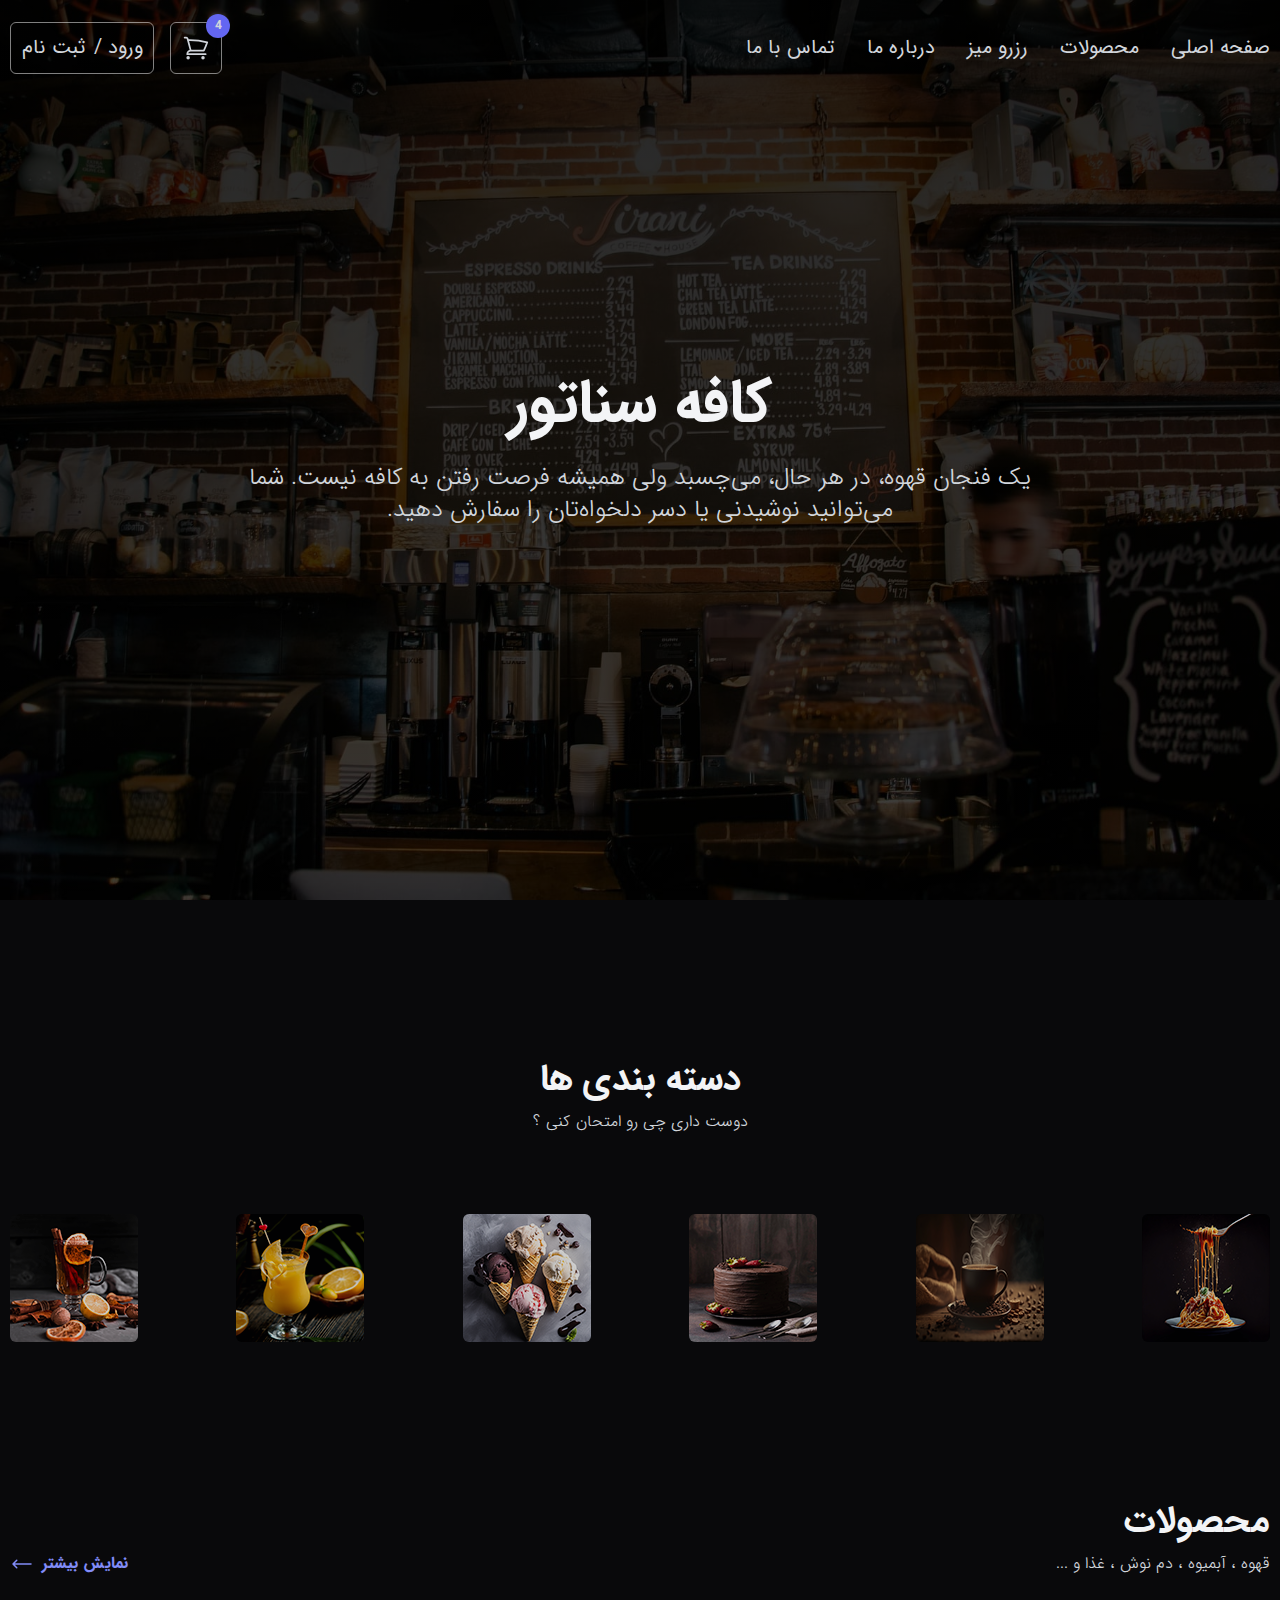
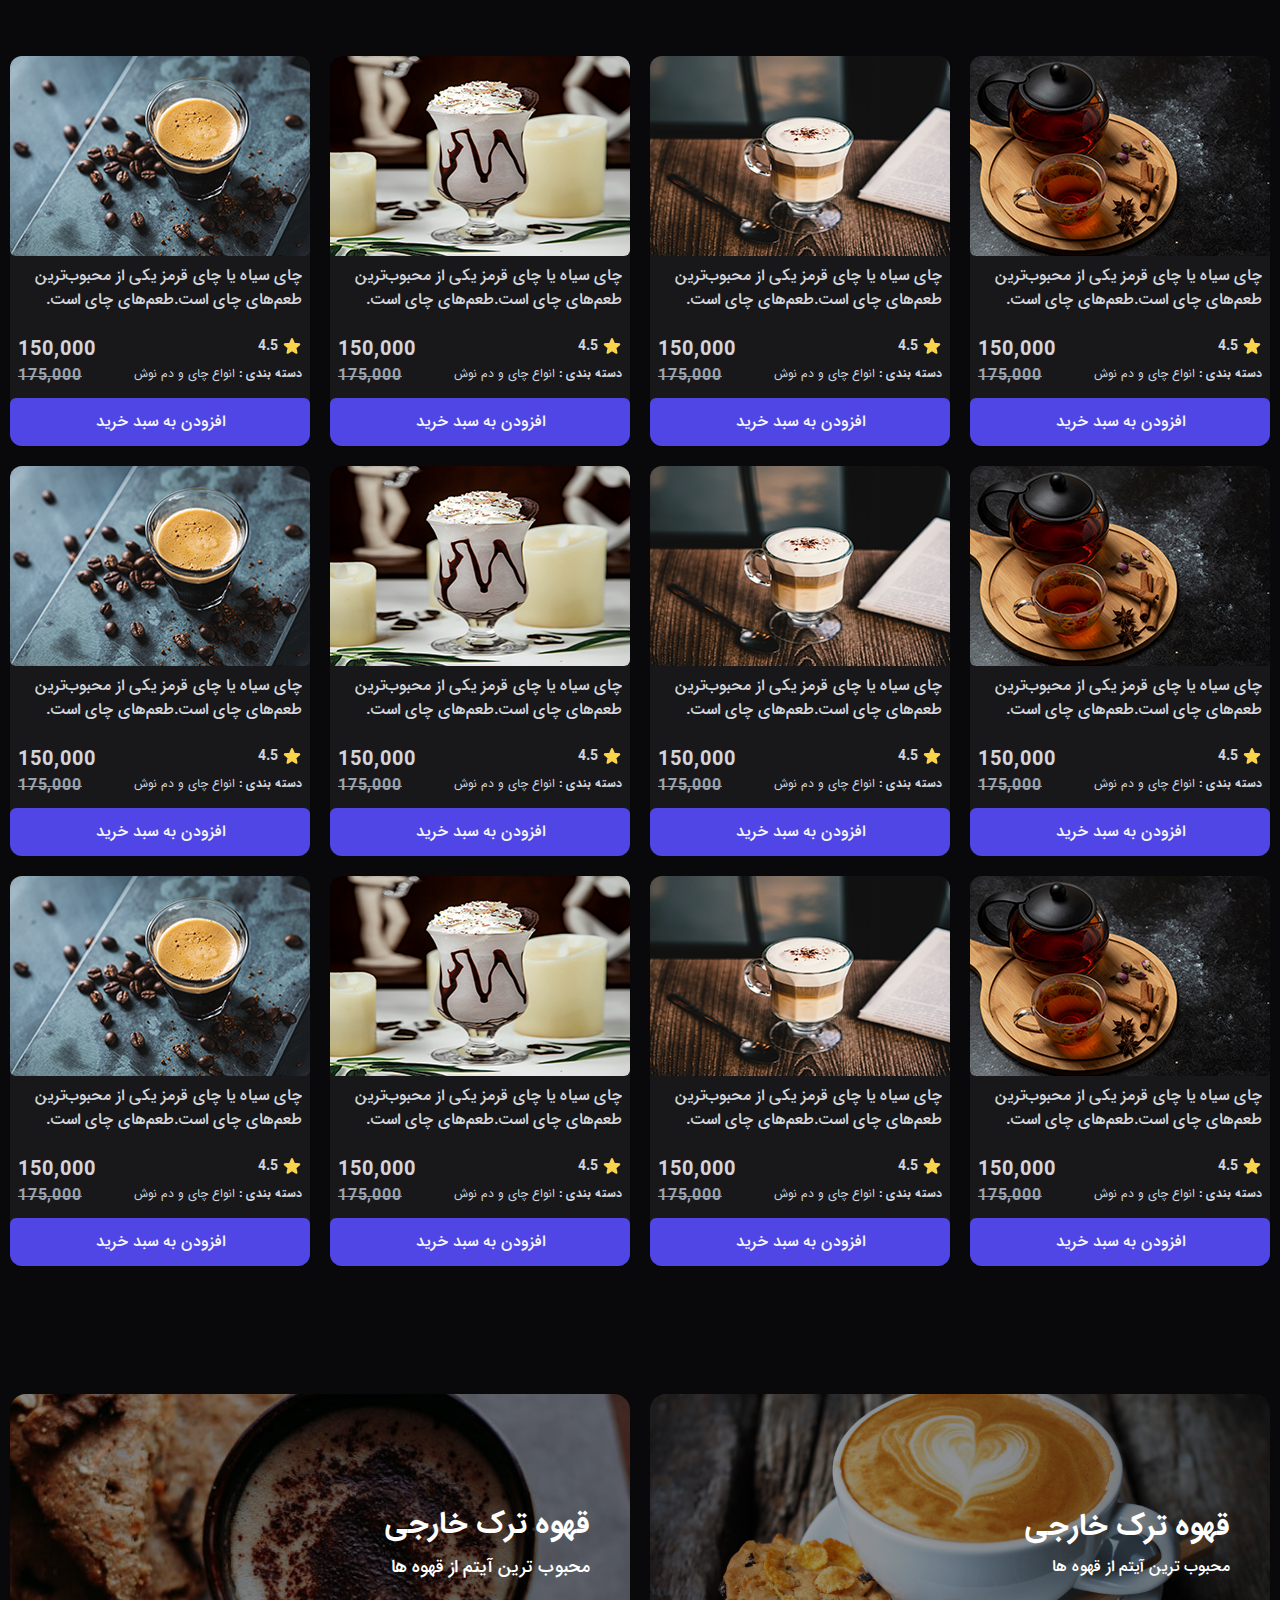
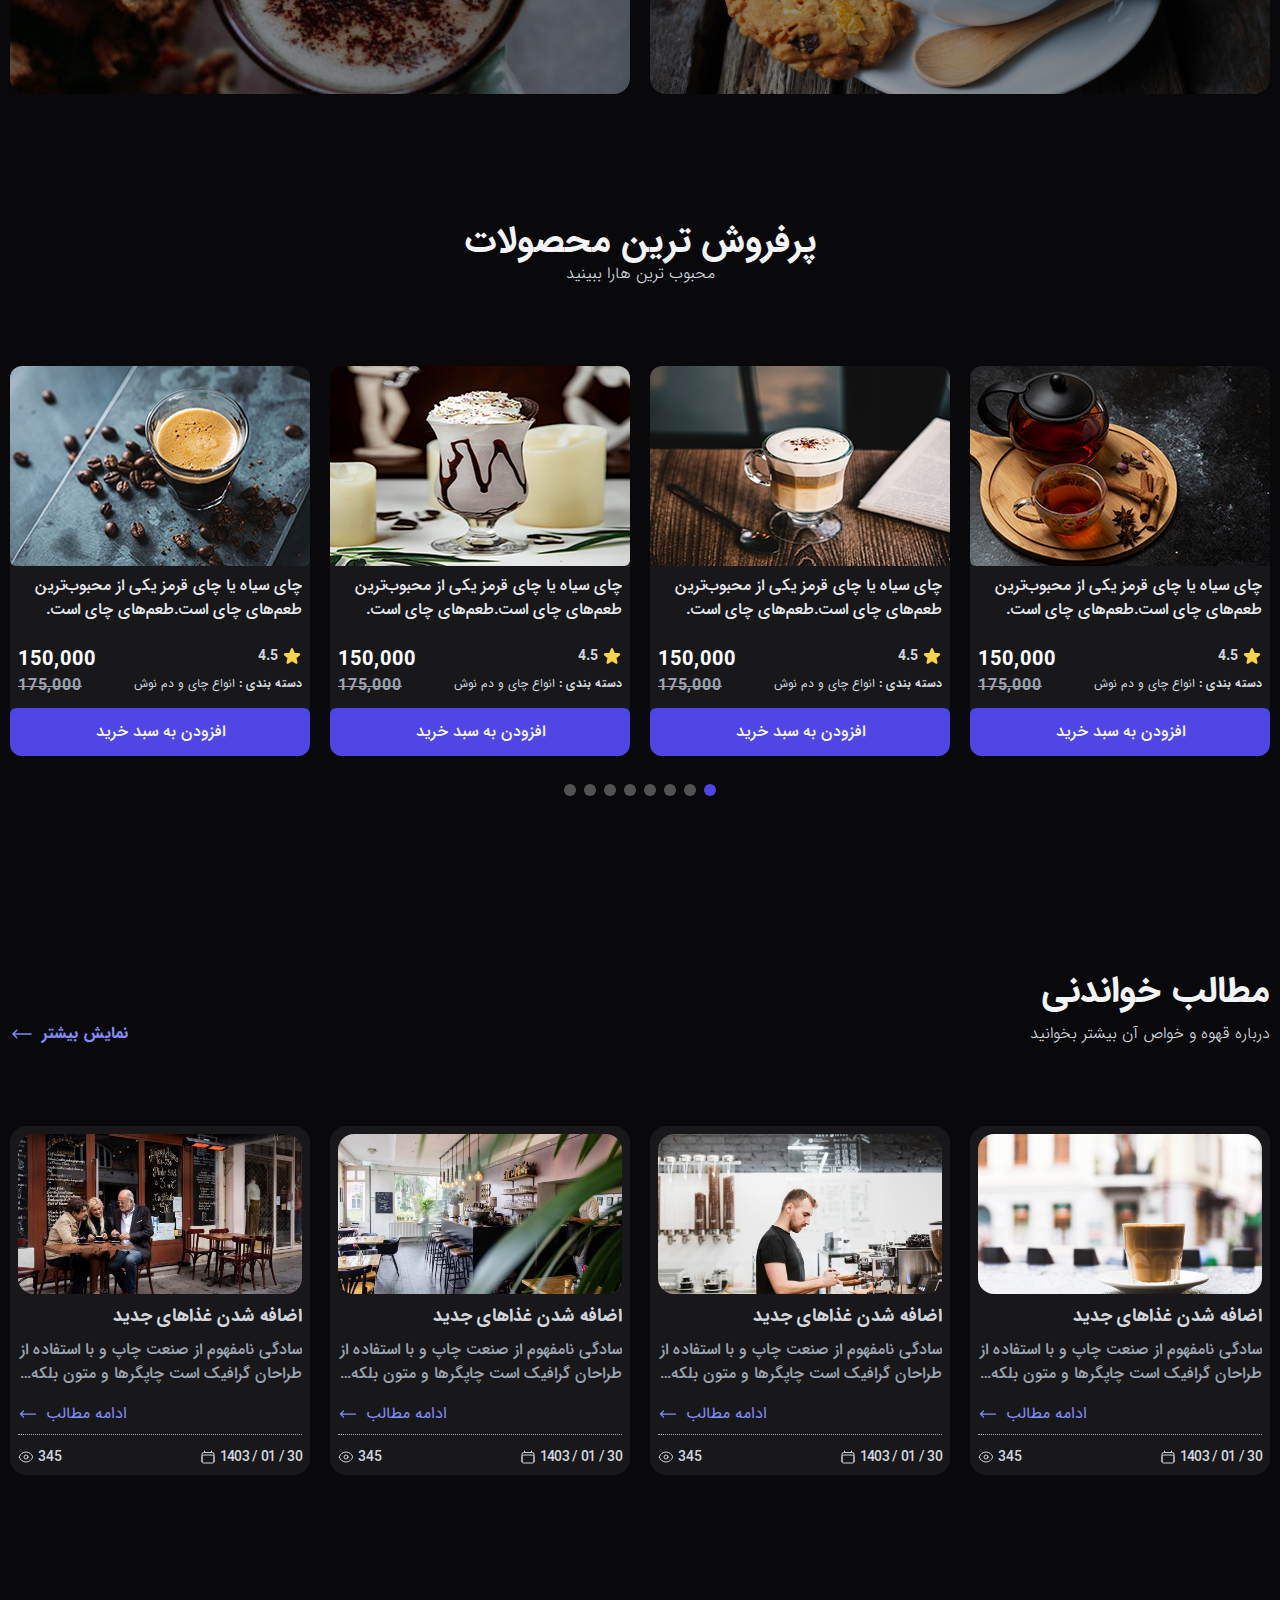
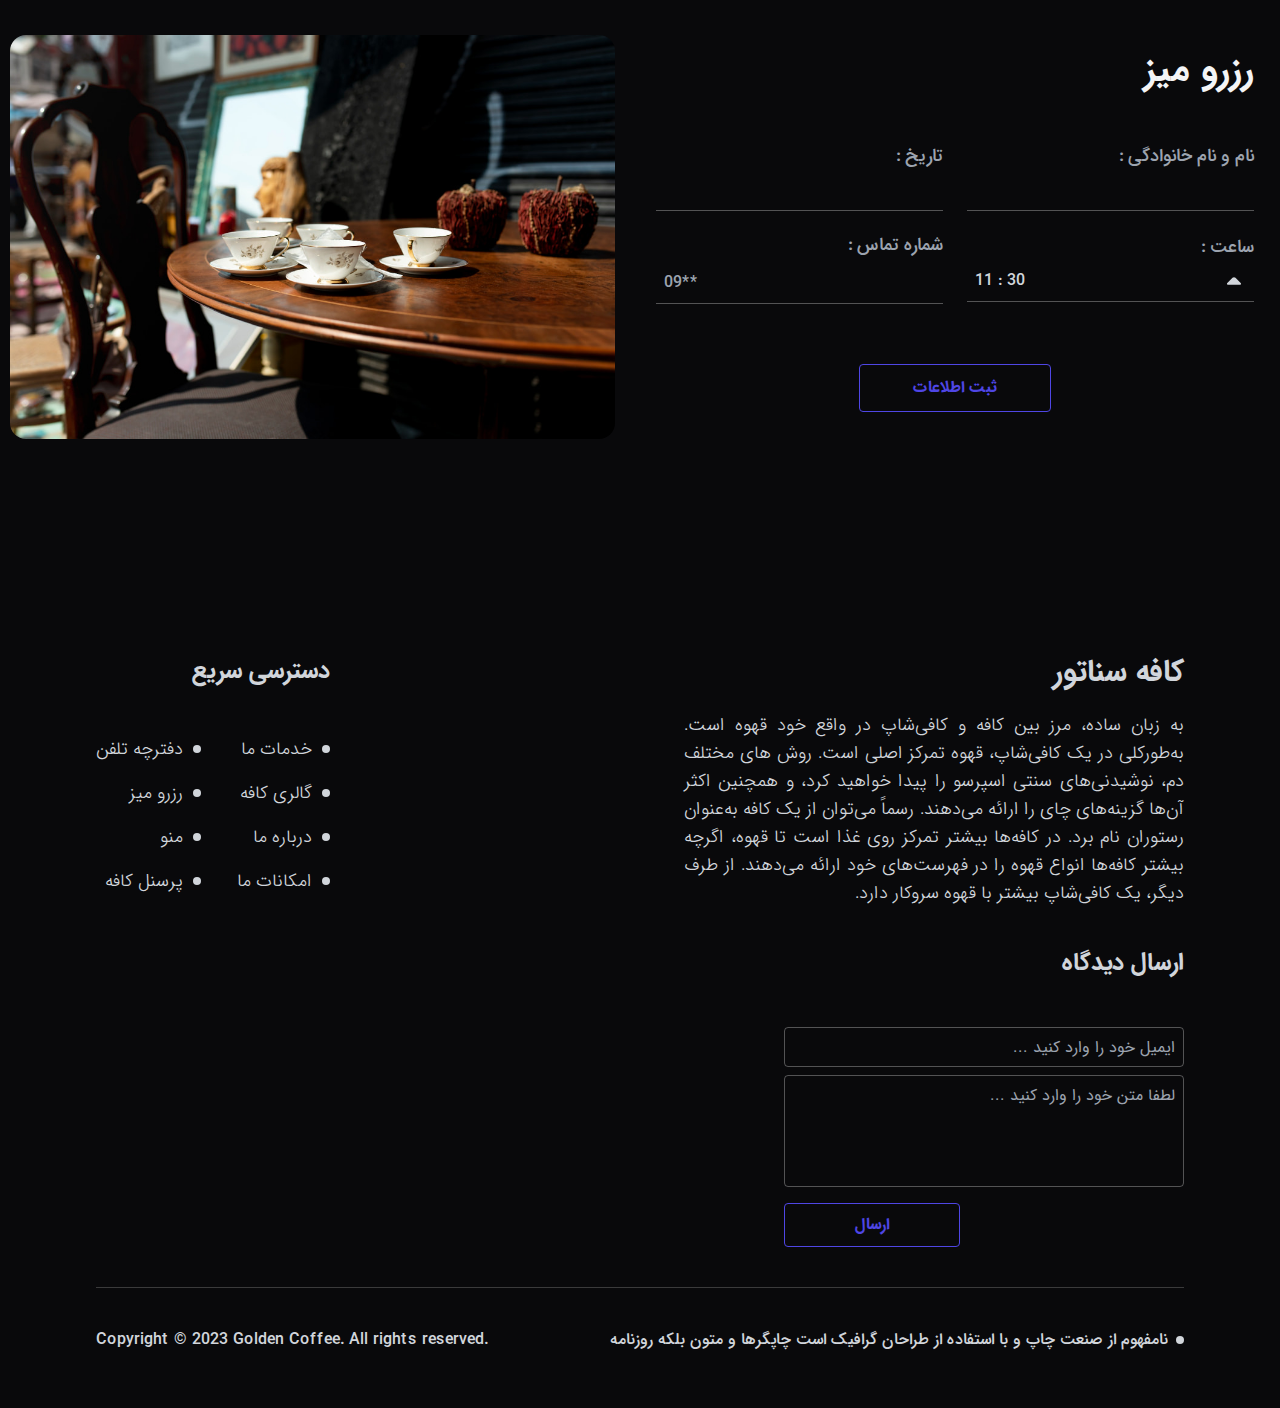
<file: public/index.html>
<!doctype html>
<html lang="fa" dir="rtl">
<head>
    <meta charset="UTF-8">
    <meta name="viewport"
          content="width=device-width, user-scalable=no, initial-scale=1.0, maximum-scale=1.0, minimum-scale=1.0">
    <meta http-equiv="X-UA-Compatible" content="ie=edge">
    <link rel="stylesheet" href="./styles/swiper-bundle.min.css">
    <link rel="stylesheet" href="./styles/app.css">
    <link rel="stylesheet" href="./styles/jalalidatepicker.min.css">
    <link rel="stylesheet" href="./styles/custom.css">
    <title>Senator Coffee</title>
</head>
<body class="bg-zinc-950 body-index__bg text-gray-300 font-IRANSans">
<svg class="hidden">
    <symbol id="shopping-cart" xmlns="http://www.w3.org/2000/svg" fill="none" viewBox="0 0 24 24" stroke-width="1.5"
            stroke="currentColor">
        <path stroke-linecap="round" stroke-linejoin="round"
              d="M2.25 3h1.386c.51 0 .955.343 1.087.835l.383 1.437M7.5 14.25a3 3 0 0 0-3 3h15.75m-12.75-3h11.218c1.121-2.3 2.1-4.684 2.924-7.138a60.114 60.114 0 0 0-16.536-1.84M7.5 14.25 5.106 5.272M6 20.25a.75.75 0 1 1-1.5 0 .75.75 0 0 1 1.5 0Zm12.75 0a.75.75 0 1 1-1.5 0 .75.75 0 0 1 1.5 0Z"/>
    </symbol>
    <symbol id="x-mark" xmlns="http://www.w3.org/2000/svg" viewBox="0 0 24 24" fill="currentColor">
        <path fill-rule="evenodd"
              d="M5.47 5.47a.75.75 0 0 1 1.06 0L12 10.94l5.47-5.47a.75.75 0 1 1 1.06 1.06L13.06 12l5.47 5.47a.75.75 0 1 1-1.06 1.06L12 13.06l-5.47 5.47a.75.75 0 0 1-1.06-1.06L10.94 12 5.47 6.53a.75.75 0 0 1 0-1.06Z"
              clip-rule="evenodd"/>
    </symbol>
    <symbol id="bars-3" xmlns="http://www.w3.org/2000/svg" viewBox="0 0 24 24" fill="currentColor">
        <path fill-rule="evenodd"
              d="M3 6.75A.75.75 0 0 1 3.75 6h16.5a.75.75 0 0 1 0 1.5H3.75A.75.75 0 0 1 3 6.75ZM3 12a.75.75 0 0 1 .75-.75h16.5a.75.75 0 0 1 0 1.5H3.75A.75.75 0 0 1 3 12Zm0 5.25a.75.75 0 0 1 .75-.75h16.5a.75.75 0 0 1 0 1.5H3.75a.75.75 0 0 1-.75-.75Z"
              clip-rule="evenodd"/>
    </symbol>
    <symbol id="home" xmlns="http://www.w3.org/2000/svg" fill="none" viewBox="0 0 24 24" stroke-width="1.5"
            stroke="currentColor">
        <path stroke-linecap="round" stroke-linejoin="round"
              d="m2.25 12 8.954-8.955c.44-.439 1.152-.439 1.591 0L21.75 12M4.5 9.75v10.125c0 .621.504 1.125 1.125 1.125H9.75v-4.875c0-.621.504-1.125 1.125-1.125h2.25c.621 0 1.125.504 1.125 1.125V21h4.125c.621 0 1.125-.504 1.125-1.125V9.75M8.25 21h8.25"/>
    </symbol>
    <symbol id="chevron-down" xmlns="http://www.w3.org/2000/svg" viewBox="0 0 20 20" fill="currentColor">
        <path fill-rule="evenodd"
              d="M5.22 8.22a.75.75 0 0 1 1.06 0L10 11.94l3.72-3.72a.75.75 0 1 1 1.06 1.06l-4.25 4.25a.75.75 0 0 1-1.06 0L5.22 9.28a.75.75 0 0 1 0-1.06Z"
              clip-rule="evenodd"/>
    </symbol>
    <symbol id="chevron-up" xmlns="http://www.w3.org/2000/svg" viewBox="0 0 20 20" fill="currentColor">
        <path fill-rule="evenodd"
              d="M9.47 6.47a.75.75 0 0 1 1.06 0l4.25 4.25a.75.75 0 1 1-1.06 1.06L10 8.06l-3.72 3.72a.75.75 0 0 1-1.06-1.06l4.25-4.25Z"
              clip-rule="evenodd"/>
    </symbol>
    <symbol id="shopping-bag" xmlns="http://www.w3.org/2000/svg" fill="none" viewBox="0 0 24 24" stroke-width="1.5"
            stroke="currentColor">
        <path stroke-linecap="round" stroke-linejoin="round"
              d="M15.75 10.5V6a3.75 3.75 0 1 0-7.5 0v4.5m11.356-1.993 1.263 12c.07.665-.45 1.243-1.119 1.243H4.25a1.125 1.125 0 0 1-1.12-1.243l1.264-12A1.125 1.125 0 0 1 5.513 7.5h12.974c.576 0 1.059.435 1.119 1.007ZM8.625 10.5a.375.375 0 1 1-.75 0 .375.375 0 0 1 .75 0Zm7.5 0a.375.375 0 1 1-.75 0 .375.375 0 0 1 .75 0Z"/>
    </symbol>
    <symbol id="arrow-right-end-on-rectangle" xmlns="http://www.w3.org/2000/svg" fill="none" viewBox="0 0 24 24"
            stroke-width="1.5" stroke="currentColor">
        <path stroke-linecap="round" stroke-linejoin="round"
              d="M8.25 9V5.25A2.25 2.25 0 0 1 10.5 3h6a2.25 2.25 0 0 1 2.25 2.25v13.5A2.25 2.25 0 0 1 16.5 21h-6a2.25 2.25 0 0 1-2.25-2.25V15M12 9l3 3m0 0-3 3m3-3H2.25"/>
    </symbol>
    <symbol id="phone" xmlns="http://www.w3.org/2000/svg" fill="none" viewBox="0 0 24 24" stroke-width="1.5"
            stroke="currentColor">
        <path stroke-linecap="round" stroke-linejoin="round"
              d="M20.25 3.75v4.5m0-4.5h-4.5m4.5 0-6 6m3 12c-8.284 0-15-6.716-15-15V4.5A2.25 2.25 0 0 1 4.5 2.25h1.372c.516 0 .966.351 1.091.852l1.106 4.423c.11.44-.054.902-.417 1.173l-1.293.97a1.062 1.062 0 0 0-.38 1.21 12.035 12.035 0 0 0 7.143 7.143c.441.162.928-.004 1.21-.38l.97-1.293a1.125 1.125 0 0 1 1.173-.417l4.423 1.106c.5.125.852.575.852 1.091V19.5a2.25 2.25 0 0 1-2.25 2.25h-2.25Z"/>
    </symbol>
    <symbol id="write-book" xmlns="http://www.w3.org/2000/svg" fill="none" viewBox="0 0 24 24" stroke-width="1.5"
            stroke="currentColor">
        <path stroke-linecap="round" stroke-linejoin="round"
              d="m16.862 4.487 1.687-1.688a1.875 1.875 0 1 1 2.652 2.652L10.582 16.07a4.5 4.5 0 0 1-1.897 1.13L6 18l.8-2.685a4.5 4.5 0 0 1 1.13-1.897l8.932-8.931Zm0 0L19.5 7.125M18 14v4.75A2.25 2.25 0 0 1 15.75 21H5.25A2.25 2.25 0 0 1 3 18.75V8.25A2.25 2.25 0 0 1 5.25 6H10"/>
    </symbol>
    <symbol id="information" xmlns="http://www.w3.org/2000/svg" fill="none" viewBox="0 0 24 24" stroke-width="1.5"
            stroke="currentColor">
        <path stroke-linecap="round" stroke-linejoin="round"
              d="m11.25 11.25.041-.02a.75.75 0 0 1 1.063.852l-.708 2.836a.75.75 0 0 0 1.063.853l.041-.021M21 12a9 9 0 1 1-18 0 9 9 0 0 1 18 0Zm-9-3.75h.008v.008H12V8.25Z"/>
    </symbol>
    <symbol id="arrow-left" xmlns="http://www.w3.org/2000/svg" viewBox="0 0 24 24" fill="currentColor">
        <path fill-rule="evenodd"
              d="M7.28 7.72a.75.75 0 0 1 0 1.06l-2.47 2.47H21a.75.75 0 0 1 0 1.5H4.81l2.47 2.47a.75.75 0 1 1-1.06 1.06l-3.75-3.75a.75.75 0 0 1 0-1.06l3.75-3.75a.75.75 0 0 1 1.06 0Z"
              clip-rule="evenodd"/>
    </symbol>
    <symbol id="arrow-right" xmlns="http://www.w3.org/2000/svg" fill="none" viewBox="0 0 24 24" stroke-width="1.5"
            stroke="currentColor">
        <path stroke-linecap="round" stroke-linejoin="round" d="M17.25 8.25 21 12m0 0-3.75 3.75M21 12H3"/>
    </symbol>
    <symbol id="search" xmlns="http://www.w3.org/2000/svg" fill="none" viewBox="0 0 24 24" stroke-width="1.5"
            stroke="currentColor">
        <path stroke-linecap="round" stroke-linejoin="round"
              d="m21 21-5.197-5.197m0 0A7.5 7.5 0 1 0 5.196 5.196a7.5 7.5 0 0 0 10.607 10.607Z"/>
    </symbol>
    <symbol id="star" xmlns="http://www.w3.org/2000/svg" viewBox="0 0 24 24" stroke-width="1.5" stroke="currentColor">
        <path stroke-linecap="round" stroke-linejoin="round"
              d="M11.48 3.499a.562.562 0 0 1 1.04 0l2.125 5.111a.563.563 0 0 0 .475.345l5.518.442c.499.04.701.663.321.988l-4.204 3.602a.563.563 0 0 0-.182.557l1.285 5.385a.562.562 0 0 1-.84.61l-4.725-2.885a.562.562 0 0 0-.586 0L6.982 20.54a.562.562 0 0 1-.84-.61l1.285-5.386a.562.562 0 0 0-.182-.557l-4.204-3.602a.562.562 0 0 1 .321-.988l5.518-.442a.563.563 0 0 0 .475-.345L11.48 3.5Z"/>
    </symbol>
    <symbol id="heart" xmlns="http://www.w3.org/2000/svg" viewBox="0 0 24 24" stroke-width="1.5" stroke="currentColor">
        <path stroke-linecap="round" stroke-linejoin="round"
              d="M21 8.25c0-2.485-2.099-4.5-4.688-4.5-1.935 0-3.597 1.126-4.312 2.733-.715-1.607-2.377-2.733-4.313-2.733C5.1 3.75 3 5.765 3 8.25c0 7.22 9 12 9 12s9-4.78 9-12Z"/>
    </symbol>
    <symbol id="eye" xmlns="http://www.w3.org/2000/svg" fill="none" viewBox="0 0 24 24" stroke-width="1.5"
            stroke="currentColor">
        <path stroke-linecap="round" stroke-linejoin="round"
              d="M2.036 12.322a1.012 1.012 0 0 1 0-.639C3.423 7.51 7.36 4.5 12 4.5c4.638 0 8.573 3.007 9.963 7.178.07.207.07.431 0 .639C20.577 16.49 16.64 19.5 12 19.5c-4.638 0-8.573-3.007-9.963-7.178Z"/>
        <path stroke-linecap="round" stroke-linejoin="round" d="M15 12a3 3 0 1 1-6 0 3 3 0 0 1 6 0Z"/>
    </symbol>
    <symbol id="minus" xmlns="http://www.w3.org/2000/svg" viewBox="0 0 20 20" fill="currentColor">
        <path fill-rule="evenodd" d="M4 10a.75.75 0 0 1 .75-.75h10.5a.75.75 0 0 1 0 1.5H4.75A.75.75 0 0 1 4 10Z"
              clip-rule="evenodd"/>
    </symbol>
    <symbol id="plus" xmlns="http://www.w3.org/2000/svg" viewBox="0 0 20 20" fill="currentColor">
        <path d="M10.75 4.75a.75.75 0 0 0-1.5 0v4.5h-4.5a.75.75 0 0 0 0 1.5h4.5v4.5a.75.75 0 0 0 1.5 0v-4.5h4.5a.75.75 0 0 0 0-1.5h-4.5v-4.5Z"/>
    </symbol>
    <symbol id="calendar" xmlns="http://www.w3.org/2000/svg" fill="none" viewBox="0 0 24 24" stroke-width="1.5"
            stroke="currentColor">
        <path stroke-linecap="round" stroke-linejoin="round"
              d="M6.75 3v2.25M17.25 3v2.25M3 18.75V7.5a2.25 2.25 0 0 1 2.25-2.25h13.5A2.25 2.25 0 0 1 21 7.5v11.25m-18 0A2.25 2.25 0 0 0 5.25 21h13.5A2.25 2.25 0 0 0 21 18.75m-18 0v-7.5A2.25 2.25 0 0 1 5.25 9h13.5A2.25 2.25 0 0 1 21 11.25v7.5"/>
    </symbol>
    <symbol id="arrow-down" width="24" height="24" viewBox="0 0 24 24" fill="none" xmlns="http://www.w3.org/2000/svg">
        <path d="M17.9202 8.17999H11.6902H6.08024C5.12024 8.17999 4.64024 9.33999 5.32024 10.02L10.5002 15.2C11.3302 16.03 12.6802 16.03 13.5102 15.2L15.4802 13.23L18.6902 10.02C19.3602 9.33999 18.8802 8.17999 17.9202 8.17999Z"
              fill="currentColor"/>
    </symbol>
    <symbol id="coffee" width="52" height="73" viewBox="0 0 52 73" fill="none" xmlns="http://www.w3.org/2000/svg">
        <path d="M29.05 8.5V1.5H21.55V8.5L17.05 18L16.55 30H24.55V18L29.05 8.5Z" fill="#10B981"/>
        <path d="M50.2009 16.1646L46.2333 8.22953V1.21667C46.2333 0.544762 45.6886 0 45.0167 0H6.08333C5.41143 0 4.86667 0.544762 4.86667 1.21667V8.22953L0.899117 16.1646C0.308882 17.3478 0.00121667 18.6518 0 19.974V71.7833C0 72.4552 0.544763 73 1.21667 73H49.8833C50.5552 73 51.1 72.4552 51.1 71.7833V19.974C51.0988 18.6518 50.7911 17.3478 50.2009 16.1646ZM30.4167 2.43333H43.8V7.3H30.4167V2.43333ZM23.0108 9.0155C23.0181 9.0009 23.0279 8.96197 23.0388 8.9352C23.0821 8.8181 23.1071 8.69491 23.113 8.5702C23.113 8.55317 23.1228 8.53978 23.1228 8.52275V2.43333H27.9894L27.9833 8.22953L24.0158 16.1646C23.4256 17.3478 23.1179 18.6518 23.1167 19.974V29.2H18.25V19.974C18.2515 19.0294 18.4713 18.0979 18.8924 17.2523L22.995 9.06052C23.0023 9.04592 23.0035 9.0301 23.0108 9.0155ZM7.3 2.43333H20.6833V7.3H7.3V2.43333ZM38.9333 19.974V70.5667H2.43333V19.974C2.43485 19.0294 2.65461 18.0979 3.07573 17.2523L6.83523 9.73333H19.9314L16.7158 16.1646C16.1256 17.3478 15.8179 18.6518 15.8167 19.974V30.4167C15.8167 31.0886 16.3614 31.6333 17.0333 31.6333H24.3333C25.0052 31.6333 25.55 31.0886 25.55 30.4167V19.974C25.5515 19.0294 25.7713 18.0979 26.1924 17.2523L29.9519 9.73333H43.0481L39.8325 16.1646C39.2422 17.3478 38.9346 18.6518 38.9333 19.974ZM48.6667 70.5667H41.3667V19.974C41.3682 19.0294 41.588 18.0979 42.0091 17.2523L45.0167 11.2371L48.0243 17.2523C48.4454 18.0979 48.6651 19.0294 48.6667 19.974V70.5667Z"
              fill="white"/>
        <path d="M30.05 47.5L29.55 43.5L27.55 40.5H23.05L16.05 43.5L11.55 50L12.05 57L16.55 59L21.55 58L27.55 53L30.05 47.5Z"
              fill="#FDBA74"/>
        <path d="M22.265 39.5659C19.3649 40.227 16.7206 41.7195 14.6559 43.8607C12.5173 45.9246 11.0266 48.5671 10.366 51.4649C9.70029 53.9429 10.3468 56.5895 12.0802 58.4814C13.4184 59.7706 15.2211 60.464 17.0783 60.4037C17.7578 60.4031 18.4357 60.3352 19.1016 60.2006C22.0017 59.5395 24.646 58.0469 26.7107 55.9057C28.8493 53.8418 30.34 51.1994 31.0006 48.3016C31.6663 45.8235 31.0198 43.177 29.2863 41.285C27.3949 39.547 24.7454 38.8982 22.265 39.5659ZM12.7506 51.9516C13.3185 49.5228 14.5799 47.3113 16.3812 45.586C18.1072 43.7821 20.3206 42.519 22.7516 41.9506C23.2555 41.8481 23.768 41.7951 24.2822 41.7924C25.2621 41.7658 26.2263 42.0415 27.044 42.582C26.5093 42.9966 25.9283 43.3476 25.3127 43.6283C22.816 44.8347 20.8007 46.8499 19.5944 49.3467C19.1389 50.3617 18.4896 51.2778 17.683 52.044C16.916 52.8507 15.9996 53.5002 14.9844 53.9566C14.2344 54.3043 13.5247 54.7335 12.8686 55.2366C12.5418 54.1709 12.5011 53.0379 12.7506 51.9516ZM28.616 47.8149C28.0481 50.2437 26.7867 52.4551 24.9854 54.1805C23.2594 55.9844 21.046 57.2474 18.615 57.8159C17.1562 58.1979 15.6048 57.9724 14.3153 57.1905C14.8524 56.7728 15.4363 56.4187 16.0551 56.1357C17.308 55.5608 18.4417 54.7555 19.3973 53.762C20.394 52.8075 21.2017 51.6736 21.7783 50.4198C22.7468 48.4048 24.3721 46.7795 26.387 45.811C27.1356 45.4629 27.8435 45.0333 28.4979 44.5299C28.8248 45.5955 28.8655 46.7286 28.616 47.8149Z"
              fill="white"/>
    </symbol>
    <symbol id="express" width="109" height="73" viewBox="0 0 109 73" fill="none" xmlns="http://www.w3.org/2000/svg">
        <g clip-path="url(#clip0_1_876)">
            <path fill-rule="evenodd" clip-rule="evenodd"
                  d="M59.5096 8.66199L92.4432 18.9993V35.186L81.5471 38.7481V23.3622L47.2622 12.3863L59.5096 8.66199Z"
                  fill="#FDBA74"/>
            <path d="M61.0776 8.623L94.2238 19.2601C94.5709 19.3715 94.8739 19.5905 95.0895 19.8855C95.3051 20.1806 95.4221 20.5366 95.4238 20.9026V34.9478C95.4255 35.3078 95.3157 35.6593 95.1094 35.9536C94.9032 36.248 94.6108 36.4705 94.2728 36.5903L91.0326 37.7401C90.605 37.8784 90.1405 37.8438 89.7379 37.6436C89.3353 37.4433 89.0264 37.0933 88.8767 36.6679C88.7271 36.2424 88.7486 35.7751 88.9366 35.3654C89.1247 34.9556 89.4645 34.6357 89.8837 34.4736L91.973 33.7324V22.1735L55.0632 10.3291C54.7195 10.217 54.4195 9.99922 54.2056 9.70663C53.9918 9.41405 53.8747 9.06141 53.8711 8.69845C53.8675 8.3355 53.9775 7.98057 54.1855 7.68375C54.3935 7.38693 54.6891 7.16321 55.0305 7.04416L67.1737 2.86816C67.5223 2.74867 67.8998 2.74435 68.251 2.85584L106.888 15.1005C107.236 15.2109 107.541 15.4294 107.758 15.7245C107.974 16.0197 108.092 16.3763 108.094 16.743V58.9917C108.092 59.3582 107.975 59.7146 107.758 60.0097C107.542 60.3048 107.238 60.5234 106.89 60.6342L68.251 72.924C67.9105 73.0329 67.5448 73.0329 67.2043 72.924L29.0496 60.6424C28.7029 60.5306 28.4002 60.3115 28.1851 60.0165C27.9699 59.7214 27.8532 59.3656 27.8516 58.9999V53.2738C27.8436 53.0414 27.8823 52.8097 27.9654 52.5926C28.0485 52.3755 28.1742 52.1774 28.3351 52.0102C28.496 51.8429 28.6888 51.7099 28.902 51.619C29.1152 51.5282 29.3444 51.4814 29.576 51.4814C29.8076 51.4814 30.0368 51.5282 30.2499 51.619C30.4631 51.7099 30.6559 51.8429 30.8168 52.0102C30.9777 52.1774 31.1035 52.3755 31.1865 52.5926C31.2696 52.8097 31.3083 53.0414 31.3003 53.2738V57.7311L67.7338 69.4522L104.644 57.7311V18.018L67.7542 6.32763L61.0776 8.623Z"
                  fill="white"/>
            <path d="M105.848 15.3264C106.281 15.1994 106.746 15.2476 107.144 15.4608C107.542 15.6739 107.841 16.0351 107.977 16.467C108.113 16.8989 108.075 17.3671 107.872 17.7713C107.668 18.1756 107.315 18.4838 106.888 18.6299L68.251 30.9053C67.9118 31.0135 67.5476 31.0135 67.2084 30.9053L37.7235 21.4857C37.5015 21.4221 37.2943 21.3144 37.1145 21.169C36.9346 21.0235 36.7856 20.8433 36.6764 20.6389C36.5672 20.4346 36.4999 20.2103 36.4786 19.9794C36.4572 19.7484 36.4823 19.5155 36.5522 19.2945C36.6222 19.0735 36.7356 18.8688 36.8857 18.6926C37.0359 18.5164 37.2197 18.3722 37.4264 18.2687C37.633 18.1652 37.8583 18.1044 38.0888 18.0899C38.3192 18.0754 38.5503 18.1075 38.7682 18.1843L67.7318 27.4356L105.848 15.3264Z"
                  fill="white"/>
            <path d="M84.9468 36.0073C85.3721 35.893 85.8249 35.9463 86.2124 36.1564C86.5999 36.3664 86.8928 36.7174 87.031 37.1373C87.1693 37.5571 87.1424 38.0142 86.956 38.4149C86.7695 38.8155 86.4376 39.1294 86.0282 39.2923L81.774 40.7028C81.5151 40.7884 81.2397 40.8112 80.9703 40.7693C80.7009 40.7274 80.4453 40.622 80.2243 40.4618C80.0033 40.3015 79.8233 40.091 79.6989 39.8474C79.5746 39.6038 79.5095 39.334 79.5089 39.0603V26.2818L42.5992 14.4375C42.256 14.3237 41.957 14.1047 41.7444 13.8112C41.5318 13.5177 41.4164 13.1646 41.4143 12.8016C41.4123 12.4387 41.5238 12.0843 41.7331 11.7884C41.9424 11.4925 42.2389 11.2701 42.5808 11.1525L57.0707 6.33387C57.4966 6.21761 57.9507 6.26967 58.3395 6.47935C58.7283 6.68902 59.0224 7.04038 59.1612 7.46113C59.2999 7.88189 59.2729 8.34006 59.0856 8.74141C58.8983 9.14275 58.565 9.45675 58.1542 9.61883L48.6993 12.7683L81.7597 23.3766C82.1068 23.4881 82.4099 23.707 82.6254 24.0021C82.841 24.2971 82.958 24.6532 82.9597 25.0191V36.6664L84.9468 36.0073Z"
                  fill="white"/>
            <path d="M31.2922 18.3115V26.6594C31.2768 27.1084 31.0884 27.5339 30.7667 27.846C30.445 28.1582 30.0152 28.3326 29.5679 28.3326C29.1206 28.3326 28.6907 28.1582 28.369 27.846C28.0473 27.5339 27.8589 27.1084 27.8435 26.6594V17.0489C27.8436 16.6801 27.9608 16.321 28.1781 16.0238C28.3954 15.7266 28.7014 15.5067 29.0517 15.3961L42.7485 11.0846C43.1818 10.9576 43.6475 11.0063 44.0456 11.2201C44.4437 11.434 44.7424 11.796 44.8778 12.2285C45.0131 12.6611 44.9743 13.1297 44.7696 13.5338C44.5649 13.9379 44.2107 14.2453 43.7829 14.3901L31.2922 18.3115Z"
                  fill="white"/>
            <path d="M45.8576 30.4885C46.3152 30.4885 46.7541 30.6711 47.0777 30.9961C47.4012 31.321 47.583 31.7618 47.583 32.2213C47.583 32.6809 47.4012 33.1217 47.0777 33.4466C46.7541 33.7716 46.3152 33.9542 45.8576 33.9542H14.8436C14.6122 33.9622 14.3815 33.9233 14.1653 33.8399C13.9491 33.7564 13.7519 33.6302 13.5854 33.4686C13.4188 33.307 13.2864 33.1133 13.1959 32.8992C13.1055 32.6851 13.0588 32.4549 13.0588 32.2224C13.0588 31.9898 13.1055 31.7596 13.1959 31.5455C13.2864 31.3314 13.4188 31.1378 13.5854 30.9762C13.7519 30.8146 13.9491 30.6883 14.1653 30.6049C14.3815 30.5214 14.6122 30.4826 14.8436 30.4906L45.8576 30.4885Z"
                  fill="#10B981"/>
            <path d="M28.61 38.1116C29.057 38.1271 29.4806 38.3163 29.7914 38.6394C30.1023 38.9625 30.276 39.3942 30.276 39.8434C30.276 40.2927 30.1023 40.7243 29.7914 41.0474C29.4806 41.3705 29.057 41.5597 28.61 41.5752H1.72544C1.494 41.5832 1.26332 41.5443 1.04715 41.4609C0.830985 41.3775 0.633751 41.2512 0.467206 41.0896C0.300661 40.928 0.168212 40.7344 0.0777521 40.5203C-0.0127074 40.3062 -0.0593262 40.076 -0.0593262 39.8434C-0.0593262 39.6108 -0.0127074 39.3806 0.0777521 39.1665C0.168212 38.9524 0.300661 38.7588 0.467206 38.5972C0.633751 38.4356 0.830985 38.3093 1.04715 38.2259C1.26332 38.1425 1.494 38.1036 1.72544 38.1116H28.61Z"
                  fill="#10B981"/>
            <path d="M9.66142 33.9542C10.6143 33.9542 11.3868 33.1783 11.3868 32.2213C11.3868 31.2643 10.6143 30.4885 9.66142 30.4885C8.70852 30.4885 7.93604 31.2643 7.93604 32.2213C7.93604 33.1783 8.70852 33.9542 9.66142 33.9542Z"
                  fill="#10B981"/>
            <path d="M14.49 49.1984C15.4429 49.1984 16.2154 48.4226 16.2154 47.4656C16.2154 46.5086 15.4429 45.7328 14.49 45.7328C13.5371 45.7328 12.7646 46.5086 12.7646 47.4656C12.7646 48.4226 13.5371 49.1984 14.49 49.1984Z"
                  fill="#10B981"/>
            <path d="M36.8894 45.7328C37.3365 45.7483 37.7601 45.9375 38.0709 46.2606C38.3817 46.5837 38.5554 47.0154 38.5554 47.4646C38.5554 47.9139 38.3817 48.3456 38.0709 48.6686C37.7601 48.9917 37.3365 49.181 36.8894 49.1964H19.6642C19.4327 49.2044 19.202 49.1656 18.9859 49.0821C18.7697 48.9987 18.5725 48.8724 18.4059 48.7108C18.2394 48.5492 18.1069 48.3556 18.0165 48.1415C17.926 47.9274 17.8794 47.6972 17.8794 47.4646C17.8794 47.2321 17.926 47.0019 18.0165 46.7878C18.1069 46.5737 18.2394 46.38 18.4059 46.2184C18.5725 46.0568 18.7697 45.9306 18.9859 45.8471C19.202 45.7637 19.4327 45.7248 19.6642 45.7328H36.8894Z"
                  fill="#10B981"/>
            <path d="M54.1392 0C54.5968 0 55.0357 0.182564 55.3593 0.50753C55.6828 0.832496 55.8646 1.27324 55.8646 1.73282C55.8646 2.19239 55.6828 2.63314 55.3593 2.9581C55.0357 3.28307 54.5968 3.46563 54.1392 3.46563H27.2547C26.7971 3.46563 26.3582 3.28307 26.0347 2.9581C25.7111 2.63314 25.5293 2.19239 25.5293 1.73282C25.5293 1.27324 25.7111 0.832496 26.0347 0.50753C26.3582 0.182564 26.7971 0 27.2547 0H54.1392Z"
                  fill="#10B981"/>
            <path d="M27.2301 8.31506C27.6877 8.31506 28.1265 8.49763 28.4501 8.82259C28.7737 9.14756 28.9555 9.58831 28.9555 10.0479C28.9555 10.5075 28.7737 10.9482 28.4501 11.2732C28.1265 11.5981 27.6877 11.7807 27.2301 11.7807H14.1466C13.9151 11.7887 13.6845 11.7498 13.4683 11.6664C13.2521 11.583 13.0549 11.4567 12.8883 11.2951C12.7218 11.1335 12.5894 10.9399 12.4989 10.7258C12.4084 10.5117 12.3618 10.2815 12.3618 10.0489C12.3618 9.81633 12.4084 9.58613 12.4989 9.37203C12.5894 9.15793 12.7218 8.96431 12.8883 8.80271C13.0549 8.64111 13.2521 8.51483 13.4683 8.43141C13.6845 8.34798 13.9151 8.30911 14.1466 8.31712L27.2301 8.31506Z"
                  fill="#10B981"/>
            <path d="M69.686 71.1112C69.6706 71.5602 69.4822 71.9856 69.1605 72.2977C68.8388 72.6099 68.409 72.7844 67.9617 72.7844C67.5143 72.7844 67.0845 72.6099 66.7628 72.2977C66.4411 71.9856 66.2527 71.5602 66.2373 71.1112V62.5436C66.2373 62.084 66.4191 61.6433 66.7427 61.3183C67.0662 60.9934 67.5051 60.8108 67.9627 60.8108C68.4203 60.8108 68.8591 60.9934 69.1827 61.3183C69.5063 61.6433 69.6881 62.084 69.6881 62.5436L69.686 71.1112Z"
                  fill="white"/>
            <path d="M69.6861 55.5815C69.694 55.8139 69.6553 56.0456 69.5723 56.2627C69.4892 56.4798 69.3635 56.6779 69.2026 56.8451C69.0416 57.0124 68.8489 57.1454 68.6357 57.2363C68.4225 57.3271 68.1933 57.3739 67.9617 57.3739C67.7301 57.3739 67.5009 57.3271 67.2877 57.2363C67.0746 57.1454 66.8818 57.0124 66.7209 56.8451C66.56 56.6779 66.4342 56.4798 66.3512 56.2627C66.2681 56.0456 66.2294 55.8139 66.2374 55.5815V30.8355C66.2374 30.3759 66.4191 29.9352 66.7427 29.6102C67.0663 29.2852 67.5051 29.1027 67.9627 29.1027C68.4203 29.1027 68.8592 29.2852 69.1828 29.6102C69.5063 29.9352 69.6881 30.3759 69.6881 30.8355L69.6861 55.5815Z"
                  fill="white"/>
        </g>
        <defs>
            <clipPath id="clip0_1_876">
                <rect width="108.092" height="73" fill="white"/>
            </clipPath>
        </defs>
    </symbol>
    <symbol id="pitcher" width="76" height="73" viewBox="0 0 76 73" fill="none" xmlns="http://www.w3.org/2000/svg">
        <path d="M19 35.5L10.5 33V64.5L11.5 68L16.5 72H52.0002L55.0002 70.5L58.0002 67V34.5L45.0002 31.5L35.0002 33L20.0002 35.5H19Z"
              fill="#FDBA74"/>
        <path d="M11.5 10V3.5L14 1H51.0002L56.0002 2V10H11.5Z" fill="#10B981"/>
        <path d="M69.0001 8.57485H57.8V4.37483C57.8 2.0547 55.9201 0.174805 53.5999 0.174805H14.8003C12.4808 0.174805 10.6002 2.0547 10.6002 4.37483V8.57485H2.20018C1.70662 8.57485 1.24929 8.83531 0.997046 9.25982C0.744798 9.68433 0.735228 10.21 0.971069 10.6441L7.32716 22.3254C8.55422 24.5854 9.19817 27.1154 9.20022 29.6864V65.9752C9.20501 69.8389 12.3366 72.9705 16.2003 72.9752H52.1999C56.0643 72.9705 59.1952 69.8389 59.2 65.9752V16.9749H66.2001C66.9732 16.9749 67.6001 17.6018 67.6001 18.3749V43.5751C67.6001 45.8945 69.4807 47.7751 71.8002 47.7751C74.1203 47.7751 76.0002 45.8945 76.0002 43.5751V15.5749C75.9954 11.7105 72.8645 8.57896 69.0001 8.57485ZM13.4002 4.37483C13.4002 3.60168 14.0271 2.97482 14.8003 2.97482L53.5999 2.97482C54.3731 2.97482 55 3.60168 55 4.37483V8.57485H13.4002V4.37483ZM4.55654 11.3749H56.4V32.0147C49.5189 30.4473 50 30.5 44.2373 31.3947L32.3913 33.3614C25.6161 34.4921 18.6824 34.2549 12.0002 32.6635V29.6864C11.9982 26.6478 11.2367 23.6571 9.78538 20.9869L4.55654 11.3749ZM52.1999 70.1752H16.2003C13.8808 70.1752 12.0002 68.2946 12.0002 65.9752V35.525C15.8967 36.4103 19.8794 36.8621 23.875 36.8717C26.8828 36.8703 29.8852 36.6215 32.852 36.1266L44.696 34.1585C50 33.3614 49.6829 33.2678 56.4 34.8811V65.9752C56.4 68.2946 54.5201 70.1752 52.1999 70.1752ZM73.2002 43.5751C73.2002 44.3482 72.5733 44.9751 71.8002 44.9751C71.027 44.9751 70.4001 44.3482 70.4001 43.5751V18.3749C70.4001 16.0548 68.5202 14.1749 66.2001 14.1749H59.2V11.3749H69.0001C71.3203 11.3749 73.2002 13.2548 73.2002 15.5749V43.5751Z"
              fill="white"/>
        <path d="M52.2 56.1748C51.4268 56.1748 50.8 56.8017 50.8 57.5748V63.1748C50.8 63.948 50.1731 64.5749 49.3999 64.5749H43.7999C43.0268 64.5749 42.3999 65.2017 42.3999 65.9749C42.3999 66.748 43.0268 67.3749 43.7999 67.3749H49.3999C51.7201 67.3749 53.6 65.4943 53.6 63.1748V57.5748C53.6 56.8017 52.9731 56.1748 52.2 56.1748Z"
              fill="white"/>
    </symbol>
    <symbol id="support" width="66" height="73" viewBox="0 0 66 73" fill="none" xmlns="http://www.w3.org/2000/svg">
        <g clip-path="url(#clip0_1_845)">
            <path fill-rule="evenodd" clip-rule="evenodd"
                  d="M55.2976 53.8429C57.7466 53.8429 60.0952 52.8716 61.8269 51.1427C63.5586 49.4139 64.5315 47.069 64.5315 44.6241C64.5315 42.1791 63.5586 39.8343 61.8269 38.1054C60.0952 36.3765 57.7466 35.4053 55.2976 35.4053V53.8429Z"
                  fill="#FDBA74"/>
            <path fill-rule="evenodd" clip-rule="evenodd"
                  d="M56.7644 52.235V37.0096C58.5369 37.3504 60.1352 38.2969 61.2846 39.6865C62.434 41.0761 63.0627 42.8219 63.0627 44.6241C63.0627 46.4263 62.434 48.1721 61.2846 49.5617C60.1352 50.9513 58.5369 51.8978 56.7644 52.2386V52.235ZM57.5032 8.47929C54.8258 5.79129 51.6425 3.65817 48.1365 2.20259C44.6305 0.747012 40.8708 -0.00231934 37.0737 -0.00231934C33.2767 -0.00231934 29.517 0.747012 26.011 2.20259C22.505 3.65817 19.3217 5.79129 16.6443 8.47929C14.5925 10.5231 12.8568 12.8604 11.4941 15.4143C10.6315 17.7653 13.414 18.3394 14.0892 16.7769C16.797 11.6491 21.1469 7.57438 26.4449 5.20268C31.743 2.83098 37.684 2.29897 43.3202 3.69151C48.9564 5.08405 53.9632 8.32092 57.5418 12.8858C61.1205 17.4506 63.0648 23.0805 63.0646 28.8773V37.2821C62.067 36.2257 60.8635 35.384 59.5281 34.8088C58.1928 34.2336 56.7537 33.937 55.2994 33.9373C54.9099 33.9373 54.5364 34.0917 54.2609 34.3667C53.9855 34.6417 53.8308 35.0146 53.8308 35.4035V53.8429C53.8308 54.0354 53.8688 54.2261 53.9426 54.404C54.0164 54.5819 54.1246 54.7435 54.2609 54.8797C54.3973 55.0158 54.5592 55.1238 54.7374 55.1975C54.9156 55.2712 55.1065 55.3091 55.2994 55.3091C58.1082 55.3052 60.8032 54.2001 62.8039 52.2319C64.8046 50.2636 65.9511 47.5897 65.9964 44.7858C65.9964 44.7676 65.9964 39.4648 65.9964 28.8773C66.0019 25.0859 65.2543 21.3311 63.7968 17.8302C62.3392 14.3292 60.2007 11.1515 57.505 8.48111L57.5032 8.47929Z"
                  fill="white"/>
            <path fill-rule="evenodd" clip-rule="evenodd"
                  d="M63.3157 53.6885C62.9882 53.6884 62.6707 53.8017 62.4174 54.009C62.1641 54.2164 61.9907 54.5051 61.9267 54.8258C61.8627 55.1465 61.9121 55.4795 62.0664 55.768C62.2207 56.0564 62.4705 56.2825 62.7731 56.4078C63.0757 56.533 63.4124 56.5496 63.7259 56.4548C64.0394 56.3599 64.3102 56.1595 64.4923 55.8876C64.6743 55.6158 64.7563 55.2893 64.7243 54.9638C64.6923 54.6383 64.5482 54.334 64.3166 54.1027C64.0503 53.8389 63.6909 53.6902 63.3157 53.6885Z"
                  fill="white"/>
            <path fill-rule="evenodd" clip-rule="evenodd"
                  d="M42.1184 67.7147L44.2021 67.2732L44.6443 69.3535L42.5606 69.795L42.1184 67.7147ZM62.5206 58.3015C62.1826 58.1091 61.782 58.0585 61.4067 58.1607C61.0314 58.2629 60.7121 58.5095 60.5187 58.8466C59.1195 61.2738 57.2479 63.3969 55.0142 65.091C52.7805 66.785 50.2298 68.0156 47.5124 68.7103L46.7735 65.2383C46.7335 65.0499 46.6567 64.8713 46.5475 64.7125C46.4383 64.5538 46.2989 64.4181 46.1372 64.3131C45.9755 64.2082 45.7946 64.1361 45.605 64.1009C45.4153 64.0657 45.2206 64.0682 45.0319 64.1082L40.0765 65.1602C39.6958 65.2413 39.3629 65.47 39.151 65.796C38.939 66.1221 38.8655 66.5187 38.9464 66.8989L40.0001 71.8463C40.0401 72.0346 40.1169 72.2133 40.2261 72.3721C40.3352 72.5308 40.4747 72.6665 40.6364 72.7715C40.7981 72.8764 40.979 72.9485 41.1686 72.9837C41.3583 73.0188 41.553 73.0163 41.7417 72.9764L46.6971 71.9244C50.1009 71.2778 53.325 69.9057 56.1493 67.9018C58.9737 65.8979 61.3318 63.3094 63.0629 60.3128C63.1604 60.1454 63.2238 59.9604 63.2493 59.7684C63.2748 59.5764 63.262 59.3813 63.2116 59.1943C63.1612 59.0073 63.0742 58.8321 62.9555 58.6789C62.8369 58.5256 62.6891 58.3974 62.5206 58.3015Z"
                  fill="white"/>
            <path fill-rule="evenodd" clip-rule="evenodd"
                  d="M4.98453 55.7978C3.66255 55.7978 2.39472 55.2735 1.45994 54.3402C0.525155 53.407 0 52.1412 0 50.8214V24.7293C0 24.0758 0.128929 23.4287 0.379425 22.8249C0.629921 22.2212 0.997079 21.6726 1.45994 21.2105C1.92279 20.7484 2.47228 20.3818 3.07703 20.1317C3.68179 19.8816 4.32995 19.7529 4.98453 19.7529H40.8881C41.5427 19.7529 42.1908 19.8816 42.7956 20.1317C43.4003 20.3818 43.9498 20.7484 44.4127 21.2105C44.8755 21.6726 45.2427 22.2212 45.4932 22.8249C45.7437 23.4287 45.8726 24.0758 45.8726 24.7293V57.5275C45.8749 58.1836 45.673 58.8243 45.2948 59.3609C44.9166 59.8975 44.3808 60.3036 43.7614 60.5231C43.142 60.7425 42.4696 60.7644 41.8372 60.5858C41.2048 60.4072 40.6436 60.0369 40.2311 59.526L37.2029 55.8014L4.98453 55.7978ZM4.98453 22.4655C4.68654 22.465 4.39138 22.5233 4.11595 22.6368C3.84052 22.7504 3.59024 22.9171 3.37945 23.1274C3.16865 23.3377 3.00147 23.5874 2.88749 23.8623C2.7735 24.1372 2.71496 24.4318 2.7152 24.7293V50.8232C2.7152 51.4231 2.9539 51.9985 3.3788 52.4227C3.8037 52.8469 4.37999 53.0852 4.98089 53.0852H38.5041L42.3476 57.8091C42.4067 57.8814 42.4867 57.9338 42.5767 57.9589C42.6668 57.9841 42.7624 57.9808 42.8505 57.9495C42.9386 57.9183 43.0149 57.8606 43.0688 57.7844C43.1228 57.7082 43.1518 57.6172 43.152 57.5238V24.7293C43.152 24.1294 42.9133 23.5541 42.4884 23.1299C42.0635 22.7057 41.4872 22.4673 40.8863 22.4673L4.98453 22.4655Z"
                  fill="#10B981"/>
            <path fill-rule="evenodd" clip-rule="evenodd"
                  d="M31.2865 36.3646H40.4258V38.7374L35.6341 50.5652H32.6805L37.332 39.0426H31.2865V36.3646ZM27.6851 36.112V38.7083H26.1692V41.1229H23.3557V38.7083H16.6641V36.1102L21.5377 26.637H24.5295L19.676 36.1102H23.3557V32.7435H26.1655V36.112H27.6851ZM5.69053 41.1211V39.0317L10.5222 34.0408C11.3908 33.3233 11.9663 32.3131 12.14 31.201C12.1551 30.9555 12.1178 30.7095 12.0308 30.4794C11.9438 30.2492 11.809 30.0401 11.6352 29.8657C11.4614 29.6913 11.2525 29.5557 11.0224 29.4677C10.7923 29.3797 10.5462 29.3413 10.3002 29.3551C9.78384 29.3624 9.28175 29.5252 8.85963 29.8221C8.4375 30.1191 8.11502 30.5364 7.93439 31.0193L5.58862 29.6403C5.98045 28.7332 6.63409 27.9633 7.46613 27.4287C8.29817 26.8941 9.27089 26.6191 10.2601 26.6389C10.865 26.6063 11.4702 26.6979 12.0383 26.908C12.6063 27.1181 13.1252 27.4423 13.5628 27.8605C14.0004 28.2787 14.3475 28.782 14.5827 29.3394C14.8178 29.8967 14.9359 30.4963 14.9298 31.1011C14.8623 31.9741 14.622 32.8251 14.2227 33.6048C13.8235 34.3845 13.2734 35.0773 12.6041 35.6433L9.8343 38.4267H15.1519V41.1248L5.69053 41.1211Z"
                  fill="white"/>
            <path fill-rule="evenodd" clip-rule="evenodd"
                  d="M34.3804 27.1385L21.7581 50.5653H22.981L35.5979 27.1404L34.3804 27.1385Z" fill="#EDB56A"/>
        </g>
        <defs>
            <clipPath id="clip0_1_845">
                <rect width="66" height="73" fill="white"/>
            </clipPath>
        </defs>
    </symbol>
    <symbol id="quote-down" viewBox="0 0 24 24" fill="none" xmlns="http://www.w3.org/2000/svg">
        <path d="M15.9101 12.37H20.6001C20.5201 17.04 19.6001 17.81 16.7301 19.51C16.4001 19.71 16.2901 20.13 16.4901 20.47C16.6901 20.8 17.1101 20.91 17.4501 20.71C20.8301 18.71 22.0101 17.49 22.0101 11.67V6.28C22.0101 4.57 20.6201 3.19 18.9201 3.19H15.9201C14.1601 3.19 12.8301 4.52 12.8301 6.28V9.28C12.8201 11.04 14.1501 12.37 15.9101 12.37Z"
              fill="currentColor"/>
        <path d="M5.09 12.37H9.78C9.7 17.04 8.78 17.81 5.91 19.51C5.58 19.71 5.47 20.13 5.67 20.47C5.87 20.8 6.29 20.91 6.63 20.71C10.01 18.71 11.19 17.49 11.19 11.67V6.28C11.19 4.57 9.8 3.19 8.1 3.19H5.1C3.33 3.19 2 4.52 2 6.28V9.28C2 11.04 3.33 12.37 5.09 12.37Z"
              fill="currentColor"/>
    </symbol>
    <symbol id="quote-up" viewBox="0 0 24 24" fill="none" xmlns="http://www.w3.org/2000/svg">
        <path d="M8.09 11.63H3.4C3.48 6.96 4.4 6.19 7.27 4.49C7.6 4.29 7.71 3.87 7.51 3.53C7.32 3.2 6.89 3.09 6.56 3.29C3.18 5.29 2 6.51 2 12.32V17.71C2 19.42 3.39 20.8 5.09 20.8H8.09C9.85 20.8 11.18 19.47 11.18 17.71V14.71C11.18 12.96 9.85 11.63 8.09 11.63Z"
              fill="currentColor"/>
        <path d="M18.9101 11.63H14.2201C14.3001 6.96 15.2201 6.19 18.0901 4.49C18.4201 4.29 18.5301 3.87 18.3301 3.53C18.1301 3.2 17.7101 3.09 17.3701 3.29C13.9901 5.29 12.8101 6.51 12.8101 12.33V17.72C12.8101 19.43 14.2001 20.81 15.9001 20.81H18.9001C20.6601 20.81 21.9901 19.48 21.9901 17.72V14.72C22.0001 12.96 20.6701 11.63 18.9101 11.63Z"
              fill="currentColor"/>
    </symbol>
    <symbol id="map" xmlns="http://www.w3.org/2000/svg" fill="none" viewBox="0 0 24 24" stroke-width="1.5"
            stroke="currentColor">
        <path stroke-linecap="round" stroke-linejoin="round" d="M15 10.5a3 3 0 1 1-6 0 3 3 0 0 1 6 0Z"/>
        <path stroke-linecap="round" stroke-linejoin="round"
              d="M19.5 10.5c0 7.142-7.5 11.25-7.5 11.25S4.5 17.642 4.5 10.5a7.5 7.5 0 1 1 15 0Z"/>
    </symbol>
    <symbol id="phone-footer" xmlns="http://www.w3.org/2000/svg" fill="none" viewBox="0 0 24 24" stroke-width="1.5"
            stroke="currentColor">
        <path stroke-linecap="round" stroke-linejoin="round"
              d="M2.25 6.75c0 8.284 6.716 15 15 15h2.25a2.25 2.25 0 0 0 2.25-2.25v-1.372c0-.516-.351-.966-.852-1.091l-4.423-1.106c-.44-.11-.902.055-1.173.417l-.97 1.293c-.282.376-.769.542-1.21.38a12.035 12.035 0 0 1-7.143-7.143c-.162-.441.004-.928.38-1.21l1.293-.97c.363-.271.527-.734.417-1.173L6.963 3.102a1.125 1.125 0 0 0-1.091-.852H4.5A2.25 2.25 0 0 0 2.25 4.5v2.25Z"/>
    </symbol>
    <symbol id="envelope" xmlns="http://www.w3.org/2000/svg" fill="none" viewBox="0 0 24 24" stroke-width="1.5"
            stroke="currentColor">
        <path stroke-linecap="round" stroke-linejoin="round"
              d="M21.75 6.75v10.5a2.25 2.25 0 0 1-2.25 2.25h-15a2.25 2.25 0 0 1-2.25-2.25V6.75m19.5 0A2.25 2.25 0 0 0 19.5 4.5h-15a2.25 2.25 0 0 0-2.25 2.25m19.5 0v.243a2.25 2.25 0 0 1-1.07 1.916l-7.5 4.615a2.25 2.25 0 0 1-2.36 0L3.32 8.91a2.25 2.25 0 0 1-1.07-1.916V6.75"/>
    </symbol>
    <symbol id="instagram" viewBox="0 0 48 48" fill="none" xmlns="http://www.w3.org/2000/svg">
        <g clip-path="url(#clip0_2_17793)">
            <path d="M24 4.32187C30.4125 4.32187 31.1719 4.35 33.6938 4.4625C36.0375 4.56562 37.3031 4.95938 38.1469 5.2875C39.2625 5.71875 40.0688 6.24375 40.9031 7.07812C41.7469 7.92188 42.2625 8.71875 42.6938 9.83438C43.0219 10.6781 43.4156 11.9531 43.5188 14.2875C43.6313 16.8187 43.6594 17.5781 43.6594 23.9813C43.6594 30.3938 43.6313 31.1531 43.5188 33.675C43.4156 36.0188 43.0219 37.2844 42.6938 38.1281C42.2625 39.2438 41.7375 40.05 40.9031 40.8844C40.0594 41.7281 39.2625 42.2438 38.1469 42.675C37.3031 43.0031 36.0281 43.3969 33.6938 43.5C31.1625 43.6125 30.4031 43.6406 24 43.6406C17.5875 43.6406 16.8281 43.6125 14.3063 43.5C11.9625 43.3969 10.6969 43.0031 9.85313 42.675C8.7375 42.2438 7.93125 41.7188 7.09688 40.8844C6.25313 40.0406 5.7375 39.2438 5.30625 38.1281C4.97813 37.2844 4.58438 36.0094 4.48125 33.675C4.36875 31.1438 4.34063 30.3844 4.34063 23.9813C4.34063 17.5688 4.36875 16.8094 4.48125 14.2875C4.58438 11.9437 4.97813 10.6781 5.30625 9.83438C5.7375 8.71875 6.2625 7.9125 7.09688 7.07812C7.94063 6.23438 8.7375 5.71875 9.85313 5.2875C10.6969 4.95938 11.9719 4.56562 14.3063 4.4625C16.8281 4.35 17.5875 4.32187 24 4.32187ZM24 0C17.4844 0 16.6688 0.028125 14.1094 0.140625C11.5594 0.253125 9.80625 0.665625 8.2875 1.25625C6.70312 1.875 5.3625 2.69062 4.03125 4.03125C2.69063 5.3625 1.875 6.70313 1.25625 8.27813C0.665625 9.80625 0.253125 11.55 0.140625 14.1C0.028125 16.6687 0 17.4844 0 24C0 30.5156 0.028125 31.3312 0.140625 33.8906C0.253125 36.4406 0.665625 38.1938 1.25625 39.7125C1.875 41.2969 2.69063 42.6375 4.03125 43.9688C5.3625 45.3 6.70313 46.125 8.27813 46.7344C9.80625 47.325 11.55 47.7375 14.1 47.85C16.6594 47.9625 17.475 47.9906 23.9906 47.9906C30.5063 47.9906 31.3219 47.9625 33.8813 47.85C36.4313 47.7375 38.1844 47.325 39.7031 46.7344C41.2781 46.125 42.6188 45.3 43.95 43.9688C45.2812 42.6375 46.1063 41.2969 46.7156 39.7219C47.3063 38.1938 47.7188 36.45 47.8313 33.9C47.9438 31.3406 47.9719 30.525 47.9719 24.0094C47.9719 17.4938 47.9438 16.6781 47.8313 14.1188C47.7188 11.5688 47.3063 9.81563 46.7156 8.29688C46.125 6.70312 45.3094 5.3625 43.9688 4.03125C42.6375 2.7 41.2969 1.875 39.7219 1.26562C38.1938 0.675 36.45 0.2625 33.9 0.15C31.3313 0.028125 30.5156 0 24 0Z"
                  fill="currentColor"/>
            <path d="M24 11.6719C17.1938 11.6719 11.6719 17.1938 11.6719 24C11.6719 30.8062 17.1938 36.3281 24 36.3281C30.8062 36.3281 36.3281 30.8062 36.3281 24C36.3281 17.1938 30.8062 11.6719 24 11.6719ZM24 31.9969C19.5844 31.9969 16.0031 28.4156 16.0031 24C16.0031 19.5844 19.5844 16.0031 24 16.0031C28.4156 16.0031 31.9969 19.5844 31.9969 24C31.9969 28.4156 28.4156 31.9969 24 31.9969Z"
                  fill="currentColor"/>
            <path d="M39.6937 11.1843C39.6937 12.778 38.4 14.0624 36.8156 14.0624C35.2219 14.0624 33.9375 12.7687 33.9375 11.1843C33.9375 9.59054 35.2313 8.30616 36.8156 8.30616C38.4 8.30616 39.6937 9.59991 39.6937 11.1843Z"
                  fill="currentColor"/>
        </g>
        <defs>
            <clipPath id="clip0_2_17793">
                <rect width="48" height="48" fill="white"/>
            </clipPath>
        </defs>
    </symbol>
    <symbol id="telegram" viewBox="0 0 48 48" fill="none" xmlns="http://www.w3.org/2000/svg">
        <g clip-path="url(#clip0_2_17843)">
            <path fill-rule="evenodd" clip-rule="evenodd"
                  d="M48 24C48 37.2548 37.2548 48 24 48C10.7452 48 0 37.2548 0 24C0 10.7452 10.7452 0 24 0C37.2548 0 48 10.7452 48 24ZM24.8601 17.7179C22.5257 18.6888 17.8603 20.6984 10.8638 23.7466C9.72766 24.1984 9.13251 24.6404 9.07834 25.0726C8.98677 25.803 9.90143 26.0906 11.147 26.4822C11.3164 26.5355 11.4919 26.5907 11.6719 26.6492C12.8973 27.0475 14.5457 27.5135 15.4026 27.5321C16.1799 27.5489 17.0475 27.2284 18.0053 26.5707C24.5423 22.158 27.9168 19.9276 28.1286 19.8795C28.2781 19.8456 28.4852 19.803 28.6255 19.9277C28.7659 20.0524 28.7521 20.2886 28.7372 20.352C28.6466 20.7383 25.0562 24.0762 23.1982 25.8036C22.619 26.3421 22.2081 26.724 22.1242 26.8113C21.936 27.0067 21.7443 27.1915 21.56 27.3692C20.4215 28.4667 19.5678 29.2896 21.6072 30.6336C22.5873 31.2794 23.3715 31.8135 24.1539 32.3463C25.0083 32.9281 25.8606 33.5085 26.9632 34.2313C27.2441 34.4155 27.5124 34.6067 27.7738 34.793C28.7681 35.5019 29.6615 36.1388 30.7652 36.0373C31.4065 35.9782 32.0689 35.3752 32.4053 33.5767C33.2004 29.3263 34.7633 20.1169 35.1244 16.3219C35.1561 15.9895 35.1163 15.5639 35.0843 15.3771C35.0523 15.1904 34.9855 14.9242 34.7427 14.7272C34.4552 14.4939 34.0113 14.4447 33.8127 14.4482C32.91 14.4641 31.5251 14.9456 24.8601 17.7179Z"
                  fill="currentColor"/>
        </g>
        <defs>
            <clipPath id="clip0_2_17843">
                <rect width="48" height="48" fill="white"/>
            </clipPath>
        </defs>
    </symbol>
    <symbol id="add-cart" viewBox="0 0 24 24" fill="none" xmlns="http://www.w3.org/2000/svg">
        <path d="M21.2922 6L19.9463 14.1627C19.8666 14.6457 19.4491 15 18.9596 15H7.04301C6.55352 15 6.13597 14.6457 6.05634 14.1627L4.84848 6.83731C4.76885 6.35434 4.3513 6 3.8618 6H1.99997"
              stroke="currentColor" stroke-linecap="round" stroke-linejoin="round"/>
        <path fill-rule="evenodd" clip-rule="evenodd"
              d="M8 20C8.55228 20 9 19.5523 9 19C9 18.4477 8.55228 18 8 18C7.44772 18 7 18.4477 7 19C7 19.5523 7.44772 20 8 20Z"
              stroke="currentColor"/>
        <path fill-rule="evenodd" clip-rule="evenodd"
              d="M18 20C18.5523 20 19 19.5523 19 19C19 18.4477 18.5523 18 18 18C17.4477 18 17 18.4477 17 19C17 19.5523 17.4477 20 18 20Z"
              stroke="currentColor"/>
        <path d="M16 8H10" stroke="currentColor" stroke-linecap="round"/>
        <path d="M13 5V11" stroke="currentColor" stroke-linecap="round"/>
    </symbol>
    <symbol
            version="1.1"
            id="logo"
            width="76"
            height="76"
            viewBox="0 0 800 800"
            sodipodi:docname="coffee-drink-publicdomainvectors.org.svg"
            inkscape:version="1.2 (dc2aedaf03, 2022-05-15)"
            xmlns:inkscape="http://www.inkscape.org/namespaces/inkscape"
            xmlns:sodipodi="http://sodipodi.sourceforge.net/DTD/sodipodi-0.dtd"
            xmlns="http://www.w3.org/2000/svg"
            xmlns:svg="http://www.w3.org/2000/svg">
        <defs
                id="defs14376">
            <clipPath
                    clipPathUnits="userSpaceOnUse"
                    id="clipPath14388">
                <path
                        d="M 0,600 H 600 V 0 H 0 Z"
                        id="path14386"/>
            </clipPath>
        </defs>
        <sodipodi:namedview
                id="namedview14374"
                pagecolor="#ffffff"
                bordercolor="#000000"
                borderopacity="0.25"
                inkscape:showpageshadow="2"
                inkscape:pageopacity="0.0"
                inkscape:pagecheckerboard="0"
                inkscape:deskcolor="#d1d1d1"
                showgrid="false"
                inkscape:zoom="1.04625"
                inkscape:cx="400"
                inkscape:cy="400.4779"
                inkscape:window-width="1920"
                inkscape:window-height="1017"
                inkscape:window-x="-8"
                inkscape:window-y="-8"
                inkscape:window-maximized="1"
                inkscape:current-layer="g14380">
            <inkscape:page
                    x="0"
                    y="0"
                    id="page14378"
                    width="800"
                    height="800"/>
        </sodipodi:namedview>
        <g
                id="g14380"
                inkscape:groupmode="layer"
                inkscape:label="Page 1"
                transform="matrix(1.3333333,0,0,-1.3333333,0,800)">
            <g
                    id="g14382">
                <g
                        id="g14384"
                        clip-path="url(#clipPath14388)">
                    <g
                            id="g14390"
                            transform="translate(334.9932,99.6377)">
                        <path
                                d="m 0,0 c 6.187,-7.299 4.146,-12.392 3.243,-13.741 -1.026,-1.536 -6.516,-3.309 -9.904,3.106 -2.592,4.908 -3.436,11.668 -7.885,13.023 C -18.89,3.711 -17.7,5.321 -14.853,6.185 -11.669,7.15 -5.211,6.148 0,0 m -3.462,-19.117 c -3.189,-0.949 -9.642,0.086 -14.821,6.261 -6.15,7.33 -4.081,12.413 -3.173,13.757 1.035,1.531 6.534,3.276 9.889,-3.158 2.566,-4.921 3.376,-11.684 7.818,-13.062 4.337,-1.345 3.139,-2.95 0.287,-3.798 m -46.385,46.683 c 2.006,-2.655 3.295,-9.062 -0.676,-16.075 -4.715,-8.326 -10.2,-8.169 -11.778,-7.787 -1.796,0.434 -5.355,4.974 -0.503,10.368 3.712,4.126 9.764,7.252 9.5,11.896 -0.258,4.533 1.664,3.972 3.457,1.598 M -66.195,9.722 c 0.235,-4.535 -1.685,-3.964 -3.466,-1.581 -1.992,2.666 -3.248,9.08 0.759,16.072 4.758,8.302 10.241,8.115 11.818,7.726 1.793,-0.442 5.329,-5 0.449,-10.37 -3.732,-4.107 -9.801,-7.202 -9.56,-11.847 m 317.72,39.017 c -5.869,-7.556 -11.273,-6.606 -12.78,-6.002 -1.714,0.69 -4.579,5.698 1.003,10.332 4.27,3.546 10.711,5.764 11.12,10.397 0.4,4.523 2.222,3.69 3.652,1.082 1.602,-2.918 1.95,-9.443 -2.995,-15.809 m -15.762,0.517 c -0.424,-4.521 -2.241,-3.679 -3.658,-1.063 -1.585,2.926 -1.901,9.453 3.076,15.792 5.909,7.527 11.307,6.55 12.811,5.937 1.711,-0.697 4.549,-5.72 -1.056,-10.326 -4.287,-3.525 -10.74,-5.709 -11.173,-10.34 m -35.243,55.417 c 1.602,-2.918 1.95,-9.444 -2.995,-15.809 -5.869,-7.555 -11.273,-6.606 -12.78,-6.001 -1.714,0.689 -4.579,5.697 1.003,10.331 4.269,3.547 10.711,5.764 11.12,10.398 0.4,4.522 2.222,3.689 3.652,1.081 M 178.105,88.318 c -1.585,2.926 -1.901,9.453 3.076,15.793 5.909,7.526 11.307,6.549 12.811,5.936 1.711,-0.697 4.549,-5.72 -1.056,-10.326 -4.287,-3.525 -10.74,-5.709 -11.173,-10.34 -0.424,-4.521 -2.241,-3.678 -3.658,-1.063 M 137.265,12.04 c 1.601,-2.918 1.949,-9.443 -2.995,-15.809 -5.87,-7.556 -11.274,-6.606 -12.781,-6.001 -1.714,0.689 -4.578,5.697 1.003,10.332 4.27,3.545 10.711,5.763 11.121,10.396 0.4,4.523 2.221,3.69 3.652,1.082 M 118.507,-3.252 c -0.424,-4.52 -2.24,-3.679 -3.657,-1.062 -1.586,2.925 -1.902,9.453 3.076,15.792 5.908,7.526 11.306,6.549 12.81,5.936 1.711,-0.697 4.55,-5.72 -1.055,-10.326 -4.288,-3.524 -10.741,-5.709 -11.174,-10.34 m 72.425,62.242 c 1.6,-2.918 1.949,-9.443 -2.996,-15.808 -5.87,-7.556 -11.273,-6.607 -12.78,-6.001 -1.715,0.688 -4.579,5.696 1.002,10.332 4.27,3.546 10.711,5.762 11.121,10.396 0.401,4.523 2.222,3.69 3.653,1.081 M 172.174,43.698 c -0.424,-4.52 -2.24,-3.677 -3.658,-1.062 -1.586,2.926 -1.901,9.453 3.076,15.793 5.908,7.525 11.307,6.548 12.81,5.935 1.711,-0.697 4.55,-5.719 -1.054,-10.326 -4.289,-3.524 -10.741,-5.709 -11.174,-10.34 m -61.033,15.828 c -3.767,2.538 -2.157,3.728 0.818,3.72 3.328,-0.009 9.209,-2.858 12.392,-10.263 3.777,-8.791 0.333,-13.062 -0.924,-14.088 -1.432,-1.168 -7.2,-1.255 -8.561,5.871 -1.04,5.451 0.132,12.162 -3.725,14.76 m 4.3,-23.808 c -3.328,0.026 -9.194,2.905 -12.339,10.326 -3.732,8.811 -0.267,13.064 0.997,14.084 1.437,1.161 7.206,1.219 8.53,-5.915 1.013,-5.456 -0.195,-12.161 3.65,-14.779 3.753,-2.556 2.137,-3.74 -0.838,-3.716 M -205.179,24.94 c 1.316,-3.056 1.042,-9.585 -4.486,-15.452 -6.562,-6.963 -11.851,-5.504 -13.293,-4.758 -1.641,0.849 -4.016,6.107 1.981,10.19 4.587,3.124 11.21,4.719 12.06,9.291 0.829,4.465 2.562,3.462 3.738,0.729 m -20.128,-13.437 c -0.852,-4.46 -2.58,-3.449 -3.742,-0.71 -1.3,3.063 -0.993,9.591 4.565,15.428 6.597,6.929 11.879,5.443 13.317,4.69 1.637,-0.857 3.985,-6.127 -2.033,-10.179 -4.603,-3.1 -11.235,-4.661 -12.107,-9.229 m 70.165,25.819 c 1.627,-2.903 2.033,-9.426 -2.855,-15.834 -5.802,-7.608 -11.214,-6.707 -12.726,-6.115 -1.72,0.674 -4.629,5.656 0.911,10.341 4.237,3.584 10.659,5.858 11.028,10.495 0.36,4.526 2.188,3.709 3.642,1.113 m -18.621,-15.458 c -0.383,-4.524 -2.208,-3.697 -3.649,-1.094 -1.611,2.911 -1.984,9.435 2.936,15.819 5.841,7.578 11.249,6.649 12.758,6.05 1.717,-0.683 4.6,-5.68 -0.964,-10.336 -4.256,-3.562 -10.689,-5.804 -11.081,-10.439 m -89.862,32.043 c 5.85,-7.571 3.581,-12.566 2.618,-13.874 -1.096,-1.488 -6.66,-3.01 -9.754,3.552 -2.367,5.02 -2.905,11.811 -7.288,13.365 -4.28,1.518 -3.018,3.073 -0.135,3.807 3.225,0.821 9.631,-0.472 14.559,-6.85 m -4.323,-18.941 c -3.23,-0.805 -9.629,0.521 -14.524,6.925 -5.811,7.6 -3.516,12.585 -2.547,13.887 1.103,1.482 6.675,2.976 9.736,-3.602 2.341,-5.031 2.844,-11.825 7.22,-13.403 4.271,-1.54 3.001,-3.087 0.115,-3.807 m 62.669,42.205 c 5.85,-7.572 3.581,-12.566 2.618,-13.875 -1.095,-1.487 -6.66,-3.011 -9.754,3.552 -2.367,5.02 -2.904,11.811 -7.288,13.366 -4.279,1.517 -3.018,3.072 -0.135,3.807 3.225,0.82 9.631,-0.473 14.559,-6.85 m -18.846,-12.018 c -5.812,7.602 -3.517,12.585 -2.547,13.888 1.102,1.482 6.674,2.977 9.735,-3.602 2.341,-5.032 2.844,-11.826 7.22,-13.403 4.271,-1.539 3.002,-3.088 0.115,-3.806 -3.23,-0.805 -9.628,0.521 -14.523,6.923 m 116.716,-21.757 c 0.271,-9.564 -4.505,-12.266 -6.052,-12.756 -1.762,-0.558 -7.156,1.488 -5.793,8.614 1.043,5.451 4.607,11.257 1.979,15.095 -2.566,3.746 -0.63,4.26 2.132,3.156 3.09,-1.235 7.506,-6.053 7.734,-14.109 m -12.498,-9.62 c 2.547,-3.758 0.609,-4.263 -2.148,-3.144 -3.084,1.251 -7.476,6.091 -7.662,14.147 -0.222,9.566 4.567,12.244 6.118,12.725 1.764,0.549 7.147,-1.524 5.748,-8.643 -1.07,-5.446 -4.664,-11.233 -2.056,-15.085 m 59.85,290.007 c 2.647,2.154 5.887,3.895 9.517,5.094 0.57,0.188 1.143,0.359 1.716,0.522 -1.474,-1.558 -2.74,-3.313 -3.708,-5.208 -2.298,-4.42 -3.199,-9.366 -3.223,-14.192 -0.016,-4.846 0.854,-9.642 2.399,-14.191 1.735,-5.134 4.367,-9.98 7.749,-14.249 -0.272,0.099 -0.545,0.194 -0.815,0.307 -0.83,0.312 -1.661,0.634 -2.477,1.025 -0.823,0.365 -1.648,0.729 -2.46,1.157 -0.816,0.409 -1.668,0.821 -2.354,1.208 -2.876,1.603 -5.461,3.574 -7.594,5.88 -2.15,2.291 -3.912,4.883 -5.093,7.7 -1.178,2.813 -1.784,5.816 -1.79,8.81 0.037,5.976 2.741,11.912 8.133,16.137 m -18.302,-46.725 c 3.468,-4.505 7.677,-8.326 12.245,-11.432 1.17,-0.802 2.255,-1.444 3.359,-2.116 1.089,-0.691 2.238,-1.304 3.395,-1.907 1.14,-0.628 2.327,-1.19 3.527,-1.736 1.182,-0.574 2.412,-1.072 3.649,-1.558 1.539,-0.608 3.113,-1.154 4.712,-1.649 3.537,-1.095 7.207,-1.91 10.963,-2.388 5.459,-0.651 11.08,-0.583 16.632,0.274 2.78,0.454 5.541,1.111 8.248,1.97 4.644,1.473 9.129,3.544 13.295,6.21 5.775,0.958 11.376,3.023 16.372,6.05 2.091,1.252 4.054,2.705 5.937,4.251 1.856,1.582 3.591,3.305 5.203,5.147 1.582,1.868 3.025,3.862 4.296,5.978 1.266,2.12 2.294,4.396 3.111,6.763 3.019,9.394 3.128,19.133 1.655,28.516 -0.772,4.69 -1.973,9.294 -3.554,13.753 -1.582,4.46 -3.598,8.747 -5.889,12.857 -4.599,8.221 -10.401,15.688 -16.963,22.315 -6.501,6.686 -13.947,12.417 -21.466,17.648 -7.523,5.262 -15.129,10.28 -22.508,15.566 -7.359,5.293 -14.489,10.912 -20.68,17.427 -3.081,3.26 -5.9,6.77 -8.188,10.604 -2.282,3.828 -4.029,7.99 -4.891,12.373 -0.877,4.378 -0.82,8.942 0.043,13.375 0.829,4.448 2.502,8.732 4.568,12.799 -2.316,-3.928 -4.276,-8.127 -5.409,-12.611 -1.143,-4.472 -1.441,-9.204 -0.768,-13.83 0.646,-4.637 2.294,-9.104 4.514,-13.207 2.222,-4.114 4.999,-7.891 8.039,-11.398 6.118,-7.005 13.254,-12.946 20.511,-18.569 7.264,-5.633 14.809,-10.824 22.117,-16.217 3.666,-2.689 7.236,-5.447 10.646,-8.349 3.43,-2.891 6.663,-5.995 9.763,-9.208 6.184,-6.44 11.572,-13.618 15.771,-21.408 4.195,-7.784 7.221,-16.18 8.584,-24.839 0.684,-4.324 0.935,-8.707 0.716,-13.044 -0.095,-2.17 -0.363,-4.321 -0.719,-6.445 -0.362,-2.106 -0.873,-4.25 -1.545,-6.181 -2.722,-7.818 -8.706,-14.622 -15.955,-19.037 -0.559,-0.342 -1.128,-0.665 -1.704,-0.98 0.979,1.151 1.917,2.347 2.807,3.595 1.724,2.476 3.252,5.149 4.502,8.015 l 0.886,2.184 0.756,2.265 0.181,0.569 0.139,0.502 0.27,1 c 0.187,0.664 0.347,1.335 0.497,2.007 0.625,2.684 1.078,5.406 1.321,8.138 1.07,10.937 -0.772,21.939 -4.63,31.657 -3.795,9.795 -9.485,18.326 -15.852,25.783 -3.212,3.722 -6.644,7.146 -10.179,10.377 -3.537,3.229 -7.188,6.271 -10.992,9.032 -0.936,0.715 -1.892,1.392 -2.849,2.064 -0.942,0.661 -1.94,1.383 -2.837,1.99 l -5.385,3.671 c -3.595,2.425 -7.136,4.879 -10.605,7.393 -6.971,4.982 -13.713,10.159 -19.844,15.798 -3.03,2.844 -5.965,5.759 -8.497,8.924 -2.571,3.136 -4.777,6.485 -6.335,10.088 -0.764,1.8 -1.385,3.671 -1.711,5.602 -0.366,1.929 -0.487,3.929 -0.292,5.952 0.308,4.069 1.907,8.177 4.168,12.036 -3.471,-2.802 -6.486,-6.498 -8.263,-11.023 -0.885,-2.252 -1.444,-4.678 -1.668,-7.153 -0.222,-2.479 -0.071,-4.98 0.287,-7.437 0.773,-4.909 2.515,-9.555 4.656,-13.853 2.187,-4.284 4.717,-8.321 7.512,-12.086 5.566,-7.563 11.903,-14.287 18.423,-20.637 3.286,-3.148 6.621,-6.209 9.973,-9.212 1.676,-1.503 3.385,-2.951 5.078,-4.41 l 2.373,-2.08 c 0.779,-0.683 1.559,-1.367 2.303,-2.077 6.038,-5.613 11.683,-11.457 16.293,-17.787 4.655,-6.268 8.407,-12.906 10.704,-19.684 2.321,-6.771 3.189,-13.659 2.438,-20.278 -0.181,-1.655 -0.479,-3.287 -0.857,-4.893 -0.091,-0.403 -0.187,-0.804 -0.305,-1.198 l -0.164,-0.596 -0.08,-0.294 -0.078,-0.215 -0.291,-0.87 -0.367,-0.875 c -0.534,-1.164 -1.183,-2.341 -1.962,-3.494 -0.813,-1.138 -1.739,-2.242 -2.762,-3.298 -4.167,-4.215 -9.999,-7.226 -16.248,-8.466 -3.817,-0.748 -7.815,-0.853 -11.857,-0.338 -5.736,4.757 -10.159,11.144 -12.784,18.187 -1.5,4.054 -2.392,8.345 -2.49,12.636 -0.105,4.279 0.617,8.583 2.413,12.357 1.623,3.465 4.263,6.378 7.594,8.257 0.565,0.019 1.129,0.026 1.687,0.005 3.541,-0.125 6.967,-1.024 9.749,-3.022 2.774,-1.95 4.941,-4.988 5.632,-8.524 0.352,-1.754 0.356,-3.609 -0.093,-5.398 -0.45,-1.785 -1.334,-3.502 -2.633,-4.972 -1.297,-1.474 -3.011,-2.667 -4.942,-3.539 -1.931,-0.872 -4.07,-1.422 -6.271,-1.733 2.199,-0.278 4.488,-0.342 6.773,0.085 2.287,0.396 4.578,1.267 6.601,2.702 2.033,1.414 3.761,3.403 4.906,5.728 1.157,2.319 1.769,4.937 1.799,7.577 0.034,4.223 -1.38,8.479 -3.888,12.016 1.799,-1.024 3.375,-2.463 4.621,-4.171 2.523,-3.439 3.667,-7.915 3.259,-12.243 -0.21,-2.165 -0.829,-4.304 -1.882,-6.225 -1.047,-1.925 -2.524,-3.622 -4.3,-4.954 -3.561,-2.712 -8.178,-3.851 -12.718,-4.001 4.535,-0.153 9.298,0.64 13.257,3.239 1.954,1.298 3.648,3.028 4.901,5.05 1.26,2.019 2.07,4.314 2.436,6.675 0.732,4.724 -0.313,9.733 -2.996,13.812 -1.341,2.036 -3.115,3.827 -5.221,5.152 -1.736,1.098 -3.691,1.84 -5.707,2.241 -3.445,2.759 -7.611,4.572 -11.806,5.4 -5.199,1.057 -10.412,0.878 -15.35,0.076 -4.944,-0.796 -10.049,-2.274 -14.827,-4.89 -4.755,-2.621 -9.164,-6.377 -12.514,-11.088 -3.372,-4.692 -5.549,-10.306 -6.42,-16.074 -0.893,-5.779 -0.421,-11.722 1.192,-17.266 1.608,-5.546 4.251,-10.763 7.733,-15.25 m -68.955,-39.259 c 0,0.018 0.049,0.673 1.461,1.715 3.064,-1.967 8.643,-4.318 12.717,-5.059 14.667,7.334 163.102,-0.324 161.375,0.011 18.5,-0.011 12.491,4.968 3,6.666 -8.778,1.571 -85.93,15.611 -161.09,4.018 4.027,0.892 8.978,1.803 15.077,2.69 21.961,3.198 51.087,4.959 82.013,4.959 30.89,0 59.917,-1.761 81.735,-4.958 31.896,-4.675 32.265,-9.989 32.265,-10.042 0,-0.053 -0.369,-5.367 -32.265,-10.042 -21.818,-3.197 -50.845,-4.958 -81.735,-4.958 -30.926,0 -60.052,1.761 -82.013,4.958 -32.168,4.684 -32.54,9.989 -32.54,10.042 M 0.874,39.986 c 3.179,-2.097 6.278,-4.297 9.314,-6.557 3.066,-2.221 6.032,-4.548 9.071,-6.757 3.012,-2.241 6.02,-4.469 9.121,-6.524 3.062,-2.108 6.218,-4.047 9.474,-5.714 3.235,-1.7 6.625,-3.053 10.107,-3.795 3.479,-0.684 7.092,-0.637 10.477,0.571 3.424,1.133 6.411,3.504 9.075,6.2 C 65.549,14.174 62.807,11.218 59.221,9.409 58.309,9.015 57.416,8.521 56.436,8.289 L 54.981,7.861 C 54.489,7.76 53.99,7.692 53.491,7.608 51.49,7.256 49.464,7.374 47.468,7.557 c -0.988,0.137 -1.97,0.318 -2.951,0.504 -0.953,0.263 -1.923,0.5 -2.861,0.807 -1.873,0.621 -3.697,1.35 -5.472,2.165 -3.527,1.674 -6.841,3.68 -10.042,5.803 -3.157,2.187 -6.218,4.471 -9.191,6.846 -2.944,2.41 -5.874,4.814 -8.707,7.32 -5.744,4.924 -11.236,10.036 -17.361,14.522 3.512,-1.482 6.789,-3.483 9.991,-5.538 m -116.431,59.088 c -5.801,2.025 -11.701,3.74 -17.708,4.917 -6.001,1.176 -12.109,1.853 -18.211,1.716 -3.047,-0.08 -6.097,-0.369 -9.066,-1.054 -1.482,-0.338 -2.951,-0.768 -4.339,-1.396 -1.371,-0.64 -2.709,-1.447 -3.656,-2.685 0.766,1.363 2.059,2.378 3.414,3.154 1.365,0.783 2.831,1.372 4.323,1.868 3.003,0.936 6.12,1.448 9.245,1.665 6.261,0.465 12.542,-0.145 18.676,-1.307 3.06,-0.627 6.088,-1.392 9.077,-2.284 2.978,-0.926 5.918,-1.96 8.801,-3.135 5.763,-2.352 11.295,-5.227 16.543,-8.517 -5.621,2.607 -11.316,4.978 -17.099,7.058 m 90.331,108.707 c -1.304,-0.279 -2.614,-0.519 -3.923,-0.775 l -3.954,-0.57 -7.932,-1.027 c -2.654,-0.23 -5.315,-0.392 -7.976,-0.591 -1.33,-0.088 -2.662,-0.209 -3.994,-0.268 l -3.999,-0.092 c -2.666,-0.05 -5.336,-0.131 -8.003,-0.095 l -7.999,0.214 c -1.335,0.029 -2.665,0.109 -3.995,0.209 l -3.991,0.269 c -10.635,0.797 -21.229,2.162 -31.673,4.272 -2.607,0.548 -5.216,1.078 -7.811,1.669 -2.585,0.65 -5.175,1.255 -7.746,1.945 -5.129,1.422 -10.24,2.931 -15.206,4.858 10.49,-1.744 20.927,-3.299 31.386,-4.636 10.461,-1.306 20.931,-2.357 31.416,-3.122 5.24,-0.449 10.49,-0.648 15.74,-0.937 2.626,-0.141 5.253,-0.131 7.881,-0.237 l 3.944,-0.123 c 1.315,-0.038 2.629,-0.015 3.944,-0.026 2.631,-0.014 5.263,0.008 7.901,-0.037 l 7.904,0.201 3.967,0.052 c 1.317,0.077 2.633,0.169 3.955,0.223 2.644,0.131 5.293,0.252 7.962,0.309 -2.584,-0.608 -5.186,-1.152 -7.798,-1.685 m 0.42,-10.063 c -1.234,-0.277 -2.474,-0.515 -3.715,-0.769 l -3.746,-0.569 c -0.154,-0.039 -7.363,-0.991 -7.521,-1.026 -2.517,-0.23 -5.041,-0.398 -7.566,-0.597 -1.263,-0.087 -2.527,-0.203 -3.791,-0.264 -0.08,-0.008 -3.715,-0.096 -3.795,-0.101 -2.531,-0.056 -5.065,-0.135 -7.597,-0.104 -0.161,-0.002 -7.433,0.191 -7.594,0.199 -1.266,0.029 -2.53,0.106 -3.792,0.199 -0.08,0.006 -3.707,0.254 -3.787,0.262 -10.094,0.771 -20.144,2.109 -30.041,4.17 -2.47,0.536 -4.941,1.057 -7.398,1.637 -2.449,0.632 -4.9,1.229 -7.332,1.906 -4.854,1.39 -9.683,2.877 -14.368,4.76 9.951,-1.677 19.84,-3.178 29.752,-4.469 9.912,-1.263 19.832,-2.279 29.766,-3.02 4.967,-0.431 9.942,-0.631 14.919,-0.904 2.488,-0.132 4.978,-0.129 7.47,-0.228 0.077,-0.002 3.66,-0.114 3.738,-0.115 1.243,-0.035 2.485,-0.015 3.729,-0.025 2.493,-0.012 4.987,0.008 7.488,-0.034 0.155,0.007 7.336,0.193 7.492,0.198 l 3.762,0.051 c 1.25,0.075 2.498,0.166 3.751,0.218 2.506,0.128 5.021,0.245 7.554,0.3 -2.443,-0.604 -4.906,-1.144 -7.378,-1.675 m 0.42,-10.062 c -1.164,-0.275 -2.336,-0.51 -3.506,-0.764 l -3.539,-0.568 c -0.31,-0.078 -6.794,-0.955 -7.109,-1.025 -2.381,-0.23 -4.768,-0.403 -7.158,-0.603 -1.195,-0.087 -2.39,-0.198 -3.587,-0.261 -0.16,-0.014 -3.431,-0.099 -3.591,-0.109 -2.395,-0.061 -4.795,-0.137 -7.191,-0.113 -0.322,-0.004 -6.866,0.168 -7.188,0.183 -1.199,0.03 -2.394,0.103 -3.589,0.191 -0.16,0.013 -3.425,0.237 -3.585,0.254 -9.552,0.746 -19.058,2.056 -28.407,4.069 -2.334,0.522 -4.667,1.035 -6.987,1.605 -2.312,0.613 -4.624,1.202 -6.918,1.865 -4.578,1.359 -9.124,2.824 -13.53,4.664 9.412,-1.61 18.755,-3.058 28.119,-4.302 9.364,-1.221 18.734,-2.202 28.116,-2.918 4.693,-0.414 9.394,-0.615 14.097,-0.871 2.351,-0.125 4.705,-0.128 7.059,-0.219 0.155,-0.005 3.378,-0.104 3.533,-0.106 1.171,-0.032 2.342,-0.016 3.514,-0.026 2.355,-0.009 4.712,0.008 7.075,-0.031 0.31,0.014 6.769,0.185 7.081,0.195 l 3.557,0.049 c 1.179,0.074 2.359,0.163 3.546,0.213 2.369,0.125 4.748,0.24 7.146,0.291 -2.302,-0.599 -4.626,-1.136 -6.958,-1.663 m 0.421,-10.062 c -1.095,-0.273 -2.197,-0.509 -3.298,-0.759 l -3.331,-0.567 c -0.468,-0.118 -6.225,-0.92 -6.698,-1.023 -2.245,-0.23 -4.496,-0.41 -6.749,-0.609 -1.127,-0.088 -2.255,-0.194 -3.384,-0.257 -0.24,-0.023 -3.147,-0.104 -3.388,-0.12 -2.259,-0.066 -4.523,-0.14 -6.784,-0.121 -0.484,-0.006 -6.3,0.145 -6.782,0.167 -1.131,0.03 -2.259,0.099 -3.387,0.183 -0.24,0.019 -3.141,0.22 -3.381,0.246 -9.011,0.721 -17.973,2.003 -26.775,3.968 -2.197,0.508 -4.392,1.013 -6.575,1.572 -2.174,0.596 -4.349,1.176 -6.503,1.826 -4.303,1.328 -8.567,2.77 -12.693,4.567 8.874,-1.543 17.67,-2.937 26.486,-4.136 8.815,-1.179 17.635,-2.124 26.466,-2.815 4.419,-0.397 8.846,-0.599 13.275,-0.838 2.215,-0.117 4.431,-0.128 6.648,-0.211 0.233,-0.006 3.095,-0.093 3.328,-0.097 1.099,-0.029 2.198,-0.017 3.298,-0.026 2.217,-0.006 4.437,0.008 6.664,-0.028 0.464,0.021 6.199,0.177 6.67,0.191 l 3.35,0.049 c 1.112,0.072 2.223,0.159 3.341,0.208 2.232,0.121 4.476,0.233 6.739,0.282 -2.161,-0.596 -4.345,-1.129 -6.537,-1.652 m 0.42,-10.062 c -1.024,-0.272 -2.058,-0.506 -3.09,-0.754 l -3.123,-0.567 c -0.622,-0.156 -5.656,-0.883 -6.286,-1.021 -2.108,-0.23 -4.223,-0.416 -6.34,-0.615 -1.059,-0.087 -2.119,-0.189 -3.18,-0.253 -0.321,-0.03 -2.863,-0.107 -3.185,-0.129 -2.124,-0.071 -4.252,-0.143 -6.378,-0.132 -0.644,-0.006 -5.733,0.124 -6.376,0.154 -1.063,0.031 -2.124,0.095 -3.184,0.174 -0.321,0.025 -2.858,0.204 -3.178,0.238 -8.469,0.696 -16.888,1.95 -25.143,3.867 -2.06,0.495 -4.117,0.992 -6.162,1.539 -2.038,0.579 -4.074,1.15 -6.09,1.786 -4.027,1.297 -8.009,2.717 -11.855,4.47 8.335,-1.475 16.585,-2.816 24.853,-3.969 8.266,-1.136 16.536,-2.046 24.816,-2.712 4.146,-0.38 8.298,-0.583 12.453,-0.805 2.078,-0.109 4.157,-0.127 6.237,-0.202 0.311,-0.009 2.812,-0.084 3.123,-0.089 1.027,-0.027 2.054,-0.017 3.083,-0.026 2.079,-0.003 4.162,0.008 6.251,-0.026 0.619,0.029 5.631,0.17 6.257,0.189 l 3.146,0.047 c 1.043,0.071 2.086,0.156 3.136,0.204 2.097,0.118 4.202,0.227 6.332,0.273 -2.02,-0.592 -4.064,-1.121 -6.117,-1.641 m 0.42,-10.063 c -0.955,-0.269 -1.918,-0.501 -2.881,-0.749 l -2.917,-0.565 c -0.777,-0.196 -5.086,-0.847 -5.874,-1.02 -1.971,-0.23 -3.95,-0.421 -5.931,-0.62 -0.991,-0.088 -1.983,-0.185 -2.976,-0.25 -0.401,-0.038 -2.579,-0.111 -2.981,-0.139 -1.989,-0.076 -3.982,-0.145 -5.972,-0.138 -0.806,-0.011 -5.167,0.099 -5.971,0.136 -0.995,0.031 -1.988,0.092 -2.98,0.167 -0.401,0.03 -2.576,0.186 -2.975,0.229 -7.928,0.671 -15.803,1.897 -23.511,3.766 -1.923,0.482 -3.843,0.97 -5.749,1.506 -1.902,0.562 -3.799,1.124 -5.677,1.747 -3.751,1.265 -7.45,2.663 -11.017,4.372 7.796,-1.408 15.499,-2.695 23.22,-3.802 7.718,-1.093 15.437,-1.968 23.166,-2.609 3.872,-0.363 7.75,-0.566 11.632,-0.772 1.94,-0.102 3.882,-0.126 5.826,-0.194 0.387,-0.011 2.528,-0.074 2.917,-0.08 0.955,-0.024 1.911,-0.019 2.867,-0.026 1.942,0 3.887,0.007 5.839,-0.023 0.774,0.036 5.063,0.162 5.844,0.185 l 2.943,0.047 c 0.975,0.069 1.949,0.153 2.93,0.198 1.961,0.116 3.931,0.222 5.925,0.265 -1.88,-0.588 -3.783,-1.114 -5.697,-1.631 m 0.42,-10.062 c -0.885,-0.268 -1.778,-0.498 -2.672,-0.744 l -2.71,-0.564 c -0.934,-0.235 -4.517,-0.812 -5.462,-1.018 -1.835,-0.23 -3.677,-0.428 -5.522,-0.627 -0.923,-0.088 -1.847,-0.18 -2.773,-0.246 -0.481,-0.045 -2.295,-0.115 -2.777,-0.148 -1.854,-0.083 -3.711,-0.148 -5.566,-0.147 -0.967,-0.012 -4.6,0.076 -5.565,0.121 -0.927,0.031 -1.853,0.088 -2.777,0.157 -0.482,0.036 -2.293,0.171 -2.772,0.223 -7.387,0.645 -14.718,1.842 -21.879,3.664 -1.786,0.468 -3.568,0.948 -5.337,1.473 -1.765,0.544 -3.524,1.098 -5.263,1.708 -3.474,1.233 -6.892,2.609 -10.178,4.274 7.257,-1.34 14.413,-2.573 21.586,-3.634 7.169,-1.052 14.338,-1.891 21.516,-2.507 3.599,-0.346 7.202,-0.551 10.81,-0.74 1.803,-0.093 3.608,-0.125 5.415,-0.185 0.465,-0.012 2.245,-0.064 2.711,-0.072 0.884,-0.02 1.768,-0.018 2.653,-0.025 1.804,0.003 3.612,0.008 5.426,-0.02 0.928,0.043 4.494,0.154 5.434,0.182 l 2.737,0.045 c 0.905,0.067 1.812,0.15 2.726,0.193 1.823,0.113 3.657,0.216 5.516,0.257 -1.738,-0.584 -3.503,-1.107 -5.277,-1.62 m 0.421,-10.062 c -0.817,-0.266 -1.64,-0.495 -2.464,-0.739 l -2.503,-0.563 c -1.089,-0.274 -3.947,-0.776 -5.05,-1.017 -1.699,-0.23 -3.404,-0.433 -5.114,-0.632 -0.855,-0.088 -1.711,-0.176 -2.569,-0.243 -0.561,-0.053 -2.011,-0.119 -2.574,-0.157 -1.717,-0.087 -3.439,-0.151 -5.159,-0.156 -1.128,-0.014 -4.033,0.053 -5.159,0.105 -0.86,0.032 -1.718,0.084 -2.575,0.149 -0.561,0.043 -2.009,0.155 -2.569,0.215 -6.845,0.62 -13.632,1.789 -20.246,3.563 -1.649,0.454 -3.293,0.927 -4.924,1.441 -1.629,0.526 -3.248,1.071 -4.85,1.666 -3.198,1.203 -6.334,2.557 -9.34,4.179 6.718,-1.273 13.328,-2.453 19.953,-3.468 6.621,-1.009 13.239,-1.813 19.866,-2.404 3.325,-0.329 6.654,-0.534 9.988,-0.707 1.667,-0.085 3.335,-0.124 5.004,-0.177 0.543,-0.014 1.963,-0.053 2.506,-0.063 0.813,-0.017 1.625,-0.018 2.438,-0.026 1.666,0.007 3.336,0.009 5.015,-0.017 1.082,0.051 3.925,0.147 5.02,0.18 l 2.532,0.044 c 0.838,0.065 1.674,0.146 2.52,0.189 1.687,0.108 3.387,0.209 5.11,0.247 -1.596,-0.58 -3.221,-1.1 -4.856,-1.609 m 0.42,-10.062 c -0.746,-0.265 -1.5,-0.492 -2.256,-0.734 l -2.295,-0.562 c -1.245,-0.314 -3.378,-0.74 -4.639,-1.016 -1.562,-0.23 -3.131,-0.439 -4.704,-0.638 -0.787,-0.088 -1.576,-0.171 -2.366,-0.239 -0.641,-0.06 -1.727,-0.123 -2.37,-0.166 -1.582,-0.093 -3.168,-0.154 -4.754,-0.165 -1.288,-0.015 -3.466,0.029 -4.752,0.089 -0.792,0.033 -1.583,0.082 -2.372,0.141 -0.642,0.049 -1.726,0.138 -2.366,0.206 -6.304,0.595 -12.547,1.737 -18.614,3.463 -1.512,0.44 -3.018,0.905 -4.512,1.408 -1.492,0.509 -2.973,1.045 -4.435,1.628 -2.923,1.171 -5.776,2.502 -8.503,4.08 6.18,-1.205 12.243,-2.331 18.32,-3.301 6.072,-0.967 12.141,-1.735 18.216,-2.302 3.051,-0.311 6.106,-0.517 9.166,-0.673 1.53,-0.077 3.061,-0.123 4.594,-0.169 0.62,-0.016 1.679,-0.043 2.3,-0.054 0.74,-0.014 1.481,-0.019 2.222,-0.025 1.529,0.009 3.062,0.008 4.602,-0.015 1.236,0.058 3.358,0.139 4.609,0.176 l 2.329,0.043 c 0.768,0.064 1.536,0.143 2.314,0.185 1.55,0.105 3.111,0.202 4.702,0.237 -1.456,-0.576 -2.941,-1.091 -4.436,-1.597 m 0.42,-10.063 c -0.676,-0.262 -1.362,-0.488 -2.047,-0.729 l -2.089,-0.56 c -1.4,-0.353 -2.808,-0.704 -4.226,-1.015 -1.426,-0.23 -2.858,-0.445 -4.296,-0.643 -5.751,-0.703 -11.596,-0.797 -17.354,-0.181 -5.762,0.57 -11.462,1.684 -16.982,3.361 -5.5,1.711 -10.891,3.878 -15.786,6.947 5.641,-1.138 11.158,-2.21 16.687,-3.133 5.524,-0.925 11.042,-1.658 16.566,-2.2 5.525,-0.585 11.062,-0.826 16.629,-0.871 1.39,0.012 2.786,0.008 4.189,-0.012 1.392,0.065 2.791,0.131 4.198,0.173 l 2.122,0.041 c 0.701,0.063 1.4,0.14 2.109,0.18 1.414,0.103 2.841,0.196 4.296,0.23 -1.315,-0.573 -2.66,-1.085 -4.016,-1.588 m 108.89,79.326 c 2.674,1.714 6.042,2.668 9.223,2.668 3.666,0 7.082,-1.267 8.899,-4.102 3.43,-5.351 -0.464,-13.702 -6.1,-17.317 -5.88,-3.769 -13.36,-2.631 -16.675,2.54 -3.314,5.169 -1.227,12.442 4.653,16.211 m 62.545,-87.801 c -1.923,2.024 -3.865,3.359 -5.768,4.523 -3.815,2.293 -7.563,3.815 -11.313,5.204 -7.494,2.674 -14.974,4.473 -22.459,6.049 -14.974,3.052 -29.978,4.906 -44.993,6.236 -7.353,0.638 -14.708,1.122 -22.062,1.492 10.209,8.319 19.009,18.301 25.991,29.532 3.081,-2.059 13.465,7.33 35.138,2.792 1.54,-0.323 3.169,0.008 4.413,0.971 12.157,9.421 18.309,29.016 11.051,40.338 -6.407,9.995 -20.874,11.397 -33.354,6.528 0.399,3.962 0.604,7.98 0.604,12.047 0,9.362 -0.005,13.486 -2.097,14.477 0.094,-0.452 0.097,-0.836 0.097,-1.135 0,-2.169 0,-8.77 -35.685,-14 -22.003,-3.224 -51.237,-5 -82.315,-5 -31.112,0 -60.443,1.776 -82.589,5 -24.888,3.624 -32.549,7.898 -34.909,10.906 -0.283,-2.263 -0.286,-5.58 -0.286,-10.248 0,-39.92 19.676,-75.243 49.857,-96.805 -4.49,-0.494 -8.977,-1.013 -13.458,-1.577 -14.833,-1.905 -29.63,-4.173 -44.218,-7.45 -7.289,-1.643 -14.525,-3.574 -21.546,-6.137 -3.494,-1.311 -6.958,-2.764 -10.151,-4.714 -1.591,-0.975 -3.121,-2.079 -4.398,-3.448 -1.283,-1.333 -2.287,-3.072 -2.302,-4.963 0.026,1.891 1.037,3.618 2.324,4.942 1.282,1.358 2.815,2.452 4.408,3.416 3.199,1.928 6.665,3.361 10.162,4.649 7.028,2.522 14.304,4.272 21.6,5.808 14.624,2.986 29.456,4.824 44.31,6.137 5.473,0.463 10.952,0.832 16.432,1.158 4.527,-3.019 9.271,-5.74 14.207,-8.125 -3.065,-0.574 -6.121,-1.19 -9.156,-1.903 -3.695,-0.86 -7.357,-1.884 -10.916,-3.194 -1.772,-0.67 -3.528,-1.413 -5.147,-2.407 -0.806,-0.497 -1.582,-1.06 -2.229,-1.757 -0.65,-0.678 -1.157,-1.564 -1.162,-2.523 0.016,0.959 0.531,1.834 1.185,2.501 0.652,0.687 1.43,1.239 2.239,1.726 1.623,0.972 3.382,1.694 5.157,2.342 3.567,1.269 7.266,2.112 10.97,2.865 3.493,0.679 7.01,1.217 10.54,1.655 15.248,-7.11 32.25,-11.089 50.184,-11.089 15.687,0 30.662,3.045 44.374,8.565 2.495,-0.324 4.987,-0.66 7.467,-1.023 7.359,-1.095 14.685,-2.336 21.726,-4.004 3.507,-0.819 6.962,-1.795 10.056,-2.953 0.496,-0.186 0.978,-0.382 1.449,-0.581 -0.472,-0.2 -0.955,-0.397 -1.451,-0.583 C 48.867,103.85 45.419,102.857 41.91,102.044 34.868,100.388 27.543,99.148 20.186,98.055 12.816,96.984 5.379,96.08 -2.091,95.324 -9.562,94.56 -17.067,93.935 -24.594,93.498 c -15.05,-0.869 -30.194,-1.174 -45.283,-0.146 -7.54,0.517 -15.072,1.34 -22.5,2.781 -3.703,0.752 -7.403,1.596 -10.97,2.863 -1.775,0.649 -3.534,1.37 -5.157,2.342 -0.809,0.487 -1.587,1.039 -2.239,1.725 -0.653,0.668 -1.169,1.542 -1.185,2.501 0.005,-0.959 0.512,-1.843 1.162,-2.522 0.647,-0.697 1.423,-1.26 2.229,-1.758 1.619,-0.994 3.374,-1.736 5.146,-2.406 3.559,-1.313 7.221,-2.336 10.916,-3.197 7.391,-1.737 14.888,-2.996 22.408,-4.111 7.523,-1.093 15.081,-2.006 22.662,-2.769 7.581,-0.777 15.187,-1.399 22.811,-1.837 15.248,-0.87 30.583,-1.161 45.977,-0.097 7.701,0.538 15.406,1.383 23.181,2.904 3.891,0.798 7.803,1.673 11.828,3.118 2.028,0.748 4.069,1.559 6.31,2.897 1.118,0.686 2.308,1.48 3.6,2.832 0.632,0.668 1.311,1.513 1.899,2.678 0.582,1.138 1.043,2.656 1.035,4.268 0,1.612 -0.46,3.129 -1.041,4.266 -0.587,1.164 -1.265,2.009 -1.898,2.676 -1.291,1.352 -2.48,2.146 -3.598,2.831 -2.24,1.338 -4.281,2.149 -6.308,2.898 -4.033,1.421 -7.939,2.313 -11.828,3.107 -2.584,0.501 -5.158,0.923 -7.727,1.29 9.172,-0.851 18.321,-1.84 27.431,-2.999 14.673,-1.887 29.299,-4.14 43.537,-7.352 7.1,-1.601 14.13,-3.484 20.686,-5.895 3.242,-1.21 6.423,-2.573 9,-4.159 1.281,-0.775 2.402,-1.638 3.038,-2.341 0.191,-0.179 0.267,-0.322 0.397,-0.463 0.009,-0.019 0.022,-0.035 0.033,-0.054 -0.013,-0.02 -0.028,-0.04 -0.038,-0.061 -0.13,-0.139 -0.206,-0.284 -0.397,-0.462 -0.635,-0.703 -1.755,-1.567 -3.036,-2.341 -2.577,-1.585 -5.758,-2.948 -8.999,-4.158 C 121.926,89.958 114.902,88.059 107.8,86.462 93.561,83.263 78.936,81.012 64.265,79.126 49.578,77.276 34.802,75.78 19.977,74.73 5.156,73.635 -9.708,72.838 -24.594,72.402 c -10.223,-0.293 -20.455,-0.438 -30.69,-0.412 -45.955,28.414 -83.365,47.168 -112.001,34.367 -6.522,-2.915 -10.381,-18.748 19.445,-16.055 16.979,1.533 39.58,-1.794 76.686,-18.12 -14.278,0.361 -28.561,1.001 -42.802,2.24 -14.854,1.31 -29.686,3.146 -44.311,6.129 -7.296,1.535 -14.571,3.286 -21.6,5.806 -3.497,1.289 -6.963,2.721 -10.162,4.649 -1.593,0.964 -3.126,2.058 -4.408,3.416 -1.287,1.323 -2.298,3.051 -2.324,4.941 0.015,-1.89 1.019,-3.63 2.302,-4.963 1.277,-1.368 2.807,-2.473 4.397,-3.448 3.194,-1.949 6.658,-3.403 10.152,-4.713 7.02,-2.565 14.257,-4.496 21.546,-6.139 14.587,-3.281 29.384,-5.552 44.218,-7.458 14.839,-1.879 29.738,-3.374 44.672,-4.433 2.768,-0.206 5.538,-0.389 8.308,-0.573 3.216,-1.51 6.52,-3.101 9.941,-4.796 36.013,-17.842 44.736,-26.99 66.316,-44.355 51.13,-41.137 73.047,6.193 38.118,27.234 -27.258,16.42 -52.848,-7.192 -100.069,21.058 7.417,-0.386 14.839,-0.691 22.266,-0.908 29.966,-0.884 60.02,-0.481 90.055,2.07 7.507,0.671 15.016,1.44 22.513,2.48 7.497,1.03 14.999,2.199 22.481,3.77 7.483,1.582 14.971,3.364 22.457,6.061 3.75,1.389 7.499,2.911 11.315,5.204 1.902,1.163 3.845,2.499 5.769,4.523 0.95,1 1.91,2.216 2.701,3.794 0.788,1.546 1.378,3.518 1.372,5.592 -0.002,2.076 -0.59,4.044 -1.378,5.59 -0.791,1.577 -1.75,2.793 -2.7,3.792"
                                style="fill:currentColor;fill-opacity:1;fill-rule:nonzero;stroke:none"
                                id="path14392"/>
                    </g>
                </g>
            </g>
        </g>
    </symbol>

</svg>

<!--  Desktop Header  -->

<header class="absolute left-0 right-0 top-0 h-24 hidden md:flex items-center z-50">
    <div class="container">
        <nav class="flex items-center justify-between">
            <!--  Header Logo - Menu   -->
            <div class="flex items-center gap-x-5 lg:gap-x-9">
                <ul class="flex items-center text-lg lg:text-xl gap-x-6 lg:gap-x-8 tracking-tighter child-hover:text-indigo-400 child:leading-[52px] child:transition-colors">
                    <li class="menu__item">
                        <a id="basket-home-link" href="index.html">صفحه اصلی</a>
                    </li>
                    <li class="menu__item group">
                        <a href="#">محصولات</a>
                        <div class="z-50 absolute delay-75 invisible opacity-0 group-hover:visible group-hover:opacity-100 inline-flex items-start flex-col right-0 top-full w-52 bg-black/90 text-base py-4 px-6 rounded-2xl border-y-[3px] border-y-indigo-400 text-gray-300 child-hover:text-indigo-400 child:transition-colors gap-y-4 tracking-normal">
                            <a href="#">ویژه</a>
                            <a href="#">دسرها</a>
                            <a href="#">نوشیدنی</a>
                            <a href="#">قهوه و اسپرسو</a>
                        </div>
                    </li>
                    <li class="menu__item">
                        <a href="#">رزرو میز</a>
                    </li>
                    <li class="menu__item">
                        <a href="#">درباره ما</a>
                    </li>
                    <li id="contact-us-btn" class="menu__item">
                        <a id="index-contactUs-link" href="#">تماس با ما</a>
                    </li>
                </ul>
            </div>
            <!--  Header Links   -->
            <div class="flex items-center gap-x-5 lg:gap-x-4">
                <div class="flex items-center justify-center py-3 transition-colors relative group">
                    <!--  Cart Icon  -->
                    <a id="basket-btn" href="basket.html"
                       class="flex items-center justify-center w-[52px] h-[52px] cursor-pointer rounded-md border border-white/50 hover:border-indigo-600 hover:bg-indigo-600 transition-colors">
                        <svg class="w-7 h-7">
                            <use href="#shopping-cart"></use>
                        </svg>
                    </a>
                    <span id="basket-count"
                          class="flex items-center justify-center absolute -right-2 top-1 bg-indigo-500 rounded-full w-6 h-6 text-xs font-IRANSans-Bold">
                        4
                    </span>
                    <!--  Cart  -->
                    <div class="invisible opacity-0 group-hover:visible group-hover:opacity-100 absolute delay-75 p-4 left-0 top-full w-[400px] bg-black/90 border-y-[3px] rounded-2xl border-y-indigo-400 backdrop-blur">
                        <!--  Cart Header  -->
                        <div class="flex items-center justify-between pb-4 border-b border-b-zinc-500">
                            <span class="text-sm font-IRANSans-Medium text-white/50">
                                4 مورد
                            </span>
                            <a class="flex items-center gap-x-2 hover:text-indigo-400 transition-colors font-IRANSans-Medium tracking-tighter"
                               href="basket.html">
                                مشاهده سبد خرید
                                <svg class="w-6 h-6">
                                    <use href="#arrow-left"></use>
                                </svg>
                            </a>
                        </div>
                        <!--  Cart Body  -->
                        <div id="header-basket-list"
                             class="my-2 cart-body divide-y divide-white/10 flex flex-col max-h-[309px] overflow-y-auto dir-ltr text-right pr-2">

                            <div class="flex flex-row-reverse py-3.5 justify-between items-center gap-x-3.5">
                                <div class="w-28 h-28 shrink-0 rounded-md overflow-hidden">
                                    <img class="w-full h-full object-cover" src="images/Products/product-3.png"
                                         alt="product 1">
                                </div>
                                <div class="flex flex-col items-end justify-between gap-y-4">
                                    <a href="#" class="line-clamp-1 hover:text-indigo-400 dir-rtl">
                                        کافه آمریکانو یک واژه ایتالیایی است که عده‌ای می‌گویند در زمان جنگ جهانی دوم یک
                                        آب داغ رقیق کند و بنوشد.
                                    </a>
                                    <div class="flex items-end justify-between w-full">
                                        <div class="flex justify-between gap-x-1 bg-transparent border border-white/30 text-white rounded-md p-1">
                                            <button type="button" class="px-1">
                                                <svg class="shrink-0 w-5 h-5">
                                                    <use href="#minus"></use>
                                                </svg>
                                            </button>
                                            <div class="w-8 border-x border-x-white/50 text-center text-indigo-400 font-IRANSans-Medium text-lg">
                                                1
                                            </div>
                                            <button type="button" class="px-1">
                                                <svg class="shrink-0 w-5 h-5">
                                                    <use href="#plus"></use>
                                                </svg>
                                            </button>
                                        </div>
                                        <div class="flex flex-col items-start gap-y-1 dir-rtl">
                                            <div class="flex items-center gap-x-1.5 font-IRANSans-Bold text-lg">
                                                54,000
                                                <span class="text-base tracking-tighter">تومان</span>
                                            </div>
                                            <div class="offer flex items-center gap-x-1.5 font-IRANSans-Bold text-white/50 text-sm">
                                                67,000
                                                <span class="text-xs tracking-tighter">تومان</span>
                                            </div>
                                        </div>
                                    </div>
                                </div>
                            </div>
                        </div>
                        <!--  Cart Footer  -->
                        <div class="flex items-center justify-between border-t border-t-zinc-500 pt-4">
                            <div id="total-basket-price" class="flex items-center gap-x-2 font-IRANSans-Bold text-xl">
                                355,000
                                <span class="text-base tracking-tighter">تومان</span>
                            </div>
                            <a class="flex text-gray-100 sm:mt-0.5 md:text-gray-300 items-center justify-center md:hover:text-white transition-colors w-40 h-10 md:h-12 bg-indigo-600 font-IRANSans-Medium rounded-md text-sm md:text-base tracking-tighter"
                               href="basket.html">
                                ثبت سفارش
                            </a>
                        </div>
                    </div>
                </div>
                <a id="index-register-btn"
                   class="flex items-center justify-center gap-x-2 text-lg lg:text-xl w-32 lg:w-36 h-[52px] rounded-md border border-white/50 hover:border-indigo-600 hover:bg-indigo-600 transition-colors"
                   href="register.html">
                    ورود / <span class="tracking-tighter">ثبت نام</span>
                </a>
            </div>
        </nav>
    </div>
</header>

<!--  Mobile Header  -->

<div class="md:hidden pt-3 px-3 pb-5 bg-transparent text-gray-300 z-50">
    <div class="flex md:hidden items-center justify-between">
        <!--  Mobile Menu Icon  -->
        <span id="mobile-menu__btn">
            <svg class="w-7 h-7">
                <use href="#bars-3"></use>
            </svg>
        </span>
        <!--  Mobile Logo Icon  -->
        <a class="flex flex-col items-center font-josefin-Bold text-2xl text-indigo-300 transition-colors"
           href="index.html">
            COFFEE
            <span class="text-sm font-josefin-SemiBold">SENATOR</span>
        </a>
    </div>
    <div id="mobile-menu" class="mobile-menu mobile-menu--hidden">
        <ul class="flex flex-col gap-y-4 mt-3 transition-all pb-5 border-b border-b-white/30">
            <li class="mobile-menu__item mobile-menu__item--active">
                <svg class="w-6 h-6">
                    <use href="#home"></use>
                </svg>
                <a href="index.html">صفحه اصلی</a>
            </li>
            <li class="mobile-menu__item flex-col">
                <div id="sub-menu__btn" class="flex items-center gap-x-2">
                    <span class="flex items-center gap-x-2">
                        <svg class="w-6 h-6">
                            <use href="#shopping-bag"></use>
                        </svg>
                        محصولات
                    </span>
                    <svg class="w-6 h-6">
                        <use href="#chevron-down"></use>
                    </svg>
                </div>
                <div class="sub-menu sub-menu--hidden">
                    <a href="#">ویژه</a>
                    <a href="#">دسرها</a>
                    <a href="#">نوشیدنی</a>
                    <a href="#">کیک</a>
                    <a href="#">قهوه و اسپرسو</a>
                </div>
            </li>
            <li class="mobile-menu__item">
                <svg class="w-6 h-6">
                    <use href="#write-book"></use>
                </svg>
                <a href="#">رزرو میز</a>
            </li>
            <li class="mobile-menu__item">
                <svg class="w-6 h-6">
                    <use href="#phone"></use>
                </svg>
                <a href="#">تماس با ما</a>
            </li>
            <li class="mobile-menu__item">
                <svg class="w-6 h-6">
                    <use href="#information"></use>
                </svg>
                <a href="#">درباره ما</a>
            </li>
        </ul>
        <div class="inline-flex flex-col gap-y-4 mt-5">
            <a class="inline-flex items-center gap-x-2" href="register.html">
                <svg class="w-6 h-6">
                    <use href="#arrow-right-end-on-rectangle"></use>
                </svg>
                ورود / <span>ثبت نام</span>
            </a>
            <a class="inline-flex items-center gap-x-2" href="basket.html">
                <svg class="w-6 h-6">
                    <use href="#shopping-cart"></use>
                </svg>
                سبد خرید
            </a>
        </div>
    </div>
</div>

<!-- Main Codes -->

<main>
    <section class="home relative bg-center bg-cover bg-no-repeat overflow-hidden">
        <div class="container flex items-center justify-center h-full">
            <div class="text-center text-gray-100">
                <h1 class="text-4xl md:text-6xl font-IRANSans-Bold text-gray-100 mb-3 md:mb-5">
                    کافه سناتور
                </h1>
                <span class="text-sm md:text-2xl font-IRANSans-Light mt-2 inline-block max-w-[800px] text-gray-300">
                    یک فنجان قهوه، در هر حال، می‌چسبد ولی همیشه فرصت رفتن به کافه نیست. شما می‌توانید نوشیدنی یا دسر دلخواه‌تان را سفارش دهید.
                </span>
                <!--                <form class="max-w-[500px] mx-auto flex items-center bg-transparent border border-white/30 h-12 md:h-14 rounded-md mt-10 md:mt-20 overflow-hidden group"-->
                <!--                      action="#">-->
                <!--                    <button class="w-14 h-10 md:h-12 flex items-center justify-center outline-none border-l border-l-white/30"-->
                <!--                            type="submit">-->
                <!--                        <svg class="w-6 h-6">-->
                <!--                            <use href="#search"></use>-->
                <!--                        </svg>-->
                <!--                    </button>-->
                <!--                    <input class="text-sm md:text-base w-full h-full outline-none bg-transparent px-4 text-white"-->
                <!--                           type="text"-->
                <!--                           placeholder="محصول مورد نظر خود را جستجو کنید">-->
                <!--                </form>-->
            </div>
        </div>
    </section>
    <section class="category my-32 md:my-40">
        <div class="container">
            <!--  Section Head   -->
            <div class="flex flex-col items-center mb-10 md:mb-20">
                <h3 class="text-2xl md:text-4xl font-IRANSans-Bold text-gray-100">
                    دسته بندی ها
                </h3>
                <span class="font-IRANSans-Light text-sm md:text-base inline-block mt-1 md:mt-2.5">
                    دوست داری چی رو امتحان کنی ؟
                </span>
            </div>
            <div id="categories-container"
                 class="flex items-center justify-between sm:justify-center lg:justify-between gap-8 md:gap-6 flex-wrap">
                <a class="flex flex-col items-center gap-y-3 cursor-pointer relative text-center" href="#">
                    <div class="category-banner w-20 md:w-32 h-20 md:h-32 rounded-md overflow-hidden">
                        <img class="w-full h-full object-cover" src="images/category/food.png" alt="">
                    </div>
                    <span class="category__title md:text-lg font-IRANSans-Light transition-all delay-75 inline-block text-white">
                        غذاهای ویژه
                    </span>
                </a>
                <a class="flex flex-col items-center gap-y-3 cursor-pointer relative text-center" href="#">
                    <div class="category-banner w-20 md:w-32 h-20 md:h-32 rounded-md overflow-hidden">
                        <img class="w-full h-full object-cover" src="images/category/coffee.png" alt="">
                    </div>
                    <span class="category__title md:text-lg font-IRANSans-Light transition-all delay-75 inline-block text-white">
                        قهوه و اسپرسو
                    </span>
                </a>
                <a class="flex flex-col items-center gap-y-3 cursor-pointer relative text-center" href="#">
                    <div class="category-banner w-20 md:w-32 h-20 md:h-32 rounded-md overflow-hidden">
                        <img class="w-full h-full object-cover" src="images/category/fcake-png.png" alt="">
                    </div>
                    <span class="category__title md:text-lg font-IRANSans-Light transition-all delay-75 inline-block text-white">
                        کیک
                    </span>
                </a>
                <a class="flex flex-col items-center gap-y-3 cursor-pointer relative text-center" href="#">
                    <div class="category-banner w-20 md:w-32 h-20 md:h-32 rounded-md overflow-hidden">
                        <img class="w-full h-full object-cover" src="images/category/ice-cream.png" alt="">
                    </div>
                    <span class="category__title md:text-lg font-IRANSans-Light transition-all delay-75 inline-block text-white">
                        بستنی
                    </span>
                </a>
                <a class="flex flex-col items-center gap-y-3 cursor-pointer relative text-center" href="#">
                    <div class="category-banner w-20 md:w-32 h-20 md:h-32 rounded-md overflow-hidden">
                        <img class="w-full h-full object-cover" src="images/category/juice.png" alt="">
                    </div>
                    <span class="category__title md:text-lg font-IRANSans-Light transition-all delay-75 inline-block text-white">
                        آبمیوه
                    </span>
                </a>
                <a class="flex flex-col items-center gap-y-3 cursor-pointer relative text-center" href="#">
                    <div class="category-banner w-20 md:w-32 h-20 md:h-32 rounded-md overflow-hidden">
                        <img class="w-full h-full object-cover" src="images/category/tea.png" alt="">
                    </div>
                    <span class="category__title md:text-lg font-IRANSans-Light transition-all delay-75 inline-block text-white">
                        چای و دمنوش
                    </span>
                </a>
            </div>
        </div>
    </section>
    <section class="products">
        <div class="container">
            <!--  Section Head  -->
            <div class="flex items-end justify-between mb-10 md:mb-20">
                <div class="flex flex-col">
                    <h3 class="text-2xl md:text-4xl font-IRANSans-Bold text-gray-100">
                        محصولات
                    </h3>
                    <span class="font-IRANSans-Light text-sm md:text-base inline-block mt-1 md:mt-2.5">
                        قهوه ، آبمیوه ، دم نوش ، غذا و ...
                    </span>
                </div>
                <a class="flex items-center justify-center gap-x-2 text-indigo-400 font-IRANSans-Bold md:hover:text-gray-300 transition-colors text-sm md:text-base"
                   href="#">
                    نمایش بیشتر
                    <svg class="hidden md:block w-6 h-6">
                        <use href="#arrow-left"></use>
                    </svg>
                </a>
            </div>
            <!--  Section Content  -->
            <div id="products-container" class="grid grid-cols-2 md:grid-cols-3 lg:grid-cols-4 gap-3.5 md:gap-5">

                <div class="rounded-md sm:rounded-xl bg-zinc-900 overflow-hidden">
                    <a href="#"
                       class="flex items-center justify-center w-full h-[120px] sm:h-[160px] md:h-[200px] rounded-md overflow-hidden">
                        <img class="w-full h-full object-cover" src="images/Products/product-3.png" alt=""
                             loading="lazy">
                    </a>
                    <div class="p-2">
                        <h4 class="text-sm md:text-base font-IRANSans-Medium line-clamp-2 mb-4 sm:mb-6 h-10 sm:h-12">
                            <a class="hover:text-indigo-400 transition-colors" href="#">
                                چای سیاه یا چای قرمز یکی از محبوب‌‌ترین طعم‌های چای است.طعم‌های چای است.
                            </a>
                        </h4>
                        <div class="flex flex-col-reverse sm:flex-row justify-between">
                            <div class="flex flex-row-reverse sm:flex-col justify-between sm:justify-start gap-y-2.5">
                                <div class="flex items-center gap-x-1">
                                    <svg class="w-4 sm:w-5 h-4 sm:h-5 fill-amber-300 shrink-0 text-amber-300">
                                        <use href="#star"></use>
                                    </svg>
                                    <span class="font-IRANSans-Bold text-xs leading-5 sm:leading-[19px] sm:text-sm">
                                        4.5
                                    </span>
                                </div>
                                <div class="flex items-center sm:gap-x-1 font-IRANSans-Bold text-xs tracking-tighter">
                                    <span class="hidden sm:inline-block">دسته بندی :</span>
                                    <span class="font-IRANSans">انواع چای و دم نوش</span>
                                </div>
                            </div>
                            <div class="flex flex-row-reverse sm:flex-col justify-between items-start sm:items-end flex-wrap gap-x-4">
                                <div class="product__price flex items-center gap-x-1 font-IRANSans-Bold text-base tracking-wider md:text-xl">
                                    150,000
                                    <!--                                    <span class="text-xs md:text-sm font-IRANSans tracking-tighter text-white">تومان</span>-->
                                </div>
                                <div class="offer flex items-center gap-x-1 font-IRANSans-Bold text-base tracking-wider text-gray-400">
                                    175,000
                                    <!--                                    <span class="hidden md:inline text-xs tracking-tighter font-IRANSans">تومان</span>-->
                                </div>
                            </div>
                        </div>
                    </div>
                    <button class="flex text-gray-100 sm:mt-0.5 items-center justify-center md:hover:opacity-80 transition-opacity w-full h-10 md:h-12 bg-indigo-600 font-IRANSans-Medium rounded-md text-sm md:text-base tracking-tighter">
                        افزودن به سبد خرید
                    </button>
                </div>
                <div class="rounded-md sm:rounded-xl bg-zinc-900 overflow-hidden">
                    <a href="#"
                       class="flex items-center justify-center w-full h-[120px] sm:h-[160px] md:h-[200px] rounded-md overflow-hidden">
                        <img class="w-full h-full object-cover" src="images/Products/product-2.png" alt=""
                             loading="lazy">
                    </a>
                    <div class="p-2">
                        <h4 class="text-sm md:text-base font-IRANSans-Medium line-clamp-2 mb-4 sm:mb-6 h-10 sm:h-12">
                            <a class="hover:text-indigo-400 transition-colors" href="#">
                                چای سیاه یا چای قرمز یکی از محبوب‌‌ترین طعم‌های چای است.طعم‌های چای است.
                            </a>
                        </h4>
                        <div class="flex flex-col-reverse sm:flex-row justify-between">
                            <div class="flex flex-row-reverse sm:flex-col justify-between sm:justify-start gap-y-2.5">
                                <div class="flex items-center gap-x-1">
                                    <svg class="w-4 sm:w-5 h-4 sm:h-5 fill-amber-300 shrink-0 text-amber-300">
                                        <use href="#star"></use>
                                    </svg>
                                    <span class="font-IRANSans-Bold text-xs leading-5 sm:leading-[19px] sm:text-sm">
                                        4.5
                                    </span>
                                </div>
                                <div class="flex items-center sm:gap-x-1 font-IRANSans-Bold text-xs tracking-tighter">
                                    <span class="hidden sm:inline-block">دسته بندی :</span>
                                    <span class="font-IRANSans">انواع چای و دم نوش</span>
                                </div>
                            </div>
                            <div class="flex flex-row-reverse sm:flex-col justify-between items-start sm:items-end flex-wrap gap-x-4">
                                <div class="product__price flex items-center gap-x-1 font-IRANSans-Bold text-base tracking-wider md:text-xl">
                                    150,000
                                    <!--                                    <span class="text-xs md:text-sm font-IRANSans tracking-tighter text-white">تومان</span>-->
                                </div>
                                <div class="offer flex items-center gap-x-1 font-IRANSans-Bold text-base tracking-wider text-gray-400">
                                    175,000
                                    <!--                                    <span class="hidden md:inline text-xs tracking-tighter font-IRANSans">تومان</span>-->
                                </div>
                            </div>
                        </div>
                    </div>
                    <button
                            class="flex text-gray-100 sm:mt-0.5  items-center justify-center md:hover:opacity-80 transition-opacity w-full h-10 md:h-12 bg-indigo-600 font-IRANSans-Medium rounded-md tracking-tighter text-sm md:text-base">
                        افزودن به سبد خرید
                    </button>
                </div>
                <div class="rounded-md sm:rounded-xl bg-zinc-900 overflow-hidden">
                    <a href="#"
                       class="flex items-center justify-center w-full h-[120px] sm:h-[160px] md:h-[200px] rounded-md overflow-hidden">
                        <img class="w-full h-full object-cover" src="images/Products/product-1.png" alt=""
                             loading="lazy">
                    </a>
                    <div class="p-2">
                        <h4 class="text-sm md:text-base font-IRANSans-Medium line-clamp-2 mb-4 sm:mb-6 h-10 sm:h-12">
                            <a class="hover:text-indigo-400 transition-colors" href="#">
                                چای سیاه یا چای قرمز یکی از محبوب‌‌ترین طعم‌های چای است.طعم‌های چای است.
                            </a>
                        </h4>
                        <div class="flex flex-col-reverse sm:flex-row justify-between">
                            <div class="flex flex-row-reverse sm:flex-col justify-between sm:justify-start gap-y-2.5">
                                <div class="flex items-center gap-x-1">
                                    <svg class="w-4 sm:w-5 h-4 sm:h-5 fill-amber-300 shrink-0 text-amber-300">
                                        <use href="#star"></use>
                                    </svg>
                                    <span class="font-IRANSans-Bold text-xs leading-5 sm:leading-[19px] sm:text-sm">
                                        4.5
                                    </span>
                                </div>
                                <div class="flex items-center sm:gap-x-1 font-IRANSans-Bold text-xs tracking-tighter">
                                    <span class="hidden sm:inline-block">دسته بندی :</span>
                                    <span class="font-IRANSans">انواع چای و دم نوش</span>
                                </div>
                            </div>
                            <div class="flex flex-row-reverse sm:flex-col justify-between items-start sm:items-end flex-wrap gap-x-4">
                                <div class="product__price flex items-center gap-x-1 font-IRANSans-Bold text-base tracking-wider md:text-xl">
                                    150,000
                                    <!--                                    <span class="text-xs md:text-sm font-IRANSans tracking-tighter text-white">تومان</span>-->
                                </div>
                                <div class="offer flex items-center gap-x-1 font-IRANSans-Bold text-base tracking-wider text-gray-400">
                                    175,000
                                    <!--                                    <span class="hidden md:inline text-xs tracking-tighter font-IRANSans">تومان</span>-->
                                </div>
                            </div>
                        </div>
                    </div>
                    <button
                            class="flex text-gray-100 sm:mt-0.5  items-center justify-center md:hover:opacity-80 transition-opacity w-full h-10 md:h-12 bg-indigo-600 font-IRANSans-Medium rounded-md tracking-tighter text-sm md:text-base">
                        افزودن به سبد خرید
                    </button>
                </div>
                <div class="rounded-md sm:rounded-xl bg-zinc-900 overflow-hidden">
                    <a href="#"
                       class="flex items-center justify-center w-full h-[120px] sm:h-[160px] md:h-[200px] rounded-md overflow-hidden">
                        <img class="w-full h-full object-cover" src="images/Products/product-4.png" alt=""
                             loading="lazy">
                    </a>
                    <div class="p-2">
                        <h4 class="text-sm md:text-base font-IRANSans-Medium line-clamp-2 mb-4 sm:mb-6 h-10 sm:h-12">
                            <a class="hover:text-indigo-400 transition-colors" href="#">
                                چای سیاه یا چای قرمز یکی از محبوب‌‌ترین طعم‌های چای است.طعم‌های چای است.
                            </a>
                        </h4>
                        <div class="flex flex-col-reverse sm:flex-row justify-between">
                            <div class="flex flex-row-reverse sm:flex-col justify-between sm:justify-start gap-y-2.5">
                                <div class="flex items-center gap-x-1">
                                    <svg class="w-4 sm:w-5 h-4 sm:h-5 fill-amber-300 shrink-0 text-amber-300">
                                        <use href="#star"></use>
                                    </svg>
                                    <span class="font-IRANSans-Bold text-xs leading-5 sm:leading-[19px] sm:text-sm">
                                        4.5
                                    </span>
                                </div>
                                <div class="flex items-center sm:gap-x-1 font-IRANSans-Bold text-xs tracking-tighter">
                                    <span class="hidden sm:inline-block">دسته بندی :</span>
                                    <span class="font-IRANSans">انواع چای و دم نوش</span>
                                </div>
                            </div>
                            <div class="flex flex-row-reverse sm:flex-col justify-between items-start sm:items-end flex-wrap gap-x-4">
                                <div class="product__price flex items-center gap-x-1 font-IRANSans-Bold text-base tracking-wider md:text-xl">
                                    150,000
                                    <!--                                    <span class="text-xs md:text-sm font-IRANSans tracking-tighter text-white">تومان</span>-->
                                </div>
                                <div class="offer flex items-center gap-x-1 font-IRANSans-Bold text-base tracking-wider text-gray-400">
                                    175,000
                                    <!--                                    <span class="hidden md:inline text-xs tracking-tighter font-IRANSans">تومان</span>-->
                                </div>
                            </div>
                        </div>
                    </div>
                    <button
                            class="flex text-gray-100 sm:mt-0.5  items-center justify-center md:hover:opacity-80 transition-opacity w-full h-10 md:h-12 bg-indigo-600 font-IRANSans-Medium rounded-md tracking-tighter text-sm md:text-base">
                        افزودن به سبد خرید
                    </button>
                </div>
                <div class="rounded-md sm:rounded-xl bg-zinc-900 overflow-hidden">
                    <a href="#"
                       class="flex items-center justify-center w-full h-[120px] sm:h-[160px] md:h-[200px] rounded-md overflow-hidden">
                        <img class="w-full h-full object-cover" src="images/Products/product-3.png" alt=""
                             loading="lazy">
                    </a>
                    <div class="p-2">
                        <h4 class="text-sm md:text-base font-IRANSans-Medium line-clamp-2 mb-4 sm:mb-6 h-10 sm:h-12">
                            <a class="hover:text-indigo-400 transition-colors" href="#">
                                چای سیاه یا چای قرمز یکی از محبوب‌‌ترین طعم‌های چای است.طعم‌های چای است.
                            </a>
                        </h4>
                        <div class="flex flex-col-reverse sm:flex-row justify-between">
                            <div class="flex flex-row-reverse sm:flex-col justify-between sm:justify-start gap-y-2.5">
                                <div class="flex items-center gap-x-1">
                                    <svg class="w-4 sm:w-5 h-4 sm:h-5 fill-amber-300 shrink-0 text-amber-300">
                                        <use href="#star"></use>
                                    </svg>
                                    <span class="font-IRANSans-Bold text-xs leading-5 sm:leading-[19px] sm:text-sm">
                                        4.5
                                    </span>
                                </div>
                                <div class="flex items-center sm:gap-x-1 font-IRANSans-Bold text-xs tracking-tighter">
                                    <span class="hidden sm:inline-block">دسته بندی :</span>
                                    <span class="font-IRANSans">انواع چای و دم نوش</span>
                                </div>
                            </div>
                            <div class="flex flex-row-reverse sm:flex-col justify-between items-start sm:items-end flex-wrap gap-x-4">
                                <div class="product__price flex items-center gap-x-1 font-IRANSans-Bold text-base tracking-wider md:text-xl">
                                    150,000
                                    <!--                                    <span class="text-xs md:text-sm font-IRANSans tracking-tighter text-white">تومان</span>-->
                                </div>
                                <div class="offer flex items-center gap-x-1 font-IRANSans-Bold text-base tracking-wider text-gray-400">
                                    175,000
                                    <!--                                    <span class="hidden md:inline text-xs tracking-tighter font-IRANSans">تومان</span>-->
                                </div>
                            </div>
                        </div>
                    </div>
                    <button
                            class="flex text-gray-100 sm:mt-0.5 items-center justify-center md:hover:opacity-80 transition-opacity w-full h-10 md:h-12 bg-indigo-600 font-IRANSans-Medium rounded-md text-sm md:text-base tracking-tighter">
                        افزودن به سبد خرید
                    </button>
                </div>
                <div class="rounded-md sm:rounded-xl bg-zinc-900 overflow-hidden">
                    <a href="#"
                       class="flex items-center justify-center w-full h-[120px] sm:h-[160px] md:h-[200px] rounded-md overflow-hidden">
                        <img class="w-full h-full object-cover" src="images/Products/product-2.png" alt=""
                             loading="lazy">
                    </a>
                    <div class="p-2">
                        <h4 class="text-sm md:text-base font-IRANSans-Medium line-clamp-2 mb-4 sm:mb-6 h-10 sm:h-12">
                            <a class="hover:text-indigo-400 transition-colors" href="#">
                                چای سیاه یا چای قرمز یکی از محبوب‌‌ترین طعم‌های چای است.طعم‌های چای است.
                            </a>
                        </h4>
                        <div class="flex flex-col-reverse sm:flex-row justify-between">
                            <div class="flex flex-row-reverse sm:flex-col justify-between sm:justify-start gap-y-2.5">
                                <div class="flex items-center gap-x-1">
                                    <svg class="w-4 sm:w-5 h-4 sm:h-5 fill-amber-300 shrink-0 text-amber-300">
                                        <use href="#star"></use>
                                    </svg>
                                    <span class="font-IRANSans-Bold text-xs leading-5 sm:leading-[19px] sm:text-sm">
                                        4.5
                                    </span>
                                </div>
                                <div class="flex items-center sm:gap-x-1 font-IRANSans-Bold text-xs tracking-tighter">
                                    <span class="hidden sm:inline-block">دسته بندی :</span>
                                    <span class="font-IRANSans">انواع چای و دم نوش</span>
                                </div>
                            </div>
                            <div class="flex flex-row-reverse sm:flex-col justify-between items-start sm:items-end flex-wrap gap-x-4">
                                <div class="product__price flex items-center gap-x-1 font-IRANSans-Bold text-base tracking-wider md:text-xl">
                                    150,000
                                    <!--                                    <span class="text-xs md:text-sm font-IRANSans tracking-tighter text-white">تومان</span>-->
                                </div>
                                <div class="offer flex items-center gap-x-1 font-IRANSans-Bold text-base tracking-wider text-gray-400">
                                    175,000
                                    <!--                                    <span class="hidden md:inline text-xs tracking-tighter font-IRANSans">تومان</span>-->
                                </div>
                            </div>
                        </div>
                    </div>
                    <button
                            class="flex text-gray-100 sm:mt-0.5  items-center justify-center md:hover:opacity-80 transition-opacity w-full h-10 md:h-12 bg-indigo-600 font-IRANSans-Medium rounded-md tracking-tighter text-sm md:text-base">
                        افزودن به سبد خرید
                    </button>
                </div>
                <div class="rounded-md sm:rounded-xl bg-zinc-900 overflow-hidden">
                    <a href="#"
                       class="flex items-center justify-center w-full h-[120px] sm:h-[160px] md:h-[200px] rounded-md overflow-hidden">
                        <img class="w-full h-full object-cover" src="images/Products/product-1.png" alt=""
                             loading="lazy">
                    </a>
                    <div class="p-2">
                        <h4 class="text-sm md:text-base font-IRANSans-Medium line-clamp-2 mb-4 sm:mb-6 h-10 sm:h-12">
                            <a class="hover:text-indigo-400 transition-colors" href="#">
                                چای سیاه یا چای قرمز یکی از محبوب‌‌ترین طعم‌های چای است.طعم‌های چای است.
                            </a>
                        </h4>
                        <div class="flex flex-col-reverse sm:flex-row justify-between">
                            <div class="flex flex-row-reverse sm:flex-col justify-between sm:justify-start gap-y-2.5">
                                <div class="flex items-center gap-x-1">
                                    <svg class="w-4 sm:w-5 h-4 sm:h-5 fill-amber-300 shrink-0 text-amber-300">
                                        <use href="#star"></use>
                                    </svg>
                                    <span class="font-IRANSans-Bold text-xs leading-5 sm:leading-[19px] sm:text-sm">
                                        4.5
                                    </span>
                                </div>
                                <div class="flex items-center sm:gap-x-1 font-IRANSans-Bold text-xs tracking-tighter">
                                    <span class="hidden sm:inline-block">دسته بندی :</span>
                                    <span class="font-IRANSans">انواع چای و دم نوش</span>
                                </div>
                            </div>
                            <div class="flex flex-row-reverse sm:flex-col justify-between items-start sm:items-end flex-wrap gap-x-4">
                                <div class="product__price flex items-center gap-x-1 font-IRANSans-Bold text-base tracking-wider md:text-xl">
                                    150,000
                                    <!--                                    <span class="text-xs md:text-sm font-IRANSans tracking-tighter text-white">تومان</span>-->
                                </div>
                                <div class="offer flex items-center gap-x-1 font-IRANSans-Bold text-base tracking-wider text-gray-400">
                                    175,000
                                    <!--                                    <span class="hidden md:inline text-xs tracking-tighter font-IRANSans">تومان</span>-->
                                </div>
                            </div>
                        </div>
                    </div>
                    <button
                            class="flex text-gray-100 sm:mt-0.5  items-center justify-center md:hover:opacity-80 transition-opacity w-full h-10 md:h-12 bg-indigo-600 font-IRANSans-Medium rounded-md tracking-tighter text-sm md:text-base">
                        افزودن به سبد خرید
                    </button>
                </div>
                <div class="rounded-md sm:rounded-xl bg-zinc-900 overflow-hidden">
                    <a href="#"
                       class="flex items-center justify-center w-full h-[120px] sm:h-[160px] md:h-[200px] rounded-md overflow-hidden">
                        <img class="w-full h-full object-cover" src="images/Products/product-4.png" alt=""
                             loading="lazy">
                    </a>
                    <div class="p-2">
                        <h4 class="text-sm md:text-base font-IRANSans-Medium line-clamp-2 mb-4 sm:mb-6 h-10 sm:h-12">
                            <a class="hover:text-indigo-400 transition-colors" href="#">
                                چای سیاه یا چای قرمز یکی از محبوب‌‌ترین طعم‌های چای است.طعم‌های چای است.
                            </a>
                        </h4>
                        <div class="flex flex-col-reverse sm:flex-row justify-between">
                            <div class="flex flex-row-reverse sm:flex-col justify-between sm:justify-start gap-y-2.5">
                                <div class="flex items-center gap-x-1">
                                    <svg class="w-4 sm:w-5 h-4 sm:h-5 fill-amber-300 shrink-0 text-amber-300">
                                        <use href="#star"></use>
                                    </svg>
                                    <span class="font-IRANSans-Bold text-xs leading-5 sm:leading-[19px] sm:text-sm">
                                        4.5
                                    </span>
                                </div>
                                <div class="flex items-center sm:gap-x-1 font-IRANSans-Bold text-xs tracking-tighter">
                                    <span class="hidden sm:inline-block">دسته بندی :</span>
                                    <span class="font-IRANSans">انواع چای و دم نوش</span>
                                </div>
                            </div>
                            <div class="flex flex-row-reverse sm:flex-col justify-between items-start sm:items-end flex-wrap gap-x-4">
                                <div class="product__price flex items-center gap-x-1 font-IRANSans-Bold text-base tracking-wider md:text-xl">
                                    150,000
                                    <!--                                    <span class="text-xs md:text-sm font-IRANSans tracking-tighter text-white">تومان</span>-->
                                </div>
                                <div class="offer flex items-center gap-x-1 font-IRANSans-Bold text-base tracking-wider text-gray-400">
                                    175,000
                                    <!--                                    <span class="hidden md:inline text-xs tracking-tighter font-IRANSans">تومان</span>-->
                                </div>
                            </div>
                        </div>
                    </div>
                    <button
                            class="flex text-gray-100 sm:mt-0.5  items-center justify-center md:hover:opacity-80 transition-opacity w-full h-10 md:h-12 bg-indigo-600 font-IRANSans-Medium rounded-md tracking-tighter text-sm md:text-base">
                        افزودن به سبد خرید
                    </button>
                </div>
                <div class="rounded-md sm:rounded-xl bg-zinc-900 overflow-hidden">
                    <a href="#"
                       class="flex items-center justify-center w-full h-[120px] sm:h-[160px] md:h-[200px] rounded-md overflow-hidden">
                        <img class="w-full h-full object-cover" src="images/Products/product-3.png" alt=""
                             loading="lazy">
                    </a>
                    <div class="p-2">
                        <h4 class="text-sm md:text-base font-IRANSans-Medium line-clamp-2 mb-4 sm:mb-6 h-10 sm:h-12">
                            <a class="hover:text-indigo-400 transition-colors" href="#">
                                چای سیاه یا چای قرمز یکی از محبوب‌‌ترین طعم‌های چای است.طعم‌های چای است.
                            </a>
                        </h4>
                        <div class="flex flex-col-reverse sm:flex-row justify-between">
                            <div class="flex flex-row-reverse sm:flex-col justify-between sm:justify-start gap-y-2.5">
                                <div class="flex items-center gap-x-1">
                                    <svg class="w-4 sm:w-5 h-4 sm:h-5 fill-amber-300 shrink-0 text-amber-300">
                                        <use href="#star"></use>
                                    </svg>
                                    <span class="font-IRANSans-Bold text-xs leading-5 sm:leading-[19px] sm:text-sm">
                                        4.5
                                    </span>
                                </div>
                                <div class="flex items-center sm:gap-x-1 font-IRANSans-Bold text-xs tracking-tighter">
                                    <span class="hidden sm:inline-block">دسته بندی :</span>
                                    <span class="font-IRANSans">انواع چای و دم نوش</span>
                                </div>
                            </div>
                            <div class="flex flex-row-reverse sm:flex-col justify-between items-start sm:items-end flex-wrap gap-x-4">
                                <div class="product__price flex items-center gap-x-1 font-IRANSans-Bold text-base tracking-wider md:text-xl">
                                    150,000
                                    <!--                                    <span class="text-xs md:text-sm font-IRANSans tracking-tighter text-white">تومان</span>-->
                                </div>
                                <div class="offer flex items-center gap-x-1 font-IRANSans-Bold text-base tracking-wider text-gray-400">
                                    175,000
                                    <!--                                    <span class="hidden md:inline text-xs tracking-tighter font-IRANSans">تومان</span>-->
                                </div>
                            </div>
                        </div>
                    </div>
                    <button
                            class="flex text-gray-100 sm:mt-0.5 items-center justify-center md:hover:opacity-80 transition-opacity w-full h-10 md:h-12 bg-indigo-600 font-IRANSans-Medium rounded-md text-sm md:text-base tracking-tighter">
                        افزودن به سبد خرید
                    </button>
                </div>
                <div class="rounded-md sm:rounded-xl bg-zinc-900 overflow-hidden">
                    <a href="#"
                       class="flex items-center justify-center w-full h-[120px] sm:h-[160px] md:h-[200px] rounded-md overflow-hidden">
                        <img class="w-full h-full object-cover" src="images/Products/product-2.png" alt=""
                             loading="lazy">
                    </a>
                    <div class="p-2">
                        <h4 class="text-sm md:text-base font-IRANSans-Medium line-clamp-2 mb-4 sm:mb-6 h-10 sm:h-12">
                            <a class="hover:text-indigo-400 transition-colors" href="#">
                                چای سیاه یا چای قرمز یکی از محبوب‌‌ترین طعم‌های چای است.طعم‌های چای است.
                            </a>
                        </h4>
                        <div class="flex flex-col-reverse sm:flex-row justify-between">
                            <div class="flex flex-row-reverse sm:flex-col justify-between sm:justify-start gap-y-2.5">
                                <div class="flex items-center gap-x-1">
                                    <svg class="w-4 sm:w-5 h-4 sm:h-5 fill-amber-300 shrink-0 text-amber-300">
                                        <use href="#star"></use>
                                    </svg>
                                    <span class="font-IRANSans-Bold text-xs leading-5 sm:leading-[19px] sm:text-sm">
                                        4.5
                                    </span>
                                </div>
                                <div class="flex items-center sm:gap-x-1 font-IRANSans-Bold text-xs tracking-tighter">
                                    <span class="hidden sm:inline-block">دسته بندی :</span>
                                    <span class="font-IRANSans">انواع چای و دم نوش</span>
                                </div>
                            </div>
                            <div class="flex flex-row-reverse sm:flex-col justify-between items-start sm:items-end flex-wrap gap-x-4">
                                <div class="product__price flex items-center gap-x-1 font-IRANSans-Bold text-base tracking-wider md:text-xl">
                                    150,000
                                    <!--                                    <span class="text-xs md:text-sm font-IRANSans tracking-tighter text-white">تومان</span>-->
                                </div>
                                <div class="offer flex items-center gap-x-1 font-IRANSans-Bold text-base tracking-wider text-gray-400">
                                    175,000
                                    <!--                                    <span class="hidden md:inline text-xs tracking-tighter font-IRANSans">تومان</span>-->
                                </div>
                            </div>
                        </div>
                    </div>
                    <button
                            class="flex text-gray-100 sm:mt-0.5  items-center justify-center md:hover:opacity-80 transition-opacity w-full h-10 md:h-12 bg-indigo-600 font-IRANSans-Medium rounded-md tracking-tighter text-sm md:text-base">
                        افزودن به سبد خرید
                    </button>
                </div>
                <div class="rounded-md sm:rounded-xl bg-zinc-900 overflow-hidden">
                    <a href="#"
                       class="flex items-center justify-center w-full h-[120px] sm:h-[160px] md:h-[200px] rounded-md overflow-hidden">
                        <img class="w-full h-full object-cover" src="images/Products/product-1.png" alt=""
                             loading="lazy">
                    </a>
                    <div class="p-2">
                        <h4 class="text-sm md:text-base font-IRANSans-Medium line-clamp-2 mb-4 sm:mb-6 h-10 sm:h-12">
                            <a class="hover:text-indigo-400 transition-colors" href="#">
                                چای سیاه یا چای قرمز یکی از محبوب‌‌ترین طعم‌های چای است.طعم‌های چای است.
                            </a>
                        </h4>
                        <div class="flex flex-col-reverse sm:flex-row justify-between">
                            <div class="flex flex-row-reverse sm:flex-col justify-between sm:justify-start gap-y-2.5">
                                <div class="flex items-center gap-x-1">
                                    <svg class="w-4 sm:w-5 h-4 sm:h-5 fill-amber-300 shrink-0 text-amber-300">
                                        <use href="#star"></use>
                                    </svg>
                                    <span class="font-IRANSans-Bold text-xs leading-5 sm:leading-[19px] sm:text-sm">
                                        4.5
                                    </span>
                                </div>
                                <div class="flex items-center sm:gap-x-1 font-IRANSans-Bold text-xs tracking-tighter">
                                    <span class="hidden sm:inline-block">دسته بندی :</span>
                                    <span class="font-IRANSans">انواع چای و دم نوش</span>
                                </div>
                            </div>
                            <div class="flex flex-row-reverse sm:flex-col justify-between items-start sm:items-end flex-wrap gap-x-4">
                                <div class="product__price flex items-center gap-x-1 font-IRANSans-Bold text-base tracking-wider md:text-xl">
                                    150,000
                                    <!--                                    <span class="text-xs md:text-sm font-IRANSans tracking-tighter text-white">تومان</span>-->
                                </div>
                                <div class="offer flex items-center gap-x-1 font-IRANSans-Bold text-base tracking-wider text-gray-400">
                                    175,000
                                    <!--                                    <span class="hidden md:inline text-xs tracking-tighter font-IRANSans">تومان</span>-->
                                </div>
                            </div>
                        </div>
                    </div>
                    <button
                            class="flex text-gray-100 sm:mt-0.5  items-center justify-center md:hover:opacity-80 transition-opacity w-full h-10 md:h-12 bg-indigo-600 font-IRANSans-Medium rounded-md tracking-tighter text-sm md:text-base">
                        افزودن به سبد خرید
                    </button>
                </div>
                <div class="rounded-md sm:rounded-xl bg-zinc-900 overflow-hidden">
                    <a href="#"
                       class="flex items-center justify-center w-full h-[120px] sm:h-[160px] md:h-[200px] rounded-md overflow-hidden">
                        <img class="w-full h-full object-cover" src="images/Products/product-4.png" alt=""
                             loading="lazy">
                    </a>
                    <div class="p-2">
                        <h4 class="text-sm md:text-base font-IRANSans-Medium line-clamp-2 mb-4 sm:mb-6 h-10 sm:h-12">
                            <a class="hover:text-indigo-400 transition-colors" href="#">
                                چای سیاه یا چای قرمز یکی از محبوب‌‌ترین طعم‌های چای است.طعم‌های چای است.
                            </a>
                        </h4>
                        <div class="flex flex-col-reverse sm:flex-row justify-between">
                            <div class="flex flex-row-reverse sm:flex-col justify-between sm:justify-start gap-y-2.5">
                                <div class="flex items-center gap-x-1">
                                    <svg class="w-4 sm:w-5 h-4 sm:h-5 fill-amber-300 shrink-0 text-amber-300">
                                        <use href="#star"></use>
                                    </svg>
                                    <span class="font-IRANSans-Bold text-xs leading-5 sm:leading-[19px] sm:text-sm">
                                        4.5
                                    </span>
                                </div>
                                <div class="flex items-center sm:gap-x-1 font-IRANSans-Bold text-xs tracking-tighter">
                                    <span class="hidden sm:inline-block">دسته بندی :</span>
                                    <span class="font-IRANSans">انواع چای و دم نوش</span>
                                </div>
                            </div>
                            <div class="flex flex-row-reverse sm:flex-col justify-between items-start sm:items-end flex-wrap gap-x-4">
                                <div class="product__price flex items-center gap-x-1 font-IRANSans-Bold text-base tracking-wider md:text-xl">
                                    150,000
                                    <!--                                    <span class="text-xs md:text-sm font-IRANSans tracking-tighter text-white">تومان</span>-->
                                </div>
                                <div class="offer flex items-center gap-x-1 font-IRANSans-Bold text-base tracking-wider text-gray-400">
                                    175,000
                                    <!--                                    <span class="hidden md:inline text-xs tracking-tighter font-IRANSans">تومان</span>-->
                                </div>
                            </div>
                        </div>
                    </div>
                    <button
                            class="flex text-gray-100 sm:mt-0.5  items-center justify-center md:hover:opacity-80 transition-opacity w-full h-10 md:h-12 bg-indigo-600 font-IRANSans-Medium rounded-md tracking-tighter text-sm md:text-base">
                        افزودن به سبد خرید
                    </button>
                </div>

            </div>
        </div>
    </section>
    <section class="special-products my-20 md:my-32">
        <div class="container">
            <div class="grid grid-cols-1 md:grid-cols-2 gap-3.5 md:gap-5">
                <a href="#"
                   class="special-products__item1 group md:hover:text-indigo-400 transition-colors rounded-2xl h-[200px] md:h-[300px] flex flex-col justify-center gap-y-2.5 p-10 text-white">
                    <h5 class="font-IRANSans-Bold text-3xl tracking-tighter">
                        قهوه ترک خارجی
                    </h5>
                    <span class="font-IRANSans-Medium text-sm md:text-base inline-block">
                        محبوب ترین آیتم از قهوه ها
                    </span>
                </a>
                <a href="#"
                   class="special-products__item2 group md:hover:text-indigo-400 transition-colors rounded-2xl h-[200px] md:h-[300px] flex flex-col justify-center gap-y-2.5 pr-10 text-white">
                    <h5 class="font-IRANSans-Bold text-3xl tracking-tighter">
                        قهوه ترک خارجی
                    </h5>
                    <span class="font-IRANSans-Medium text-lg inline-block">
                        محبوب ترین آیتم از قهوه ها
                    </span>
                </a>
            </div>
        </div>
    </section>
    <section class="best-products mb-32 md:mb-40">
        <div class="container">
            <!--  Section Head   -->
            <div class="mb-10 md:mb-20 text-center flex flex-col">
                <h3 class="text-2xl md:text-4xl font-IRANSans-Bold text-gray-100">
                    پرفروش ترین محصولات
                </h3>
                <span class="font-IRANSans-Light text-sm md:text-base inline-block">
                     محبوب ترین هارا ببینید
                </span>
            </div>
            <!-- Slider main container -->
            <div class="swiper mySwiper">
                <div id="best-products-container" class="swiper-wrapper pb-14">
                    <div class="swiper-slide">
                        <div class="rounded-md sm:rounded-xl bg-zinc-900 overflow-hidden">
                            <a href="#"
                               class="flex items-center justify-center w-full h-[120px] sm:h-[160px] md:h-[200px] rounded-md overflow-hidden">
                                <img class="w-full h-full object-cover" src="images/Products/product-3.png" alt=""
                                     loading="lazy">
                            </a>
                            <div class="p-2">
                                <h4 class="text-sm md:text-base font-IRANSans-Medium line-clamp-2 mb-4 sm:mb-6 text-gray-200 h-10 sm:h-12">
                                    <a class="transition-colors hover:text-indigo-400" href="#">
                                        چای سیاه یا چای قرمز یکی از محبوب‌‌ترین طعم‌های چای است.طعم‌های چای است.
                                    </a>
                                </h4>
                                <div class="flex flex-col-reverse sm:flex-row justify-between">
                                    <div class="flex flex-row-reverse sm:flex-col justify-between sm:justify-start gap-y-2.5">
                                        <div class="flex items-center gap-x-1">
                                            <svg class="w-4 sm:w-5 h-4 sm:h-5 fill-amber-300 shrink-0 text-amber-300">
                                                <use href="#star"></use>
                                            </svg>
                                            <span class="font-IRANSans-Bold text-xs leading-5 sm:leading-[19px] sm:text-sm">
                                        4.5
                                    </span>
                                        </div>
                                        <div class="flex items-center sm:gap-x-1 font-IRANSans-Bold text-xs tracking-tighter">
                                            <span class="hidden sm:inline-block">دسته بندی :</span>
                                            <span class="font-IRANSans">انواع چای و دم نوش</span>
                                        </div>
                                    </div>
                                    <div class="flex flex-row-reverse sm:flex-col justify-between items-start sm:items-end flex-wrap gap-x-4">
                                        <div class="product__price flex items-center gap-x-1 font-IRANSans-Bold text-base tracking-wider md:text-xl text-white">
                                            150,000
                                        </div>
                                        <div class="offer flex items-center gap-x-1 font-IRANSans-Bold text-base tracking-wider text-gray-400">
                                            175,000
                                        </div>
                                    </div>
                                </div>
                            </div>
                            <button
                                    class="flex text-gray-100 sm:mt-0.5 items-center justify-center md:hover:opacity-80 transition-opacity w-full h-10 md:h-12 bg-indigo-600 font-IRANSans-Medium rounded-md text-sm md:text-base tracking-tighter">
                                افزودن به سبد خرید
                            </button>
                        </div>
                    </div>
                    <div class="swiper-slide">
                        <div class="rounded-md sm:rounded-xl bg-zinc-900 overflow-hidden">
                            <a href="#"
                               class="flex items-center justify-center w-full h-[120px] sm:h-[160px] md:h-[200px] rounded-md overflow-hidden">
                                <img class="w-full h-full object-cover" src="images/Products/product-2.png" alt=""
                                     loading="lazy">
                            </a>
                            <div class="p-2">
                                <h4 class="text-sm md:text-base font-IRANSans-Medium line-clamp-2 mb-4 sm:mb-6 text-gray-200 h-10 sm:h-12">
                                    <a class="transition-colors hover:text-indigo-400" href="#">
                                        چای سیاه یا چای قرمز یکی از محبوب‌‌ترین طعم‌های چای است.طعم‌های چای است.
                                    </a>
                                </h4>
                                <div class="flex flex-col-reverse sm:flex-row justify-between">
                                    <div class="flex flex-row-reverse sm:flex-col justify-between sm:justify-start gap-y-2.5">
                                        <div class="flex items-center gap-x-1">
                                            <svg class="w-4 sm:w-5 h-4 sm:h-5 fill-amber-300 shrink-0 text-amber-300">
                                                <use href="#star"></use>
                                            </svg>
                                            <span class="font-IRANSans-Bold text-xs leading-5 sm:leading-[19px] sm:text-sm">
                                        4.5
                                    </span>
                                        </div>
                                        <div class="flex items-center sm:gap-x-1 font-IRANSans-Bold text-xs tracking-tighter">
                                            <span class="hidden sm:inline-block">دسته بندی :</span>
                                            <span class="font-IRANSans">انواع چای و دم نوش</span>
                                        </div>
                                    </div>
                                    <div class="flex flex-row-reverse sm:flex-col justify-between items-start sm:items-end flex-wrap gap-x-4">
                                        <div class="product__price flex items-center gap-x-1 font-IRANSans-Bold text-base tracking-wider md:text-xl text-white">
                                            150,000
                                        </div>
                                        <div class="offer flex items-center gap-x-1 font-IRANSans-Bold text-base tracking-wider text-gray-400">
                                            175,000
                                        </div>
                                    </div>
                                </div>
                            </div>
                            <button
                                    class="flex text-gray-100 sm:mt-0.5 items-center justify-center md:hover:opacity-80 transition-opacity w-full h-10 md:h-12 bg-indigo-600 font-IRANSans-Medium rounded-md tracking-tighter text-sm md:text-base">
                                افزودن به سبد خرید
                            </button>
                        </div>
                    </div>
                    <div class="swiper-slide">
                        <div class="rounded-md sm:rounded-xl bg-zinc-900 overflow-hidden">
                            <a href="#"
                               class="flex items-center justify-center w-full h-[120px] sm:h-[160px] md:h-[200px] rounded-md overflow-hidden">
                                <img class="w-full h-full object-cover" src="images/Products/product-1.png" alt=""
                                     loading="lazy">
                            </a>
                            <div class="p-2">
                                <h4 class="text-sm md:text-base font-IRANSans-Medium line-clamp-2 mb-4 sm:mb-6 text-gray-200 h-10 sm:h-12">
                                    <a class="transition-colors hover:text-indigo-400" href="#">
                                        چای سیاه یا چای قرمز یکی از محبوب‌‌ترین طعم‌های چای است.طعم‌های چای است.
                                    </a>
                                </h4>
                                <div class="flex flex-col-reverse sm:flex-row justify-between">
                                    <div class="flex flex-row-reverse sm:flex-col justify-between sm:justify-start gap-y-2.5">
                                        <div class="flex items-center gap-x-1">
                                            <svg class="w-4 sm:w-5 h-4 sm:h-5 fill-amber-300 shrink-0 text-amber-300">
                                                <use href="#star"></use>
                                            </svg>
                                            <span class="font-IRANSans-Bold text-xs leading-5 sm:leading-[19px] sm:text-sm">
                                        4.5
                                    </span>
                                        </div>
                                        <div class="flex items-center sm:gap-x-1 font-IRANSans-Bold text-xs tracking-tighter">
                                            <span class="hidden sm:inline-block">دسته بندی :</span>
                                            <span class="font-IRANSans">انواع چای و دم نوش</span>
                                        </div>
                                    </div>
                                    <div class="flex flex-row-reverse sm:flex-col justify-between items-start sm:items-end flex-wrap gap-x-4">
                                        <div class="product__price flex items-center gap-x-1 font-IRANSans-Bold text-base tracking-wider md:text-xl text-white">
                                            150,000
                                        </div>
                                        <div class="offer flex items-center gap-x-1 font-IRANSans-Bold text-base tracking-wider text-gray-400">
                                            175,000
                                        </div>
                                    </div>
                                </div>
                            </div>
                            <button
                                    class="flex text-gray-100 sm:mt-0.5 items-center justify-center md:hover:opacity-80 transition-opacity w-full h-10 md:h-12 bg-indigo-600 font-IRANSans-Medium rounded-md tracking-tighter text-sm md:text-base">
                                افزودن به سبد خرید
                            </button>
                        </div>
                    </div>
                    <div class="swiper-slide">
                        <div class="rounded-md sm:rounded-xl bg-zinc-900 overflow-hidden">
                            <a href="#"
                               class="flex items-center justify-center w-full h-[120px] sm:h-[160px] md:h-[200px] rounded-md overflow-hidden">
                                <img class="w-full h-full object-cover" src="images/Products/product-4.png" alt=""
                                     loading="lazy">
                            </a>
                            <div class="p-2">
                                <h4 class="text-sm md:text-base font-IRANSans-Medium line-clamp-2 mb-4 sm:mb-6 text-gray-200 h-10 sm:h-12">
                                    <a class="transition-colors hover:text-indigo-400" href="#">
                                        چای سیاه یا چای قرمز یکی از محبوب‌‌ترین طعم‌های چای است.طعم‌های چای است.
                                    </a>
                                </h4>
                                <div class="flex flex-col-reverse sm:flex-row justify-between">
                                    <div class="flex flex-row-reverse sm:flex-col justify-between sm:justify-start gap-y-2.5">
                                        <div class="flex items-center gap-x-1">
                                            <svg class="w-4 sm:w-5 h-4 sm:h-5 fill-amber-300 shrink-0 text-amber-300">
                                                <use href="#star"></use>
                                            </svg>
                                            <span class="font-IRANSans-Bold text-xs leading-5 sm:leading-[19px] sm:text-sm">
                                        4.5
                                    </span>
                                        </div>
                                        <div class="flex items-center sm:gap-x-1 font-IRANSans-Bold text-xs tracking-tighter">
                                            <span class="hidden sm:inline-block">دسته بندی :</span>
                                            <span class="font-IRANSans">انواع چای و دم نوش</span>
                                        </div>
                                    </div>
                                    <div class="flex flex-row-reverse sm:flex-col justify-between items-start sm:items-end flex-wrap gap-x-4">
                                        <div class="product__price flex items-center gap-x-1 font-IRANSans-Bold text-base tracking-wider md:text-xl text-white">
                                            150,000
                                        </div>
                                        <div class="offer flex items-center gap-x-1 font-IRANSans-Bold text-base tracking-wider text-gray-400">
                                            175,000
                                        </div>
                                    </div>
                                </div>
                            </div>
                            <button
                                    class="flex text-gray-100 sm:mt-0.5 items-center justify-center md:hover:opacity-80 transition-opacity w-full h-10 md:h-12 bg-indigo-600 font-IRANSans-Medium rounded-md tracking-tighter text-sm md:text-base">
                                افزودن به سبد خرید
                            </button>
                        </div>
                    </div>
                    <div class="swiper-slide">
                        <div class="rounded-md sm:rounded-xl bg-zinc-900 overflow-hidden">
                            <a href="#"
                               class="flex items-center justify-center w-full h-[120px] sm:h-[160px] md:h-[200px] rounded-md overflow-hidden">
                                <img class="w-full h-full object-cover" src="images/Products/product-3.png" alt=""
                                     loading="lazy">
                            </a>
                            <div class="p-2">
                                <h4 class="text-sm md:text-base font-IRANSans-Medium line-clamp-2 mb-4 sm:mb-6 text-gray-200 h-10 sm:h-12">
                                    <a class="transition-colors hover:text-indigo-400" href="#">
                                        چای سیاه یا چای قرمز یکی از محبوب‌‌ترین طعم‌های چای است.طعم‌های چای است.
                                    </a>
                                </h4>
                                <div class="flex flex-col-reverse sm:flex-row justify-between">
                                    <div class="flex flex-row-reverse sm:flex-col justify-between sm:justify-start gap-y-2.5">
                                        <div class="flex items-center gap-x-1">
                                            <svg class="w-4 sm:w-5 h-4 sm:h-5 fill-amber-300 shrink-0 text-amber-300">
                                                <use href="#star"></use>
                                            </svg>
                                            <span class="font-IRANSans-Bold text-xs leading-5 sm:leading-[19px] sm:text-sm">
                                        4.5
                                    </span>
                                        </div>
                                        <div class="flex items-center sm:gap-x-1 font-IRANSans-Bold text-xs tracking-tighter">
                                            <span class="hidden sm:inline-block">دسته بندی :</span>
                                            <span class="font-IRANSans">انواع چای و دم نوش</span>
                                        </div>
                                    </div>
                                    <div class="flex flex-row-reverse sm:flex-col justify-between items-start sm:items-end flex-wrap gap-x-4">
                                        <div class="product__price flex items-center gap-x-1 font-IRANSans-Bold text-base tracking-wider md:text-xl text-white">
                                            150,000
                                        </div>
                                        <div class="offer flex items-center gap-x-1 font-IRANSans-Bold text-base tracking-wider text-gray-400">
                                            175,000
                                        </div>
                                    </div>
                                </div>
                            </div>
                            <button
                                    class="flex text-gray-100 sm:mt-0.5 items-center justify-center md:hover:opacity-80 transition-opacity w-full h-10 md:h-12 bg-indigo-600 font-IRANSans-Medium rounded-md text-sm md:text-base tracking-tighter">
                                افزودن به سبد خرید
                            </button>
                        </div>
                    </div>
                    <div class="swiper-slide">
                        <div class="rounded-md sm:rounded-xl bg-zinc-900 overflow-hidden">
                            <a href="#"
                               class="flex items-center justify-center w-full h-[120px] sm:h-[160px] md:h-[200px] rounded-md overflow-hidden">
                                <img class="w-full h-full object-cover" src="images/Products/product-2.png" alt=""
                                     loading="lazy">
                            </a>
                            <div class="p-2">
                                <h4 class="text-sm md:text-base font-IRANSans-Medium line-clamp-2 mb-4 sm:mb-6 text-gray-200 h-10 sm:h-12">
                                    <a class="transition-colors hover:text-indigo-400" href="#">
                                        چای سیاه یا چای قرمز یکی از محبوب‌‌ترین طعم‌های چای است.طعم‌های چای است.
                                    </a>
                                </h4>
                                <div class="flex flex-col-reverse sm:flex-row justify-between">
                                    <div class="flex flex-row-reverse sm:flex-col justify-between sm:justify-start gap-y-2.5">
                                        <div class="flex items-center gap-x-1">
                                            <svg class="w-4 sm:w-5 h-4 sm:h-5 fill-amber-300 shrink-0 text-amber-300">
                                                <use href="#star"></use>
                                            </svg>
                                            <span class="font-IRANSans-Bold text-xs leading-5 sm:leading-[19px] sm:text-sm">
                                        4.5
                                    </span>
                                        </div>
                                        <div class="flex items-center sm:gap-x-1 font-IRANSans-Bold text-xs tracking-tighter">
                                            <span class="hidden sm:inline-block">دسته بندی :</span>
                                            <span class="font-IRANSans">انواع چای و دم نوش</span>
                                        </div>
                                    </div>
                                    <div class="flex flex-row-reverse sm:flex-col justify-between items-start sm:items-end flex-wrap gap-x-4">
                                        <div class="product__price flex items-center gap-x-1 font-IRANSans-Bold text-base tracking-wider md:text-xl text-white">
                                            150,000
                                        </div>
                                        <div class="offer flex items-center gap-x-1 font-IRANSans-Bold text-base tracking-wider text-gray-400">
                                            175,000
                                        </div>
                                    </div>
                                </div>
                            </div>
                            <button
                                    class="flex text-gray-100 sm:mt-0.5 items-center justify-center md:hover:opacity-80 transition-opacity w-full h-10 md:h-12 bg-indigo-600 font-IRANSans-Medium rounded-md tracking-tighter text-sm md:text-base">
                                افزودن به سبد خرید
                            </button>
                        </div>
                    </div>
                    <div class="swiper-slide">
                        <div class="rounded-md sm:rounded-xl bg-zinc-900 overflow-hidden">
                            <a href="#"
                               class="flex items-center justify-center w-full h-[120px] sm:h-[160px] md:h-[200px] rounded-md overflow-hidden">
                                <img class="w-full h-full object-cover" src="images/Products/product-1.png" alt=""
                                     loading="lazy">
                            </a>
                            <div class="p-2">
                                <h4 class="text-sm md:text-base font-IRANSans-Medium line-clamp-2 mb-4 sm:mb-6 text-gray-200 h-10 sm:h-12">
                                    <a class="transition-colors hover:text-indigo-400" href="#">
                                        چای سیاه یا چای قرمز یکی از محبوب‌‌ترین طعم‌های چای است.طعم‌های چای است.
                                    </a>
                                </h4>
                                <div class="flex flex-col-reverse sm:flex-row justify-between">
                                    <div class="flex flex-row-reverse sm:flex-col justify-between sm:justify-start gap-y-2.5">
                                        <div class="flex items-center gap-x-1">
                                            <svg class="w-4 sm:w-5 h-4 sm:h-5 fill-amber-300 shrink-0 text-amber-300">
                                                <use href="#star"></use>
                                            </svg>
                                            <span class="font-IRANSans-Bold text-xs leading-5 sm:leading-[19px] sm:text-sm">
                                        4.5
                                    </span>
                                        </div>
                                        <div class="flex items-center sm:gap-x-1 font-IRANSans-Bold text-xs tracking-tighter">
                                            <span class="hidden sm:inline-block">دسته بندی :</span>
                                            <span class="font-IRANSans">انواع چای و دم نوش</span>
                                        </div>
                                    </div>
                                    <div class="flex flex-row-reverse sm:flex-col justify-between items-start sm:items-end flex-wrap gap-x-4">
                                        <div class="product__price flex items-center gap-x-1 font-IRANSans-Bold text-base tracking-wider md:text-xl text-white">
                                            150,000
                                        </div>
                                        <div class="offer flex items-center gap-x-1 font-IRANSans-Bold text-base tracking-wider text-gray-400">
                                            175,000
                                        </div>
                                    </div>
                                </div>
                            </div>
                            <button
                                    class="flex text-gray-100 sm:mt-0.5 items-center justify-center md:hover:opacity-80 transition-opacity w-full h-10 md:h-12 bg-indigo-600 font-IRANSans-Medium rounded-md tracking-tighter text-sm md:text-base">
                                افزودن به سبد خرید
                            </button>
                        </div>
                    </div>
                    <div class="swiper-slide">
                        <div class="rounded-md sm:rounded-xl bg-zinc-900 overflow-hidden">
                            <a href="#"
                               class="flex items-center justify-center w-full h-[120px] sm:h-[160px] md:h-[200px] rounded-md overflow-hidden">
                                <img class="w-full h-full object-cover" src="images/Products/product-4.png" alt=""
                                     loading="lazy">
                            </a>
                            <div class="p-2">
                                <h4 class="text-sm md:text-base font-IRANSans-Medium line-clamp-2 mb-4 sm:mb-6 text-gray-200 h-10 sm:h-12">
                                    <a class="transition-colors hover:text-indigo-400" href="#">
                                        چای سیاه یا چای قرمز یکی از محبوب‌‌ترین طعم‌های چای است.طعم‌های چای است.
                                    </a>
                                </h4>
                                <div class="flex flex-col-reverse sm:flex-row justify-between">
                                    <div class="flex flex-row-reverse sm:flex-col justify-between sm:justify-start gap-y-2.5">
                                        <div class="flex items-center gap-x-1">
                                            <svg class="w-4 sm:w-5 h-4 sm:h-5 fill-amber-300 shrink-0 text-amber-300">
                                                <use href="#star"></use>
                                            </svg>
                                            <span class="font-IRANSans-Bold text-xs leading-5 sm:leading-[19px] sm:text-sm">
                                        4.5
                                    </span>
                                        </div>
                                        <div class="flex items-center sm:gap-x-1 font-IRANSans-Bold text-xs tracking-tighter">
                                            <span class="hidden sm:inline-block">دسته بندی :</span>
                                            <span class="font-IRANSans">انواع چای و دم نوش</span>
                                        </div>
                                    </div>
                                    <div class="flex flex-row-reverse sm:flex-col justify-between items-start sm:items-end flex-wrap gap-x-4">
                                        <div class="product__price flex items-center gap-x-1 font-IRANSans-Bold text-base tracking-wider md:text-xl text-white">
                                            150,000
                                        </div>
                                        <div class="offer flex items-center gap-x-1 font-IRANSans-Bold text-base tracking-wider text-gray-400">
                                            175,000
                                        </div>
                                    </div>
                                </div>
                            </div>
                            <button
                                    class="flex text-gray-100 sm:mt-0.5 items-center justify-center md:hover:opacity-80 transition-opacity w-full h-10 md:h-12 bg-indigo-600 font-IRANSans-Medium rounded-md tracking-tighter text-sm md:text-base">
                                افزودن به سبد خرید
                            </button>
                        </div>
                    </div>
                </div>
                <div class="swiper-pagination"></div>
            </div>
        </div>
    </section>
    <section class="blogs mb-32 md:mb-40">
        <div class="container">
            <!--  Section Head   -->
            <div class="mb-10 md:mb-20 flex items-end justify-between">
                <div class="flex flex-col">
                    <h3 class="text-2xl md:text-4xl font-IRANSans-Bold text-gray-100">
                        مطالب خواندنی
                    </h3>
                    <span class="font-IRANSans-Light text-sm md:text-base inline-block mt-1 md:mt-2.5">
                        درباره قهوه و خواص آن بیشتر بخوانید
                    </span>
                </div>
                <a class="flex items-center justify-center gap-x-2 text-indigo-400 font-IRANSans-Bold md:hover:text-gray-300 transition-colors text-sm md:text-base"
                   href="#">
                    نمایش بیشتر
                    <svg class="hidden md:block w-6 h-6">
                        <use href="#arrow-left"></use>
                    </svg>
                </a>
            </div>
            <!--  Section Content   -->
            <div id="index-blogs-container"
                 class="grid grid-cols-1 sm:grid-cols-2 md:grid-cols-3 lg:grid-cols-4 gap-3.5 md:gap-5">
                <div class="flex items-center sm:items-stretch flex-row sm:flex-col justify-between gap-2 bg-zinc-900 rounded-2xl overflow-hidden p-2">
                    <div class="sm:h-40 h-full w-36 sm:w-auto shrink-0 rounded-2xl overflow-hidden">
                        <img class="w-full h-full object-cover" src="images/Blogs/blog-1.jpg" alt="">
                    </div>
                    <div class="flex flex-col items-center justify-between gap-y-1">
                        <div>
                            <h5 class="line-clamp-1 font-IRANSans-Bold mb-2 sm:text-lg">
                                اضافه شدن غذاهای جدید
                            </h5>
                            <p class="line-clamp-2 text-sm sm:text-base font-IRANSans-Medium text-gray-400">
                                سادگی نامفهوم از صنعت چاپ و با استفاده از طراحان گرافیک است چاپگرها و متون بلکه روزنامه
                                و مجله در ستون و سطرآنچنان که لازم
                            </p>
                            <div class="flex items-center justify-end mt-4 mb-1">
                                <a class="flex items-center gap-x-2 text-xs md:text-base text-indigo-400 md:hover:text-indigo-300 transition-colors"
                                   href="#">
                                    ادامه مطالب
                                    <svg class="w-5 h-5">
                                        <use href="#arrow-left"></use>
                                    </svg>
                                </a>
                            </div>
                        </div>
                        <div class="flex w-full justify-between items-center font-IRANSans-Medium border-dotted border-t border-t-gray-400 pt-3">
                                            <span class="flex items-center gap-x-1 text-xs md:text-sm tracking-tighter">
                                                30 / 01 / 1403
                                                <svg class="w-4 h-4">
                                                    <use href="#calendar"></use>
                                                </svg>
                                            </span>
                            <span class="flex items-center gap-x-1 font-IRANSans-Medium text-xs md:text-sm">
                                                345
                                                <svg class="w-4 h-4">
                                                    <use href="#eye"></use>
                                                </svg>
                                            </span>
                        </div>
                    </div>
                </div>
                <div class="flex items-center sm:items-stretch flex-row sm:flex-col justify-between gap-2 bg-zinc-900 rounded-2xl overflow-hidden p-2">
                    <div class="sm:h-40 h-full w-36 sm:w-auto shrink-0 rounded-2xl overflow-hidden">
                        <img class="w-full h-full object-cover" src="images/Blogs/blog-2.jpg" alt="">
                    </div>
                    <div class="flex flex-col items-center justify-between gap-y-1">
                        <div>
                            <h5 class="line-clamp-1 font-IRANSans-Bold mb-2 sm:text-lg">
                                اضافه شدن غذاهای جدید
                            </h5>
                            <p class="line-clamp-2 text-sm sm:text-base font-IRANSans-Medium text-gray-400">
                                سادگی نامفهوم از صنعت چاپ و با استفاده از طراحان گرافیک است چاپگرها و متون بلکه روزنامه
                                و مجله در ستون و سطرآنچنان که لازم
                            </p>
                            <div class="flex items-center justify-end mt-4 mb-1">
                                <a class="flex items-center gap-x-2 text-xs md:text-base text-indigo-400 md:hover:text-indigo-300 transition-colors"
                                   href="#">
                                    ادامه مطالب
                                    <svg class="w-5 h-5">
                                        <use href="#arrow-left"></use>
                                    </svg>
                                </a>
                            </div>
                        </div>
                        <div class="flex w-full justify-between items-center font-IRANSans-Medium border-dotted border-t border-t-gray-400 pt-3">
                                            <span class="flex items-center gap-x-1 text-xs md:text-sm tracking-tighter">
                                                30 / 01 / 1403
                                                <svg class="w-4 h-4">
                                                    <use href="#calendar"></use>
                                                </svg>
                                            </span>
                            <span class="flex items-center gap-x-1 font-IRANSans-Medium text-xs md:text-sm">
                                                345
                                                <svg class="w-4 h-4">
                                                    <use href="#eye"></use>
                                                </svg>
                                            </span>
                        </div>
                    </div>
                </div>
                <div class="flex items-center sm:items-stretch flex-row sm:flex-col justify-between gap-2 bg-zinc-900 rounded-2xl overflow-hidden p-2">
                    <div class="sm:h-40 h-full w-36 sm:w-auto shrink-0 rounded-2xl overflow-hidden">
                        <img class="w-full h-full object-cover" src="images/Blogs/blog-3.jpg" alt="">
                    </div>
                    <div class="flex flex-col items-center justify-between gap-y-1">
                        <div>
                            <h5 class="line-clamp-1 font-IRANSans-Bold mb-2 sm:text-lg">
                                اضافه شدن غذاهای جدید
                            </h5>
                            <p class="line-clamp-2 text-sm sm:text-base font-IRANSans-Medium text-gray-400">
                                سادگی نامفهوم از صنعت چاپ و با استفاده از طراحان گرافیک است چاپگرها و متون بلکه روزنامه
                                و مجله در ستون و سطرآنچنان که لازم
                            </p>
                            <div class="flex items-center justify-end mt-4 mb-1">
                                <a class="flex items-center gap-x-2 text-xs md:text-base text-indigo-400 md:hover:text-indigo-300 transition-colors"
                                   href="#">
                                    ادامه مطالب
                                    <svg class="w-5 h-5">
                                        <use href="#arrow-left"></use>
                                    </svg>
                                </a>
                            </div>
                        </div>
                        <div class="flex w-full justify-between items-center font-IRANSans-Medium border-dotted border-t border-t-gray-400 pt-3">
                                            <span class="flex items-center gap-x-1 text-xs md:text-sm tracking-tighter">
                                                30 / 01 / 1403
                                                <svg class="w-4 h-4">
                                                    <use href="#calendar"></use>
                                                </svg>
                                            </span>
                            <span class="flex items-center gap-x-1 font-IRANSans-Medium text-xs md:text-sm">
                                                345
                                                <svg class="w-4 h-4">
                                                    <use href="#eye"></use>
                                                </svg>
                                            </span>
                        </div>
                    </div>
                </div>
                <div class="flex items-center sm:items-stretch flex-row sm:flex-col justify-between gap-2 bg-zinc-900 rounded-2xl overflow-hidden p-2">
                    <div class="sm:h-40 h-full w-36 sm:w-auto shrink-0 rounded-2xl overflow-hidden">
                        <img class="w-full h-full object-cover" src="images/Blogs/blog-4.jpg" alt="">
                    </div>
                    <div class="flex flex-col items-center justify-between gap-y-1">
                        <div>
                            <h5 class="line-clamp-1 font-IRANSans-Bold mb-2 sm:text-lg">
                                اضافه شدن غذاهای جدید
                            </h5>
                            <p class="line-clamp-2 text-sm sm:text-base font-IRANSans-Medium text-gray-400">
                                سادگی نامفهوم از صنعت چاپ و با استفاده از طراحان گرافیک است چاپگرها و متون بلکه روزنامه
                                و مجله در ستون و سطرآنچنان که لازم
                            </p>
                            <div class="flex items-center justify-end mt-4 mb-1">
                                <a class="flex items-center gap-x-2 text-xs md:text-base text-indigo-400 md:hover:text-indigo-300 transition-colors"
                                   href="#">
                                    ادامه مطالب
                                    <svg class="w-5 h-5">
                                        <use href="#arrow-left"></use>
                                    </svg>
                                </a>
                            </div>
                        </div>
                        <div class="flex w-full justify-between items-center font-IRANSans-Medium border-dotted border-t border-t-gray-400 pt-3">
                                            <span class="flex items-center gap-x-1 text-xs md:text-sm tracking-tighter">
                                                30 / 01 / 1403
                                                <svg class="w-4 h-4">
                                                    <use href="#calendar"></use>
                                                </svg>
                                            </span>
                            <span class="flex items-center gap-x-1 font-IRANSans-Medium text-xs md:text-sm">
                                                345
                                                <svg class="w-4 h-4">
                                                    <use href="#eye"></use>
                                                </svg>
                                            </span>
                        </div>
                    </div>
                </div>
            </div>
        </div>
    </section>
    <section class="reserve mb-32 md:mb-40">
        <div class="container h-full">
            <div class="flex flex-col-reverse md:flex-row items-center md:items-stretch justify-between gap-y-8">
                <div class="w-full md:w-1/2 p-2 md:p-4 relative flex flex-col">
                    <h3 class="text-2xl md:text-4xl font-IRANSans-Bold text-gray-100 mb-10 tracking-tighter">
                        رزرو میز
                    </h3>
                    <form id="reserve-form" class="flex justify-center flex-col h-full gap-y-5" action="#">
                        <div class="font-IRANSans-Medium flex justify-between items-center">
                            <div class="w-[48%] flex flex-col">
                                <label class="md:text-lg text-gray-400" for="reserve-firstname">نام و نام خانوادگی
                                    :</label>
                                <input class="bg-transparent text-sm md:text-base border-b border-b-white/30 p-2 outline-none text-white"
                                       id="reserve-firstname" type="text">
                            </div>
                            <div class="w-[48%] flex flex-col">
                                <label class="text-gray-400 md:text-lg" for="reserve-date">تاریخ :</label>
                                <input data-jdp
                                       class="bg-transparent text-sm md:text-base border-b border-b-white/30 p-2 outline-none text-white"
                                       id="reserve-date" type="text">
                            </div>
                        </div>
                        <div class="font-IRANSans-Medium flex justify-between items-center">
                            <div class="w-[48%] flex flex-col">
                                <label class="text-gray-400 md:text-lg" for="reserve-time">ساعت :</label>
                                <div class="border-b border-b-white/30 p-2 relative">
                                    <div id="reserve-time-input-btn"
                                         class="flex items-center justify-between gap-x-2 h-full">
                                        <span>
                                            <svg id="reserve-time-icon"
                                                 class="w-6 h-6 transition-all duration-300 rotate-180">
                                                <use href="#arrow-down"></use>
                                            </svg>
                                        </span>
                                        <span id="reserve-time" class="inline-block dir-ltr">11 : 30</span>
                                    </div>
                                    <ul class="reserve-time overflow-hidden transition-all duration-300 absolute left-0 right-0 top-full bg-gray-100 text-zinc-800 rounded-md flex flex-col gap-y-0.5 h-[208px] child-hover:bg-gray-400 child:cursor-pointer child:rounded-md child:leading-10 child:px-3 dir-ltr reserve-time--hidden">
                                        <li class="book__times">10 : 00</li>
                                        <li class="book__times">11 : 30</li>
                                        <li class="book__times">12 : 00</li>
                                        <li class="book__times">13 : 30</li>
                                        <li class="book__times">20 : 00</li>
                                    </ul>
                                </div>
                            </div>
                            <div class="flex w-[48%] flex-col gap-y-1">
                                <label class="text-gray-400 md:text-lg" for="reserve-phone">شماره تماس :</label>
                                <input class="bg-transparent text-sm md:text-base border-b border-b-white/30 p-2 outline-none dir-ltr text-white"
                                       id="reserve-phone" type="text" placeholder="09**">
                            </div>
                        </div>
                        <button class="flex items-center justify-center w-40 md:w-48 h-11 md:h-12 bg-transparent border border-indigo-600 text-indigo-600 font-IRANSans-Bold md:hover:bg-indigo-600 md:hover:text-gray-300 transition-colors tracking-tighter mt-5 md:mt-10 rounded mx-auto text-sm md:text-base"
                                id="reserve-submit-btn" type="submit">ثبت اطلاعات
                        </button>
                    </form>
                </div>
                <div class="w-full md:w-[48%] rounded-2xl overflow-hidden">
                    <img class="w-full h-full object-cover" src="images/table-2.jpg" alt="">
                </div>
            </div>
        </div>
    </section>
</main>

<footer class="bg-zinc-950 py-14 px-4 md:px-24">
    <div class="flex justify-between gap-x-6 md:gap-x-10 gap-y-10 flex-wrap pb-10">
        <!--  Right Side  -->
        <div class="flex flex-col items-start gap-y-5">
            <h4 class="flex flex-col items-center font-IRANSans-Bold text-3xl">
                کافه سناتور
            </h4>
            <p class="xl:max-w-[500px] font-IRANSans-Light md:text-lg text-justify">
                به زبان ساده، مرز بین کافه و کافی‌شاپ در واقع خود قهوه است. به‌طورکلی در یک کافی‌شاپ، قهوه تمرکز اصلی
                است. روش های مختلف دم، نوشیدنی‌های سنتی اسپرسو را پیدا خواهید کرد، و همچنین اکثر آن‌ها گزینه‌های چای را
                ارائه می‌دهند. رسماً می‌توان از یک کافه به‌عنوان رستوران نام برد. در کافه‌ها بیشتر تمرکز روی غذا است تا
                قهوه، اگرچه بیشتر کافه‌ها انواع قهوه را در فهرست‌های خود ارائه می‌دهند. از طرف دیگر، یک کافی‌شاپ بیشتر
                با قهوه سروکار دارد.
            </p>
        </div>
        <!--  Main Side  -->
        <div>
            <h4 class="text-xl md:text-2xl font-IRANSans-Bold mb-6 md:mb-12">
                دسترسی سریع
            </h4>
            <ul class="grid grid-cols-2 gap-x-6 gap-y-4 md:text-lg font-IRANSans-Light">
                <li class="flex items-center gap-x-2.5">
                    <span class="inline-block w-2 h-2 bg-gray-300 rounded-full"></span>
                    <a class="hover:text-indigo-400 transition-colors" href="#">
                        خدمات ما
                    </a>
                </li>
                <li class="flex items-center gap-x-2.5">
                    <span class="inline-block w-2 h-2 bg-gray-300 rounded-full"></span>
                    <a class="hover:text-indigo-400 transition-colors" href="#">
                        دفترچه تلفن
                    </a>
                </li>
                <li class="flex items-center gap-x-2.5">
                    <span class="inline-block w-2 h-2 bg-gray-300 rounded-full"></span>
                    <a class="hover:text-indigo-400 transition-colors" href="#">
                        گالری کافه
                    </a>
                </li>
                <li class="flex items-center gap-x-2.5">
                    <span class="inline-block w-2 h-2 bg-gray-300 rounded-full"></span>
                    <a class="hover:text-indigo-400 transition-colors" href="#">
                        رزرو میز
                    </a>
                </li>
                <li class="flex items-center gap-x-2.5">
                    <span class="inline-block w-2 h-2 bg-gray-300 rounded-full"></span>
                    <a class="hover:text-indigo-400 transition-colors" href="#">
                        درباره ما
                    </a>
                </li>
                <li class="flex items-center gap-x-2.5">
                    <span class="inline-block w-2 h-2 bg-gray-300 rounded-full"></span>
                    <a class="hover:text-indigo-400 transition-colors" href="#">
                        منو
                    </a>
                </li>
                <li class="flex items-center gap-x-2.5">
                    <span class="inline-block w-2 h-2 bg-gray-300 rounded-full"></span>
                    <a class="hover:text-indigo-400 transition-colors" href="#">
                        امکانات ما
                    </a>
                </li>
                <li class="flex items-center gap-x-2.5">
                    <span class="inline-block w-2 h-2 bg-gray-300 rounded-full"></span>
                    <a class="hover:text-indigo-400 transition-colors" href="#">
                        پرسنل کافه
                    </a>
                </li>
            </ul>
        </div>
        <!--  Left Side  -->
        <div class="flex flex-col items-start max-w-[400px] w-full shrink-0">
            <h4 class="text-xl md:text-2xl font-IRANSans-Bold mb-6 md:mb-12">
                ارسال دیدگاه
            </h4>
            <form id="user-comment-form" class="flex flex-col gap-y-2 w-full" action="#">
                <input class="bg-transparent border border-white/30 px-2 rounded h-10 outline-none"
                       placeholder="ایمیل خود را وارد کنید ..." type="text" id="user-mail">
                <textarea class="resize-none bg-transparent border border-white/30 p-2 rounded outline-none h-28"
                          placeholder="لطفا متن خود را وارد کنید ..." id="user-comment-text"></textarea>
                <button id="user-comment-submit"
                        class="flex items-center justify-center w-36 md:w-44 h-10 md:h-11 bg-transparent border border-indigo-600 text-indigo-600 mt-2 font-IRANSans-Bold md:hover:bg-indigo-600 md:hover:text-gray-300 transition-colors tracking-tighter rounded mr-auto text-sm md:text-base"
                        type="submit">
                    ارسال
                </button>
            </form>
        </div>
    </div>
    <div class="flex items-center justify-center md:justify-between gap-5 flex-wrap border-t border-t-white/20 pt-10">
        <div class="flex items-center gap-x-2">
            <span class="w-2 h-2 rounded-full bg-gray-300"></span>
            <p class="text-xs md:text-base font-IRANSans-Medium line-clamp-1">
                نامفهوم از صنعت چاپ و با استفاده از طراحان گرافیک است چاپگرها و متون بلکه روزنامه
            </p>
        </div>
        <span class="text-xs md:text-base font-IRANSans-Medium dir-ltr">
                Copyright © 2023 Golden Coffee. All rights reserved.
            </span>
    </div>
</footer>

<script src="scripts/jalalidatepicker.min.js"></script>
<script type="text/javascript" src="scripts/App/app.js"></script>
<script type="text/javascript" src="scripts/App/header.js"></script>
<script src="./scripts/swiper-bundle.min.js"></script>
</body>
</html>
</file>
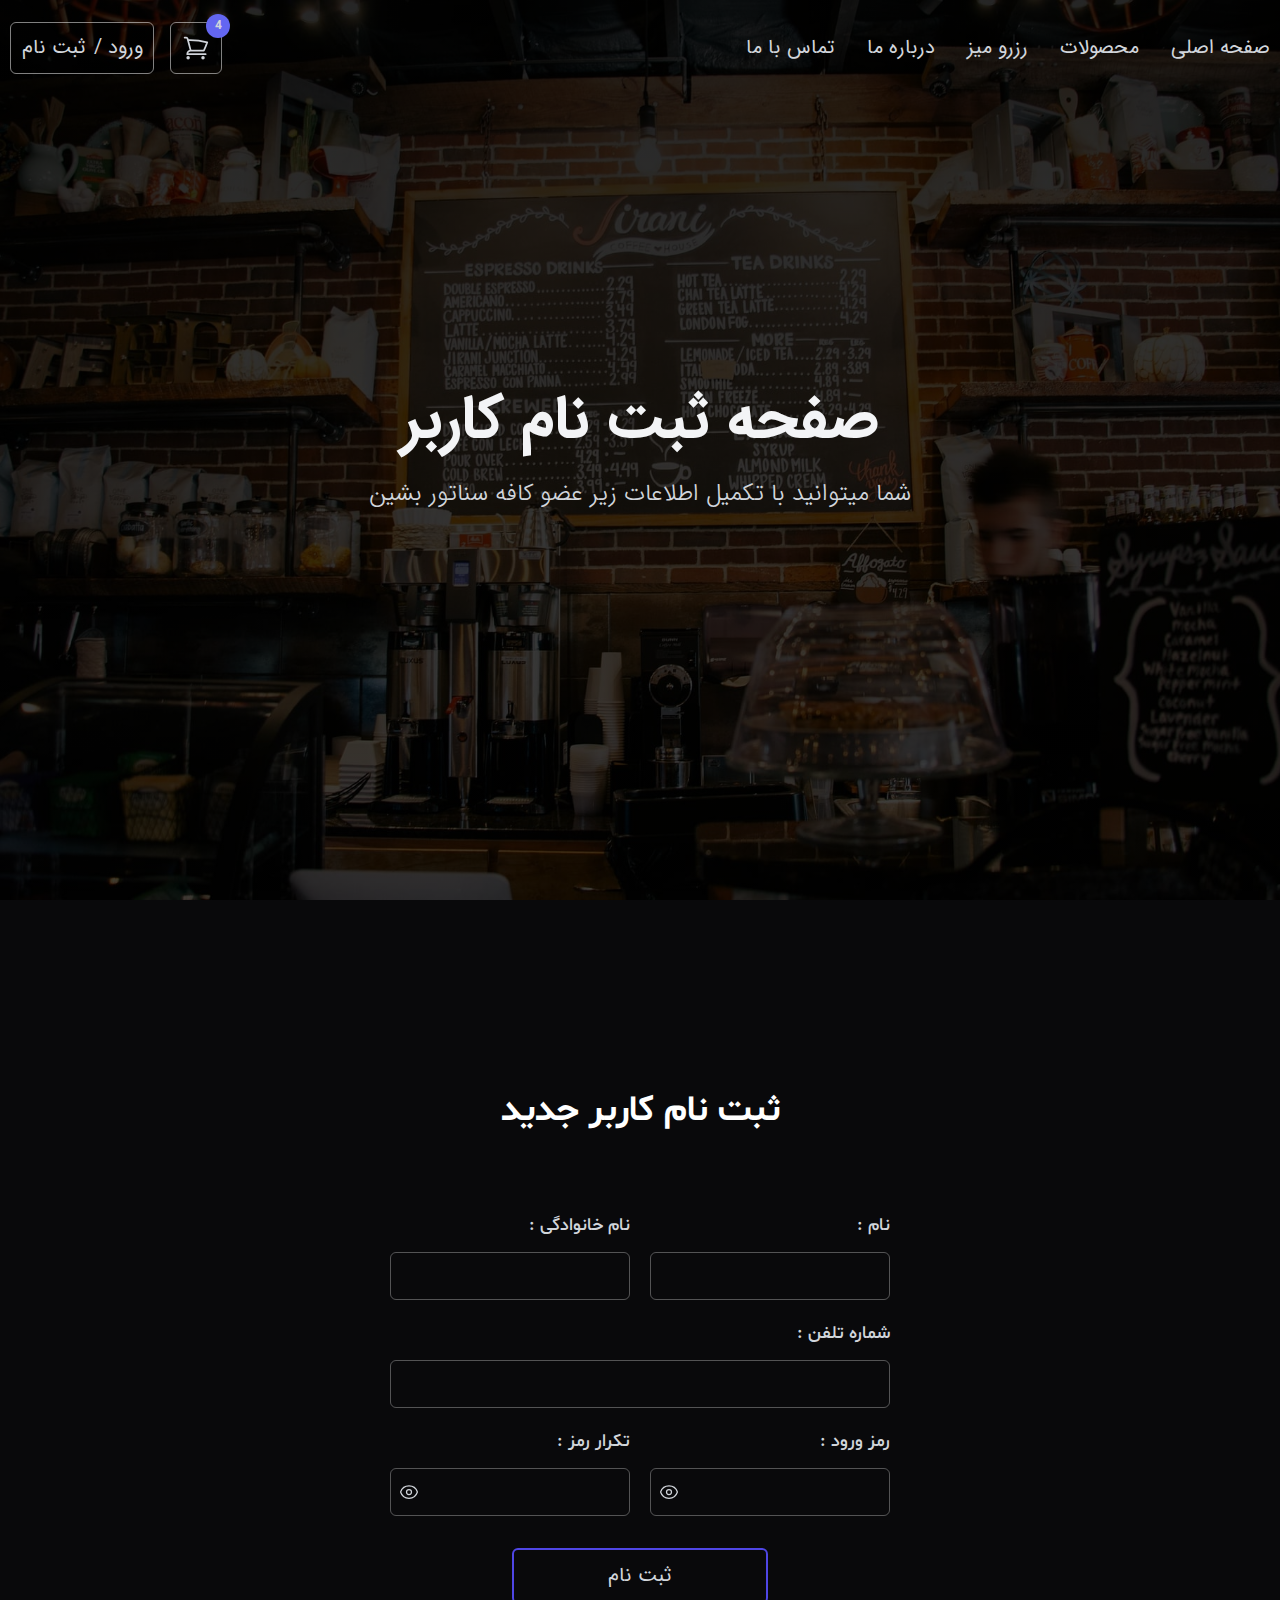
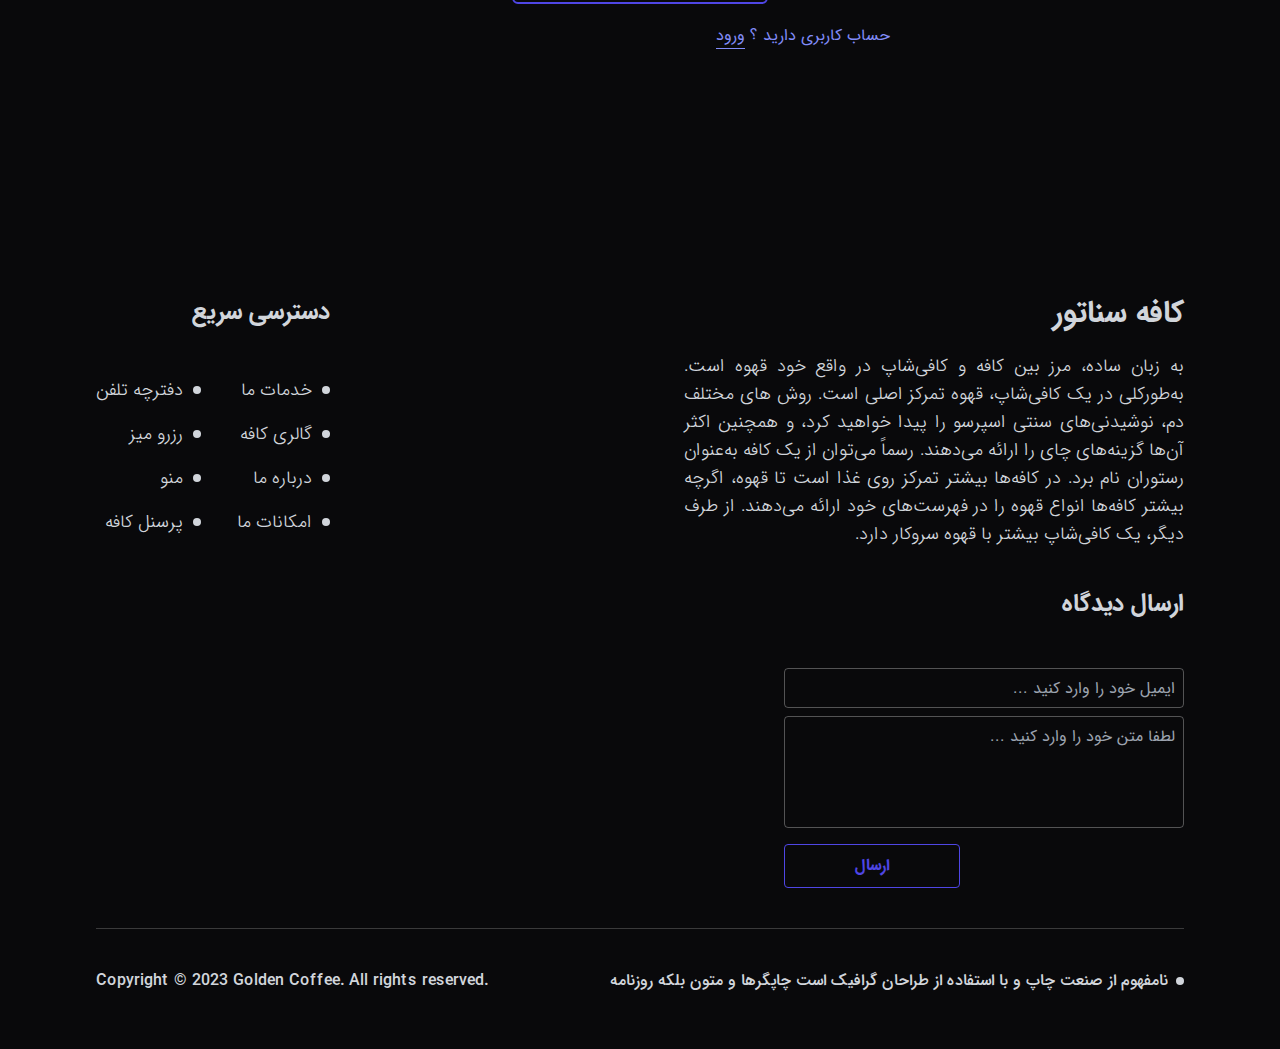
<file: public/register.html>
<!doctype html>
<html lang="fa" dir="rtl">
<head>
    <meta charset="UTF-8">
    <meta name="viewport"
          content="width=device-width, user-scalable=no, initial-scale=1.0, maximum-scale=1.0, minimum-scale=1.0">
    <meta http-equiv="X-UA-Compatible" content="ie=edge">
    <link rel="stylesheet" href="./styles/app.css">
    <link rel="stylesheet" href="./styles/custom.css">
    <title>Register</title>
</head>
<body class="bg-zinc-950 body-index__bg text-gray-300 font-IRANSans">

<svg class="hidden">
    <symbol id="shopping-cart" xmlns="http://www.w3.org/2000/svg" fill="none" viewBox="0 0 24 24" stroke-width="1.5"
            stroke="currentColor">
        <path stroke-linecap="round" stroke-linejoin="round"
              d="M2.25 3h1.386c.51 0 .955.343 1.087.835l.383 1.437M7.5 14.25a3 3 0 0 0-3 3h15.75m-12.75-3h11.218c1.121-2.3 2.1-4.684 2.924-7.138a60.114 60.114 0 0 0-16.536-1.84M7.5 14.25 5.106 5.272M6 20.25a.75.75 0 1 1-1.5 0 .75.75 0 0 1 1.5 0Zm12.75 0a.75.75 0 1 1-1.5 0 .75.75 0 0 1 1.5 0Z"/>
    </symbol>
    <symbol id="x-mark" xmlns="http://www.w3.org/2000/svg" viewBox="0 0 24 24" fill="currentColor">
        <path fill-rule="evenodd"
              d="M5.47 5.47a.75.75 0 0 1 1.06 0L12 10.94l5.47-5.47a.75.75 0 1 1 1.06 1.06L13.06 12l5.47 5.47a.75.75 0 1 1-1.06 1.06L12 13.06l-5.47 5.47a.75.75 0 0 1-1.06-1.06L10.94 12 5.47 6.53a.75.75 0 0 1 0-1.06Z"
              clip-rule="evenodd"/>
    </symbol>
    <symbol id="bars-3" xmlns="http://www.w3.org/2000/svg" viewBox="0 0 24 24" fill="currentColor">
        <path fill-rule="evenodd"
              d="M3 6.75A.75.75 0 0 1 3.75 6h16.5a.75.75 0 0 1 0 1.5H3.75A.75.75 0 0 1 3 6.75ZM3 12a.75.75 0 0 1 .75-.75h16.5a.75.75 0 0 1 0 1.5H3.75A.75.75 0 0 1 3 12Zm0 5.25a.75.75 0 0 1 .75-.75h16.5a.75.75 0 0 1 0 1.5H3.75a.75.75 0 0 1-.75-.75Z"
              clip-rule="evenodd"/>
    </symbol>
    <symbol id="home" xmlns="http://www.w3.org/2000/svg" fill="none" viewBox="0 0 24 24" stroke-width="1.5"
            stroke="currentColor">
        <path stroke-linecap="round" stroke-linejoin="round"
              d="m2.25 12 8.954-8.955c.44-.439 1.152-.439 1.591 0L21.75 12M4.5 9.75v10.125c0 .621.504 1.125 1.125 1.125H9.75v-4.875c0-.621.504-1.125 1.125-1.125h2.25c.621 0 1.125.504 1.125 1.125V21h4.125c.621 0 1.125-.504 1.125-1.125V9.75M8.25 21h8.25"/>
    </symbol>
    <symbol id="chevron-down" xmlns="http://www.w3.org/2000/svg" viewBox="0 0 20 20" fill="currentColor">
        <path fill-rule="evenodd"
              d="M5.22 8.22a.75.75 0 0 1 1.06 0L10 11.94l3.72-3.72a.75.75 0 1 1 1.06 1.06l-4.25 4.25a.75.75 0 0 1-1.06 0L5.22 9.28a.75.75 0 0 1 0-1.06Z"
              clip-rule="evenodd"/>
    </symbol>
    <symbol id="chevron-up" xmlns="http://www.w3.org/2000/svg" viewBox="0 0 20 20" fill="currentColor">
        <path fill-rule="evenodd"
              d="M9.47 6.47a.75.75 0 0 1 1.06 0l4.25 4.25a.75.75 0 1 1-1.06 1.06L10 8.06l-3.72 3.72a.75.75 0 0 1-1.06-1.06l4.25-4.25Z"
              clip-rule="evenodd"/>
    </symbol>
    <symbol id="shopping-bag" xmlns="http://www.w3.org/2000/svg" fill="none" viewBox="0 0 24 24" stroke-width="1.5"
            stroke="currentColor">
        <path stroke-linecap="round" stroke-linejoin="round"
              d="M15.75 10.5V6a3.75 3.75 0 1 0-7.5 0v4.5m11.356-1.993 1.263 12c.07.665-.45 1.243-1.119 1.243H4.25a1.125 1.125 0 0 1-1.12-1.243l1.264-12A1.125 1.125 0 0 1 5.513 7.5h12.974c.576 0 1.059.435 1.119 1.007ZM8.625 10.5a.375.375 0 1 1-.75 0 .375.375 0 0 1 .75 0Zm7.5 0a.375.375 0 1 1-.75 0 .375.375 0 0 1 .75 0Z"/>
    </symbol>
    <symbol id="arrow-right-end-on-rectangle" xmlns="http://www.w3.org/2000/svg" fill="none" viewBox="0 0 24 24"
            stroke-width="1.5" stroke="currentColor">
        <path stroke-linecap="round" stroke-linejoin="round"
              d="M8.25 9V5.25A2.25 2.25 0 0 1 10.5 3h6a2.25 2.25 0 0 1 2.25 2.25v13.5A2.25 2.25 0 0 1 16.5 21h-6a2.25 2.25 0 0 1-2.25-2.25V15M12 9l3 3m0 0-3 3m3-3H2.25"/>
    </symbol>
    <symbol id="phone" xmlns="http://www.w3.org/2000/svg" fill="none" viewBox="0 0 24 24" stroke-width="1.5"
            stroke="currentColor">
        <path stroke-linecap="round" stroke-linejoin="round"
              d="M20.25 3.75v4.5m0-4.5h-4.5m4.5 0-6 6m3 12c-8.284 0-15-6.716-15-15V4.5A2.25 2.25 0 0 1 4.5 2.25h1.372c.516 0 .966.351 1.091.852l1.106 4.423c.11.44-.054.902-.417 1.173l-1.293.97a1.062 1.062 0 0 0-.38 1.21 12.035 12.035 0 0 0 7.143 7.143c.441.162.928-.004 1.21-.38l.97-1.293a1.125 1.125 0 0 1 1.173-.417l4.423 1.106c.5.125.852.575.852 1.091V19.5a2.25 2.25 0 0 1-2.25 2.25h-2.25Z"/>
    </symbol>
    <symbol id="write-book" xmlns="http://www.w3.org/2000/svg" fill="none" viewBox="0 0 24 24" stroke-width="1.5"
            stroke="currentColor">
        <path stroke-linecap="round" stroke-linejoin="round"
              d="m16.862 4.487 1.687-1.688a1.875 1.875 0 1 1 2.652 2.652L10.582 16.07a4.5 4.5 0 0 1-1.897 1.13L6 18l.8-2.685a4.5 4.5 0 0 1 1.13-1.897l8.932-8.931Zm0 0L19.5 7.125M18 14v4.75A2.25 2.25 0 0 1 15.75 21H5.25A2.25 2.25 0 0 1 3 18.75V8.25A2.25 2.25 0 0 1 5.25 6H10"/>
    </symbol>
    <symbol id="information" xmlns="http://www.w3.org/2000/svg" fill="none" viewBox="0 0 24 24" stroke-width="1.5"
            stroke="currentColor">
        <path stroke-linecap="round" stroke-linejoin="round"
              d="m11.25 11.25.041-.02a.75.75 0 0 1 1.063.852l-.708 2.836a.75.75 0 0 0 1.063.853l.041-.021M21 12a9 9 0 1 1-18 0 9 9 0 0 1 18 0Zm-9-3.75h.008v.008H12V8.25Z"/>
    </symbol>
    <symbol id="arrow-left" xmlns="http://www.w3.org/2000/svg" viewBox="0 0 24 24" fill="currentColor">
        <path fill-rule="evenodd"
              d="M7.28 7.72a.75.75 0 0 1 0 1.06l-2.47 2.47H21a.75.75 0 0 1 0 1.5H4.81l2.47 2.47a.75.75 0 1 1-1.06 1.06l-3.75-3.75a.75.75 0 0 1 0-1.06l3.75-3.75a.75.75 0 0 1 1.06 0Z"
              clip-rule="evenodd"/>
    </symbol>
    <symbol id="arrow-right" xmlns="http://www.w3.org/2000/svg" fill="none" viewBox="0 0 24 24" stroke-width="1.5"
            stroke="currentColor">
        <path stroke-linecap="round" stroke-linejoin="round" d="M17.25 8.25 21 12m0 0-3.75 3.75M21 12H3"/>
    </symbol>
    <symbol id="search" xmlns="http://www.w3.org/2000/svg" fill="none" viewBox="0 0 24 24" stroke-width="1.5"
            stroke="currentColor">
        <path stroke-linecap="round" stroke-linejoin="round"
              d="m21 21-5.197-5.197m0 0A7.5 7.5 0 1 0 5.196 5.196a7.5 7.5 0 0 0 10.607 10.607Z"/>
    </symbol>
    <symbol id="star" xmlns="http://www.w3.org/2000/svg" viewBox="0 0 24 24" stroke-width="1.5" stroke="currentColor">
        <path stroke-linecap="round" stroke-linejoin="round"
              d="M11.48 3.499a.562.562 0 0 1 1.04 0l2.125 5.111a.563.563 0 0 0 .475.345l5.518.442c.499.04.701.663.321.988l-4.204 3.602a.563.563 0 0 0-.182.557l1.285 5.385a.562.562 0 0 1-.84.61l-4.725-2.885a.562.562 0 0 0-.586 0L6.982 20.54a.562.562 0 0 1-.84-.61l1.285-5.386a.562.562 0 0 0-.182-.557l-4.204-3.602a.562.562 0 0 1 .321-.988l5.518-.442a.563.563 0 0 0 .475-.345L11.48 3.5Z"/>
    </symbol>
    <symbol id="heart" xmlns="http://www.w3.org/2000/svg" viewBox="0 0 24 24" stroke-width="1.5" stroke="currentColor">
        <path stroke-linecap="round" stroke-linejoin="round"
              d="M21 8.25c0-2.485-2.099-4.5-4.688-4.5-1.935 0-3.597 1.126-4.312 2.733-.715-1.607-2.377-2.733-4.313-2.733C5.1 3.75 3 5.765 3 8.25c0 7.22 9 12 9 12s9-4.78 9-12Z"/>
    </symbol>
    <symbol id="eye" xmlns="http://www.w3.org/2000/svg" fill="none" viewBox="0 0 24 24" stroke-width="1.5"
            stroke="currentColor">
        <path stroke-linecap="round" stroke-linejoin="round"
              d="M2.036 12.322a1.012 1.012 0 0 1 0-.639C3.423 7.51 7.36 4.5 12 4.5c4.638 0 8.573 3.007 9.963 7.178.07.207.07.431 0 .639C20.577 16.49 16.64 19.5 12 19.5c-4.638 0-8.573-3.007-9.963-7.178Z"/>
        <path stroke-linecap="round" stroke-linejoin="round" d="M15 12a3 3 0 1 1-6 0 3 3 0 0 1 6 0Z"/>
    </symbol>
    <symbol id="minus" xmlns="http://www.w3.org/2000/svg" viewBox="0 0 20 20" fill="currentColor">
        <path fill-rule="evenodd" d="M4 10a.75.75 0 0 1 .75-.75h10.5a.75.75 0 0 1 0 1.5H4.75A.75.75 0 0 1 4 10Z"
              clip-rule="evenodd"/>
    </symbol>
    <symbol id="plus" xmlns="http://www.w3.org/2000/svg" viewBox="0 0 20 20" fill="currentColor">
        <path d="M10.75 4.75a.75.75 0 0 0-1.5 0v4.5h-4.5a.75.75 0 0 0 0 1.5h4.5v4.5a.75.75 0 0 0 1.5 0v-4.5h4.5a.75.75 0 0 0 0-1.5h-4.5v-4.5Z"/>
    </symbol>
    <symbol id="calendar" xmlns="http://www.w3.org/2000/svg" fill="none" viewBox="0 0 24 24" stroke-width="1.5"
            stroke="currentColor">
        <path stroke-linecap="round" stroke-linejoin="round"
              d="M6.75 3v2.25M17.25 3v2.25M3 18.75V7.5a2.25 2.25 0 0 1 2.25-2.25h13.5A2.25 2.25 0 0 1 21 7.5v11.25m-18 0A2.25 2.25 0 0 0 5.25 21h13.5A2.25 2.25 0 0 0 21 18.75m-18 0v-7.5A2.25 2.25 0 0 1 5.25 9h13.5A2.25 2.25 0 0 1 21 11.25v7.5"/>
    </symbol>
    <symbol id="arrow-down" width="24" height="24" viewBox="0 0 24 24" fill="none" xmlns="http://www.w3.org/2000/svg">
        <path d="M17.9202 8.17999H11.6902H6.08024C5.12024 8.17999 4.64024 9.33999 5.32024 10.02L10.5002 15.2C11.3302 16.03 12.6802 16.03 13.5102 15.2L15.4802 13.23L18.6902 10.02C19.3602 9.33999 18.8802 8.17999 17.9202 8.17999Z"
              fill="currentColor"/>
    </symbol>
    <symbol id="coffee" width="52" height="73" viewBox="0 0 52 73" fill="none" xmlns="http://www.w3.org/2000/svg">
        <path d="M29.05 8.5V1.5H21.55V8.5L17.05 18L16.55 30H24.55V18L29.05 8.5Z" fill="#10B981"/>
        <path d="M50.2009 16.1646L46.2333 8.22953V1.21667C46.2333 0.544762 45.6886 0 45.0167 0H6.08333C5.41143 0 4.86667 0.544762 4.86667 1.21667V8.22953L0.899117 16.1646C0.308882 17.3478 0.00121667 18.6518 0 19.974V71.7833C0 72.4552 0.544763 73 1.21667 73H49.8833C50.5552 73 51.1 72.4552 51.1 71.7833V19.974C51.0988 18.6518 50.7911 17.3478 50.2009 16.1646ZM30.4167 2.43333H43.8V7.3H30.4167V2.43333ZM23.0108 9.0155C23.0181 9.0009 23.0279 8.96197 23.0388 8.9352C23.0821 8.8181 23.1071 8.69491 23.113 8.5702C23.113 8.55317 23.1228 8.53978 23.1228 8.52275V2.43333H27.9894L27.9833 8.22953L24.0158 16.1646C23.4256 17.3478 23.1179 18.6518 23.1167 19.974V29.2H18.25V19.974C18.2515 19.0294 18.4713 18.0979 18.8924 17.2523L22.995 9.06052C23.0023 9.04592 23.0035 9.0301 23.0108 9.0155ZM7.3 2.43333H20.6833V7.3H7.3V2.43333ZM38.9333 19.974V70.5667H2.43333V19.974C2.43485 19.0294 2.65461 18.0979 3.07573 17.2523L6.83523 9.73333H19.9314L16.7158 16.1646C16.1256 17.3478 15.8179 18.6518 15.8167 19.974V30.4167C15.8167 31.0886 16.3614 31.6333 17.0333 31.6333H24.3333C25.0052 31.6333 25.55 31.0886 25.55 30.4167V19.974C25.5515 19.0294 25.7713 18.0979 26.1924 17.2523L29.9519 9.73333H43.0481L39.8325 16.1646C39.2422 17.3478 38.9346 18.6518 38.9333 19.974ZM48.6667 70.5667H41.3667V19.974C41.3682 19.0294 41.588 18.0979 42.0091 17.2523L45.0167 11.2371L48.0243 17.2523C48.4454 18.0979 48.6651 19.0294 48.6667 19.974V70.5667Z"
              fill="white"/>
        <path d="M30.05 47.5L29.55 43.5L27.55 40.5H23.05L16.05 43.5L11.55 50L12.05 57L16.55 59L21.55 58L27.55 53L30.05 47.5Z"
              fill="#FDBA74"/>
        <path d="M22.265 39.5659C19.3649 40.227 16.7206 41.7195 14.6559 43.8607C12.5173 45.9246 11.0266 48.5671 10.366 51.4649C9.70029 53.9429 10.3468 56.5895 12.0802 58.4814C13.4184 59.7706 15.2211 60.464 17.0783 60.4037C17.7578 60.4031 18.4357 60.3352 19.1016 60.2006C22.0017 59.5395 24.646 58.0469 26.7107 55.9057C28.8493 53.8418 30.34 51.1994 31.0006 48.3016C31.6663 45.8235 31.0198 43.177 29.2863 41.285C27.3949 39.547 24.7454 38.8982 22.265 39.5659ZM12.7506 51.9516C13.3185 49.5228 14.5799 47.3113 16.3812 45.586C18.1072 43.7821 20.3206 42.519 22.7516 41.9506C23.2555 41.8481 23.768 41.7951 24.2822 41.7924C25.2621 41.7658 26.2263 42.0415 27.044 42.582C26.5093 42.9966 25.9283 43.3476 25.3127 43.6283C22.816 44.8347 20.8007 46.8499 19.5944 49.3467C19.1389 50.3617 18.4896 51.2778 17.683 52.044C16.916 52.8507 15.9996 53.5002 14.9844 53.9566C14.2344 54.3043 13.5247 54.7335 12.8686 55.2366C12.5418 54.1709 12.5011 53.0379 12.7506 51.9516ZM28.616 47.8149C28.0481 50.2437 26.7867 52.4551 24.9854 54.1805C23.2594 55.9844 21.046 57.2474 18.615 57.8159C17.1562 58.1979 15.6048 57.9724 14.3153 57.1905C14.8524 56.7728 15.4363 56.4187 16.0551 56.1357C17.308 55.5608 18.4417 54.7555 19.3973 53.762C20.394 52.8075 21.2017 51.6736 21.7783 50.4198C22.7468 48.4048 24.3721 46.7795 26.387 45.811C27.1356 45.4629 27.8435 45.0333 28.4979 44.5299C28.8248 45.5955 28.8655 46.7286 28.616 47.8149Z"
              fill="white"/>
    </symbol>
    <symbol id="express" width="109" height="73" viewBox="0 0 109 73" fill="none" xmlns="http://www.w3.org/2000/svg">
        <g clip-path="url(#clip0_1_876)">
            <path fill-rule="evenodd" clip-rule="evenodd"
                  d="M59.5096 8.66199L92.4432 18.9993V35.186L81.5471 38.7481V23.3622L47.2622 12.3863L59.5096 8.66199Z"
                  fill="#FDBA74"/>
            <path d="M61.0776 8.623L94.2238 19.2601C94.5709 19.3715 94.8739 19.5905 95.0895 19.8855C95.3051 20.1806 95.4221 20.5366 95.4238 20.9026V34.9478C95.4255 35.3078 95.3157 35.6593 95.1094 35.9536C94.9032 36.248 94.6108 36.4705 94.2728 36.5903L91.0326 37.7401C90.605 37.8784 90.1405 37.8438 89.7379 37.6436C89.3353 37.4433 89.0264 37.0933 88.8767 36.6679C88.7271 36.2424 88.7486 35.7751 88.9366 35.3654C89.1247 34.9556 89.4645 34.6357 89.8837 34.4736L91.973 33.7324V22.1735L55.0632 10.3291C54.7195 10.217 54.4195 9.99922 54.2056 9.70663C53.9918 9.41405 53.8747 9.06141 53.8711 8.69845C53.8675 8.3355 53.9775 7.98057 54.1855 7.68375C54.3935 7.38693 54.6891 7.16321 55.0305 7.04416L67.1737 2.86816C67.5223 2.74867 67.8998 2.74435 68.251 2.85584L106.888 15.1005C107.236 15.2109 107.541 15.4294 107.758 15.7245C107.974 16.0197 108.092 16.3763 108.094 16.743V58.9917C108.092 59.3582 107.975 59.7146 107.758 60.0097C107.542 60.3048 107.238 60.5234 106.89 60.6342L68.251 72.924C67.9105 73.0329 67.5448 73.0329 67.2043 72.924L29.0496 60.6424C28.7029 60.5306 28.4002 60.3115 28.1851 60.0165C27.9699 59.7214 27.8532 59.3656 27.8516 58.9999V53.2738C27.8436 53.0414 27.8823 52.8097 27.9654 52.5926C28.0485 52.3755 28.1742 52.1774 28.3351 52.0102C28.496 51.8429 28.6888 51.7099 28.902 51.619C29.1152 51.5282 29.3444 51.4814 29.576 51.4814C29.8076 51.4814 30.0368 51.5282 30.2499 51.619C30.4631 51.7099 30.6559 51.8429 30.8168 52.0102C30.9777 52.1774 31.1035 52.3755 31.1865 52.5926C31.2696 52.8097 31.3083 53.0414 31.3003 53.2738V57.7311L67.7338 69.4522L104.644 57.7311V18.018L67.7542 6.32763L61.0776 8.623Z"
                  fill="white"/>
            <path d="M105.848 15.3264C106.281 15.1994 106.746 15.2476 107.144 15.4608C107.542 15.6739 107.841 16.0351 107.977 16.467C108.113 16.8989 108.075 17.3671 107.872 17.7713C107.668 18.1756 107.315 18.4838 106.888 18.6299L68.251 30.9053C67.9118 31.0135 67.5476 31.0135 67.2084 30.9053L37.7235 21.4857C37.5015 21.4221 37.2943 21.3144 37.1145 21.169C36.9346 21.0235 36.7856 20.8433 36.6764 20.6389C36.5672 20.4346 36.4999 20.2103 36.4786 19.9794C36.4572 19.7484 36.4823 19.5155 36.5522 19.2945C36.6222 19.0735 36.7356 18.8688 36.8857 18.6926C37.0359 18.5164 37.2197 18.3722 37.4264 18.2687C37.633 18.1652 37.8583 18.1044 38.0888 18.0899C38.3192 18.0754 38.5503 18.1075 38.7682 18.1843L67.7318 27.4356L105.848 15.3264Z"
                  fill="white"/>
            <path d="M84.9468 36.0073C85.3721 35.893 85.8249 35.9463 86.2124 36.1564C86.5999 36.3664 86.8928 36.7174 87.031 37.1373C87.1693 37.5571 87.1424 38.0142 86.956 38.4149C86.7695 38.8155 86.4376 39.1294 86.0282 39.2923L81.774 40.7028C81.5151 40.7884 81.2397 40.8112 80.9703 40.7693C80.7009 40.7274 80.4453 40.622 80.2243 40.4618C80.0033 40.3015 79.8233 40.091 79.6989 39.8474C79.5746 39.6038 79.5095 39.334 79.5089 39.0603V26.2818L42.5992 14.4375C42.256 14.3237 41.957 14.1047 41.7444 13.8112C41.5318 13.5177 41.4164 13.1646 41.4143 12.8016C41.4123 12.4387 41.5238 12.0843 41.7331 11.7884C41.9424 11.4925 42.2389 11.2701 42.5808 11.1525L57.0707 6.33387C57.4966 6.21761 57.9507 6.26967 58.3395 6.47935C58.7283 6.68902 59.0224 7.04038 59.1612 7.46113C59.2999 7.88189 59.2729 8.34006 59.0856 8.74141C58.8983 9.14275 58.565 9.45675 58.1542 9.61883L48.6993 12.7683L81.7597 23.3766C82.1068 23.4881 82.4099 23.707 82.6254 24.0021C82.841 24.2971 82.958 24.6532 82.9597 25.0191V36.6664L84.9468 36.0073Z"
                  fill="white"/>
            <path d="M31.2922 18.3115V26.6594C31.2768 27.1084 31.0884 27.5339 30.7667 27.846C30.445 28.1582 30.0152 28.3326 29.5679 28.3326C29.1206 28.3326 28.6907 28.1582 28.369 27.846C28.0473 27.5339 27.8589 27.1084 27.8435 26.6594V17.0489C27.8436 16.6801 27.9608 16.321 28.1781 16.0238C28.3954 15.7266 28.7014 15.5067 29.0517 15.3961L42.7485 11.0846C43.1818 10.9576 43.6475 11.0063 44.0456 11.2201C44.4437 11.434 44.7424 11.796 44.8778 12.2285C45.0131 12.6611 44.9743 13.1297 44.7696 13.5338C44.5649 13.9379 44.2107 14.2453 43.7829 14.3901L31.2922 18.3115Z"
                  fill="white"/>
            <path d="M45.8576 30.4885C46.3152 30.4885 46.7541 30.6711 47.0777 30.9961C47.4012 31.321 47.583 31.7618 47.583 32.2213C47.583 32.6809 47.4012 33.1217 47.0777 33.4466C46.7541 33.7716 46.3152 33.9542 45.8576 33.9542H14.8436C14.6122 33.9622 14.3815 33.9233 14.1653 33.8399C13.9491 33.7564 13.7519 33.6302 13.5854 33.4686C13.4188 33.307 13.2864 33.1133 13.1959 32.8992C13.1055 32.6851 13.0588 32.4549 13.0588 32.2224C13.0588 31.9898 13.1055 31.7596 13.1959 31.5455C13.2864 31.3314 13.4188 31.1378 13.5854 30.9762C13.7519 30.8146 13.9491 30.6883 14.1653 30.6049C14.3815 30.5214 14.6122 30.4826 14.8436 30.4906L45.8576 30.4885Z"
                  fill="#10B981"/>
            <path d="M28.61 38.1116C29.057 38.1271 29.4806 38.3163 29.7914 38.6394C30.1023 38.9625 30.276 39.3942 30.276 39.8434C30.276 40.2927 30.1023 40.7243 29.7914 41.0474C29.4806 41.3705 29.057 41.5597 28.61 41.5752H1.72544C1.494 41.5832 1.26332 41.5443 1.04715 41.4609C0.830985 41.3775 0.633751 41.2512 0.467206 41.0896C0.300661 40.928 0.168212 40.7344 0.0777521 40.5203C-0.0127074 40.3062 -0.0593262 40.076 -0.0593262 39.8434C-0.0593262 39.6108 -0.0127074 39.3806 0.0777521 39.1665C0.168212 38.9524 0.300661 38.7588 0.467206 38.5972C0.633751 38.4356 0.830985 38.3093 1.04715 38.2259C1.26332 38.1425 1.494 38.1036 1.72544 38.1116H28.61Z"
                  fill="#10B981"/>
            <path d="M9.66142 33.9542C10.6143 33.9542 11.3868 33.1783 11.3868 32.2213C11.3868 31.2643 10.6143 30.4885 9.66142 30.4885C8.70852 30.4885 7.93604 31.2643 7.93604 32.2213C7.93604 33.1783 8.70852 33.9542 9.66142 33.9542Z"
                  fill="#10B981"/>
            <path d="M14.49 49.1984C15.4429 49.1984 16.2154 48.4226 16.2154 47.4656C16.2154 46.5086 15.4429 45.7328 14.49 45.7328C13.5371 45.7328 12.7646 46.5086 12.7646 47.4656C12.7646 48.4226 13.5371 49.1984 14.49 49.1984Z"
                  fill="#10B981"/>
            <path d="M36.8894 45.7328C37.3365 45.7483 37.7601 45.9375 38.0709 46.2606C38.3817 46.5837 38.5554 47.0154 38.5554 47.4646C38.5554 47.9139 38.3817 48.3456 38.0709 48.6686C37.7601 48.9917 37.3365 49.181 36.8894 49.1964H19.6642C19.4327 49.2044 19.202 49.1656 18.9859 49.0821C18.7697 48.9987 18.5725 48.8724 18.4059 48.7108C18.2394 48.5492 18.1069 48.3556 18.0165 48.1415C17.926 47.9274 17.8794 47.6972 17.8794 47.4646C17.8794 47.2321 17.926 47.0019 18.0165 46.7878C18.1069 46.5737 18.2394 46.38 18.4059 46.2184C18.5725 46.0568 18.7697 45.9306 18.9859 45.8471C19.202 45.7637 19.4327 45.7248 19.6642 45.7328H36.8894Z"
                  fill="#10B981"/>
            <path d="M54.1392 0C54.5968 0 55.0357 0.182564 55.3593 0.50753C55.6828 0.832496 55.8646 1.27324 55.8646 1.73282C55.8646 2.19239 55.6828 2.63314 55.3593 2.9581C55.0357 3.28307 54.5968 3.46563 54.1392 3.46563H27.2547C26.7971 3.46563 26.3582 3.28307 26.0347 2.9581C25.7111 2.63314 25.5293 2.19239 25.5293 1.73282C25.5293 1.27324 25.7111 0.832496 26.0347 0.50753C26.3582 0.182564 26.7971 0 27.2547 0H54.1392Z"
                  fill="#10B981"/>
            <path d="M27.2301 8.31506C27.6877 8.31506 28.1265 8.49763 28.4501 8.82259C28.7737 9.14756 28.9555 9.58831 28.9555 10.0479C28.9555 10.5075 28.7737 10.9482 28.4501 11.2732C28.1265 11.5981 27.6877 11.7807 27.2301 11.7807H14.1466C13.9151 11.7887 13.6845 11.7498 13.4683 11.6664C13.2521 11.583 13.0549 11.4567 12.8883 11.2951C12.7218 11.1335 12.5894 10.9399 12.4989 10.7258C12.4084 10.5117 12.3618 10.2815 12.3618 10.0489C12.3618 9.81633 12.4084 9.58613 12.4989 9.37203C12.5894 9.15793 12.7218 8.96431 12.8883 8.80271C13.0549 8.64111 13.2521 8.51483 13.4683 8.43141C13.6845 8.34798 13.9151 8.30911 14.1466 8.31712L27.2301 8.31506Z"
                  fill="#10B981"/>
            <path d="M69.686 71.1112C69.6706 71.5602 69.4822 71.9856 69.1605 72.2977C68.8388 72.6099 68.409 72.7844 67.9617 72.7844C67.5143 72.7844 67.0845 72.6099 66.7628 72.2977C66.4411 71.9856 66.2527 71.5602 66.2373 71.1112V62.5436C66.2373 62.084 66.4191 61.6433 66.7427 61.3183C67.0662 60.9934 67.5051 60.8108 67.9627 60.8108C68.4203 60.8108 68.8591 60.9934 69.1827 61.3183C69.5063 61.6433 69.6881 62.084 69.6881 62.5436L69.686 71.1112Z"
                  fill="white"/>
            <path d="M69.6861 55.5815C69.694 55.8139 69.6553 56.0456 69.5723 56.2627C69.4892 56.4798 69.3635 56.6779 69.2026 56.8451C69.0416 57.0124 68.8489 57.1454 68.6357 57.2363C68.4225 57.3271 68.1933 57.3739 67.9617 57.3739C67.7301 57.3739 67.5009 57.3271 67.2877 57.2363C67.0746 57.1454 66.8818 57.0124 66.7209 56.8451C66.56 56.6779 66.4342 56.4798 66.3512 56.2627C66.2681 56.0456 66.2294 55.8139 66.2374 55.5815V30.8355C66.2374 30.3759 66.4191 29.9352 66.7427 29.6102C67.0663 29.2852 67.5051 29.1027 67.9627 29.1027C68.4203 29.1027 68.8592 29.2852 69.1828 29.6102C69.5063 29.9352 69.6881 30.3759 69.6881 30.8355L69.6861 55.5815Z"
                  fill="white"/>
        </g>
        <defs>
            <clipPath id="clip0_1_876">
                <rect width="108.092" height="73" fill="white"/>
            </clipPath>
        </defs>
    </symbol>
    <symbol id="pitcher" width="76" height="73" viewBox="0 0 76 73" fill="none" xmlns="http://www.w3.org/2000/svg">
        <path d="M19 35.5L10.5 33V64.5L11.5 68L16.5 72H52.0002L55.0002 70.5L58.0002 67V34.5L45.0002 31.5L35.0002 33L20.0002 35.5H19Z"
              fill="#FDBA74"/>
        <path d="M11.5 10V3.5L14 1H51.0002L56.0002 2V10H11.5Z" fill="#10B981"/>
        <path d="M69.0001 8.57485H57.8V4.37483C57.8 2.0547 55.9201 0.174805 53.5999 0.174805H14.8003C12.4808 0.174805 10.6002 2.0547 10.6002 4.37483V8.57485H2.20018C1.70662 8.57485 1.24929 8.83531 0.997046 9.25982C0.744798 9.68433 0.735228 10.21 0.971069 10.6441L7.32716 22.3254C8.55422 24.5854 9.19817 27.1154 9.20022 29.6864V65.9752C9.20501 69.8389 12.3366 72.9705 16.2003 72.9752H52.1999C56.0643 72.9705 59.1952 69.8389 59.2 65.9752V16.9749H66.2001C66.9732 16.9749 67.6001 17.6018 67.6001 18.3749V43.5751C67.6001 45.8945 69.4807 47.7751 71.8002 47.7751C74.1203 47.7751 76.0002 45.8945 76.0002 43.5751V15.5749C75.9954 11.7105 72.8645 8.57896 69.0001 8.57485ZM13.4002 4.37483C13.4002 3.60168 14.0271 2.97482 14.8003 2.97482L53.5999 2.97482C54.3731 2.97482 55 3.60168 55 4.37483V8.57485H13.4002V4.37483ZM4.55654 11.3749H56.4V32.0147C49.5189 30.4473 50 30.5 44.2373 31.3947L32.3913 33.3614C25.6161 34.4921 18.6824 34.2549 12.0002 32.6635V29.6864C11.9982 26.6478 11.2367 23.6571 9.78538 20.9869L4.55654 11.3749ZM52.1999 70.1752H16.2003C13.8808 70.1752 12.0002 68.2946 12.0002 65.9752V35.525C15.8967 36.4103 19.8794 36.8621 23.875 36.8717C26.8828 36.8703 29.8852 36.6215 32.852 36.1266L44.696 34.1585C50 33.3614 49.6829 33.2678 56.4 34.8811V65.9752C56.4 68.2946 54.5201 70.1752 52.1999 70.1752ZM73.2002 43.5751C73.2002 44.3482 72.5733 44.9751 71.8002 44.9751C71.027 44.9751 70.4001 44.3482 70.4001 43.5751V18.3749C70.4001 16.0548 68.5202 14.1749 66.2001 14.1749H59.2V11.3749H69.0001C71.3203 11.3749 73.2002 13.2548 73.2002 15.5749V43.5751Z"
              fill="white"/>
        <path d="M52.2 56.1748C51.4268 56.1748 50.8 56.8017 50.8 57.5748V63.1748C50.8 63.948 50.1731 64.5749 49.3999 64.5749H43.7999C43.0268 64.5749 42.3999 65.2017 42.3999 65.9749C42.3999 66.748 43.0268 67.3749 43.7999 67.3749H49.3999C51.7201 67.3749 53.6 65.4943 53.6 63.1748V57.5748C53.6 56.8017 52.9731 56.1748 52.2 56.1748Z"
              fill="white"/>
    </symbol>
    <symbol id="support" width="66" height="73" viewBox="0 0 66 73" fill="none" xmlns="http://www.w3.org/2000/svg">
        <g clip-path="url(#clip0_1_845)">
            <path fill-rule="evenodd" clip-rule="evenodd"
                  d="M55.2976 53.8429C57.7466 53.8429 60.0952 52.8716 61.8269 51.1427C63.5586 49.4139 64.5315 47.069 64.5315 44.6241C64.5315 42.1791 63.5586 39.8343 61.8269 38.1054C60.0952 36.3765 57.7466 35.4053 55.2976 35.4053V53.8429Z"
                  fill="#FDBA74"/>
            <path fill-rule="evenodd" clip-rule="evenodd"
                  d="M56.7644 52.235V37.0096C58.5369 37.3504 60.1352 38.2969 61.2846 39.6865C62.434 41.0761 63.0627 42.8219 63.0627 44.6241C63.0627 46.4263 62.434 48.1721 61.2846 49.5617C60.1352 50.9513 58.5369 51.8978 56.7644 52.2386V52.235ZM57.5032 8.47929C54.8258 5.79129 51.6425 3.65817 48.1365 2.20259C44.6305 0.747012 40.8708 -0.00231934 37.0737 -0.00231934C33.2767 -0.00231934 29.517 0.747012 26.011 2.20259C22.505 3.65817 19.3217 5.79129 16.6443 8.47929C14.5925 10.5231 12.8568 12.8604 11.4941 15.4143C10.6315 17.7653 13.414 18.3394 14.0892 16.7769C16.797 11.6491 21.1469 7.57438 26.4449 5.20268C31.743 2.83098 37.684 2.29897 43.3202 3.69151C48.9564 5.08405 53.9632 8.32092 57.5418 12.8858C61.1205 17.4506 63.0648 23.0805 63.0646 28.8773V37.2821C62.067 36.2257 60.8635 35.384 59.5281 34.8088C58.1928 34.2336 56.7537 33.937 55.2994 33.9373C54.9099 33.9373 54.5364 34.0917 54.2609 34.3667C53.9855 34.6417 53.8308 35.0146 53.8308 35.4035V53.8429C53.8308 54.0354 53.8688 54.2261 53.9426 54.404C54.0164 54.5819 54.1246 54.7435 54.2609 54.8797C54.3973 55.0158 54.5592 55.1238 54.7374 55.1975C54.9156 55.2712 55.1065 55.3091 55.2994 55.3091C58.1082 55.3052 60.8032 54.2001 62.8039 52.2319C64.8046 50.2636 65.9511 47.5897 65.9964 44.7858C65.9964 44.7676 65.9964 39.4648 65.9964 28.8773C66.0019 25.0859 65.2543 21.3311 63.7968 17.8302C62.3392 14.3292 60.2007 11.1515 57.505 8.48111L57.5032 8.47929Z"
                  fill="white"/>
            <path fill-rule="evenodd" clip-rule="evenodd"
                  d="M63.3157 53.6885C62.9882 53.6884 62.6707 53.8017 62.4174 54.009C62.1641 54.2164 61.9907 54.5051 61.9267 54.8258C61.8627 55.1465 61.9121 55.4795 62.0664 55.768C62.2207 56.0564 62.4705 56.2825 62.7731 56.4078C63.0757 56.533 63.4124 56.5496 63.7259 56.4548C64.0394 56.3599 64.3102 56.1595 64.4923 55.8876C64.6743 55.6158 64.7563 55.2893 64.7243 54.9638C64.6923 54.6383 64.5482 54.334 64.3166 54.1027C64.0503 53.8389 63.6909 53.6902 63.3157 53.6885Z"
                  fill="white"/>
            <path fill-rule="evenodd" clip-rule="evenodd"
                  d="M42.1184 67.7147L44.2021 67.2732L44.6443 69.3535L42.5606 69.795L42.1184 67.7147ZM62.5206 58.3015C62.1826 58.1091 61.782 58.0585 61.4067 58.1607C61.0314 58.2629 60.7121 58.5095 60.5187 58.8466C59.1195 61.2738 57.2479 63.3969 55.0142 65.091C52.7805 66.785 50.2298 68.0156 47.5124 68.7103L46.7735 65.2383C46.7335 65.0499 46.6567 64.8713 46.5475 64.7125C46.4383 64.5538 46.2989 64.4181 46.1372 64.3131C45.9755 64.2082 45.7946 64.1361 45.605 64.1009C45.4153 64.0657 45.2206 64.0682 45.0319 64.1082L40.0765 65.1602C39.6958 65.2413 39.3629 65.47 39.151 65.796C38.939 66.1221 38.8655 66.5187 38.9464 66.8989L40.0001 71.8463C40.0401 72.0346 40.1169 72.2133 40.2261 72.3721C40.3352 72.5308 40.4747 72.6665 40.6364 72.7715C40.7981 72.8764 40.979 72.9485 41.1686 72.9837C41.3583 73.0188 41.553 73.0163 41.7417 72.9764L46.6971 71.9244C50.1009 71.2778 53.325 69.9057 56.1493 67.9018C58.9737 65.8979 61.3318 63.3094 63.0629 60.3128C63.1604 60.1454 63.2238 59.9604 63.2493 59.7684C63.2748 59.5764 63.262 59.3813 63.2116 59.1943C63.1612 59.0073 63.0742 58.8321 62.9555 58.6789C62.8369 58.5256 62.6891 58.3974 62.5206 58.3015Z"
                  fill="white"/>
            <path fill-rule="evenodd" clip-rule="evenodd"
                  d="M4.98453 55.7978C3.66255 55.7978 2.39472 55.2735 1.45994 54.3402C0.525155 53.407 0 52.1412 0 50.8214V24.7293C0 24.0758 0.128929 23.4287 0.379425 22.8249C0.629921 22.2212 0.997079 21.6726 1.45994 21.2105C1.92279 20.7484 2.47228 20.3818 3.07703 20.1317C3.68179 19.8816 4.32995 19.7529 4.98453 19.7529H40.8881C41.5427 19.7529 42.1908 19.8816 42.7956 20.1317C43.4003 20.3818 43.9498 20.7484 44.4127 21.2105C44.8755 21.6726 45.2427 22.2212 45.4932 22.8249C45.7437 23.4287 45.8726 24.0758 45.8726 24.7293V57.5275C45.8749 58.1836 45.673 58.8243 45.2948 59.3609C44.9166 59.8975 44.3808 60.3036 43.7614 60.5231C43.142 60.7425 42.4696 60.7644 41.8372 60.5858C41.2048 60.4072 40.6436 60.0369 40.2311 59.526L37.2029 55.8014L4.98453 55.7978ZM4.98453 22.4655C4.68654 22.465 4.39138 22.5233 4.11595 22.6368C3.84052 22.7504 3.59024 22.9171 3.37945 23.1274C3.16865 23.3377 3.00147 23.5874 2.88749 23.8623C2.7735 24.1372 2.71496 24.4318 2.7152 24.7293V50.8232C2.7152 51.4231 2.9539 51.9985 3.3788 52.4227C3.8037 52.8469 4.37999 53.0852 4.98089 53.0852H38.5041L42.3476 57.8091C42.4067 57.8814 42.4867 57.9338 42.5767 57.9589C42.6668 57.9841 42.7624 57.9808 42.8505 57.9495C42.9386 57.9183 43.0149 57.8606 43.0688 57.7844C43.1228 57.7082 43.1518 57.6172 43.152 57.5238V24.7293C43.152 24.1294 42.9133 23.5541 42.4884 23.1299C42.0635 22.7057 41.4872 22.4673 40.8863 22.4673L4.98453 22.4655Z"
                  fill="#10B981"/>
            <path fill-rule="evenodd" clip-rule="evenodd"
                  d="M31.2865 36.3646H40.4258V38.7374L35.6341 50.5652H32.6805L37.332 39.0426H31.2865V36.3646ZM27.6851 36.112V38.7083H26.1692V41.1229H23.3557V38.7083H16.6641V36.1102L21.5377 26.637H24.5295L19.676 36.1102H23.3557V32.7435H26.1655V36.112H27.6851ZM5.69053 41.1211V39.0317L10.5222 34.0408C11.3908 33.3233 11.9663 32.3131 12.14 31.201C12.1551 30.9555 12.1178 30.7095 12.0308 30.4794C11.9438 30.2492 11.809 30.0401 11.6352 29.8657C11.4614 29.6913 11.2525 29.5557 11.0224 29.4677C10.7923 29.3797 10.5462 29.3413 10.3002 29.3551C9.78384 29.3624 9.28175 29.5252 8.85963 29.8221C8.4375 30.1191 8.11502 30.5364 7.93439 31.0193L5.58862 29.6403C5.98045 28.7332 6.63409 27.9633 7.46613 27.4287C8.29817 26.8941 9.27089 26.6191 10.2601 26.6389C10.865 26.6063 11.4702 26.6979 12.0383 26.908C12.6063 27.1181 13.1252 27.4423 13.5628 27.8605C14.0004 28.2787 14.3475 28.782 14.5827 29.3394C14.8178 29.8967 14.9359 30.4963 14.9298 31.1011C14.8623 31.9741 14.622 32.8251 14.2227 33.6048C13.8235 34.3845 13.2734 35.0773 12.6041 35.6433L9.8343 38.4267H15.1519V41.1248L5.69053 41.1211Z"
                  fill="white"/>
            <path fill-rule="evenodd" clip-rule="evenodd"
                  d="M34.3804 27.1385L21.7581 50.5653H22.981L35.5979 27.1404L34.3804 27.1385Z" fill="#EDB56A"/>
        </g>
        <defs>
            <clipPath id="clip0_1_845">
                <rect width="66" height="73" fill="white"/>
            </clipPath>
        </defs>
    </symbol>
    <symbol id="quote-down" viewBox="0 0 24 24" fill="none" xmlns="http://www.w3.org/2000/svg">
        <path d="M15.9101 12.37H20.6001C20.5201 17.04 19.6001 17.81 16.7301 19.51C16.4001 19.71 16.2901 20.13 16.4901 20.47C16.6901 20.8 17.1101 20.91 17.4501 20.71C20.8301 18.71 22.0101 17.49 22.0101 11.67V6.28C22.0101 4.57 20.6201 3.19 18.9201 3.19H15.9201C14.1601 3.19 12.8301 4.52 12.8301 6.28V9.28C12.8201 11.04 14.1501 12.37 15.9101 12.37Z"
              fill="currentColor"/>
        <path d="M5.09 12.37H9.78C9.7 17.04 8.78 17.81 5.91 19.51C5.58 19.71 5.47 20.13 5.67 20.47C5.87 20.8 6.29 20.91 6.63 20.71C10.01 18.71 11.19 17.49 11.19 11.67V6.28C11.19 4.57 9.8 3.19 8.1 3.19H5.1C3.33 3.19 2 4.52 2 6.28V9.28C2 11.04 3.33 12.37 5.09 12.37Z"
              fill="currentColor"/>
    </symbol>
    <symbol id="quote-up" viewBox="0 0 24 24" fill="none" xmlns="http://www.w3.org/2000/svg">
        <path d="M8.09 11.63H3.4C3.48 6.96 4.4 6.19 7.27 4.49C7.6 4.29 7.71 3.87 7.51 3.53C7.32 3.2 6.89 3.09 6.56 3.29C3.18 5.29 2 6.51 2 12.32V17.71C2 19.42 3.39 20.8 5.09 20.8H8.09C9.85 20.8 11.18 19.47 11.18 17.71V14.71C11.18 12.96 9.85 11.63 8.09 11.63Z"
              fill="currentColor"/>
        <path d="M18.9101 11.63H14.2201C14.3001 6.96 15.2201 6.19 18.0901 4.49C18.4201 4.29 18.5301 3.87 18.3301 3.53C18.1301 3.2 17.7101 3.09 17.3701 3.29C13.9901 5.29 12.8101 6.51 12.8101 12.33V17.72C12.8101 19.43 14.2001 20.81 15.9001 20.81H18.9001C20.6601 20.81 21.9901 19.48 21.9901 17.72V14.72C22.0001 12.96 20.6701 11.63 18.9101 11.63Z"
              fill="currentColor"/>
    </symbol>
    <symbol id="map" xmlns="http://www.w3.org/2000/svg" fill="none" viewBox="0 0 24 24" stroke-width="1.5"
            stroke="currentColor">
        <path stroke-linecap="round" stroke-linejoin="round" d="M15 10.5a3 3 0 1 1-6 0 3 3 0 0 1 6 0Z"/>
        <path stroke-linecap="round" stroke-linejoin="round"
              d="M19.5 10.5c0 7.142-7.5 11.25-7.5 11.25S4.5 17.642 4.5 10.5a7.5 7.5 0 1 1 15 0Z"/>
    </symbol>
    <symbol id="phone-footer" xmlns="http://www.w3.org/2000/svg" fill="none" viewBox="0 0 24 24" stroke-width="1.5"
            stroke="currentColor">
        <path stroke-linecap="round" stroke-linejoin="round"
              d="M2.25 6.75c0 8.284 6.716 15 15 15h2.25a2.25 2.25 0 0 0 2.25-2.25v-1.372c0-.516-.351-.966-.852-1.091l-4.423-1.106c-.44-.11-.902.055-1.173.417l-.97 1.293c-.282.376-.769.542-1.21.38a12.035 12.035 0 0 1-7.143-7.143c-.162-.441.004-.928.38-1.21l1.293-.97c.363-.271.527-.734.417-1.173L6.963 3.102a1.125 1.125 0 0 0-1.091-.852H4.5A2.25 2.25 0 0 0 2.25 4.5v2.25Z"/>
    </symbol>
    <symbol id="envelope" xmlns="http://www.w3.org/2000/svg" fill="none" viewBox="0 0 24 24" stroke-width="1.5"
            stroke="currentColor">
        <path stroke-linecap="round" stroke-linejoin="round"
              d="M21.75 6.75v10.5a2.25 2.25 0 0 1-2.25 2.25h-15a2.25 2.25 0 0 1-2.25-2.25V6.75m19.5 0A2.25 2.25 0 0 0 19.5 4.5h-15a2.25 2.25 0 0 0-2.25 2.25m19.5 0v.243a2.25 2.25 0 0 1-1.07 1.916l-7.5 4.615a2.25 2.25 0 0 1-2.36 0L3.32 8.91a2.25 2.25 0 0 1-1.07-1.916V6.75"/>
    </symbol>
    <symbol id="instagram" viewBox="0 0 48 48" fill="none" xmlns="http://www.w3.org/2000/svg">
        <g clip-path="url(#clip0_2_17793)">
            <path d="M24 4.32187C30.4125 4.32187 31.1719 4.35 33.6938 4.4625C36.0375 4.56562 37.3031 4.95938 38.1469 5.2875C39.2625 5.71875 40.0688 6.24375 40.9031 7.07812C41.7469 7.92188 42.2625 8.71875 42.6938 9.83438C43.0219 10.6781 43.4156 11.9531 43.5188 14.2875C43.6313 16.8187 43.6594 17.5781 43.6594 23.9813C43.6594 30.3938 43.6313 31.1531 43.5188 33.675C43.4156 36.0188 43.0219 37.2844 42.6938 38.1281C42.2625 39.2438 41.7375 40.05 40.9031 40.8844C40.0594 41.7281 39.2625 42.2438 38.1469 42.675C37.3031 43.0031 36.0281 43.3969 33.6938 43.5C31.1625 43.6125 30.4031 43.6406 24 43.6406C17.5875 43.6406 16.8281 43.6125 14.3063 43.5C11.9625 43.3969 10.6969 43.0031 9.85313 42.675C8.7375 42.2438 7.93125 41.7188 7.09688 40.8844C6.25313 40.0406 5.7375 39.2438 5.30625 38.1281C4.97813 37.2844 4.58438 36.0094 4.48125 33.675C4.36875 31.1438 4.34063 30.3844 4.34063 23.9813C4.34063 17.5688 4.36875 16.8094 4.48125 14.2875C4.58438 11.9437 4.97813 10.6781 5.30625 9.83438C5.7375 8.71875 6.2625 7.9125 7.09688 7.07812C7.94063 6.23438 8.7375 5.71875 9.85313 5.2875C10.6969 4.95938 11.9719 4.56562 14.3063 4.4625C16.8281 4.35 17.5875 4.32187 24 4.32187ZM24 0C17.4844 0 16.6688 0.028125 14.1094 0.140625C11.5594 0.253125 9.80625 0.665625 8.2875 1.25625C6.70312 1.875 5.3625 2.69062 4.03125 4.03125C2.69063 5.3625 1.875 6.70313 1.25625 8.27813C0.665625 9.80625 0.253125 11.55 0.140625 14.1C0.028125 16.6687 0 17.4844 0 24C0 30.5156 0.028125 31.3312 0.140625 33.8906C0.253125 36.4406 0.665625 38.1938 1.25625 39.7125C1.875 41.2969 2.69063 42.6375 4.03125 43.9688C5.3625 45.3 6.70313 46.125 8.27813 46.7344C9.80625 47.325 11.55 47.7375 14.1 47.85C16.6594 47.9625 17.475 47.9906 23.9906 47.9906C30.5063 47.9906 31.3219 47.9625 33.8813 47.85C36.4313 47.7375 38.1844 47.325 39.7031 46.7344C41.2781 46.125 42.6188 45.3 43.95 43.9688C45.2812 42.6375 46.1063 41.2969 46.7156 39.7219C47.3063 38.1938 47.7188 36.45 47.8313 33.9C47.9438 31.3406 47.9719 30.525 47.9719 24.0094C47.9719 17.4938 47.9438 16.6781 47.8313 14.1188C47.7188 11.5688 47.3063 9.81563 46.7156 8.29688C46.125 6.70312 45.3094 5.3625 43.9688 4.03125C42.6375 2.7 41.2969 1.875 39.7219 1.26562C38.1938 0.675 36.45 0.2625 33.9 0.15C31.3313 0.028125 30.5156 0 24 0Z"
                  fill="currentColor"/>
            <path d="M24 11.6719C17.1938 11.6719 11.6719 17.1938 11.6719 24C11.6719 30.8062 17.1938 36.3281 24 36.3281C30.8062 36.3281 36.3281 30.8062 36.3281 24C36.3281 17.1938 30.8062 11.6719 24 11.6719ZM24 31.9969C19.5844 31.9969 16.0031 28.4156 16.0031 24C16.0031 19.5844 19.5844 16.0031 24 16.0031C28.4156 16.0031 31.9969 19.5844 31.9969 24C31.9969 28.4156 28.4156 31.9969 24 31.9969Z"
                  fill="currentColor"/>
            <path d="M39.6937 11.1843C39.6937 12.778 38.4 14.0624 36.8156 14.0624C35.2219 14.0624 33.9375 12.7687 33.9375 11.1843C33.9375 9.59054 35.2313 8.30616 36.8156 8.30616C38.4 8.30616 39.6937 9.59991 39.6937 11.1843Z"
                  fill="currentColor"/>
        </g>
        <defs>
            <clipPath id="clip0_2_17793">
                <rect width="48" height="48" fill="white"/>
            </clipPath>
        </defs>
    </symbol>
    <symbol id="telegram" viewBox="0 0 48 48" fill="none" xmlns="http://www.w3.org/2000/svg">
        <g clip-path="url(#clip0_2_17843)">
            <path fill-rule="evenodd" clip-rule="evenodd"
                  d="M48 24C48 37.2548 37.2548 48 24 48C10.7452 48 0 37.2548 0 24C0 10.7452 10.7452 0 24 0C37.2548 0 48 10.7452 48 24ZM24.8601 17.7179C22.5257 18.6888 17.8603 20.6984 10.8638 23.7466C9.72766 24.1984 9.13251 24.6404 9.07834 25.0726C8.98677 25.803 9.90143 26.0906 11.147 26.4822C11.3164 26.5355 11.4919 26.5907 11.6719 26.6492C12.8973 27.0475 14.5457 27.5135 15.4026 27.5321C16.1799 27.5489 17.0475 27.2284 18.0053 26.5707C24.5423 22.158 27.9168 19.9276 28.1286 19.8795C28.2781 19.8456 28.4852 19.803 28.6255 19.9277C28.7659 20.0524 28.7521 20.2886 28.7372 20.352C28.6466 20.7383 25.0562 24.0762 23.1982 25.8036C22.619 26.3421 22.2081 26.724 22.1242 26.8113C21.936 27.0067 21.7443 27.1915 21.56 27.3692C20.4215 28.4667 19.5678 29.2896 21.6072 30.6336C22.5873 31.2794 23.3715 31.8135 24.1539 32.3463C25.0083 32.9281 25.8606 33.5085 26.9632 34.2313C27.2441 34.4155 27.5124 34.6067 27.7738 34.793C28.7681 35.5019 29.6615 36.1388 30.7652 36.0373C31.4065 35.9782 32.0689 35.3752 32.4053 33.5767C33.2004 29.3263 34.7633 20.1169 35.1244 16.3219C35.1561 15.9895 35.1163 15.5639 35.0843 15.3771C35.0523 15.1904 34.9855 14.9242 34.7427 14.7272C34.4552 14.4939 34.0113 14.4447 33.8127 14.4482C32.91 14.4641 31.5251 14.9456 24.8601 17.7179Z"
                  fill="currentColor"/>
        </g>
        <defs>
            <clipPath id="clip0_2_17843">
                <rect width="48" height="48" fill="white"/>
            </clipPath>
        </defs>
    </symbol>
    <symbol id="add-cart" viewBox="0 0 24 24" fill="none" xmlns="http://www.w3.org/2000/svg">
        <path d="M21.2922 6L19.9463 14.1627C19.8666 14.6457 19.4491 15 18.9596 15H7.04301C6.55352 15 6.13597 14.6457 6.05634 14.1627L4.84848 6.83731C4.76885 6.35434 4.3513 6 3.8618 6H1.99997"
              stroke="currentColor" stroke-linecap="round" stroke-linejoin="round"/>
        <path fill-rule="evenodd" clip-rule="evenodd"
              d="M8 20C8.55228 20 9 19.5523 9 19C9 18.4477 8.55228 18 8 18C7.44772 18 7 18.4477 7 19C7 19.5523 7.44772 20 8 20Z"
              stroke="currentColor"/>
        <path fill-rule="evenodd" clip-rule="evenodd"
              d="M18 20C18.5523 20 19 19.5523 19 19C19 18.4477 18.5523 18 18 18C17.4477 18 17 18.4477 17 19C17 19.5523 17.4477 20 18 20Z"
              stroke="currentColor"/>
        <path d="M16 8H10" stroke="currentColor" stroke-linecap="round"/>
        <path d="M13 5V11" stroke="currentColor" stroke-linecap="round"/>
    </symbol>
    <symbol
            version="1.1"
            id="logo"
            width="76"
            height="76"
            viewBox="0 0 800 800"
            sodipodi:docname="coffee-drink-publicdomainvectors.org.svg"
            inkscape:version="1.2 (dc2aedaf03, 2022-05-15)"
            xmlns:inkscape="http://www.inkscape.org/namespaces/inkscape"
            xmlns:sodipodi="http://sodipodi.sourceforge.net/DTD/sodipodi-0.dtd"
            xmlns="http://www.w3.org/2000/svg"
            xmlns:svg="http://www.w3.org/2000/svg">
        <defs
                id="defs14376">
            <clipPath
                    clipPathUnits="userSpaceOnUse"
                    id="clipPath14388">
                <path
                        d="M 0,600 H 600 V 0 H 0 Z"
                        id="path14386"/>
            </clipPath>
        </defs>
        <sodipodi:namedview
                id="namedview14374"
                pagecolor="#ffffff"
                bordercolor="#000000"
                borderopacity="0.25"
                inkscape:showpageshadow="2"
                inkscape:pageopacity="0.0"
                inkscape:pagecheckerboard="0"
                inkscape:deskcolor="#d1d1d1"
                showgrid="false"
                inkscape:zoom="1.04625"
                inkscape:cx="400"
                inkscape:cy="400.4779"
                inkscape:window-width="1920"
                inkscape:window-height="1017"
                inkscape:window-x="-8"
                inkscape:window-y="-8"
                inkscape:window-maximized="1"
                inkscape:current-layer="g14380">
            <inkscape:page
                    x="0"
                    y="0"
                    id="page14378"
                    width="800"
                    height="800"/>
        </sodipodi:namedview>
        <g
                id="g14380"
                inkscape:groupmode="layer"
                inkscape:label="Page 1"
                transform="matrix(1.3333333,0,0,-1.3333333,0,800)">
            <g
                    id="g14382">
                <g
                        id="g14384"
                        clip-path="url(#clipPath14388)">
                    <g
                            id="g14390"
                            transform="translate(334.9932,99.6377)">
                        <path
                                d="m 0,0 c 6.187,-7.299 4.146,-12.392 3.243,-13.741 -1.026,-1.536 -6.516,-3.309 -9.904,3.106 -2.592,4.908 -3.436,11.668 -7.885,13.023 C -18.89,3.711 -17.7,5.321 -14.853,6.185 -11.669,7.15 -5.211,6.148 0,0 m -3.462,-19.117 c -3.189,-0.949 -9.642,0.086 -14.821,6.261 -6.15,7.33 -4.081,12.413 -3.173,13.757 1.035,1.531 6.534,3.276 9.889,-3.158 2.566,-4.921 3.376,-11.684 7.818,-13.062 4.337,-1.345 3.139,-2.95 0.287,-3.798 m -46.385,46.683 c 2.006,-2.655 3.295,-9.062 -0.676,-16.075 -4.715,-8.326 -10.2,-8.169 -11.778,-7.787 -1.796,0.434 -5.355,4.974 -0.503,10.368 3.712,4.126 9.764,7.252 9.5,11.896 -0.258,4.533 1.664,3.972 3.457,1.598 M -66.195,9.722 c 0.235,-4.535 -1.685,-3.964 -3.466,-1.581 -1.992,2.666 -3.248,9.08 0.759,16.072 4.758,8.302 10.241,8.115 11.818,7.726 1.793,-0.442 5.329,-5 0.449,-10.37 -3.732,-4.107 -9.801,-7.202 -9.56,-11.847 m 317.72,39.017 c -5.869,-7.556 -11.273,-6.606 -12.78,-6.002 -1.714,0.69 -4.579,5.698 1.003,10.332 4.27,3.546 10.711,5.764 11.12,10.397 0.4,4.523 2.222,3.69 3.652,1.082 1.602,-2.918 1.95,-9.443 -2.995,-15.809 m -15.762,0.517 c -0.424,-4.521 -2.241,-3.679 -3.658,-1.063 -1.585,2.926 -1.901,9.453 3.076,15.792 5.909,7.527 11.307,6.55 12.811,5.937 1.711,-0.697 4.549,-5.72 -1.056,-10.326 -4.287,-3.525 -10.74,-5.709 -11.173,-10.34 m -35.243,55.417 c 1.602,-2.918 1.95,-9.444 -2.995,-15.809 -5.869,-7.555 -11.273,-6.606 -12.78,-6.001 -1.714,0.689 -4.579,5.697 1.003,10.331 4.269,3.547 10.711,5.764 11.12,10.398 0.4,4.522 2.222,3.689 3.652,1.081 M 178.105,88.318 c -1.585,2.926 -1.901,9.453 3.076,15.793 5.909,7.526 11.307,6.549 12.811,5.936 1.711,-0.697 4.549,-5.72 -1.056,-10.326 -4.287,-3.525 -10.74,-5.709 -11.173,-10.34 -0.424,-4.521 -2.241,-3.678 -3.658,-1.063 M 137.265,12.04 c 1.601,-2.918 1.949,-9.443 -2.995,-15.809 -5.87,-7.556 -11.274,-6.606 -12.781,-6.001 -1.714,0.689 -4.578,5.697 1.003,10.332 4.27,3.545 10.711,5.763 11.121,10.396 0.4,4.523 2.221,3.69 3.652,1.082 M 118.507,-3.252 c -0.424,-4.52 -2.24,-3.679 -3.657,-1.062 -1.586,2.925 -1.902,9.453 3.076,15.792 5.908,7.526 11.306,6.549 12.81,5.936 1.711,-0.697 4.55,-5.72 -1.055,-10.326 -4.288,-3.524 -10.741,-5.709 -11.174,-10.34 m 72.425,62.242 c 1.6,-2.918 1.949,-9.443 -2.996,-15.808 -5.87,-7.556 -11.273,-6.607 -12.78,-6.001 -1.715,0.688 -4.579,5.696 1.002,10.332 4.27,3.546 10.711,5.762 11.121,10.396 0.401,4.523 2.222,3.69 3.653,1.081 M 172.174,43.698 c -0.424,-4.52 -2.24,-3.677 -3.658,-1.062 -1.586,2.926 -1.901,9.453 3.076,15.793 5.908,7.525 11.307,6.548 12.81,5.935 1.711,-0.697 4.55,-5.719 -1.054,-10.326 -4.289,-3.524 -10.741,-5.709 -11.174,-10.34 m -61.033,15.828 c -3.767,2.538 -2.157,3.728 0.818,3.72 3.328,-0.009 9.209,-2.858 12.392,-10.263 3.777,-8.791 0.333,-13.062 -0.924,-14.088 -1.432,-1.168 -7.2,-1.255 -8.561,5.871 -1.04,5.451 0.132,12.162 -3.725,14.76 m 4.3,-23.808 c -3.328,0.026 -9.194,2.905 -12.339,10.326 -3.732,8.811 -0.267,13.064 0.997,14.084 1.437,1.161 7.206,1.219 8.53,-5.915 1.013,-5.456 -0.195,-12.161 3.65,-14.779 3.753,-2.556 2.137,-3.74 -0.838,-3.716 M -205.179,24.94 c 1.316,-3.056 1.042,-9.585 -4.486,-15.452 -6.562,-6.963 -11.851,-5.504 -13.293,-4.758 -1.641,0.849 -4.016,6.107 1.981,10.19 4.587,3.124 11.21,4.719 12.06,9.291 0.829,4.465 2.562,3.462 3.738,0.729 m -20.128,-13.437 c -0.852,-4.46 -2.58,-3.449 -3.742,-0.71 -1.3,3.063 -0.993,9.591 4.565,15.428 6.597,6.929 11.879,5.443 13.317,4.69 1.637,-0.857 3.985,-6.127 -2.033,-10.179 -4.603,-3.1 -11.235,-4.661 -12.107,-9.229 m 70.165,25.819 c 1.627,-2.903 2.033,-9.426 -2.855,-15.834 -5.802,-7.608 -11.214,-6.707 -12.726,-6.115 -1.72,0.674 -4.629,5.656 0.911,10.341 4.237,3.584 10.659,5.858 11.028,10.495 0.36,4.526 2.188,3.709 3.642,1.113 m -18.621,-15.458 c -0.383,-4.524 -2.208,-3.697 -3.649,-1.094 -1.611,2.911 -1.984,9.435 2.936,15.819 5.841,7.578 11.249,6.649 12.758,6.05 1.717,-0.683 4.6,-5.68 -0.964,-10.336 -4.256,-3.562 -10.689,-5.804 -11.081,-10.439 m -89.862,32.043 c 5.85,-7.571 3.581,-12.566 2.618,-13.874 -1.096,-1.488 -6.66,-3.01 -9.754,3.552 -2.367,5.02 -2.905,11.811 -7.288,13.365 -4.28,1.518 -3.018,3.073 -0.135,3.807 3.225,0.821 9.631,-0.472 14.559,-6.85 m -4.323,-18.941 c -3.23,-0.805 -9.629,0.521 -14.524,6.925 -5.811,7.6 -3.516,12.585 -2.547,13.887 1.103,1.482 6.675,2.976 9.736,-3.602 2.341,-5.031 2.844,-11.825 7.22,-13.403 4.271,-1.54 3.001,-3.087 0.115,-3.807 m 62.669,42.205 c 5.85,-7.572 3.581,-12.566 2.618,-13.875 -1.095,-1.487 -6.66,-3.011 -9.754,3.552 -2.367,5.02 -2.904,11.811 -7.288,13.366 -4.279,1.517 -3.018,3.072 -0.135,3.807 3.225,0.82 9.631,-0.473 14.559,-6.85 m -18.846,-12.018 c -5.812,7.602 -3.517,12.585 -2.547,13.888 1.102,1.482 6.674,2.977 9.735,-3.602 2.341,-5.032 2.844,-11.826 7.22,-13.403 4.271,-1.539 3.002,-3.088 0.115,-3.806 -3.23,-0.805 -9.628,0.521 -14.523,6.923 m 116.716,-21.757 c 0.271,-9.564 -4.505,-12.266 -6.052,-12.756 -1.762,-0.558 -7.156,1.488 -5.793,8.614 1.043,5.451 4.607,11.257 1.979,15.095 -2.566,3.746 -0.63,4.26 2.132,3.156 3.09,-1.235 7.506,-6.053 7.734,-14.109 m -12.498,-9.62 c 2.547,-3.758 0.609,-4.263 -2.148,-3.144 -3.084,1.251 -7.476,6.091 -7.662,14.147 -0.222,9.566 4.567,12.244 6.118,12.725 1.764,0.549 7.147,-1.524 5.748,-8.643 -1.07,-5.446 -4.664,-11.233 -2.056,-15.085 m 59.85,290.007 c 2.647,2.154 5.887,3.895 9.517,5.094 0.57,0.188 1.143,0.359 1.716,0.522 -1.474,-1.558 -2.74,-3.313 -3.708,-5.208 -2.298,-4.42 -3.199,-9.366 -3.223,-14.192 -0.016,-4.846 0.854,-9.642 2.399,-14.191 1.735,-5.134 4.367,-9.98 7.749,-14.249 -0.272,0.099 -0.545,0.194 -0.815,0.307 -0.83,0.312 -1.661,0.634 -2.477,1.025 -0.823,0.365 -1.648,0.729 -2.46,1.157 -0.816,0.409 -1.668,0.821 -2.354,1.208 -2.876,1.603 -5.461,3.574 -7.594,5.88 -2.15,2.291 -3.912,4.883 -5.093,7.7 -1.178,2.813 -1.784,5.816 -1.79,8.81 0.037,5.976 2.741,11.912 8.133,16.137 m -18.302,-46.725 c 3.468,-4.505 7.677,-8.326 12.245,-11.432 1.17,-0.802 2.255,-1.444 3.359,-2.116 1.089,-0.691 2.238,-1.304 3.395,-1.907 1.14,-0.628 2.327,-1.19 3.527,-1.736 1.182,-0.574 2.412,-1.072 3.649,-1.558 1.539,-0.608 3.113,-1.154 4.712,-1.649 3.537,-1.095 7.207,-1.91 10.963,-2.388 5.459,-0.651 11.08,-0.583 16.632,0.274 2.78,0.454 5.541,1.111 8.248,1.97 4.644,1.473 9.129,3.544 13.295,6.21 5.775,0.958 11.376,3.023 16.372,6.05 2.091,1.252 4.054,2.705 5.937,4.251 1.856,1.582 3.591,3.305 5.203,5.147 1.582,1.868 3.025,3.862 4.296,5.978 1.266,2.12 2.294,4.396 3.111,6.763 3.019,9.394 3.128,19.133 1.655,28.516 -0.772,4.69 -1.973,9.294 -3.554,13.753 -1.582,4.46 -3.598,8.747 -5.889,12.857 -4.599,8.221 -10.401,15.688 -16.963,22.315 -6.501,6.686 -13.947,12.417 -21.466,17.648 -7.523,5.262 -15.129,10.28 -22.508,15.566 -7.359,5.293 -14.489,10.912 -20.68,17.427 -3.081,3.26 -5.9,6.77 -8.188,10.604 -2.282,3.828 -4.029,7.99 -4.891,12.373 -0.877,4.378 -0.82,8.942 0.043,13.375 0.829,4.448 2.502,8.732 4.568,12.799 -2.316,-3.928 -4.276,-8.127 -5.409,-12.611 -1.143,-4.472 -1.441,-9.204 -0.768,-13.83 0.646,-4.637 2.294,-9.104 4.514,-13.207 2.222,-4.114 4.999,-7.891 8.039,-11.398 6.118,-7.005 13.254,-12.946 20.511,-18.569 7.264,-5.633 14.809,-10.824 22.117,-16.217 3.666,-2.689 7.236,-5.447 10.646,-8.349 3.43,-2.891 6.663,-5.995 9.763,-9.208 6.184,-6.44 11.572,-13.618 15.771,-21.408 4.195,-7.784 7.221,-16.18 8.584,-24.839 0.684,-4.324 0.935,-8.707 0.716,-13.044 -0.095,-2.17 -0.363,-4.321 -0.719,-6.445 -0.362,-2.106 -0.873,-4.25 -1.545,-6.181 -2.722,-7.818 -8.706,-14.622 -15.955,-19.037 -0.559,-0.342 -1.128,-0.665 -1.704,-0.98 0.979,1.151 1.917,2.347 2.807,3.595 1.724,2.476 3.252,5.149 4.502,8.015 l 0.886,2.184 0.756,2.265 0.181,0.569 0.139,0.502 0.27,1 c 0.187,0.664 0.347,1.335 0.497,2.007 0.625,2.684 1.078,5.406 1.321,8.138 1.07,10.937 -0.772,21.939 -4.63,31.657 -3.795,9.795 -9.485,18.326 -15.852,25.783 -3.212,3.722 -6.644,7.146 -10.179,10.377 -3.537,3.229 -7.188,6.271 -10.992,9.032 -0.936,0.715 -1.892,1.392 -2.849,2.064 -0.942,0.661 -1.94,1.383 -2.837,1.99 l -5.385,3.671 c -3.595,2.425 -7.136,4.879 -10.605,7.393 -6.971,4.982 -13.713,10.159 -19.844,15.798 -3.03,2.844 -5.965,5.759 -8.497,8.924 -2.571,3.136 -4.777,6.485 -6.335,10.088 -0.764,1.8 -1.385,3.671 -1.711,5.602 -0.366,1.929 -0.487,3.929 -0.292,5.952 0.308,4.069 1.907,8.177 4.168,12.036 -3.471,-2.802 -6.486,-6.498 -8.263,-11.023 -0.885,-2.252 -1.444,-4.678 -1.668,-7.153 -0.222,-2.479 -0.071,-4.98 0.287,-7.437 0.773,-4.909 2.515,-9.555 4.656,-13.853 2.187,-4.284 4.717,-8.321 7.512,-12.086 5.566,-7.563 11.903,-14.287 18.423,-20.637 3.286,-3.148 6.621,-6.209 9.973,-9.212 1.676,-1.503 3.385,-2.951 5.078,-4.41 l 2.373,-2.08 c 0.779,-0.683 1.559,-1.367 2.303,-2.077 6.038,-5.613 11.683,-11.457 16.293,-17.787 4.655,-6.268 8.407,-12.906 10.704,-19.684 2.321,-6.771 3.189,-13.659 2.438,-20.278 -0.181,-1.655 -0.479,-3.287 -0.857,-4.893 -0.091,-0.403 -0.187,-0.804 -0.305,-1.198 l -0.164,-0.596 -0.08,-0.294 -0.078,-0.215 -0.291,-0.87 -0.367,-0.875 c -0.534,-1.164 -1.183,-2.341 -1.962,-3.494 -0.813,-1.138 -1.739,-2.242 -2.762,-3.298 -4.167,-4.215 -9.999,-7.226 -16.248,-8.466 -3.817,-0.748 -7.815,-0.853 -11.857,-0.338 -5.736,4.757 -10.159,11.144 -12.784,18.187 -1.5,4.054 -2.392,8.345 -2.49,12.636 -0.105,4.279 0.617,8.583 2.413,12.357 1.623,3.465 4.263,6.378 7.594,8.257 0.565,0.019 1.129,0.026 1.687,0.005 3.541,-0.125 6.967,-1.024 9.749,-3.022 2.774,-1.95 4.941,-4.988 5.632,-8.524 0.352,-1.754 0.356,-3.609 -0.093,-5.398 -0.45,-1.785 -1.334,-3.502 -2.633,-4.972 -1.297,-1.474 -3.011,-2.667 -4.942,-3.539 -1.931,-0.872 -4.07,-1.422 -6.271,-1.733 2.199,-0.278 4.488,-0.342 6.773,0.085 2.287,0.396 4.578,1.267 6.601,2.702 2.033,1.414 3.761,3.403 4.906,5.728 1.157,2.319 1.769,4.937 1.799,7.577 0.034,4.223 -1.38,8.479 -3.888,12.016 1.799,-1.024 3.375,-2.463 4.621,-4.171 2.523,-3.439 3.667,-7.915 3.259,-12.243 -0.21,-2.165 -0.829,-4.304 -1.882,-6.225 -1.047,-1.925 -2.524,-3.622 -4.3,-4.954 -3.561,-2.712 -8.178,-3.851 -12.718,-4.001 4.535,-0.153 9.298,0.64 13.257,3.239 1.954,1.298 3.648,3.028 4.901,5.05 1.26,2.019 2.07,4.314 2.436,6.675 0.732,4.724 -0.313,9.733 -2.996,13.812 -1.341,2.036 -3.115,3.827 -5.221,5.152 -1.736,1.098 -3.691,1.84 -5.707,2.241 -3.445,2.759 -7.611,4.572 -11.806,5.4 -5.199,1.057 -10.412,0.878 -15.35,0.076 -4.944,-0.796 -10.049,-2.274 -14.827,-4.89 -4.755,-2.621 -9.164,-6.377 -12.514,-11.088 -3.372,-4.692 -5.549,-10.306 -6.42,-16.074 -0.893,-5.779 -0.421,-11.722 1.192,-17.266 1.608,-5.546 4.251,-10.763 7.733,-15.25 m -68.955,-39.259 c 0,0.018 0.049,0.673 1.461,1.715 3.064,-1.967 8.643,-4.318 12.717,-5.059 14.667,7.334 163.102,-0.324 161.375,0.011 18.5,-0.011 12.491,4.968 3,6.666 -8.778,1.571 -85.93,15.611 -161.09,4.018 4.027,0.892 8.978,1.803 15.077,2.69 21.961,3.198 51.087,4.959 82.013,4.959 30.89,0 59.917,-1.761 81.735,-4.958 31.896,-4.675 32.265,-9.989 32.265,-10.042 0,-0.053 -0.369,-5.367 -32.265,-10.042 -21.818,-3.197 -50.845,-4.958 -81.735,-4.958 -30.926,0 -60.052,1.761 -82.013,4.958 -32.168,4.684 -32.54,9.989 -32.54,10.042 M 0.874,39.986 c 3.179,-2.097 6.278,-4.297 9.314,-6.557 3.066,-2.221 6.032,-4.548 9.071,-6.757 3.012,-2.241 6.02,-4.469 9.121,-6.524 3.062,-2.108 6.218,-4.047 9.474,-5.714 3.235,-1.7 6.625,-3.053 10.107,-3.795 3.479,-0.684 7.092,-0.637 10.477,0.571 3.424,1.133 6.411,3.504 9.075,6.2 C 65.549,14.174 62.807,11.218 59.221,9.409 58.309,9.015 57.416,8.521 56.436,8.289 L 54.981,7.861 C 54.489,7.76 53.99,7.692 53.491,7.608 51.49,7.256 49.464,7.374 47.468,7.557 c -0.988,0.137 -1.97,0.318 -2.951,0.504 -0.953,0.263 -1.923,0.5 -2.861,0.807 -1.873,0.621 -3.697,1.35 -5.472,2.165 -3.527,1.674 -6.841,3.68 -10.042,5.803 -3.157,2.187 -6.218,4.471 -9.191,6.846 -2.944,2.41 -5.874,4.814 -8.707,7.32 -5.744,4.924 -11.236,10.036 -17.361,14.522 3.512,-1.482 6.789,-3.483 9.991,-5.538 m -116.431,59.088 c -5.801,2.025 -11.701,3.74 -17.708,4.917 -6.001,1.176 -12.109,1.853 -18.211,1.716 -3.047,-0.08 -6.097,-0.369 -9.066,-1.054 -1.482,-0.338 -2.951,-0.768 -4.339,-1.396 -1.371,-0.64 -2.709,-1.447 -3.656,-2.685 0.766,1.363 2.059,2.378 3.414,3.154 1.365,0.783 2.831,1.372 4.323,1.868 3.003,0.936 6.12,1.448 9.245,1.665 6.261,0.465 12.542,-0.145 18.676,-1.307 3.06,-0.627 6.088,-1.392 9.077,-2.284 2.978,-0.926 5.918,-1.96 8.801,-3.135 5.763,-2.352 11.295,-5.227 16.543,-8.517 -5.621,2.607 -11.316,4.978 -17.099,7.058 m 90.331,108.707 c -1.304,-0.279 -2.614,-0.519 -3.923,-0.775 l -3.954,-0.57 -7.932,-1.027 c -2.654,-0.23 -5.315,-0.392 -7.976,-0.591 -1.33,-0.088 -2.662,-0.209 -3.994,-0.268 l -3.999,-0.092 c -2.666,-0.05 -5.336,-0.131 -8.003,-0.095 l -7.999,0.214 c -1.335,0.029 -2.665,0.109 -3.995,0.209 l -3.991,0.269 c -10.635,0.797 -21.229,2.162 -31.673,4.272 -2.607,0.548 -5.216,1.078 -7.811,1.669 -2.585,0.65 -5.175,1.255 -7.746,1.945 -5.129,1.422 -10.24,2.931 -15.206,4.858 10.49,-1.744 20.927,-3.299 31.386,-4.636 10.461,-1.306 20.931,-2.357 31.416,-3.122 5.24,-0.449 10.49,-0.648 15.74,-0.937 2.626,-0.141 5.253,-0.131 7.881,-0.237 l 3.944,-0.123 c 1.315,-0.038 2.629,-0.015 3.944,-0.026 2.631,-0.014 5.263,0.008 7.901,-0.037 l 7.904,0.201 3.967,0.052 c 1.317,0.077 2.633,0.169 3.955,0.223 2.644,0.131 5.293,0.252 7.962,0.309 -2.584,-0.608 -5.186,-1.152 -7.798,-1.685 m 0.42,-10.063 c -1.234,-0.277 -2.474,-0.515 -3.715,-0.769 l -3.746,-0.569 c -0.154,-0.039 -7.363,-0.991 -7.521,-1.026 -2.517,-0.23 -5.041,-0.398 -7.566,-0.597 -1.263,-0.087 -2.527,-0.203 -3.791,-0.264 -0.08,-0.008 -3.715,-0.096 -3.795,-0.101 -2.531,-0.056 -5.065,-0.135 -7.597,-0.104 -0.161,-0.002 -7.433,0.191 -7.594,0.199 -1.266,0.029 -2.53,0.106 -3.792,0.199 -0.08,0.006 -3.707,0.254 -3.787,0.262 -10.094,0.771 -20.144,2.109 -30.041,4.17 -2.47,0.536 -4.941,1.057 -7.398,1.637 -2.449,0.632 -4.9,1.229 -7.332,1.906 -4.854,1.39 -9.683,2.877 -14.368,4.76 9.951,-1.677 19.84,-3.178 29.752,-4.469 9.912,-1.263 19.832,-2.279 29.766,-3.02 4.967,-0.431 9.942,-0.631 14.919,-0.904 2.488,-0.132 4.978,-0.129 7.47,-0.228 0.077,-0.002 3.66,-0.114 3.738,-0.115 1.243,-0.035 2.485,-0.015 3.729,-0.025 2.493,-0.012 4.987,0.008 7.488,-0.034 0.155,0.007 7.336,0.193 7.492,0.198 l 3.762,0.051 c 1.25,0.075 2.498,0.166 3.751,0.218 2.506,0.128 5.021,0.245 7.554,0.3 -2.443,-0.604 -4.906,-1.144 -7.378,-1.675 m 0.42,-10.062 c -1.164,-0.275 -2.336,-0.51 -3.506,-0.764 l -3.539,-0.568 c -0.31,-0.078 -6.794,-0.955 -7.109,-1.025 -2.381,-0.23 -4.768,-0.403 -7.158,-0.603 -1.195,-0.087 -2.39,-0.198 -3.587,-0.261 -0.16,-0.014 -3.431,-0.099 -3.591,-0.109 -2.395,-0.061 -4.795,-0.137 -7.191,-0.113 -0.322,-0.004 -6.866,0.168 -7.188,0.183 -1.199,0.03 -2.394,0.103 -3.589,0.191 -0.16,0.013 -3.425,0.237 -3.585,0.254 -9.552,0.746 -19.058,2.056 -28.407,4.069 -2.334,0.522 -4.667,1.035 -6.987,1.605 -2.312,0.613 -4.624,1.202 -6.918,1.865 -4.578,1.359 -9.124,2.824 -13.53,4.664 9.412,-1.61 18.755,-3.058 28.119,-4.302 9.364,-1.221 18.734,-2.202 28.116,-2.918 4.693,-0.414 9.394,-0.615 14.097,-0.871 2.351,-0.125 4.705,-0.128 7.059,-0.219 0.155,-0.005 3.378,-0.104 3.533,-0.106 1.171,-0.032 2.342,-0.016 3.514,-0.026 2.355,-0.009 4.712,0.008 7.075,-0.031 0.31,0.014 6.769,0.185 7.081,0.195 l 3.557,0.049 c 1.179,0.074 2.359,0.163 3.546,0.213 2.369,0.125 4.748,0.24 7.146,0.291 -2.302,-0.599 -4.626,-1.136 -6.958,-1.663 m 0.421,-10.062 c -1.095,-0.273 -2.197,-0.509 -3.298,-0.759 l -3.331,-0.567 c -0.468,-0.118 -6.225,-0.92 -6.698,-1.023 -2.245,-0.23 -4.496,-0.41 -6.749,-0.609 -1.127,-0.088 -2.255,-0.194 -3.384,-0.257 -0.24,-0.023 -3.147,-0.104 -3.388,-0.12 -2.259,-0.066 -4.523,-0.14 -6.784,-0.121 -0.484,-0.006 -6.3,0.145 -6.782,0.167 -1.131,0.03 -2.259,0.099 -3.387,0.183 -0.24,0.019 -3.141,0.22 -3.381,0.246 -9.011,0.721 -17.973,2.003 -26.775,3.968 -2.197,0.508 -4.392,1.013 -6.575,1.572 -2.174,0.596 -4.349,1.176 -6.503,1.826 -4.303,1.328 -8.567,2.77 -12.693,4.567 8.874,-1.543 17.67,-2.937 26.486,-4.136 8.815,-1.179 17.635,-2.124 26.466,-2.815 4.419,-0.397 8.846,-0.599 13.275,-0.838 2.215,-0.117 4.431,-0.128 6.648,-0.211 0.233,-0.006 3.095,-0.093 3.328,-0.097 1.099,-0.029 2.198,-0.017 3.298,-0.026 2.217,-0.006 4.437,0.008 6.664,-0.028 0.464,0.021 6.199,0.177 6.67,0.191 l 3.35,0.049 c 1.112,0.072 2.223,0.159 3.341,0.208 2.232,0.121 4.476,0.233 6.739,0.282 -2.161,-0.596 -4.345,-1.129 -6.537,-1.652 m 0.42,-10.062 c -1.024,-0.272 -2.058,-0.506 -3.09,-0.754 l -3.123,-0.567 c -0.622,-0.156 -5.656,-0.883 -6.286,-1.021 -2.108,-0.23 -4.223,-0.416 -6.34,-0.615 -1.059,-0.087 -2.119,-0.189 -3.18,-0.253 -0.321,-0.03 -2.863,-0.107 -3.185,-0.129 -2.124,-0.071 -4.252,-0.143 -6.378,-0.132 -0.644,-0.006 -5.733,0.124 -6.376,0.154 -1.063,0.031 -2.124,0.095 -3.184,0.174 -0.321,0.025 -2.858,0.204 -3.178,0.238 -8.469,0.696 -16.888,1.95 -25.143,3.867 -2.06,0.495 -4.117,0.992 -6.162,1.539 -2.038,0.579 -4.074,1.15 -6.09,1.786 -4.027,1.297 -8.009,2.717 -11.855,4.47 8.335,-1.475 16.585,-2.816 24.853,-3.969 8.266,-1.136 16.536,-2.046 24.816,-2.712 4.146,-0.38 8.298,-0.583 12.453,-0.805 2.078,-0.109 4.157,-0.127 6.237,-0.202 0.311,-0.009 2.812,-0.084 3.123,-0.089 1.027,-0.027 2.054,-0.017 3.083,-0.026 2.079,-0.003 4.162,0.008 6.251,-0.026 0.619,0.029 5.631,0.17 6.257,0.189 l 3.146,0.047 c 1.043,0.071 2.086,0.156 3.136,0.204 2.097,0.118 4.202,0.227 6.332,0.273 -2.02,-0.592 -4.064,-1.121 -6.117,-1.641 m 0.42,-10.063 c -0.955,-0.269 -1.918,-0.501 -2.881,-0.749 l -2.917,-0.565 c -0.777,-0.196 -5.086,-0.847 -5.874,-1.02 -1.971,-0.23 -3.95,-0.421 -5.931,-0.62 -0.991,-0.088 -1.983,-0.185 -2.976,-0.25 -0.401,-0.038 -2.579,-0.111 -2.981,-0.139 -1.989,-0.076 -3.982,-0.145 -5.972,-0.138 -0.806,-0.011 -5.167,0.099 -5.971,0.136 -0.995,0.031 -1.988,0.092 -2.98,0.167 -0.401,0.03 -2.576,0.186 -2.975,0.229 -7.928,0.671 -15.803,1.897 -23.511,3.766 -1.923,0.482 -3.843,0.97 -5.749,1.506 -1.902,0.562 -3.799,1.124 -5.677,1.747 -3.751,1.265 -7.45,2.663 -11.017,4.372 7.796,-1.408 15.499,-2.695 23.22,-3.802 7.718,-1.093 15.437,-1.968 23.166,-2.609 3.872,-0.363 7.75,-0.566 11.632,-0.772 1.94,-0.102 3.882,-0.126 5.826,-0.194 0.387,-0.011 2.528,-0.074 2.917,-0.08 0.955,-0.024 1.911,-0.019 2.867,-0.026 1.942,0 3.887,0.007 5.839,-0.023 0.774,0.036 5.063,0.162 5.844,0.185 l 2.943,0.047 c 0.975,0.069 1.949,0.153 2.93,0.198 1.961,0.116 3.931,0.222 5.925,0.265 -1.88,-0.588 -3.783,-1.114 -5.697,-1.631 m 0.42,-10.062 c -0.885,-0.268 -1.778,-0.498 -2.672,-0.744 l -2.71,-0.564 c -0.934,-0.235 -4.517,-0.812 -5.462,-1.018 -1.835,-0.23 -3.677,-0.428 -5.522,-0.627 -0.923,-0.088 -1.847,-0.18 -2.773,-0.246 -0.481,-0.045 -2.295,-0.115 -2.777,-0.148 -1.854,-0.083 -3.711,-0.148 -5.566,-0.147 -0.967,-0.012 -4.6,0.076 -5.565,0.121 -0.927,0.031 -1.853,0.088 -2.777,0.157 -0.482,0.036 -2.293,0.171 -2.772,0.223 -7.387,0.645 -14.718,1.842 -21.879,3.664 -1.786,0.468 -3.568,0.948 -5.337,1.473 -1.765,0.544 -3.524,1.098 -5.263,1.708 -3.474,1.233 -6.892,2.609 -10.178,4.274 7.257,-1.34 14.413,-2.573 21.586,-3.634 7.169,-1.052 14.338,-1.891 21.516,-2.507 3.599,-0.346 7.202,-0.551 10.81,-0.74 1.803,-0.093 3.608,-0.125 5.415,-0.185 0.465,-0.012 2.245,-0.064 2.711,-0.072 0.884,-0.02 1.768,-0.018 2.653,-0.025 1.804,0.003 3.612,0.008 5.426,-0.02 0.928,0.043 4.494,0.154 5.434,0.182 l 2.737,0.045 c 0.905,0.067 1.812,0.15 2.726,0.193 1.823,0.113 3.657,0.216 5.516,0.257 -1.738,-0.584 -3.503,-1.107 -5.277,-1.62 m 0.421,-10.062 c -0.817,-0.266 -1.64,-0.495 -2.464,-0.739 l -2.503,-0.563 c -1.089,-0.274 -3.947,-0.776 -5.05,-1.017 -1.699,-0.23 -3.404,-0.433 -5.114,-0.632 -0.855,-0.088 -1.711,-0.176 -2.569,-0.243 -0.561,-0.053 -2.011,-0.119 -2.574,-0.157 -1.717,-0.087 -3.439,-0.151 -5.159,-0.156 -1.128,-0.014 -4.033,0.053 -5.159,0.105 -0.86,0.032 -1.718,0.084 -2.575,0.149 -0.561,0.043 -2.009,0.155 -2.569,0.215 -6.845,0.62 -13.632,1.789 -20.246,3.563 -1.649,0.454 -3.293,0.927 -4.924,1.441 -1.629,0.526 -3.248,1.071 -4.85,1.666 -3.198,1.203 -6.334,2.557 -9.34,4.179 6.718,-1.273 13.328,-2.453 19.953,-3.468 6.621,-1.009 13.239,-1.813 19.866,-2.404 3.325,-0.329 6.654,-0.534 9.988,-0.707 1.667,-0.085 3.335,-0.124 5.004,-0.177 0.543,-0.014 1.963,-0.053 2.506,-0.063 0.813,-0.017 1.625,-0.018 2.438,-0.026 1.666,0.007 3.336,0.009 5.015,-0.017 1.082,0.051 3.925,0.147 5.02,0.18 l 2.532,0.044 c 0.838,0.065 1.674,0.146 2.52,0.189 1.687,0.108 3.387,0.209 5.11,0.247 -1.596,-0.58 -3.221,-1.1 -4.856,-1.609 m 0.42,-10.062 c -0.746,-0.265 -1.5,-0.492 -2.256,-0.734 l -2.295,-0.562 c -1.245,-0.314 -3.378,-0.74 -4.639,-1.016 -1.562,-0.23 -3.131,-0.439 -4.704,-0.638 -0.787,-0.088 -1.576,-0.171 -2.366,-0.239 -0.641,-0.06 -1.727,-0.123 -2.37,-0.166 -1.582,-0.093 -3.168,-0.154 -4.754,-0.165 -1.288,-0.015 -3.466,0.029 -4.752,0.089 -0.792,0.033 -1.583,0.082 -2.372,0.141 -0.642,0.049 -1.726,0.138 -2.366,0.206 -6.304,0.595 -12.547,1.737 -18.614,3.463 -1.512,0.44 -3.018,0.905 -4.512,1.408 -1.492,0.509 -2.973,1.045 -4.435,1.628 -2.923,1.171 -5.776,2.502 -8.503,4.08 6.18,-1.205 12.243,-2.331 18.32,-3.301 6.072,-0.967 12.141,-1.735 18.216,-2.302 3.051,-0.311 6.106,-0.517 9.166,-0.673 1.53,-0.077 3.061,-0.123 4.594,-0.169 0.62,-0.016 1.679,-0.043 2.3,-0.054 0.74,-0.014 1.481,-0.019 2.222,-0.025 1.529,0.009 3.062,0.008 4.602,-0.015 1.236,0.058 3.358,0.139 4.609,0.176 l 2.329,0.043 c 0.768,0.064 1.536,0.143 2.314,0.185 1.55,0.105 3.111,0.202 4.702,0.237 -1.456,-0.576 -2.941,-1.091 -4.436,-1.597 m 0.42,-10.063 c -0.676,-0.262 -1.362,-0.488 -2.047,-0.729 l -2.089,-0.56 c -1.4,-0.353 -2.808,-0.704 -4.226,-1.015 -1.426,-0.23 -2.858,-0.445 -4.296,-0.643 -5.751,-0.703 -11.596,-0.797 -17.354,-0.181 -5.762,0.57 -11.462,1.684 -16.982,3.361 -5.5,1.711 -10.891,3.878 -15.786,6.947 5.641,-1.138 11.158,-2.21 16.687,-3.133 5.524,-0.925 11.042,-1.658 16.566,-2.2 5.525,-0.585 11.062,-0.826 16.629,-0.871 1.39,0.012 2.786,0.008 4.189,-0.012 1.392,0.065 2.791,0.131 4.198,0.173 l 2.122,0.041 c 0.701,0.063 1.4,0.14 2.109,0.18 1.414,0.103 2.841,0.196 4.296,0.23 -1.315,-0.573 -2.66,-1.085 -4.016,-1.588 m 108.89,79.326 c 2.674,1.714 6.042,2.668 9.223,2.668 3.666,0 7.082,-1.267 8.899,-4.102 3.43,-5.351 -0.464,-13.702 -6.1,-17.317 -5.88,-3.769 -13.36,-2.631 -16.675,2.54 -3.314,5.169 -1.227,12.442 4.653,16.211 m 62.545,-87.801 c -1.923,2.024 -3.865,3.359 -5.768,4.523 -3.815,2.293 -7.563,3.815 -11.313,5.204 -7.494,2.674 -14.974,4.473 -22.459,6.049 -14.974,3.052 -29.978,4.906 -44.993,6.236 -7.353,0.638 -14.708,1.122 -22.062,1.492 10.209,8.319 19.009,18.301 25.991,29.532 3.081,-2.059 13.465,7.33 35.138,2.792 1.54,-0.323 3.169,0.008 4.413,0.971 12.157,9.421 18.309,29.016 11.051,40.338 -6.407,9.995 -20.874,11.397 -33.354,6.528 0.399,3.962 0.604,7.98 0.604,12.047 0,9.362 -0.005,13.486 -2.097,14.477 0.094,-0.452 0.097,-0.836 0.097,-1.135 0,-2.169 0,-8.77 -35.685,-14 -22.003,-3.224 -51.237,-5 -82.315,-5 -31.112,0 -60.443,1.776 -82.589,5 -24.888,3.624 -32.549,7.898 -34.909,10.906 -0.283,-2.263 -0.286,-5.58 -0.286,-10.248 0,-39.92 19.676,-75.243 49.857,-96.805 -4.49,-0.494 -8.977,-1.013 -13.458,-1.577 -14.833,-1.905 -29.63,-4.173 -44.218,-7.45 -7.289,-1.643 -14.525,-3.574 -21.546,-6.137 -3.494,-1.311 -6.958,-2.764 -10.151,-4.714 -1.591,-0.975 -3.121,-2.079 -4.398,-3.448 -1.283,-1.333 -2.287,-3.072 -2.302,-4.963 0.026,1.891 1.037,3.618 2.324,4.942 1.282,1.358 2.815,2.452 4.408,3.416 3.199,1.928 6.665,3.361 10.162,4.649 7.028,2.522 14.304,4.272 21.6,5.808 14.624,2.986 29.456,4.824 44.31,6.137 5.473,0.463 10.952,0.832 16.432,1.158 4.527,-3.019 9.271,-5.74 14.207,-8.125 -3.065,-0.574 -6.121,-1.19 -9.156,-1.903 -3.695,-0.86 -7.357,-1.884 -10.916,-3.194 -1.772,-0.67 -3.528,-1.413 -5.147,-2.407 -0.806,-0.497 -1.582,-1.06 -2.229,-1.757 -0.65,-0.678 -1.157,-1.564 -1.162,-2.523 0.016,0.959 0.531,1.834 1.185,2.501 0.652,0.687 1.43,1.239 2.239,1.726 1.623,0.972 3.382,1.694 5.157,2.342 3.567,1.269 7.266,2.112 10.97,2.865 3.493,0.679 7.01,1.217 10.54,1.655 15.248,-7.11 32.25,-11.089 50.184,-11.089 15.687,0 30.662,3.045 44.374,8.565 2.495,-0.324 4.987,-0.66 7.467,-1.023 7.359,-1.095 14.685,-2.336 21.726,-4.004 3.507,-0.819 6.962,-1.795 10.056,-2.953 0.496,-0.186 0.978,-0.382 1.449,-0.581 -0.472,-0.2 -0.955,-0.397 -1.451,-0.583 C 48.867,103.85 45.419,102.857 41.91,102.044 34.868,100.388 27.543,99.148 20.186,98.055 12.816,96.984 5.379,96.08 -2.091,95.324 -9.562,94.56 -17.067,93.935 -24.594,93.498 c -15.05,-0.869 -30.194,-1.174 -45.283,-0.146 -7.54,0.517 -15.072,1.34 -22.5,2.781 -3.703,0.752 -7.403,1.596 -10.97,2.863 -1.775,0.649 -3.534,1.37 -5.157,2.342 -0.809,0.487 -1.587,1.039 -2.239,1.725 -0.653,0.668 -1.169,1.542 -1.185,2.501 0.005,-0.959 0.512,-1.843 1.162,-2.522 0.647,-0.697 1.423,-1.26 2.229,-1.758 1.619,-0.994 3.374,-1.736 5.146,-2.406 3.559,-1.313 7.221,-2.336 10.916,-3.197 7.391,-1.737 14.888,-2.996 22.408,-4.111 7.523,-1.093 15.081,-2.006 22.662,-2.769 7.581,-0.777 15.187,-1.399 22.811,-1.837 15.248,-0.87 30.583,-1.161 45.977,-0.097 7.701,0.538 15.406,1.383 23.181,2.904 3.891,0.798 7.803,1.673 11.828,3.118 2.028,0.748 4.069,1.559 6.31,2.897 1.118,0.686 2.308,1.48 3.6,2.832 0.632,0.668 1.311,1.513 1.899,2.678 0.582,1.138 1.043,2.656 1.035,4.268 0,1.612 -0.46,3.129 -1.041,4.266 -0.587,1.164 -1.265,2.009 -1.898,2.676 -1.291,1.352 -2.48,2.146 -3.598,2.831 -2.24,1.338 -4.281,2.149 -6.308,2.898 -4.033,1.421 -7.939,2.313 -11.828,3.107 -2.584,0.501 -5.158,0.923 -7.727,1.29 9.172,-0.851 18.321,-1.84 27.431,-2.999 14.673,-1.887 29.299,-4.14 43.537,-7.352 7.1,-1.601 14.13,-3.484 20.686,-5.895 3.242,-1.21 6.423,-2.573 9,-4.159 1.281,-0.775 2.402,-1.638 3.038,-2.341 0.191,-0.179 0.267,-0.322 0.397,-0.463 0.009,-0.019 0.022,-0.035 0.033,-0.054 -0.013,-0.02 -0.028,-0.04 -0.038,-0.061 -0.13,-0.139 -0.206,-0.284 -0.397,-0.462 -0.635,-0.703 -1.755,-1.567 -3.036,-2.341 -2.577,-1.585 -5.758,-2.948 -8.999,-4.158 C 121.926,89.958 114.902,88.059 107.8,86.462 93.561,83.263 78.936,81.012 64.265,79.126 49.578,77.276 34.802,75.78 19.977,74.73 5.156,73.635 -9.708,72.838 -24.594,72.402 c -10.223,-0.293 -20.455,-0.438 -30.69,-0.412 -45.955,28.414 -83.365,47.168 -112.001,34.367 -6.522,-2.915 -10.381,-18.748 19.445,-16.055 16.979,1.533 39.58,-1.794 76.686,-18.12 -14.278,0.361 -28.561,1.001 -42.802,2.24 -14.854,1.31 -29.686,3.146 -44.311,6.129 -7.296,1.535 -14.571,3.286 -21.6,5.806 -3.497,1.289 -6.963,2.721 -10.162,4.649 -1.593,0.964 -3.126,2.058 -4.408,3.416 -1.287,1.323 -2.298,3.051 -2.324,4.941 0.015,-1.89 1.019,-3.63 2.302,-4.963 1.277,-1.368 2.807,-2.473 4.397,-3.448 3.194,-1.949 6.658,-3.403 10.152,-4.713 7.02,-2.565 14.257,-4.496 21.546,-6.139 14.587,-3.281 29.384,-5.552 44.218,-7.458 14.839,-1.879 29.738,-3.374 44.672,-4.433 2.768,-0.206 5.538,-0.389 8.308,-0.573 3.216,-1.51 6.52,-3.101 9.941,-4.796 36.013,-17.842 44.736,-26.99 66.316,-44.355 51.13,-41.137 73.047,6.193 38.118,27.234 -27.258,16.42 -52.848,-7.192 -100.069,21.058 7.417,-0.386 14.839,-0.691 22.266,-0.908 29.966,-0.884 60.02,-0.481 90.055,2.07 7.507,0.671 15.016,1.44 22.513,2.48 7.497,1.03 14.999,2.199 22.481,3.77 7.483,1.582 14.971,3.364 22.457,6.061 3.75,1.389 7.499,2.911 11.315,5.204 1.902,1.163 3.845,2.499 5.769,4.523 0.95,1 1.91,2.216 2.701,3.794 0.788,1.546 1.378,3.518 1.372,5.592 -0.002,2.076 -0.59,4.044 -1.378,5.59 -0.791,1.577 -1.75,2.793 -2.7,3.792"
                                style="fill:currentColor;fill-opacity:1;fill-rule:nonzero;stroke:none"
                                id="path14392"/>
                    </g>
                </g>
            </g>
        </g>
    </symbol>

</svg>
<!--  Desktop Header  -->

<header class="absolute left-0 right-0 top-0 h-24 hidden md:flex items-center z-50">
    <div class="container">
        <nav class="flex items-center justify-between">
            <!--  Header Logo - Menu   -->
            <div class="flex items-center gap-x-5 lg:gap-x-9">
                <ul class="flex items-center text-lg lg:text-xl gap-x-6 lg:gap-x-8 tracking-tighter child-hover:text-indigo-400 child:leading-[52px] child:transition-colors">
                    <li class="menu__item">
                        <a id="basket-home-link" href="index.html">صفحه اصلی</a>
                    </li>
                    <li class="menu__item group">
                        <a href="#">محصولات</a>
                        <div class="z-50 absolute delay-75 invisible opacity-0 group-hover:visible group-hover:opacity-100 inline-flex items-start flex-col right-0 top-full w-52 bg-black/90 text-base py-4 px-6 rounded-2xl border-y-[3px] border-y-indigo-400 text-gray-300 child-hover:text-indigo-400 child:transition-colors gap-y-4 tracking-normal">
                            <a href="#">ویژه</a>
                            <a href="#">دسرها</a>
                            <a href="#">نوشیدنی</a>
                            <a href="#">قهوه و اسپرسو</a>
                        </div>
                    </li>
                    <li class="menu__item">
                        <a href="#">رزرو میز</a>
                    </li>
                    <li class="menu__item">
                        <a href="#">درباره ما</a>
                    </li>
                    <li id="contact-us-btn" class="menu__item">
                        <a id="index-contactUs-link" href="#">تماس با ما</a>
                    </li>
                </ul>
            </div>
            <!--  Header Links   -->
            <div class="flex items-center gap-x-5 lg:gap-x-4">
                <div class="flex items-center justify-center py-3 transition-colors relative group">
                    <!--  Cart Icon  -->
                    <a id="basket-btn" href="basket.html"
                       class="flex items-center justify-center w-[52px] h-[52px] cursor-pointer rounded-md border border-white/50 hover:border-indigo-600 hover:bg-indigo-600 transition-colors">
                        <svg class="w-7 h-7">
                            <use href="#shopping-cart"></use>
                        </svg>
                    </a>
                    <span id="basket-count"
                          class="flex items-center justify-center absolute -right-2 top-1 bg-indigo-500 rounded-full w-6 h-6 text-xs font-IRANSans-Bold">
                        4
                    </span>
                    <!--  Cart  -->
                    <div class="invisible opacity-0 group-hover:visible group-hover:opacity-100 absolute delay-75 p-4 left-0 top-full w-[400px] bg-black/90 border-y-[3px] rounded-2xl border-y-indigo-400 backdrop-blur">
                        <!--  Cart Header  -->
                        <div class="flex items-center justify-between pb-4 border-b border-b-zinc-500">
                            <span class="text-sm font-IRANSans-Medium text-white/50">
                                4 مورد
                            </span>
                            <a class="flex items-center gap-x-2 hover:text-indigo-400 transition-colors font-IRANSans-Medium tracking-tighter"
                               href="basket.html">
                                مشاهده سبد خرید
                                <svg class="w-6 h-6">
                                    <use href="#arrow-left"></use>
                                </svg>
                            </a>
                        </div>
                        <!--  Cart Body  -->
                        <div id="header-basket-list"
                             class="my-2 cart-body divide-y divide-white/10 flex flex-col max-h-[309px] overflow-y-auto dir-ltr text-right pr-2">

                            <div class="flex flex-row-reverse py-3.5 justify-between items-center gap-x-3.5">
                                <div class="w-28 h-28 shrink-0 rounded-md overflow-hidden">
                                    <img class="w-full h-full object-cover" src="images/Products/product-3.png"
                                         alt="product 1">
                                </div>
                                <div class="flex flex-col items-end justify-between gap-y-4">
                                    <a href="#" class="line-clamp-1 hover:text-indigo-400 dir-rtl">
                                        کافه آمریکانو یک واژه ایتالیایی است که عده‌ای می‌گویند در زمان جنگ جهانی دوم یک
                                        آب داغ رقیق کند و بنوشد.
                                    </a>
                                    <div class="flex items-end justify-between w-full">
                                        <div class="flex justify-between gap-x-1 bg-transparent border border-white/30 text-white rounded-md p-1">
                                            <button type="button" class="px-1">
                                                <svg class="shrink-0 w-5 h-5">
                                                    <use href="#minus"></use>
                                                </svg>
                                            </button>
                                            <div class="w-8 border-x border-x-white/50 text-center text-indigo-400 font-IRANSans-Medium text-lg">
                                                1
                                            </div>
                                            <button type="button" class="px-1">
                                                <svg class="shrink-0 w-5 h-5">
                                                    <use href="#plus"></use>
                                                </svg>
                                            </button>
                                        </div>
                                        <div class="flex flex-col items-start gap-y-1 dir-rtl">
                                            <div class="flex items-center gap-x-1.5 font-IRANSans-Bold text-lg">
                                                54,000
                                                <span class="text-base tracking-tighter">تومان</span>
                                            </div>
                                            <div class="offer flex items-center gap-x-1.5 font-IRANSans-Bold text-white/50 text-sm">
                                                67,000
                                                <span class="text-xs tracking-tighter">تومان</span>
                                            </div>
                                        </div>
                                    </div>
                                </div>
                            </div>
                        </div>
                        <!--  Cart Footer  -->
                        <div class="flex items-center justify-between border-t border-t-zinc-500 pt-4">
                            <div id="total-basket-price" class="flex items-center gap-x-2 font-IRANSans-Bold text-xl">
                                355,000
                                <span class="text-base tracking-tighter">تومان</span>
                            </div>
                            <a class="flex text-gray-100 sm:mt-0.5 md:text-gray-300 items-center justify-center md:hover:text-white transition-colors w-40 h-10 md:h-12 bg-indigo-600 font-IRANSans-Medium rounded-md text-sm md:text-base tracking-tighter"
                               href="basket.html">
                                ثبت سفارش
                            </a>
                        </div>
                    </div>
                </div>
                <a id="index-register-btn"
                   class="flex items-center justify-center gap-x-2 text-lg lg:text-xl w-32 lg:w-36 h-[52px] rounded-md border border-white/50 hover:border-indigo-600 hover:bg-indigo-600 transition-colors"
                   href="register.html">
                    ورود / <span class="tracking-tighter">ثبت نام</span>
                </a>
            </div>
        </nav>
    </div>
</header>

<!--  Mobile Header  -->

<div class="md:hidden pt-3 px-3 pb-5 bg-transparent text-gray-300 z-50">
    <div class="flex md:hidden items-center justify-between">
        <!--  Mobile Menu Icon  -->
        <span id="mobile-menu__btn">
            <svg class="w-7 h-7">
                <use href="#bars-3"></use>
            </svg>
        </span>
        <!--  Mobile Logo Icon  -->
        <a class="flex flex-col items-center font-josefin-Bold text-2xl text-indigo-300 transition-colors"
           href="index.html">
            COFFEE
            <span class="text-sm font-josefin-SemiBold">SENATOR</span>
        </a>
    </div>
    <div id="mobile-menu" class="mobile-menu mobile-menu--hidden">
        <ul class="flex flex-col gap-y-4 mt-3 transition-all pb-5 border-b border-b-white/30">
            <li class="mobile-menu__item mobile-menu__item--active">
                <svg class="w-6 h-6">
                    <use href="#home"></use>
                </svg>
                <a href="index.html">صفحه اصلی</a>
            </li>
            <li class="mobile-menu__item flex-col">
                <div id="sub-menu__btn" class="flex items-center gap-x-2">
                    <span class="flex items-center gap-x-2">
                        <svg class="w-6 h-6">
                            <use href="#shopping-bag"></use>
                        </svg>
                        محصولات
                    </span>
                    <svg class="w-6 h-6">
                        <use href="#chevron-down"></use>
                    </svg>
                </div>
                <div class="sub-menu sub-menu--hidden">
                    <a href="#">ویژه</a>
                    <a href="#">دسرها</a>
                    <a href="#">نوشیدنی</a>
                    <a href="#">کیک</a>
                    <a href="#">قهوه و اسپرسو</a>
                </div>
            </li>
            <li class="mobile-menu__item">
                <svg class="w-6 h-6">
                    <use href="#write-book"></use>
                </svg>
                <a href="#">رزرو میز</a>
            </li>
            <li class="mobile-menu__item">
                <svg class="w-6 h-6">
                    <use href="#phone"></use>
                </svg>
                <a href="#">تماس با ما</a>
            </li>
            <li class="mobile-menu__item">
                <svg class="w-6 h-6">
                    <use href="#information"></use>
                </svg>
                <a href="#">درباره ما</a>
            </li>
        </ul>
        <div class="inline-flex flex-col gap-y-4 mt-5">
            <a class="inline-flex items-center gap-x-2" href="register.html">
                <svg class="w-6 h-6">
                    <use href="#arrow-right-end-on-rectangle"></use>
                </svg>
                ورود / <span>ثبت نام</span>
            </a>
            <a class="inline-flex items-center gap-x-2" href="basket.html">
                <svg class="w-6 h-6">
                    <use href="#shopping-cart"></use>
                </svg>
                سبد خرید
            </a>
        </div>
    </div>
</div>

<main>
    <section class="home relative bg-center bg-cover bg-no-repeat overflow-hidden">
        <div class="container flex items-center justify-center h-full">
            <div class="text-center text-gray-100">
                <h1 class="text-4xl md:text-6xl font-IRANSans-Bold text-gray-100 mb-3 md:mb-5">
                    صفحه ثبت نام کاربر
                </h1>
                <span class="text-sm md:text-2xl font-IRANSans-Light mt-2 inline-block max-w-[800px] text-gray-300">
                    شما میتوانید با تکمیل اطلاعات زیر عضو کافه سناتور بشین
                </span>
            </div>
        </div>
    </section>

    <section class="login-register my-36 md:my-48">
        <div class="container">
            <div>
                <h3 class="font-Shabnam-Bold text-2xl md:text-4xl mb-10 md:mb-20 text-white text-center">
                    ثبت نام کاربر جدید
                </h3>
                <form id="user-form" class="max-w-[500px] mx-auto flex flex-col" action="#">
                    <div class="flex items-center justify-between mb-5">
                        <div class="flex flex-col gap-y-3 w-[48%]">
                            <label class="font-Shabnam-Medium text-lg" for="user-firstname">
                                نام :
                            </label>
                            <input class="bg-transparent h-12 rounded-md border border-white/30 px-2 outline-none"
                                   type="text" id="user-firstname">
                        </div>
                        <div class="flex flex-col gap-y-3 w-[48%]">
                            <label class="font-Shabnam-Medium text-lg" for="user-lastname">
                                نام خانوادگی :
                            </label>
                            <input class="bg-transparent h-12 rounded-md border border-white/30 px-2 outline-none"
                                   type="text" id="user-lastname">
                        </div>
                    </div>
                    <div class="flex flex-col gap-y-3 w-full mb-5">
                        <label class="font-Shabnam-Medium text-lg" for="user-phone-number">
                            شماره تلفن :
                        </label>
                        <input class="bg-transparent h-12 rounded-md border border-white/30 px-2 outline-none"
                               type="text" id="user-phone-number">
                    </div>
                    <div class="flex items-center justify-between">
                        <div class="flex flex-col gap-y-3 w-[48%]">
                            <label class="font-Shabnam-Medium text-lg">
                                رمز ورود :
                            </label>
                            <div class="flex items-center justify-between bg-transparent h-12 rounded-md border border-white/30">
                                <input class="bg-transparent h-full w-full px-2 outline-none" type="password">
                                <div class="px-2 register-pass__icon register-pass--show">
                                    <span class="shrink-0 cursor-pointer eye__icon">
                                        <svg class="w-5 h-5">
                                            <use href="#eye"></use>
                                        </svg>
                                    </span>
                                </div>
                            </div>
                        </div>
                        <div class="flex flex-col gap-y-3 w-[48%]">
                            <label class="font-Shabnam-Medium text-lg">
                                تکرار رمز :
                            </label>
                            <div class="flex items-center justify-between bg-transparent h-12 rounded-md border border-white/30">
                                <input class="bg-transparent h-full w-full px-2 outline-none" type="password">
                                <div class="px-2 register-repeat-pass__icon register-repeat-pass--show">
                                    <span class="shrink-0 cursor-pointer eye__icon">
                                        <svg class="w-5 h-5">
                                            <use href="#eye"></use>
                                        </svg>
                                    </span>
                                </div>
                            </div>
                        </div>
                    </div>
                    <button id="user-register-btn"
                            class="w-full md:w-64 h-14 rounded-md bg-transparent border-2 border-indigo-600 flex items-center justify-center text-xl hover:bg-indigo-600 hover:text-gray-300 transition-colors mx-auto mt-8 outline-none">
                        ثبت نام
                    </button>
                    <div class="flex items-center justify-between mt-5">
                        <a class="text-indigo-400" href="login.html">
                            حساب کاربری دارید ؟
                            <span class="border-b border-b-indigo-400">
                                ورود
                            </span>
                        </a>
                    </div>
                </form>
            </div>
        </div>
    </section>
</main>
<footer class="bg-zinc-950 py-14 px-4 md:px-24">
    <div class="flex justify-between gap-x-6 md:gap-x-10 gap-y-10 flex-wrap pb-10">
        <!--  Right Side  -->
        <div class="flex flex-col items-start gap-y-5">
            <h4 class="flex flex-col items-center font-IRANSans-Bold text-3xl">
                کافه سناتور
            </h4>
            <p class="xl:max-w-[500px] font-IRANSans-Light md:text-lg text-justify">
                به زبان ساده، مرز بین کافه و کافی‌شاپ در واقع خود قهوه است. به‌طورکلی در یک کافی‌شاپ، قهوه تمرکز اصلی
                است. روش های مختلف دم، نوشیدنی‌های سنتی اسپرسو را پیدا خواهید کرد، و همچنین اکثر آن‌ها گزینه‌های چای را
                ارائه می‌دهند. رسماً می‌توان از یک کافه به‌عنوان رستوران نام برد. در کافه‌ها بیشتر تمرکز روی غذا است تا
                قهوه، اگرچه بیشتر کافه‌ها انواع قهوه را در فهرست‌های خود ارائه می‌دهند. از طرف دیگر، یک کافی‌شاپ بیشتر
                با قهوه سروکار دارد.
            </p>
        </div>
        <!--  Main Side  -->
        <div>
            <h4 class="text-xl md:text-2xl font-IRANSans-Bold mb-6 md:mb-12">
                دسترسی سریع
            </h4>
            <ul class="grid grid-cols-2 gap-x-6 gap-y-4 md:text-lg font-IRANSans-Light">
                <li class="flex items-center gap-x-2.5">
                    <span class="inline-block w-2 h-2 bg-gray-300 rounded-full"></span>
                    <a class="hover:text-indigo-400 transition-colors" href="#">
                        خدمات ما
                    </a>
                </li>
                <li class="flex items-center gap-x-2.5">
                    <span class="inline-block w-2 h-2 bg-gray-300 rounded-full"></span>
                    <a class="hover:text-indigo-400 transition-colors" href="#">
                        دفترچه تلفن
                    </a>
                </li>
                <li class="flex items-center gap-x-2.5">
                    <span class="inline-block w-2 h-2 bg-gray-300 rounded-full"></span>
                    <a class="hover:text-indigo-400 transition-colors" href="#">
                        گالری کافه
                    </a>
                </li>
                <li class="flex items-center gap-x-2.5">
                    <span class="inline-block w-2 h-2 bg-gray-300 rounded-full"></span>
                    <a class="hover:text-indigo-400 transition-colors" href="#">
                        رزرو میز
                    </a>
                </li>
                <li class="flex items-center gap-x-2.5">
                    <span class="inline-block w-2 h-2 bg-gray-300 rounded-full"></span>
                    <a class="hover:text-indigo-400 transition-colors" href="#">
                        درباره ما
                    </a>
                </li>
                <li class="flex items-center gap-x-2.5">
                    <span class="inline-block w-2 h-2 bg-gray-300 rounded-full"></span>
                    <a class="hover:text-indigo-400 transition-colors" href="#">
                        منو
                    </a>
                </li>
                <li class="flex items-center gap-x-2.5">
                    <span class="inline-block w-2 h-2 bg-gray-300 rounded-full"></span>
                    <a class="hover:text-indigo-400 transition-colors" href="#">
                        امکانات ما
                    </a>
                </li>
                <li class="flex items-center gap-x-2.5">
                    <span class="inline-block w-2 h-2 bg-gray-300 rounded-full"></span>
                    <a class="hover:text-indigo-400 transition-colors" href="#">
                        پرسنل کافه
                    </a>
                </li>
            </ul>
        </div>
        <!--  Left Side  -->
        <div class="flex flex-col items-start max-w-[400px] w-full shrink-0">
            <h4 class="text-xl md:text-2xl font-IRANSans-Bold mb-6 md:mb-12">
                ارسال دیدگاه
            </h4>
            <form id="user-comment-form" class="flex flex-col gap-y-2 w-full" action="#">
                <input class="bg-transparent border border-white/30 px-2 rounded h-10 outline-none"
                       placeholder="ایمیل خود را وارد کنید ..." type="text" id="user-mail">
                <textarea class="resize-none bg-transparent border border-white/30 p-2 rounded outline-none h-28"
                          placeholder="لطفا متن خود را وارد کنید ..." id="user-comment-text"></textarea>
                <button id="user-comment-submit"
                        class="flex items-center justify-center w-36 md:w-44 h-10 md:h-11 bg-transparent border border-indigo-600 text-indigo-600 mt-2 font-IRANSans-Bold md:hover:bg-indigo-600 md:hover:text-gray-300 transition-colors tracking-tighter rounded mr-auto text-sm md:text-base"
                        type="submit">
                    ارسال
                </button>
            </form>
        </div>
    </div>
    <div class="flex items-center justify-center md:justify-between gap-5 flex-wrap border-t border-t-white/20 pt-10">
        <div class="flex items-center gap-x-2">
            <span class="w-2 h-2 rounded-full bg-gray-300"></span>
            <p class="text-xs md:text-base font-IRANSans-Medium line-clamp-1">
                نامفهوم از صنعت چاپ و با استفاده از طراحان گرافیک است چاپگرها و متون بلکه روزنامه
            </p>
        </div>
        <span class="text-xs md:text-base font-IRANSans-Medium dir-ltr">
                Copyright © 2023 Golden Coffee. All rights reserved.
            </span>
    </div>
</footer>

<script src="scripts/App/header.js"></script>
<script src="scripts/App/register.js"></script>
</body>
</html>
</file>
<file: public/styles/app.css>
/*
! tailwindcss v3.4.3 | MIT License | https://tailwindcss.com
*/

/*
1. Prevent padding and border from affecting element width. (https://github.com/mozdevs/cssremedy/issues/4)
2. Allow adding a border to an element by just adding a border-width. (https://github.com/tailwindcss/tailwindcss/pull/116)
*/

*,
::before,
::after {
  box-sizing: border-box;
  /* 1 */
  border-width: 0;
  /* 2 */
  border-style: solid;
  /* 2 */
  border-color: #e5e7eb;
  /* 2 */
}

::before,
::after {
  --tw-content: '';
}

/*
1. Use a consistent sensible line-height in all browsers.
2. Prevent adjustments of font size after orientation changes in iOS.
3. Use a more readable tab size.
4. Use the user's configured `sans` font-family by default.
5. Use the user's configured `sans` font-feature-settings by default.
6. Use the user's configured `sans` font-variation-settings by default.
7. Disable tap highlights on iOS
*/

html,
:host {
  line-height: 1.5;
  /* 1 */
  -webkit-text-size-adjust: 100%;
  /* 2 */
  -moz-tab-size: 4;
  /* 3 */
  -o-tab-size: 4;
     tab-size: 4;
  /* 3 */
  font-family: ui-sans-serif, system-ui, sans-serif, "Apple Color Emoji", "Segoe UI Emoji", "Segoe UI Symbol", "Noto Color Emoji";
  /* 4 */
  font-feature-settings: normal;
  /* 5 */
  font-variation-settings: normal;
  /* 6 */
  -webkit-tap-highlight-color: transparent;
  /* 7 */
}

/*
1. Remove the margin in all browsers.
2. Inherit line-height from `html` so users can set them as a class directly on the `html` element.
*/

body {
  margin: 0;
  /* 1 */
  line-height: inherit;
  /* 2 */
}

/*
1. Add the correct height in Firefox.
2. Correct the inheritance of border color in Firefox. (https://bugzilla.mozilla.org/show_bug.cgi?id=190655)
3. Ensure horizontal rules are visible by default.
*/

hr {
  height: 0;
  /* 1 */
  color: inherit;
  /* 2 */
  border-top-width: 1px;
  /* 3 */
}

/*
Add the correct text decoration in Chrome, Edge, and Safari.
*/

abbr:where([title]) {
  -webkit-text-decoration: underline dotted;
          text-decoration: underline dotted;
}

/*
Remove the default font size and weight for headings.
*/

h1,
h2,
h3,
h4,
h5,
h6 {
  font-size: inherit;
  font-weight: inherit;
}

/*
Reset links to optimize for opt-in styling instead of opt-out.
*/

a {
  color: inherit;
  text-decoration: inherit;
}

/*
Add the correct font weight in Edge and Safari.
*/

b,
strong {
  font-weight: bolder;
}

/*
1. Use the user's configured `mono` font-family by default.
2. Use the user's configured `mono` font-feature-settings by default.
3. Use the user's configured `mono` font-variation-settings by default.
4. Correct the odd `em` font sizing in all browsers.
*/

code,
kbd,
samp,
pre {
  font-family: ui-monospace, SFMono-Regular, Menlo, Monaco, Consolas, "Liberation Mono", "Courier New", monospace;
  /* 1 */
  font-feature-settings: normal;
  /* 2 */
  font-variation-settings: normal;
  /* 3 */
  font-size: 1em;
  /* 4 */
}

/*
Add the correct font size in all browsers.
*/

small {
  font-size: 80%;
}

/*
Prevent `sub` and `sup` elements from affecting the line height in all browsers.
*/

sub,
sup {
  font-size: 75%;
  line-height: 0;
  position: relative;
  vertical-align: baseline;
}

sub {
  bottom: -0.25em;
}

sup {
  top: -0.5em;
}

/*
1. Remove text indentation from table contents in Chrome and Safari. (https://bugs.chromium.org/p/chromium/issues/detail?id=999088, https://bugs.webkit.org/show_bug.cgi?id=201297)
2. Correct table border color inheritance in all Chrome and Safari. (https://bugs.chromium.org/p/chromium/issues/detail?id=935729, https://bugs.webkit.org/show_bug.cgi?id=195016)
3. Remove gaps between table borders by default.
*/

table {
  text-indent: 0;
  /* 1 */
  border-color: inherit;
  /* 2 */
  border-collapse: collapse;
  /* 3 */
}

/*
1. Change the font styles in all browsers.
2. Remove the margin in Firefox and Safari.
3. Remove default padding in all browsers.
*/

button,
input,
optgroup,
select,
textarea {
  font-family: inherit;
  /* 1 */
  font-feature-settings: inherit;
  /* 1 */
  font-variation-settings: inherit;
  /* 1 */
  font-size: 100%;
  /* 1 */
  font-weight: inherit;
  /* 1 */
  line-height: inherit;
  /* 1 */
  letter-spacing: inherit;
  /* 1 */
  color: inherit;
  /* 1 */
  margin: 0;
  /* 2 */
  padding: 0;
  /* 3 */
}

/*
Remove the inheritance of text transform in Edge and Firefox.
*/

button,
select {
  text-transform: none;
}

/*
1. Correct the inability to style clickable types in iOS and Safari.
2. Remove default button styles.
*/

button,
input:where([type='button']),
input:where([type='reset']),
input:where([type='submit']) {
  -webkit-appearance: button;
  /* 1 */
  background-color: transparent;
  /* 2 */
  background-image: none;
  /* 2 */
}

/*
Use the modern Firefox focus style for all focusable elements.
*/

:-moz-focusring {
  outline: auto;
}

/*
Remove the additional `:invalid` styles in Firefox. (https://github.com/mozilla/gecko-dev/blob/2f9eacd9d3d995c937b4251a5557d95d494c9be1/layout/style/res/forms.css#L728-L737)
*/

:-moz-ui-invalid {
  box-shadow: none;
}

/*
Add the correct vertical alignment in Chrome and Firefox.
*/

progress {
  vertical-align: baseline;
}

/*
Correct the cursor style of increment and decrement buttons in Safari.
*/

::-webkit-inner-spin-button,
::-webkit-outer-spin-button {
  height: auto;
}

/*
1. Correct the odd appearance in Chrome and Safari.
2. Correct the outline style in Safari.
*/

[type='search'] {
  -webkit-appearance: textfield;
  /* 1 */
  outline-offset: -2px;
  /* 2 */
}

/*
Remove the inner padding in Chrome and Safari on macOS.
*/

::-webkit-search-decoration {
  -webkit-appearance: none;
}

/*
1. Correct the inability to style clickable types in iOS and Safari.
2. Change font properties to `inherit` in Safari.
*/

::-webkit-file-upload-button {
  -webkit-appearance: button;
  /* 1 */
  font: inherit;
  /* 2 */
}

/*
Add the correct display in Chrome and Safari.
*/

summary {
  display: list-item;
}

/*
Removes the default spacing and border for appropriate elements.
*/

blockquote,
dl,
dd,
h1,
h2,
h3,
h4,
h5,
h6,
hr,
figure,
p,
pre {
  margin: 0;
}

fieldset {
  margin: 0;
  padding: 0;
}

legend {
  padding: 0;
}

ol,
ul,
menu {
  list-style: none;
  margin: 0;
  padding: 0;
}

/*
Reset default styling for dialogs.
*/

dialog {
  padding: 0;
}

/*
Prevent resizing textareas horizontally by default.
*/

textarea {
  resize: vertical;
}

/*
1. Reset the default placeholder opacity in Firefox. (https://github.com/tailwindlabs/tailwindcss/issues/3300)
2. Set the default placeholder color to the user's configured gray 400 color.
*/

input::-moz-placeholder, textarea::-moz-placeholder {
  opacity: 1;
  /* 1 */
  color: #9ca3af;
  /* 2 */
}

input::placeholder,
textarea::placeholder {
  opacity: 1;
  /* 1 */
  color: #9ca3af;
  /* 2 */
}

/*
Set the default cursor for buttons.
*/

button,
[role="button"] {
  cursor: pointer;
}

/*
Make sure disabled buttons don't get the pointer cursor.
*/

:disabled {
  cursor: default;
}

/*
1. Make replaced elements `display: block` by default. (https://github.com/mozdevs/cssremedy/issues/14)
2. Add `vertical-align: middle` to align replaced elements more sensibly by default. (https://github.com/jensimmons/cssremedy/issues/14#issuecomment-634934210)
   This can trigger a poorly considered lint error in some tools but is included by design.
*/

img,
svg,
video,
canvas,
audio,
iframe,
embed,
object {
  display: block;
  /* 1 */
  vertical-align: middle;
  /* 2 */
}

/*
Constrain images and videos to the parent width and preserve their intrinsic aspect ratio. (https://github.com/mozdevs/cssremedy/issues/14)
*/

img,
video {
  max-width: 100%;
  height: auto;
}

/* Make elements with the HTML hidden attribute stay hidden by default */

[hidden] {
  display: none;
}

@font-face {
  font-family: "Shabnam Regular";

  src: url("../fonts/Shabnam.ttf") format("truetype");
}

@font-face {
  font-family: "Shabnam Light";

  src: url("../fonts/Shabnam-Light.ttf") format("truetype");
}

@font-face {
  font-family: "Shabnam Bold";

  src: url("../fonts/Shabnam-Bold.ttf") format("truetype");
}

@font-face {
  font-family: "Shabnam Medium";

  src: url("../fonts/Shabnam-Medium.ttf") format("truetype");
}

@font-face {
  font-family: "Brush Script Mt";

  src: url("../fonts/BRUSHSCI.TTF") format("truetype");
}

@font-face {
  font-family: "IRANSans";

  src: url("../fonts/IRANSans/IRANSans.ttf") format("truetype");
}

@font-face {
  font-family: "IRANSans Bold";

  src: url("../fonts/IRANSans/IRANSans_Bold.ttf") format("truetype");
}

@font-face {
  font-family: "IRANSans Light";

  src: url("../fonts/IRANSans/IRANSans_Light.ttf") format("truetype");
}

@font-face {
  font-family: "IRANSans Medium";

  src: url("../fonts/IRANSans/IRANSans_Medium.ttf") format("truetype");
}

*, ::before, ::after {
  --tw-border-spacing-x: 0;
  --tw-border-spacing-y: 0;
  --tw-translate-x: 0;
  --tw-translate-y: 0;
  --tw-rotate: 0;
  --tw-skew-x: 0;
  --tw-skew-y: 0;
  --tw-scale-x: 1;
  --tw-scale-y: 1;
  --tw-pan-x:  ;
  --tw-pan-y:  ;
  --tw-pinch-zoom:  ;
  --tw-scroll-snap-strictness: proximity;
  --tw-gradient-from-position:  ;
  --tw-gradient-via-position:  ;
  --tw-gradient-to-position:  ;
  --tw-ordinal:  ;
  --tw-slashed-zero:  ;
  --tw-numeric-figure:  ;
  --tw-numeric-spacing:  ;
  --tw-numeric-fraction:  ;
  --tw-ring-inset:  ;
  --tw-ring-offset-width: 0px;
  --tw-ring-offset-color: #fff;
  --tw-ring-color: rgb(59 130 246 / 0.5);
  --tw-ring-offset-shadow: 0 0 #0000;
  --tw-ring-shadow: 0 0 #0000;
  --tw-shadow: 0 0 #0000;
  --tw-shadow-colored: 0 0 #0000;
  --tw-blur:  ;
  --tw-brightness:  ;
  --tw-contrast:  ;
  --tw-grayscale:  ;
  --tw-hue-rotate:  ;
  --tw-invert:  ;
  --tw-saturate:  ;
  --tw-sepia:  ;
  --tw-drop-shadow:  ;
  --tw-backdrop-blur:  ;
  --tw-backdrop-brightness:  ;
  --tw-backdrop-contrast:  ;
  --tw-backdrop-grayscale:  ;
  --tw-backdrop-hue-rotate:  ;
  --tw-backdrop-invert:  ;
  --tw-backdrop-opacity:  ;
  --tw-backdrop-saturate:  ;
  --tw-backdrop-sepia:  ;
  --tw-contain-size:  ;
  --tw-contain-layout:  ;
  --tw-contain-paint:  ;
  --tw-contain-style:  ;
}

::backdrop {
  --tw-border-spacing-x: 0;
  --tw-border-spacing-y: 0;
  --tw-translate-x: 0;
  --tw-translate-y: 0;
  --tw-rotate: 0;
  --tw-skew-x: 0;
  --tw-skew-y: 0;
  --tw-scale-x: 1;
  --tw-scale-y: 1;
  --tw-pan-x:  ;
  --tw-pan-y:  ;
  --tw-pinch-zoom:  ;
  --tw-scroll-snap-strictness: proximity;
  --tw-gradient-from-position:  ;
  --tw-gradient-via-position:  ;
  --tw-gradient-to-position:  ;
  --tw-ordinal:  ;
  --tw-slashed-zero:  ;
  --tw-numeric-figure:  ;
  --tw-numeric-spacing:  ;
  --tw-numeric-fraction:  ;
  --tw-ring-inset:  ;
  --tw-ring-offset-width: 0px;
  --tw-ring-offset-color: #fff;
  --tw-ring-color: rgb(59 130 246 / 0.5);
  --tw-ring-offset-shadow: 0 0 #0000;
  --tw-ring-shadow: 0 0 #0000;
  --tw-shadow: 0 0 #0000;
  --tw-shadow-colored: 0 0 #0000;
  --tw-blur:  ;
  --tw-brightness:  ;
  --tw-contrast:  ;
  --tw-grayscale:  ;
  --tw-hue-rotate:  ;
  --tw-invert:  ;
  --tw-saturate:  ;
  --tw-sepia:  ;
  --tw-drop-shadow:  ;
  --tw-backdrop-blur:  ;
  --tw-backdrop-brightness:  ;
  --tw-backdrop-contrast:  ;
  --tw-backdrop-grayscale:  ;
  --tw-backdrop-hue-rotate:  ;
  --tw-backdrop-invert:  ;
  --tw-backdrop-opacity:  ;
  --tw-backdrop-saturate:  ;
  --tw-backdrop-sepia:  ;
  --tw-contain-size:  ;
  --tw-contain-layout:  ;
  --tw-contain-paint:  ;
  --tw-contain-style:  ;
}

.container {
  width: 100%;
  margin-right: auto;
  margin-left: auto;
  padding-right: 1rem;
  padding-left: 1rem;
}

@media (min-width: 440px) {
  .container {
    max-width: 440px;
  }
}

@media (min-width: 640px) {
  .container {
    max-width: 640px;
  }
}

@media (min-width: 768px) {
  .container {
    max-width: 768px;
  }
}

@media (min-width: 1024px) {
  .container {
    max-width: 1024px;
    padding-right: 0.625rem;
    padding-left: 0.625rem;
  }
}

@media (min-width: 1280px) {
  .container {
    max-width: 1280px;
  }
}

.menu__item{
  position: relative;
}

.mobile-menu {
  max-height: 100vh;
  overflow: hidden;
  transition-property: all;
  transition-timing-function: cubic-bezier(0.4, 0, 0.2, 1);
  transition-duration: 200ms;
}

.mobile-menu--hidden {
  max-height: 0px;
}

.mobile-menu__item {
  display: inline-flex;
  -moz-column-gap: 0.5rem;
       column-gap: 0.5rem;
}

.mobile-menu__item--active {
  --tw-text-opacity: 1;
  color: rgb(129 140 248 / var(--tw-text-opacity));
}

.sub-menu {
  margin-top: 0.75rem;
  display: flex;
  max-height: 200px;
  flex-direction: column;
  row-gap: 0.75rem;
  overflow: hidden;
  border-radius: 0.5rem;
  --tw-bg-opacity: 1;
  background-color: rgb(24 24 27 / var(--tw-bg-opacity));
  padding-top: 0.75rem;
  padding-bottom: 0.75rem;
  padding-left: 2rem;
  padding-right: 2rem;
  font-size: 0.875rem;
  line-height: 1.25rem;
  --tw-text-opacity: 1;
  color: rgb(209 213 219 / var(--tw-text-opacity));
  transition-property: all;
  transition-timing-function: cubic-bezier(0.4, 0, 0.2, 1);
  transition-duration: 150ms;
}

.sub-menu--hidden {
  margin-top: 0px;
  max-height: 0px;
  padding-top: 0px;
  padding-bottom: 0px;
}

.offer{
  position: relative;
}

.offer::before{
  position: absolute;
  content: "";
  background-color: #9ca3af;
  height: 1px;
  width: 100%;
  inset: 0;
  margin: auto;
}

.cart-body::-webkit-scrollbar{
  width: 8px;
}

.cart-body::-webkit-scrollbar-thumb{
  background-color: #9ca3af;
  border-radius: 50px;
}

.cart-body::-webkit-scrollbar-track{
  background-color: transparent;
}

.home{
  height: calc(100vh - 84px);
  background: linear-gradient(to top, rgba(0, 0, 0, 0.75), rgba(0, 0, 0, 0.85)), url("../images/Header/Header-1.jpg");
}

@media screen and (min-width: 1024px) {
  .body-index__bg{
    background-image: url("../images/bg_4.jpg.webp");
    background-position: center;
    background-repeat: no-repeat;
    background-attachment: fixed;
    background-size: cover;
  }

  .category-banner {
    z-index: 20;
    opacity: 0.8;
    transition-property: opacity;
    transition-timing-function: cubic-bezier(0.4, 0, 0.2, 1);
    transition-duration: 150ms;
  }

  .category__title {
    position: absolute;
    bottom: 1.25rem;
    z-index: 10;
    opacity: 0;
  }

  @media (min-width: 1024px) {
    .category-banner:hover ~ .category__title {
      bottom: -2.5rem;
      opacity: 1;
    }

    .category-banner:hover {
      opacity: 1;
    }
  }
}

@media screen and (min-width: 768px) {
  .home{
    height: 100vh
  }
}

.special-products__item1{
  background: linear-gradient(to right, rgba(0, 0, 0, 0.3), rgba(0, 0, 0, 0.5)), url("../images/Products/Product 1.jpg") center no-repeat;
  background-size: cover;
}

.special-products__item2{
  background: linear-gradient(to right, rgba(0, 0, 0, 0.3), rgba(0, 0, 0, 0.5)), url("../images/Products/Product 2.jpg") center no-repeat;
  background-size: cover;
}

@media screen and (max-width: 640px) {
  .services .container {
    position: relative;
  }

  .services .container::before {
    position: absolute;
    content: "";
    inset: 0;
    height: 1px;
    width: 100%;
    background-color: #9ca3af;
    margin: auto;
  }

  .services .container::after {
    position: absolute;
    content: "";
    inset: 0;
    width: 1px;
    height: calc(100% + 22px);
    background-color: #9ca3af;
    margin: auto;
  }
}

/* Basket Styles */

.panel-menu__item--active {
  --tw-bg-opacity: 1;
  background-color: rgb(79 70 229 / var(--tw-bg-opacity));
  font-family: IRANSans Medium;
  --tw-text-opacity: 1;
  color: rgb(209 213 219 / var(--tw-text-opacity));
}

.panel-menu__item--active:hover{
  color: rgb(209, 213, 219) !important;
}

.mobile-panel__item--active {
  --tw-text-opacity: 1;
  color: rgb(129 140 248 / var(--tw-text-opacity));
}

.panel-section {
  display: none;
}

.panel-section--active {
  display: block;
}

.cover--hidden {
  visibility: hidden;
  opacity: 0;
}

.add__product--hidden{
  visibility: hidden !important;
  opacity: 0 !important;
}

.add__category--hidden{
  visibility: hidden !important;
  opacity: 0 !important;
}

.add__blogs--hidden{
  visibility: hidden !important;
  opacity: 0 !important;
}

.add__reserve--hidden{
  visibility: hidden !important;
  opacity: 0 !important;
}

.reserve-time--hidden{
  height: 0 !important;
}

.reserve-modal-time--hidden{
  height: 0 !important;
}

.modal-phone--hidden {
  visibility: hidden;
  opacity: 0;
}

.eye__icon{
  display: none;
}

.eye-slash__icon{
  display: inline;
}

.register-pass--show .eye__icon{
  display: inline !important;
}

.register-pass--show .eye-slash__icon{
  display: none !important;
}

.register-repeat-pass--show .eye__icon{
  display: inline !important;
}

.register-repeat-pass--show .eye-slash__icon{
  display: none !important;
}

.login-pass--show .eye__icon{
  display: inline !important;
}

.login-pass--show .eye-slash__icon{
  display: none !important;
}

.modal-reset-pass--hidden {
  visibility: hidden;
  opacity: 0;
}

.cover-login--hidden {
  visibility: hidden;
  opacity: 0;
}

.users__table{
}

.users__table tbody tr:nth-child(odd),
    .products__table tbody tr:nth-child(odd),
    .categories__table tbody tr:nth-child(odd),
    .comments__table tbody tr:nth-child(odd),
    .reserves__table tbody tr:nth-child(odd),
    .basket__table tbody tr:nth-child(odd),
    .blogs__table tbody tr:nth-child(odd){
  background-color: #111827;
}

.invisible {
  visibility: hidden;
}

.fixed {
  position: fixed;
}

.absolute {
  position: absolute;
}

.relative {
  position: relative;
}

.inset-0 {
  inset: 0px;
}

.-right-2 {
  right: -0.5rem;
}

.-right-7 {
  right: -1.75rem;
}

.-top-7 {
  top: -1.75rem;
}

.-top-\[332px\] {
  top: -332px;
}

.-top-\[400px\] {
  top: -400px;
}

.-top-\[546px\] {
  top: -546px;
}

.-top-\[586px\] {
  top: -586px;
}

.bottom-0 {
  bottom: 0px;
}

.left-0 {
  left: 0px;
}

.right-0 {
  right: 0px;
}

.top-0 {
  top: 0px;
}

.top-1 {
  top: 0.25rem;
}

.top-full {
  top: 100%;
}

.z-10 {
  z-index: 10;
}

.z-50 {
  z-index: 50;
}

.m-auto {
  margin: auto;
}

.mx-auto {
  margin-left: auto;
  margin-right: auto;
}

.my-2 {
  margin-top: 0.5rem;
  margin-bottom: 0.5rem;
}

.my-20 {
  margin-top: 5rem;
  margin-bottom: 5rem;
}

.my-32 {
  margin-top: 8rem;
  margin-bottom: 8rem;
}

.my-36 {
  margin-top: 9rem;
  margin-bottom: 9rem;
}

.mb-1 {
  margin-bottom: 0.25rem;
}

.mb-10 {
  margin-bottom: 2.5rem;
}

.mb-2 {
  margin-bottom: 0.5rem;
}

.mb-3 {
  margin-bottom: 0.75rem;
}

.mb-32 {
  margin-bottom: 8rem;
}

.mb-4 {
  margin-bottom: 1rem;
}

.mb-5 {
  margin-bottom: 1.25rem;
}

.mb-6 {
  margin-bottom: 1.5rem;
}

.mr-auto {
  margin-right: auto;
}

.mt-1 {
  margin-top: 0.25rem;
}

.mt-10 {
  margin-top: 2.5rem;
}

.mt-2 {
  margin-top: 0.5rem;
}

.mt-20 {
  margin-top: 5rem;
}

.mt-3 {
  margin-top: 0.75rem;
}

.mt-4 {
  margin-top: 1rem;
}

.mt-5 {
  margin-top: 1.25rem;
}

.mt-6 {
  margin-top: 1.5rem;
}

.mt-8 {
  margin-top: 2rem;
}

.line-clamp-1 {
  overflow: hidden;
  display: -webkit-box;
  -webkit-box-orient: vertical;
  -webkit-line-clamp: 1;
}

.line-clamp-2 {
  overflow: hidden;
  display: -webkit-box;
  -webkit-box-orient: vertical;
  -webkit-line-clamp: 2;
}

.block {
  display: block;
}

.inline-block {
  display: inline-block;
}

.flex {
  display: flex;
}

.inline-flex {
  display: inline-flex;
}

.table {
  display: table;
}

.grid {
  display: grid;
}

.hidden {
  display: none;
}

.h-10 {
  height: 2.5rem;
}

.h-11 {
  height: 2.75rem;
}

.h-12 {
  height: 3rem;
}

.h-14 {
  height: 3.5rem;
}

.h-16 {
  height: 4rem;
}

.h-2 {
  height: 0.5rem;
}

.h-20 {
  height: 5rem;
}

.h-24 {
  height: 6rem;
}

.h-28 {
  height: 7rem;
}

.h-4 {
  height: 1rem;
}

.h-5 {
  height: 1.25rem;
}

.h-6 {
  height: 1.5rem;
}

.h-7 {
  height: 1.75rem;
}

.h-8 {
  height: 2rem;
}

.h-\[120px\] {
  height: 120px;
}

.h-\[200px\] {
  height: 200px;
}

.h-\[208px\] {
  height: 208px;
}

.h-\[304px\] {
  height: 304px;
}

.h-\[52px\] {
  height: 52px;
}

.h-full {
  height: 100%;
}

.max-h-\[309px\] {
  max-height: 309px;
}

.w-1\/4 {
  width: 25%;
}

.w-1\/5 {
  width: 20%;
}

.w-11 {
  width: 2.75rem;
}

.w-14 {
  width: 3.5rem;
}

.w-2 {
  width: 0.5rem;
}

.w-20 {
  width: 5rem;
}

.w-24 {
  width: 6rem;
}

.w-28 {
  width: 7rem;
}

.w-32 {
  width: 8rem;
}

.w-36 {
  width: 9rem;
}

.w-4 {
  width: 1rem;
}

.w-40 {
  width: 10rem;
}

.w-48 {
  width: 12rem;
}

.w-5 {
  width: 1.25rem;
}

.w-52 {
  width: 13rem;
}

.w-6 {
  width: 1.5rem;
}

.w-7 {
  width: 1.75rem;
}

.w-8 {
  width: 2rem;
}

.w-\[1280px\] {
  width: 1280px;
}

.w-\[400px\] {
  width: 400px;
}

.w-\[48\%\] {
  width: 48%;
}

.w-\[52px\] {
  width: 52px;
}

.w-full {
  width: 100%;
}

.max-w-\[1280px\] {
  max-width: 1280px;
}

.max-w-\[300px\] {
  max-width: 300px;
}

.max-w-\[400px\] {
  max-width: 400px;
}

.max-w-\[500px\] {
  max-width: 500px;
}

.max-w-\[800px\] {
  max-width: 800px;
}

.shrink-0 {
  flex-shrink: 0;
}

.rotate-180 {
  --tw-rotate: 180deg;
  transform: translate(var(--tw-translate-x), var(--tw-translate-y)) rotate(var(--tw-rotate)) skewX(var(--tw-skew-x)) skewY(var(--tw-skew-y)) scaleX(var(--tw-scale-x)) scaleY(var(--tw-scale-y));
}

.transform {
  transform: translate(var(--tw-translate-x), var(--tw-translate-y)) rotate(var(--tw-rotate)) skewX(var(--tw-skew-x)) skewY(var(--tw-skew-y)) scaleX(var(--tw-scale-x)) scaleY(var(--tw-scale-y));
}

.cursor-pointer {
  cursor: pointer;
}

.resize-none {
  resize: none;
}

.grid-cols-1 {
  grid-template-columns: repeat(1, minmax(0, 1fr));
}

.grid-cols-2 {
  grid-template-columns: repeat(2, minmax(0, 1fr));
}

.grid-cols-4 {
  grid-template-columns: repeat(4, minmax(0, 1fr));
}

.grid-rows-2 {
  grid-template-rows: repeat(2, minmax(0, 1fr));
}

.grid-rows-3 {
  grid-template-rows: repeat(3, minmax(0, 1fr));
}

.flex-row {
  flex-direction: row;
}

.flex-row-reverse {
  flex-direction: row-reverse;
}

.flex-col {
  flex-direction: column;
}

.flex-col-reverse {
  flex-direction: column-reverse;
}

.flex-wrap {
  flex-wrap: wrap;
}

.items-start {
  align-items: flex-start;
}

.items-end {
  align-items: flex-end;
}

.items-center {
  align-items: center;
}

.justify-end {
  justify-content: flex-end;
}

.justify-center {
  justify-content: center;
}

.justify-between {
  justify-content: space-between;
}

.gap-2 {
  gap: 0.5rem;
}

.gap-3 {
  gap: 0.75rem;
}

.gap-3\.5 {
  gap: 0.875rem;
}

.gap-4 {
  gap: 1rem;
}

.gap-5 {
  gap: 1.25rem;
}

.gap-6 {
  gap: 1.5rem;
}

.gap-8 {
  gap: 2rem;
}

.gap-x-1 {
  -moz-column-gap: 0.25rem;
       column-gap: 0.25rem;
}

.gap-x-1\.5 {
  -moz-column-gap: 0.375rem;
       column-gap: 0.375rem;
}

.gap-x-10 {
  -moz-column-gap: 2.5rem;
       column-gap: 2.5rem;
}

.gap-x-2 {
  -moz-column-gap: 0.5rem;
       column-gap: 0.5rem;
}

.gap-x-2\.5 {
  -moz-column-gap: 0.625rem;
       column-gap: 0.625rem;
}

.gap-x-3 {
  -moz-column-gap: 0.75rem;
       column-gap: 0.75rem;
}

.gap-x-3\.5 {
  -moz-column-gap: 0.875rem;
       column-gap: 0.875rem;
}

.gap-x-4 {
  -moz-column-gap: 1rem;
       column-gap: 1rem;
}

.gap-x-5 {
  -moz-column-gap: 1.25rem;
       column-gap: 1.25rem;
}

.gap-x-6 {
  -moz-column-gap: 1.5rem;
       column-gap: 1.5rem;
}

.gap-y-0 {
  row-gap: 0px;
}

.gap-y-0\.5 {
  row-gap: 0.125rem;
}

.gap-y-1 {
  row-gap: 0.25rem;
}

.gap-y-10 {
  row-gap: 2.5rem;
}

.gap-y-2 {
  row-gap: 0.5rem;
}

.gap-y-2\.5 {
  row-gap: 0.625rem;
}

.gap-y-3 {
  row-gap: 0.75rem;
}

.gap-y-4 {
  row-gap: 1rem;
}

.gap-y-5 {
  row-gap: 1.25rem;
}

.gap-y-6 {
  row-gap: 1.5rem;
}

.gap-y-8 {
  row-gap: 2rem;
}

.divide-y > :not([hidden]) ~ :not([hidden]) {
  --tw-divide-y-reverse: 0;
  border-top-width: calc(1px * calc(1 - var(--tw-divide-y-reverse)));
  border-bottom-width: calc(1px * var(--tw-divide-y-reverse));
}

.divide-white\/10 > :not([hidden]) ~ :not([hidden]) {
  border-color: rgb(255 255 255 / 0.1);
}

.overflow-hidden {
  overflow: hidden;
}

.overflow-y-auto {
  overflow-y: auto;
}

.rounded {
  border-radius: 0.25rem;
}

.rounded-2xl {
  border-radius: 1rem;
}

.rounded-full {
  border-radius: 9999px;
}

.rounded-md {
  border-radius: 0.375rem;
}

.border {
  border-width: 1px;
}

.border-2 {
  border-width: 2px;
}

.border-x {
  border-left-width: 1px;
  border-right-width: 1px;
}

.border-y-\[3px\] {
  border-top-width: 3px;
  border-bottom-width: 3px;
}

.border-b {
  border-bottom-width: 1px;
}

.border-l {
  border-left-width: 1px;
}

.border-t {
  border-top-width: 1px;
}

.border-dashed {
  border-style: dashed;
}

.border-dotted {
  border-style: dotted;
}

.border-gray-400 {
  --tw-border-opacity: 1;
  border-color: rgb(156 163 175 / var(--tw-border-opacity));
}

.border-indigo-400 {
  --tw-border-opacity: 1;
  border-color: rgb(129 140 248 / var(--tw-border-opacity));
}

.border-indigo-500 {
  --tw-border-opacity: 1;
  border-color: rgb(99 102 241 / var(--tw-border-opacity));
}

.border-indigo-600 {
  --tw-border-opacity: 1;
  border-color: rgb(79 70 229 / var(--tw-border-opacity));
}

.border-white\/20 {
  border-color: rgb(255 255 255 / 0.2);
}

.border-white\/30 {
  border-color: rgb(255 255 255 / 0.3);
}

.border-white\/50 {
  border-color: rgb(255 255 255 / 0.5);
}

.border-x-white\/50 {
  border-left-color: rgb(255 255 255 / 0.5);
  border-right-color: rgb(255 255 255 / 0.5);
}

.border-y-indigo-400 {
  --tw-border-opacity: 1;
  border-top-color: rgb(129 140 248 / var(--tw-border-opacity));
  border-bottom-color: rgb(129 140 248 / var(--tw-border-opacity));
}

.border-b-gray-400 {
  --tw-border-opacity: 1;
  border-bottom-color: rgb(156 163 175 / var(--tw-border-opacity));
}

.border-b-indigo-400 {
  --tw-border-opacity: 1;
  border-bottom-color: rgb(129 140 248 / var(--tw-border-opacity));
}

.border-b-white\/20 {
  border-bottom-color: rgb(255 255 255 / 0.2);
}

.border-b-white\/30 {
  border-bottom-color: rgb(255 255 255 / 0.3);
}

.border-b-zinc-500 {
  --tw-border-opacity: 1;
  border-bottom-color: rgb(113 113 122 / var(--tw-border-opacity));
}

.border-l-white\/30 {
  border-left-color: rgb(255 255 255 / 0.3);
}

.border-t-gray-400 {
  --tw-border-opacity: 1;
  border-top-color: rgb(156 163 175 / var(--tw-border-opacity));
}

.border-t-white\/20 {
  border-top-color: rgb(255 255 255 / 0.2);
}

.border-t-zinc-500 {
  --tw-border-opacity: 1;
  border-top-color: rgb(113 113 122 / var(--tw-border-opacity));
}

.bg-black\/60 {
  background-color: rgb(0 0 0 / 0.6);
}

.bg-black\/80 {
  background-color: rgb(0 0 0 / 0.8);
}

.bg-black\/90 {
  background-color: rgb(0 0 0 / 0.9);
}

.bg-gray-100 {
  --tw-bg-opacity: 1;
  background-color: rgb(243 244 246 / var(--tw-bg-opacity));
}

.bg-gray-300 {
  --tw-bg-opacity: 1;
  background-color: rgb(209 213 219 / var(--tw-bg-opacity));
}

.bg-gray-900 {
  --tw-bg-opacity: 1;
  background-color: rgb(17 24 39 / var(--tw-bg-opacity));
}

.bg-gray-950 {
  --tw-bg-opacity: 1;
  background-color: rgb(3 7 18 / var(--tw-bg-opacity));
}

.bg-indigo-500 {
  --tw-bg-opacity: 1;
  background-color: rgb(99 102 241 / var(--tw-bg-opacity));
}

.bg-indigo-600 {
  --tw-bg-opacity: 1;
  background-color: rgb(79 70 229 / var(--tw-bg-opacity));
}

.bg-red-600 {
  --tw-bg-opacity: 1;
  background-color: rgb(220 38 38 / var(--tw-bg-opacity));
}

.bg-transparent {
  background-color: transparent;
}

.bg-zinc-900 {
  --tw-bg-opacity: 1;
  background-color: rgb(24 24 27 / var(--tw-bg-opacity));
}

.bg-zinc-950 {
  --tw-bg-opacity: 1;
  background-color: rgb(9 9 11 / var(--tw-bg-opacity));
}

.bg-cover {
  background-size: cover;
}

.bg-center {
  background-position: center;
}

.bg-no-repeat {
  background-repeat: no-repeat;
}

.fill-amber-300 {
  fill: #fcd34d;
}

.object-cover {
  -o-object-fit: cover;
     object-fit: cover;
}

.p-1 {
  padding: 0.25rem;
}

.p-10 {
  padding: 2.5rem;
}

.p-2 {
  padding: 0.5rem;
}

.p-2\.5 {
  padding: 0.625rem;
}

.p-4 {
  padding: 1rem;
}

.p-5 {
  padding: 1.25rem;
}

.p-6 {
  padding: 1.5rem;
}

.px-1 {
  padding-left: 0.25rem;
  padding-right: 0.25rem;
}

.px-2 {
  padding-left: 0.5rem;
  padding-right: 0.5rem;
}

.px-2\.5 {
  padding-left: 0.625rem;
  padding-right: 0.625rem;
}

.px-3 {
  padding-left: 0.75rem;
  padding-right: 0.75rem;
}

.px-4 {
  padding-left: 1rem;
  padding-right: 1rem;
}

.px-6 {
  padding-left: 1.5rem;
  padding-right: 1.5rem;
}

.px-8 {
  padding-left: 2rem;
  padding-right: 2rem;
}

.py-14 {
  padding-top: 3.5rem;
  padding-bottom: 3.5rem;
}

.py-3 {
  padding-top: 0.75rem;
  padding-bottom: 0.75rem;
}

.py-3\.5 {
  padding-top: 0.875rem;
  padding-bottom: 0.875rem;
}

.py-4 {
  padding-top: 1rem;
  padding-bottom: 1rem;
}

.py-8 {
  padding-top: 2rem;
  padding-bottom: 2rem;
}

.pb-10 {
  padding-bottom: 2.5rem;
}

.pb-14 {
  padding-bottom: 3.5rem;
}

.pb-4 {
  padding-bottom: 1rem;
}

.pb-5 {
  padding-bottom: 1.25rem;
}

.pr-10 {
  padding-right: 2.5rem;
}

.pr-2 {
  padding-right: 0.5rem;
}

.pt-10 {
  padding-top: 2.5rem;
}

.pt-3 {
  padding-top: 0.75rem;
}

.pt-4 {
  padding-top: 1rem;
}

.text-center {
  text-align: center;
}

.text-right {
  text-align: right;
}

.text-justify {
  text-align: justify;
}

.font-IRANSans {
  font-family: IRANSans;
}

.font-IRANSans-Bold {
  font-family: IRANSans Bold;
}

.font-IRANSans-Light {
  font-family: IRANSans Light;
}

.font-IRANSans-Medium {
  font-family: IRANSans Medium;
}

.font-Shabnam-Bold {
  font-family: Shabnam Bold;
}

.font-Shabnam-Medium {
  font-family: Shabnam Medium;
}

.font-sans {
  font-family: ui-sans-serif, system-ui, sans-serif, "Apple Color Emoji", "Segoe UI Emoji", "Segoe UI Symbol", "Noto Color Emoji";
}

.text-2xl {
  font-size: 1.5rem;
  line-height: 2rem;
}

.text-3xl {
  font-size: 1.875rem;
  line-height: 2.25rem;
}

.text-4xl {
  font-size: 2.25rem;
  line-height: 2.5rem;
}

.text-base {
  font-size: 1rem;
  line-height: 1.5rem;
}

.text-lg {
  font-size: 1.125rem;
  line-height: 1.75rem;
}

.text-sm {
  font-size: 0.875rem;
  line-height: 1.25rem;
}

.text-xl {
  font-size: 1.25rem;
  line-height: 1.75rem;
}

.text-xs {
  font-size: 0.75rem;
  line-height: 1rem;
}

.font-medium {
  font-weight: 500;
}

.leading-5 {
  line-height: 1.25rem;
}

.tracking-normal {
  letter-spacing: 0em;
}

.tracking-tighter {
  letter-spacing: -0.05em;
}

.tracking-wider {
  letter-spacing: 0.05em;
}

.text-amber-300 {
  --tw-text-opacity: 1;
  color: rgb(252 211 77 / var(--tw-text-opacity));
}

.text-gray-100 {
  --tw-text-opacity: 1;
  color: rgb(243 244 246 / var(--tw-text-opacity));
}

.text-gray-200 {
  --tw-text-opacity: 1;
  color: rgb(229 231 235 / var(--tw-text-opacity));
}

.text-gray-300 {
  --tw-text-opacity: 1;
  color: rgb(209 213 219 / var(--tw-text-opacity));
}

.text-gray-400 {
  --tw-text-opacity: 1;
  color: rgb(156 163 175 / var(--tw-text-opacity));
}

.text-indigo-300 {
  --tw-text-opacity: 1;
  color: rgb(165 180 252 / var(--tw-text-opacity));
}

.text-indigo-400 {
  --tw-text-opacity: 1;
  color: rgb(129 140 248 / var(--tw-text-opacity));
}

.text-indigo-500 {
  --tw-text-opacity: 1;
  color: rgb(99 102 241 / var(--tw-text-opacity));
}

.text-indigo-600 {
  --tw-text-opacity: 1;
  color: rgb(79 70 229 / var(--tw-text-opacity));
}

.text-red-500 {
  --tw-text-opacity: 1;
  color: rgb(239 68 68 / var(--tw-text-opacity));
}

.text-red-600 {
  --tw-text-opacity: 1;
  color: rgb(220 38 38 / var(--tw-text-opacity));
}

.text-red-700 {
  --tw-text-opacity: 1;
  color: rgb(185 28 28 / var(--tw-text-opacity));
}

.text-white {
  --tw-text-opacity: 1;
  color: rgb(255 255 255 / var(--tw-text-opacity));
}

.text-white\/50 {
  color: rgb(255 255 255 / 0.5);
}

.text-zinc-800 {
  --tw-text-opacity: 1;
  color: rgb(39 39 42 / var(--tw-text-opacity));
}

.opacity-0 {
  opacity: 0;
}

.shadow-\[0_0_1rem_rgba\(165\2c 180\2c 252\2c 0\.5\)\] {
  --tw-shadow: 0 0 1rem rgba(165,180,252,0.5);
  --tw-shadow-colored: 0 0 1rem var(--tw-shadow-color);
  box-shadow: var(--tw-ring-offset-shadow, 0 0 #0000), var(--tw-ring-shadow, 0 0 #0000), var(--tw-shadow);
}

.outline-none {
  outline: 2px solid transparent;
  outline-offset: 2px;
}

.backdrop-blur {
  --tw-backdrop-blur: blur(8px);
  -webkit-backdrop-filter: var(--tw-backdrop-blur) var(--tw-backdrop-brightness) var(--tw-backdrop-contrast) var(--tw-backdrop-grayscale) var(--tw-backdrop-hue-rotate) var(--tw-backdrop-invert) var(--tw-backdrop-opacity) var(--tw-backdrop-saturate) var(--tw-backdrop-sepia);
          backdrop-filter: var(--tw-backdrop-blur) var(--tw-backdrop-brightness) var(--tw-backdrop-contrast) var(--tw-backdrop-grayscale) var(--tw-backdrop-hue-rotate) var(--tw-backdrop-invert) var(--tw-backdrop-opacity) var(--tw-backdrop-saturate) var(--tw-backdrop-sepia);
}

.transition-all {
  transition-property: all;
  transition-timing-function: cubic-bezier(0.4, 0, 0.2, 1);
  transition-duration: 150ms;
}

.transition-colors {
  transition-property: color, background-color, border-color, text-decoration-color, fill, stroke;
  transition-timing-function: cubic-bezier(0.4, 0, 0.2, 1);
  transition-duration: 150ms;
}

.transition-opacity {
  transition-property: opacity;
  transition-timing-function: cubic-bezier(0.4, 0, 0.2, 1);
  transition-duration: 150ms;
}

.delay-75 {
  transition-delay: 75ms;
}

.duration-300 {
  transition-duration: 300ms;
}

.dir-ltr{
  direction: ltr;
}

.dir-rtl{
  direction: rtl;
}

@media (min-width: 768px) {
  .md\:edit__user--hidden{
    height: 0 !important;
  }

  .md\:edit__product--hidden{
    height: 0 !important;
  }
}

.hover\:border-indigo-600:hover {
  --tw-border-opacity: 1;
  border-color: rgb(79 70 229 / var(--tw-border-opacity));
}

.hover\:border-b-gray-300:hover {
  --tw-border-opacity: 1;
  border-bottom-color: rgb(209 213 219 / var(--tw-border-opacity));
}

.hover\:bg-indigo-500:hover {
  --tw-bg-opacity: 1;
  background-color: rgb(99 102 241 / var(--tw-bg-opacity));
}

.hover\:bg-indigo-600:hover {
  --tw-bg-opacity: 1;
  background-color: rgb(79 70 229 / var(--tw-bg-opacity));
}

.hover\:text-black:hover {
  --tw-text-opacity: 1;
  color: rgb(0 0 0 / var(--tw-text-opacity));
}

.hover\:text-gray-300:hover {
  --tw-text-opacity: 1;
  color: rgb(209 213 219 / var(--tw-text-opacity));
}

.hover\:text-indigo-400:hover {
  --tw-text-opacity: 1;
  color: rgb(129 140 248 / var(--tw-text-opacity));
}

.hover\:text-indigo-500:hover {
  --tw-text-opacity: 1;
  color: rgb(99 102 241 / var(--tw-text-opacity));
}

.hover\:text-white:hover {
  --tw-text-opacity: 1;
  color: rgb(255 255 255 / var(--tw-text-opacity));
}

.group:hover .group-hover\:visible {
  visibility: visible;
}

.group:hover .group-hover\:opacity-100 {
  opacity: 1;
}

.child\:cursor-pointer > * {
  cursor: pointer;
}

.child\:rounded-md > * {
  border-radius: 0.375rem;
}

.child\:px-3 > * {
  padding-left: 0.75rem;
  padding-right: 0.75rem;
}

.child\:leading-10 > * {
  line-height: 2.5rem;
}

.child\:leading-\[52px\] > * {
  line-height: 52px;
}

.child\:transition-colors > * {
  transition-property: color, background-color, border-color, text-decoration-color, fill, stroke;
  transition-timing-function: cubic-bezier(0.4, 0, 0.2, 1);
  transition-duration: 150ms;
}

.child-hover\:bg-gray-400 > *:hover {
  --tw-bg-opacity: 1;
  background-color: rgb(156 163 175 / var(--tw-bg-opacity));
}

.child-hover\:text-indigo-400 > *:hover {
  --tw-text-opacity: 1;
  color: rgb(129 140 248 / var(--tw-text-opacity));
}

@media (min-width: 640px) {
  .sm\:mb-6 {
    margin-bottom: 1.5rem;
  }

  .sm\:mt-0 {
    margin-top: 0px;
  }

  .sm\:mt-0\.5 {
    margin-top: 0.125rem;
  }

  .sm\:inline-block {
    display: inline-block;
  }

  .sm\:h-12 {
    height: 3rem;
  }

  .sm\:h-40 {
    height: 10rem;
  }

  .sm\:h-5 {
    height: 1.25rem;
  }

  .sm\:h-\[160px\] {
    height: 160px;
  }

  .sm\:w-5 {
    width: 1.25rem;
  }

  .sm\:w-auto {
    width: auto;
  }

  .sm\:grid-cols-2 {
    grid-template-columns: repeat(2, minmax(0, 1fr));
  }

  .sm\:flex-row {
    flex-direction: row;
  }

  .sm\:flex-col {
    flex-direction: column;
  }

  .sm\:items-end {
    align-items: flex-end;
  }

  .sm\:items-stretch {
    align-items: stretch;
  }

  .sm\:justify-start {
    justify-content: flex-start;
  }

  .sm\:justify-center {
    justify-content: center;
  }

  .sm\:gap-x-1 {
    -moz-column-gap: 0.25rem;
         column-gap: 0.25rem;
  }

  .sm\:rounded-xl {
    border-radius: 0.75rem;
  }

  .sm\:text-base {
    font-size: 1rem;
    line-height: 1.5rem;
  }

  .sm\:text-lg {
    font-size: 1.125rem;
    line-height: 1.75rem;
  }

  .sm\:text-sm {
    font-size: 0.875rem;
    line-height: 1.25rem;
  }

  .sm\:leading-\[19px\] {
    line-height: 19px;
  }
}

@media (min-width: 768px) {
  .md\:my-32 {
    margin-top: 8rem;
    margin-bottom: 8rem;
  }

  .md\:my-40 {
    margin-top: 10rem;
    margin-bottom: 10rem;
  }

  .md\:my-48 {
    margin-top: 12rem;
    margin-bottom: 12rem;
  }

  .md\:mb-10 {
    margin-bottom: 2.5rem;
  }

  .md\:mb-12 {
    margin-bottom: 3rem;
  }

  .md\:mb-20 {
    margin-bottom: 5rem;
  }

  .md\:mb-40 {
    margin-bottom: 10rem;
  }

  .md\:mb-5 {
    margin-bottom: 1.25rem;
  }

  .md\:mt-10 {
    margin-top: 2.5rem;
  }

  .md\:mt-2 {
    margin-top: 0.5rem;
  }

  .md\:mt-2\.5 {
    margin-top: 0.625rem;
  }

  .md\:mt-20 {
    margin-top: 5rem;
  }

  .md\:mt-8 {
    margin-top: 2rem;
  }

  .md\:block {
    display: block;
  }

  .md\:inline {
    display: inline;
  }

  .md\:flex {
    display: flex;
  }

  .md\:table-cell {
    display: table-cell;
  }

  .md\:hidden {
    display: none;
  }

  .md\:h-10 {
    height: 2.5rem;
  }

  .md\:h-11 {
    height: 2.75rem;
  }

  .md\:h-12 {
    height: 3rem;
  }

  .md\:h-14 {
    height: 3.5rem;
  }

  .md\:h-20 {
    height: 5rem;
  }

  .md\:h-32 {
    height: 8rem;
  }

  .md\:h-6 {
    height: 1.5rem;
  }

  .md\:h-8 {
    height: 2rem;
  }

  .md\:h-\[200px\] {
    height: 200px;
  }

  .md\:h-\[296px\] {
    height: 296px;
  }

  .md\:h-\[300px\] {
    height: 300px;
  }

  .md\:h-\[304px\] {
    height: 304px;
  }

  .md\:h-\[434px\] {
    height: 434px;
  }

  .md\:h-\[466px\] {
    height: 466px;
  }

  .md\:h-\[492px\] {
    height: 492px;
  }

  .md\:w-1\/2 {
    width: 50%;
  }

  .md\:w-20 {
    width: 5rem;
  }

  .md\:w-32 {
    width: 8rem;
  }

  .md\:w-44 {
    width: 11rem;
  }

  .md\:w-48 {
    width: 12rem;
  }

  .md\:w-6 {
    width: 1.5rem;
  }

  .md\:w-64 {
    width: 16rem;
  }

  .md\:w-8 {
    width: 2rem;
  }

  .md\:w-\[48\%\] {
    width: 48%;
  }

  .md\:max-w-\[650px\] {
    max-width: 650px;
  }

  .md\:grid-cols-2 {
    grid-template-columns: repeat(2, minmax(0, 1fr));
  }

  .md\:grid-cols-3 {
    grid-template-columns: repeat(3, minmax(0, 1fr));
  }

  .md\:flex-row {
    flex-direction: row;
  }

  .md\:items-stretch {
    align-items: stretch;
  }

  .md\:justify-start {
    justify-content: flex-start;
  }

  .md\:justify-between {
    justify-content: space-between;
  }

  .md\:gap-5 {
    gap: 1.25rem;
  }

  .md\:gap-6 {
    gap: 1.5rem;
  }

  .md\:gap-x-10 {
    -moz-column-gap: 2.5rem;
         column-gap: 2.5rem;
  }

  .md\:rounded-xl {
    border-radius: 0.75rem;
  }

  .md\:p-4 {
    padding: 1rem;
  }

  .md\:p-5 {
    padding: 1.25rem;
  }

  .md\:px-24 {
    padding-left: 6rem;
    padding-right: 6rem;
  }

  .md\:px-8 {
    padding-left: 2rem;
    padding-right: 2rem;
  }

  .md\:text-2xl {
    font-size: 1.5rem;
    line-height: 2rem;
  }

  .md\:text-4xl {
    font-size: 2.25rem;
    line-height: 2.5rem;
  }

  .md\:text-6xl {
    font-size: 3.75rem;
    line-height: 1;
  }

  .md\:text-base {
    font-size: 1rem;
    line-height: 1.5rem;
  }

  .md\:text-lg {
    font-size: 1.125rem;
    line-height: 1.75rem;
  }

  .md\:text-sm {
    font-size: 0.875rem;
    line-height: 1.25rem;
  }

  .md\:text-xl {
    font-size: 1.25rem;
    line-height: 1.75rem;
  }

  .md\:text-gray-300 {
    --tw-text-opacity: 1;
    color: rgb(209 213 219 / var(--tw-text-opacity));
  }

  .md\:hover\:bg-indigo-500:hover {
    --tw-bg-opacity: 1;
    background-color: rgb(99 102 241 / var(--tw-bg-opacity));
  }

  .md\:hover\:bg-indigo-600:hover {
    --tw-bg-opacity: 1;
    background-color: rgb(79 70 229 / var(--tw-bg-opacity));
  }

  .md\:hover\:text-gray-300:hover {
    --tw-text-opacity: 1;
    color: rgb(209 213 219 / var(--tw-text-opacity));
  }

  .md\:hover\:text-indigo-300:hover {
    --tw-text-opacity: 1;
    color: rgb(165 180 252 / var(--tw-text-opacity));
  }

  .md\:hover\:text-indigo-400:hover {
    --tw-text-opacity: 1;
    color: rgb(129 140 248 / var(--tw-text-opacity));
  }

  .md\:hover\:text-white:hover {
    --tw-text-opacity: 1;
    color: rgb(255 255 255 / var(--tw-text-opacity));
  }

  .md\:hover\:opacity-80:hover {
    opacity: 0.8;
  }
}

@media (min-width: 1024px) {
  .lg\:table-cell {
    display: table-cell;
  }

  .lg\:h-16 {
    height: 4rem;
  }

  .lg\:w-16 {
    width: 4rem;
  }

  .lg\:w-36 {
    width: 9rem;
  }

  .lg\:w-\[30\%\] {
    width: 30%;
  }

  .lg\:w-\[35\%\] {
    width: 35%;
  }

  .lg\:grid-cols-4 {
    grid-template-columns: repeat(4, minmax(0, 1fr));
  }

  .lg\:justify-between {
    justify-content: space-between;
  }

  .lg\:gap-x-4 {
    -moz-column-gap: 1rem;
         column-gap: 1rem;
  }

  .lg\:gap-x-8 {
    -moz-column-gap: 2rem;
         column-gap: 2rem;
  }

  .lg\:gap-x-9 {
    -moz-column-gap: 2.25rem;
         column-gap: 2.25rem;
  }

  .lg\:text-xl {
    font-size: 1.25rem;
    line-height: 1.75rem;
  }
}

@media (min-width: 1280px) {
  .xl\:h-11 {
    height: 2.75rem;
  }

  .xl\:h-7 {
    height: 1.75rem;
  }

  .xl\:w-7 {
    width: 1.75rem;
  }

  .xl\:max-w-\[500px\] {
    max-width: 500px;
  }

  .xl\:text-lg {
    font-size: 1.125rem;
    line-height: 1.75rem;
  }
}
</file>
<file: public/styles/jalalidatepicker.min.css>
jdp-overlay{height:0;width:0}@media only screen and (max-width:481px){jdp-overlay{backdrop-filter:blur(2px);-webkit-backdrop-filter:blur(2px);background-color:rgba(0,0,0,.3);display:none;height:100%;left:0;position:fixed;top:0;width:100%}}jdp-container{-moz-animation:jdpOpenAnimation .3s cubic-bezier(.23,1,.32,1);-webkit-animation:jdpOpenAnimation .3s cubic-bezier(.23,1,.32,1);animation:jdpOpenAnimation .3s cubic-bezier(.23,1,.32,1);background:#fff;border-radius:4px;box-shadow:0 1px 6px rgba(0,0,0,.12),0 1px 4px rgba(0,0,0,.24);direction:rtl;display:none;max-width:307.875px;min-width:307.875px;overflow:hidden;padding:.5rem 0;position:absolute;-ms-touch-action:manipulation;touch-action:manipulation;-moz-user-select:none;-webkit-user-select:none;-ms-user-select:none;user-select:none}@media only screen and (max-width:481px){jdp-container{-moz-animation:jdpOpenAnimationMobile .3s cubic-bezier(.23,1,.32,1);-webkit-animation:jdpOpenAnimationMobile .3s cubic-bezier(.23,1,.32,1);animation:jdpOpenAnimationMobile .3s cubic-bezier(.23,1,.32,1);border-radius:4px 4px 0 0;bottom:0!important;left:50%!important;max-width:100%;min-width:280px;top:unset!important;transform:translateX(-50%)!important;width:100%}}jdp-container,jdp-container *,jdp-container :after,jdp-container :before{-moz-box-sizing:border-box;-webkit-box-sizing:border-box;box-sizing:border-box}jdp-container .jdp-icon-minus,jdp-container .jdp-icon-plus{border:1px solid #e6e6e6;border-radius:4px;cursor:pointer;display:inline-block;flex:none;overflow:hidden;text-align:center;text-decoration:none;vertical-align:middle}jdp-container .jdp-icon-minus svg,jdp-container .jdp-icon-plus svg{height:1.5rem;padding:.25rem;vertical-align:middle;width:1.5rem}jdp-container .jdp-icon-minus.not-in-range,jdp-container .jdp-icon-plus.not-in-range{cursor:not-allowed}jdp-container .jdp-icon-minus.not-in-range svg,jdp-container .jdp-icon-plus.not-in-range svg{opacity:.3}jdp-container .jdp-months,jdp-container .jdp-years{fill:rgba(0,0,0,.9);color:rgba(0,0,0,.9);display:-webkit-inline-box;display:-webkit-flex;display:-ms-inline-flexbox;display:inline-flex;font-size:120%;margin:0 2.5%}jdp-container .jdp-months{width:50%}jdp-container .jdp-years{width:40%}jdp-container .jdp-month,jdp-container .jdp-month input,jdp-container .jdp-month select,jdp-container .jdp-time,jdp-container .jdp-time input,jdp-container .jdp-time select,jdp-container .jdp-year,jdp-container .jdp-year input,jdp-container .jdp-year select{background:#fff;border:none;border-radius:0;color:inherit;display:inline-block;font-family:inherit;font-size:inherit;font-weight:300;height:auto;line-height:inherit;margin:0;outline:none;padding:0;text-align:center;vertical-align:initial;width:100%}jdp-container .jdp-month:active,jdp-container .jdp-month:focus,jdp-container .jdp-month input:active,jdp-container .jdp-month input:focus,jdp-container .jdp-month select:active,jdp-container .jdp-month select:focus,jdp-container .jdp-time:active,jdp-container .jdp-time:focus,jdp-container .jdp-time input:active,jdp-container .jdp-time input:focus,jdp-container .jdp-time select:active,jdp-container .jdp-time select:focus,jdp-container .jdp-year:active,jdp-container .jdp-year:focus,jdp-container .jdp-year input:active,jdp-container .jdp-year input:focus,jdp-container .jdp-year select:active,jdp-container .jdp-year select:focus{outline:none}jdp-container .jdp-month input option,jdp-container .jdp-month option,jdp-container .jdp-month select option,jdp-container .jdp-time input option,jdp-container .jdp-time option,jdp-container .jdp-time select option,jdp-container .jdp-year input option,jdp-container .jdp-year option,jdp-container .jdp-year select option{font-size:95%;min-height:1.3rem;outline:none;padding:0}jdp-container .jdp-month:hover,jdp-container .jdp-time:hover,jdp-container .jdp-year:hover{filter:brightness(.9)}jdp-container .jdp-month input,jdp-container .jdp-time input,jdp-container .jdp-year input{-webkit-appearance:none;-moz-appearance:textfield;cursor:text}jdp-container .jdp-month input::-webkit-inner-spin-button,jdp-container .jdp-month input::-webkit-outer-spin-button,jdp-container .jdp-time input::-webkit-inner-spin-button,jdp-container .jdp-time input::-webkit-outer-spin-button,jdp-container .jdp-year input::-webkit-inner-spin-button,jdp-container .jdp-year input::-webkit-outer-spin-button{-webkit-appearance:none}jdp-container .jdp-month select,jdp-container .jdp-time select,jdp-container .jdp-year select{-webkit-appearance:menulist;-moz-appearance:menulist;cursor:pointer;position:relative}jdp-container .jdp-days{-ms-flex-pack:justify;display:inline-block;display:-ms-flexbox;display:flex;flex-wrap:wrap;-ms-flex-wrap:wrap;justify-content:space-around;outline:0;padding:.5rem 0 0;text-align:left;width:100%}jdp-container .jdp-day,jdp-container .jdp-day-name{background:none;border:1px solid transparent;color:rgba(0,0,0,.9);display:inline-block;flex-basis:14.2857143%;font-weight:400;height:31px;justify-content:center;line-height:31px;margin:2px 0;position:relative;text-align:center;width:14.2857143%}jdp-container .jdp-day-name.today,jdp-container .jdp-day.today{border-color:rgba(0,0,0,.3)}jdp-container .jdp-day-name.selected,jdp-container .jdp-day.selected{background-color:#569ff7!important;color:#fff!important;opacity:1!important}jdp-container .jdp-day-name.holly-day,jdp-container .jdp-day-name.last-week,jdp-container .jdp-day.holly-day,jdp-container .jdp-day.last-week{color:#f44336}jdp-container .jdp-day.not-in-month{opacity:.4}jdp-container .jdp-day.disabled-day{cursor:not-allowed;opacity:.15}jdp-container .jdp-day:not(.disabled-day){border-radius:4px;cursor:pointer;transition:.1s linear}jdp-container .jdp-day:not(.disabled-day):hover{background:rgba(0,0,0,.1);transform:scale(1.15);z-index:1}jdp-container .jdp-day-name{background-color:rgba(0,0,0,.1);border-radius:0;cursor:default;font-size:90%;font-weight:900}jdp-container .jdp-footer{-ms-flex-pack:justify;display:inline-block;display:-ms-flexbox;display:flex;flex-wrap:nowrap;-ms-flex-wrap:nowrap;justify-content:space-between;outline:0;padding:.5rem .5rem 0;width:100%}@media only screen and (max-width:481px){jdp-container .jdp-footer{margin:.5rem 0}}jdp-container .jdp-btn-close,jdp-container .jdp-btn-empty,jdp-container .jdp-btn-today{background:#569ff7;border-radius:5px;color:#fff;cursor:pointer;display:inline-block;font-size:90%;font-weight:400;padding:.3em .6em;text-align:center}@media only screen and (max-width:481px){jdp-container .jdp-btn-close,jdp-container .jdp-btn-empty,jdp-container .jdp-btn-today{font-size:100%;padding:.5em .8em}}jdp-container .jdp-btn-close.disabled-btn,jdp-container .jdp-btn-empty.disabled-btn,jdp-container .jdp-btn-today.disabled-btn{cursor:not-allowed;opacity:.2}@media only screen and (max-width:481px){jdp-container .jdp-btn-today~.jdp-btn-empty{margin-left:auto;margin-right:1em}}jdp-container .jdp-time-container{display:flex;padding:0}jdp-container .jdp-time-container .jdp-time{flex:auto;margin:0 .5rem;position:relative}jdp-container .jdp-time-container .jdp-time select{background:rgba(0,0,0,.03);border-radius:5px;padding:.5rem 1rem .5rem 7px}jdp-container .jdp-time-container .jdp-time:after{content:":";font-size:1.5rem;height:100%;position:absolute;right:-.7rem;top:50%;transform:translateY(-50%)}jdp-container .jdp-time-container .jdp-time:first-child:after{display:none}jdp-container .jdp-time-container.jdp-only-time .jdp-time select{font-size:1.5rem;padding:.8rem 1rem .8rem 7px}jdp-container .jdp-time-container.jdp-only-time .jdp-time:after{font-size:2.3rem;position:absolute;right:-.8rem}@-webkit-keyframes jdpOpenAnimation{0%{opacity:0;transform:scale(.8)}to{opacity:1;transform:scale(1)}}@keyframes jdpOpenAnimation{0%{opacity:0;transform:scale(.8)}to{opacity:1;transform:scale(1)}}@-webkit-keyframes jdpOpenAnimationMobile{0%{bottom:-10%;opacity:0}to{bottom:0;opacity:1}}@keyframes jdpOpenAnimationMobile{0%{margin-bottom:-20%;opacity:0}to{margin-bottom:0;opacity:1}}
</file>
<file: public/styles/custom.css>
.swiper-pagination-bullet {
    background-color: #fff !important;
    width: 12px !important;
    height: 12px !important;
    opacity: 0.3 !important;
}

.swiper-pagination-bullet-active {
    background-color: #4f46e5 !important;
    opacity: 1 !important;
}

/* width */
::-webkit-scrollbar {
    width: 12px;
}

/* Track */
::-webkit-scrollbar-track {
    border-radius: 4px;
    background: #111827;
}

/* Handle */
::-webkit-scrollbar-thumb {
    border-radius: 4px;
    background: #1f2937;
}
</file>
